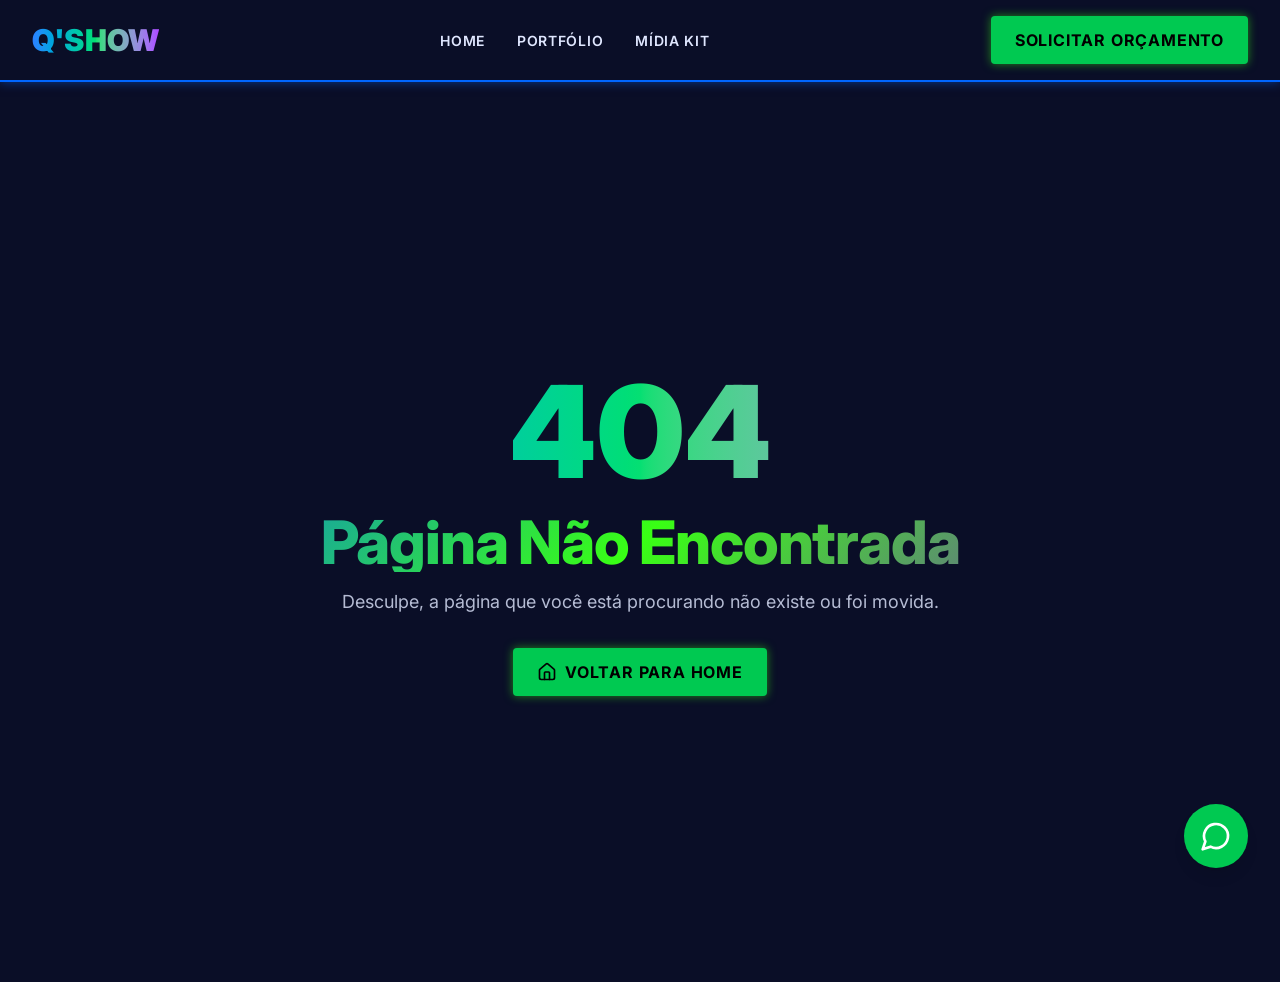
<file: index.html>
<!doctype html>
<html lang="pt-BR">

  <head>
    <meta charset="UTF-8" />
    <meta
      name="viewport"
      content="width=device-width, initial-scale=1.0, maximum-scale=1" />
    <meta name="description" content="Q'SHOW - Portfólio Digital e Mídia Kit. Veiculação de Spots de Áudio, Produção de Música Personalizada e Design Gráfico." />
    <meta name="keywords" content="broadcast, áudio, produção musical, design gráfico, rádio, transmissão ao vivo" />
    <meta name="author" content="Q'SHOW" />
    <title>Q'SHOW - Portfólio Digital & Mídia Kit</title>
    
    <!-- Google Fonts -->
    <link rel="preconnect" href="https://fonts.googleapis.com" />
    <link rel="preconnect" href="https://fonts.gstatic.com" crossorigin />
    <link href="https://fonts.googleapis.com/css2?family=Inter:wght@300;400;500;600;700;800&family=Space+Mono:wght@400;700&display=swap" rel="stylesheet" />
    <script type="module" crossorigin src="/assets/index-Dwnz-Cmw.js"></script>
    <link rel="stylesheet" crossorigin href="/assets/index-2Kj9S4YH.css">
    <script src="/__manus__/debug-collector.js" defer></script>
  </head>

  <body>
    <script id="manus-runtime">window.__MANUS_HOST_DEV__ = false;
(function(){"use strict";var Mr={exports:{}},Kn={};/**
 * @license React
 * react-jsx-runtime.production.js
 *
 * Copyright (c) Meta Platforms, Inc. and affiliates.
 *
 * This source code is licensed under the MIT license found in the
 * LICENSE file in the root directory of this source tree.
 */var $c;function um(){if($c)return Kn;$c=1;var r=Symbol.for("react.transitional.element"),i=Symbol.for("react.fragment");function c(s,d,m){var x=null;if(m!==void 0&&(x=""+m),d.key!==void 0&&(x=""+d.key),"key"in d){m={};for(var R in d)R!=="key"&&(m[R]=d[R])}else m=d;return d=m.ref,{$$typeof:r,type:s,key:x,ref:d!==void 0?d:null,props:m}}return Kn.Fragment=i,Kn.jsx=c,Kn.jsxs=c,Kn}var Fc;function dm(){return Fc||(Fc=1,Mr.exports=um()),Mr.exports}var h=dm(),Ar={exports:{}},Pn={},Rr={exports:{}},Nr={};/**
 * @license React
 * scheduler.production.js
 *
 * Copyright (c) Meta Platforms, Inc. and affiliates.
 *
 * This source code is licensed under the MIT license found in the
 * LICENSE file in the root directory of this source tree.
 */var Ic;function fm(){return Ic||(Ic=1,function(r){function i(A,q){var B=A.length;A.push(q);t:for(;0<B;){var bt=B-1>>>1,p=A[bt];if(0<d(p,q))A[bt]=q,A[B]=p,B=bt;else break t}}function c(A){return A.length===0?null:A[0]}function s(A){if(A.length===0)return null;var q=A[0],B=A.pop();if(B!==q){A[0]=B;t:for(var bt=0,p=A.length,O=p>>>1;bt<O;){var X=2*(bt+1)-1,G=A[X],Z=X+1,st=A[Z];if(0>d(G,B))Z<p&&0>d(st,G)?(A[bt]=st,A[Z]=B,bt=Z):(A[bt]=G,A[X]=B,bt=X);else if(Z<p&&0>d(st,B))A[bt]=st,A[Z]=B,bt=Z;else break t}}return q}function d(A,q){var B=A.sortIndex-q.sortIndex;return B!==0?B:A.id-q.id}if(r.unstable_now=void 0,typeof performance=="object"&&typeof performance.now=="function"){var m=performance;r.unstable_now=function(){return m.now()}}else{var x=Date,R=x.now();r.unstable_now=function(){return x.now()-R}}var C=[],v=[],D=1,j=null,J=3,at=!1,$=!1,nt=!1,ct=!1,ht=typeof setTimeout=="function"?setTimeout:null,St=typeof clearTimeout=="function"?clearTimeout:null,_=typeof setImmediate<"u"?setImmediate:null;function Y(A){for(var q=c(v);q!==null;){if(q.callback===null)s(v);else if(q.startTime<=A)s(v),q.sortIndex=q.expirationTime,i(C,q);else break;q=c(v)}}function H(A){if(nt=!1,Y(A),!$)if(c(C)!==null)$=!0,it||(it=!0,Bt());else{var q=c(v);q!==null&&Mt(H,q.startTime-A)}}var it=!1,rt=-1,V=5,xt=-1;function Be(){return ct?!0:!(r.unstable_now()-xt<V)}function te(){if(ct=!1,it){var A=r.unstable_now();xt=A;var q=!0;try{t:{$=!1,nt&&(nt=!1,St(rt),rt=-1),at=!0;var B=J;try{e:{for(Y(A),j=c(C);j!==null&&!(j.expirationTime>A&&Be());){var bt=j.callback;if(typeof bt=="function"){j.callback=null,J=j.priorityLevel;var p=bt(j.expirationTime<=A);if(A=r.unstable_now(),typeof p=="function"){j.callback=p,Y(A),q=!0;break e}j===c(C)&&s(C),Y(A)}else s(C);j=c(C)}if(j!==null)q=!0;else{var O=c(v);O!==null&&Mt(H,O.startTime-A),q=!1}}break t}finally{j=null,J=B,at=!1}q=void 0}}finally{q?Bt():it=!1}}}var Bt;if(typeof _=="function")Bt=function(){_(te)};else if(typeof MessageChannel<"u"){var me=new MessageChannel,Se=me.port2;me.port1.onmessage=te,Bt=function(){Se.postMessage(null)}}else Bt=function(){ht(te,0)};function Mt(A,q){rt=ht(function(){A(r.unstable_now())},q)}r.unstable_IdlePriority=5,r.unstable_ImmediatePriority=1,r.unstable_LowPriority=4,r.unstable_NormalPriority=3,r.unstable_Profiling=null,r.unstable_UserBlockingPriority=2,r.unstable_cancelCallback=function(A){A.callback=null},r.unstable_forceFrameRate=function(A){0>A||125<A?console.error("forceFrameRate takes a positive int between 0 and 125, forcing frame rates higher than 125 fps is not supported"):V=0<A?Math.floor(1e3/A):5},r.unstable_getCurrentPriorityLevel=function(){return J},r.unstable_next=function(A){switch(J){case 1:case 2:case 3:var q=3;break;default:q=J}var B=J;J=q;try{return A()}finally{J=B}},r.unstable_requestPaint=function(){ct=!0},r.unstable_runWithPriority=function(A,q){switch(A){case 1:case 2:case 3:case 4:case 5:break;default:A=3}var B=J;J=A;try{return q()}finally{J=B}},r.unstable_scheduleCallback=function(A,q,B){var bt=r.unstable_now();switch(typeof B=="object"&&B!==null?(B=B.delay,B=typeof B=="number"&&0<B?bt+B:bt):B=bt,A){case 1:var p=-1;break;case 2:p=250;break;case 5:p=1073741823;break;case 4:p=1e4;break;default:p=5e3}return p=B+p,A={id:D++,callback:q,priorityLevel:A,startTime:B,expirationTime:p,sortIndex:-1},B>bt?(A.sortIndex=B,i(v,A),c(C)===null&&A===c(v)&&(nt?(St(rt),rt=-1):nt=!0,Mt(H,B-bt))):(A.sortIndex=p,i(C,A),$||at||($=!0,it||(it=!0,Bt()))),A},r.unstable_shouldYield=Be,r.unstable_wrapCallback=function(A){var q=J;return function(){var B=J;J=q;try{return A.apply(this,arguments)}finally{J=B}}}}(Nr)),Nr}var tu;function hm(){return tu||(tu=1,Rr.exports=fm()),Rr.exports}var zr={exports:{}},ut={};/**
 * @license React
 * react.production.js
 *
 * Copyright (c) Meta Platforms, Inc. and affiliates.
 *
 * This source code is licensed under the MIT license found in the
 * LICENSE file in the root directory of this source tree.
 */var eu;function mm(){if(eu)return ut;eu=1;var r=Symbol.for("react.transitional.element"),i=Symbol.for("react.portal"),c=Symbol.for("react.fragment"),s=Symbol.for("react.strict_mode"),d=Symbol.for("react.profiler"),m=Symbol.for("react.consumer"),x=Symbol.for("react.context"),R=Symbol.for("react.forward_ref"),C=Symbol.for("react.suspense"),v=Symbol.for("react.memo"),D=Symbol.for("react.lazy"),j=Symbol.iterator;function J(p){return p===null||typeof p!="object"?null:(p=j&&p[j]||p["@@iterator"],typeof p=="function"?p:null)}var at={isMounted:function(){return!1},enqueueForceUpdate:function(){},enqueueReplaceState:function(){},enqueueSetState:function(){}},$=Object.assign,nt={};function ct(p,O,X){this.props=p,this.context=O,this.refs=nt,this.updater=X||at}ct.prototype.isReactComponent={},ct.prototype.setState=function(p,O){if(typeof p!="object"&&typeof p!="function"&&p!=null)throw Error("takes an object of state variables to update or a function which returns an object of state variables.");this.updater.enqueueSetState(this,p,O,"setState")},ct.prototype.forceUpdate=function(p){this.updater.enqueueForceUpdate(this,p,"forceUpdate")};function ht(){}ht.prototype=ct.prototype;function St(p,O,X){this.props=p,this.context=O,this.refs=nt,this.updater=X||at}var _=St.prototype=new ht;_.constructor=St,$(_,ct.prototype),_.isPureReactComponent=!0;var Y=Array.isArray,H={H:null,A:null,T:null,S:null,V:null},it=Object.prototype.hasOwnProperty;function rt(p,O,X,G,Z,st){return X=st.ref,{$$typeof:r,type:p,key:O,ref:X!==void 0?X:null,props:st}}function V(p,O){return rt(p.type,O,void 0,void 0,void 0,p.props)}function xt(p){return typeof p=="object"&&p!==null&&p.$$typeof===r}function Be(p){var O={"=":"=0",":":"=2"};return"$"+p.replace(/[=:]/g,function(X){return O[X]})}var te=/\/+/g;function Bt(p,O){return typeof p=="object"&&p!==null&&p.key!=null?Be(""+p.key):O.toString(36)}function me(){}function Se(p){switch(p.status){case"fulfilled":return p.value;case"rejected":throw p.reason;default:switch(typeof p.status=="string"?p.then(me,me):(p.status="pending",p.then(function(O){p.status==="pending"&&(p.status="fulfilled",p.value=O)},function(O){p.status==="pending"&&(p.status="rejected",p.reason=O)})),p.status){case"fulfilled":return p.value;case"rejected":throw p.reason}}throw p}function Mt(p,O,X,G,Z){var st=typeof p;(st==="undefined"||st==="boolean")&&(p=null);var I=!1;if(p===null)I=!0;else switch(st){case"bigint":case"string":case"number":I=!0;break;case"object":switch(p.$$typeof){case r:case i:I=!0;break;case D:return I=p._init,Mt(I(p._payload),O,X,G,Z)}}if(I)return Z=Z(p),I=G===""?"."+Bt(p,0):G,Y(Z)?(X="",I!=null&&(X=I.replace(te,"$&/")+"/"),Mt(Z,O,X,"",function(Jt){return Jt})):Z!=null&&(xt(Z)&&(Z=V(Z,X+(Z.key==null||p&&p.key===Z.key?"":(""+Z.key).replace(te,"$&/")+"/")+I)),O.push(Z)),1;I=0;var gt=G===""?".":G+":";if(Y(p))for(var Tt=0;Tt<p.length;Tt++)G=p[Tt],st=gt+Bt(G,Tt),I+=Mt(G,O,X,st,Z);else if(Tt=J(p),typeof Tt=="function")for(p=Tt.call(p),Tt=0;!(G=p.next()).done;)G=G.value,st=gt+Bt(G,Tt++),I+=Mt(G,O,X,st,Z);else if(st==="object"){if(typeof p.then=="function")return Mt(Se(p),O,X,G,Z);throw O=String(p),Error("Objects are not valid as a React child (found: "+(O==="[object Object]"?"object with keys {"+Object.keys(p).join(", ")+"}":O)+"). If you meant to render a collection of children, use an array instead.")}return I}function A(p,O,X){if(p==null)return p;var G=[],Z=0;return Mt(p,G,"","",function(st){return O.call(X,st,Z++)}),G}function q(p){if(p._status===-1){var O=p._result;O=O(),O.then(function(X){(p._status===0||p._status===-1)&&(p._status=1,p._result=X)},function(X){(p._status===0||p._status===-1)&&(p._status=2,p._result=X)}),p._status===-1&&(p._status=0,p._result=O)}if(p._status===1)return p._result.default;throw p._result}var B=typeof reportError=="function"?reportError:function(p){if(typeof window=="object"&&typeof window.ErrorEvent=="function"){var O=new window.ErrorEvent("error",{bubbles:!0,cancelable:!0,message:typeof p=="object"&&p!==null&&typeof p.message=="string"?String(p.message):String(p),error:p});if(!window.dispatchEvent(O))return}else if(typeof process=="object"&&typeof process.emit=="function"){process.emit("uncaughtException",p);return}console.error(p)};function bt(){}return ut.Children={map:A,forEach:function(p,O,X){A(p,function(){O.apply(this,arguments)},X)},count:function(p){var O=0;return A(p,function(){O++}),O},toArray:function(p){return A(p,function(O){return O})||[]},only:function(p){if(!xt(p))throw Error("React.Children.only expected to receive a single React element child.");return p}},ut.Component=ct,ut.Fragment=c,ut.Profiler=d,ut.PureComponent=St,ut.StrictMode=s,ut.Suspense=C,ut.__CLIENT_INTERNALS_DO_NOT_USE_OR_WARN_USERS_THEY_CANNOT_UPGRADE=H,ut.__COMPILER_RUNTIME={__proto__:null,c:function(p){return H.H.useMemoCache(p)}},ut.cache=function(p){return function(){return p.apply(null,arguments)}},ut.cloneElement=function(p,O,X){if(p==null)throw Error("The argument must be a React element, but you passed "+p+".");var G=$({},p.props),Z=p.key,st=void 0;if(O!=null)for(I in O.ref!==void 0&&(st=void 0),O.key!==void 0&&(Z=""+O.key),O)!it.call(O,I)||I==="key"||I==="__self"||I==="__source"||I==="ref"&&O.ref===void 0||(G[I]=O[I]);var I=arguments.length-2;if(I===1)G.children=X;else if(1<I){for(var gt=Array(I),Tt=0;Tt<I;Tt++)gt[Tt]=arguments[Tt+2];G.children=gt}return rt(p.type,Z,void 0,void 0,st,G)},ut.createContext=function(p){return p={$$typeof:x,_currentValue:p,_currentValue2:p,_threadCount:0,Provider:null,Consumer:null},p.Provider=p,p.Consumer={$$typeof:m,_context:p},p},ut.createElement=function(p,O,X){var G,Z={},st=null;if(O!=null)for(G in O.key!==void 0&&(st=""+O.key),O)it.call(O,G)&&G!=="key"&&G!=="__self"&&G!=="__source"&&(Z[G]=O[G]);var I=arguments.length-2;if(I===1)Z.children=X;else if(1<I){for(var gt=Array(I),Tt=0;Tt<I;Tt++)gt[Tt]=arguments[Tt+2];Z.children=gt}if(p&&p.defaultProps)for(G in I=p.defaultProps,I)Z[G]===void 0&&(Z[G]=I[G]);return rt(p,st,void 0,void 0,null,Z)},ut.createRef=function(){return{current:null}},ut.forwardRef=function(p){return{$$typeof:R,render:p}},ut.isValidElement=xt,ut.lazy=function(p){return{$$typeof:D,_payload:{_status:-1,_result:p},_init:q}},ut.memo=function(p,O){return{$$typeof:v,type:p,compare:O===void 0?null:O}},ut.startTransition=function(p){var O=H.T,X={};H.T=X;try{var G=p(),Z=H.S;Z!==null&&Z(X,G),typeof G=="object"&&G!==null&&typeof G.then=="function"&&G.then(bt,B)}catch(st){B(st)}finally{H.T=O}},ut.unstable_useCacheRefresh=function(){return H.H.useCacheRefresh()},ut.use=function(p){return H.H.use(p)},ut.useActionState=function(p,O,X){return H.H.useActionState(p,O,X)},ut.useCallback=function(p,O){return H.H.useCallback(p,O)},ut.useContext=function(p){return H.H.useContext(p)},ut.useDebugValue=function(){},ut.useDeferredValue=function(p,O){return H.H.useDeferredValue(p,O)},ut.useEffect=function(p,O,X){var G=H.H;if(typeof X=="function")throw Error("useEffect CRUD overload is not enabled in this build of React.");return G.useEffect(p,O)},ut.useId=function(){return H.H.useId()},ut.useImperativeHandle=function(p,O,X){return H.H.useImperativeHandle(p,O,X)},ut.useInsertionEffect=function(p,O){return H.H.useInsertionEffect(p,O)},ut.useLayoutEffect=function(p,O){return H.H.useLayoutEffect(p,O)},ut.useMemo=function(p,O){return H.H.useMemo(p,O)},ut.useOptimistic=function(p,O){return H.H.useOptimistic(p,O)},ut.useReducer=function(p,O,X){return H.H.useReducer(p,O,X)},ut.useRef=function(p){return H.H.useRef(p)},ut.useState=function(p){return H.H.useState(p)},ut.useSyncExternalStore=function(p,O,X){return H.H.useSyncExternalStore(p,O,X)},ut.useTransition=function(){return H.H.useTransition()},ut.version="19.1.1",ut}var lu;function _r(){return lu||(lu=1,zr.exports=mm()),zr.exports}var kr={exports:{}},he={};/**
 * @license React
 * react-dom.production.js
 *
 * Copyright (c) Meta Platforms, Inc. and affiliates.
 *
 * This source code is licensed under the MIT license found in the
 * LICENSE file in the root directory of this source tree.
 */var au;function gm(){if(au)return he;au=1;var r=_r();function i(C){var v="https://react.dev/errors/"+C;if(1<arguments.length){v+="?args[]="+encodeURIComponent(arguments[1]);for(var D=2;D<arguments.length;D++)v+="&args[]="+encodeURIComponent(arguments[D])}return"Minified React error #"+C+"; visit "+v+" for the full message or use the non-minified dev environment for full errors and additional helpful warnings."}function c(){}var s={d:{f:c,r:function(){throw Error(i(522))},D:c,C:c,L:c,m:c,X:c,S:c,M:c},p:0,findDOMNode:null},d=Symbol.for("react.portal");function m(C,v,D){var j=3<arguments.length&&arguments[3]!==void 0?arguments[3]:null;return{$$typeof:d,key:j==null?null:""+j,children:C,containerInfo:v,implementation:D}}var x=r.__CLIENT_INTERNALS_DO_NOT_USE_OR_WARN_USERS_THEY_CANNOT_UPGRADE;function R(C,v){if(C==="font")return"";if(typeof v=="string")return v==="use-credentials"?v:""}return he.__DOM_INTERNALS_DO_NOT_USE_OR_WARN_USERS_THEY_CANNOT_UPGRADE=s,he.createPortal=function(C,v){var D=2<arguments.length&&arguments[2]!==void 0?arguments[2]:null;if(!v||v.nodeType!==1&&v.nodeType!==9&&v.nodeType!==11)throw Error(i(299));return m(C,v,null,D)},he.flushSync=function(C){var v=x.T,D=s.p;try{if(x.T=null,s.p=2,C)return C()}finally{x.T=v,s.p=D,s.d.f()}},he.preconnect=function(C,v){typeof C=="string"&&(v?(v=v.crossOrigin,v=typeof v=="string"?v==="use-credentials"?v:"":void 0):v=null,s.d.C(C,v))},he.prefetchDNS=function(C){typeof C=="string"&&s.d.D(C)},he.preinit=function(C,v){if(typeof C=="string"&&v&&typeof v.as=="string"){var D=v.as,j=R(D,v.crossOrigin),J=typeof v.integrity=="string"?v.integrity:void 0,at=typeof v.fetchPriority=="string"?v.fetchPriority:void 0;D==="style"?s.d.S(C,typeof v.precedence=="string"?v.precedence:void 0,{crossOrigin:j,integrity:J,fetchPriority:at}):D==="script"&&s.d.X(C,{crossOrigin:j,integrity:J,fetchPriority:at,nonce:typeof v.nonce=="string"?v.nonce:void 0})}},he.preinitModule=function(C,v){if(typeof C=="string")if(typeof v=="object"&&v!==null){if(v.as==null||v.as==="script"){var D=R(v.as,v.crossOrigin);s.d.M(C,{crossOrigin:D,integrity:typeof v.integrity=="string"?v.integrity:void 0,nonce:typeof v.nonce=="string"?v.nonce:void 0})}}else v==null&&s.d.M(C)},he.preload=function(C,v){if(typeof C=="string"&&typeof v=="object"&&v!==null&&typeof v.as=="string"){var D=v.as,j=R(D,v.crossOrigin);s.d.L(C,D,{crossOrigin:j,integrity:typeof v.integrity=="string"?v.integrity:void 0,nonce:typeof v.nonce=="string"?v.nonce:void 0,type:typeof v.type=="string"?v.type:void 0,fetchPriority:typeof v.fetchPriority=="string"?v.fetchPriority:void 0,referrerPolicy:typeof v.referrerPolicy=="string"?v.referrerPolicy:void 0,imageSrcSet:typeof v.imageSrcSet=="string"?v.imageSrcSet:void 0,imageSizes:typeof v.imageSizes=="string"?v.imageSizes:void 0,media:typeof v.media=="string"?v.media:void 0})}},he.preloadModule=function(C,v){if(typeof C=="string")if(v){var D=R(v.as,v.crossOrigin);s.d.m(C,{as:typeof v.as=="string"&&v.as!=="script"?v.as:void 0,crossOrigin:D,integrity:typeof v.integrity=="string"?v.integrity:void 0})}else s.d.m(C)},he.requestFormReset=function(C){s.d.r(C)},he.unstable_batchedUpdates=function(C,v){return C(v)},he.useFormState=function(C,v,D){return x.H.useFormState(C,v,D)},he.useFormStatus=function(){return x.H.useHostTransitionStatus()},he.version="19.1.1",he}var nu;function pm(){if(nu)return kr.exports;nu=1;function r(){if(!(typeof __REACT_DEVTOOLS_GLOBAL_HOOK__>"u"||typeof __REACT_DEVTOOLS_GLOBAL_HOOK__.checkDCE!="function"))try{__REACT_DEVTOOLS_GLOBAL_HOOK__.checkDCE(r)}catch(i){console.error(i)}}return r(),kr.exports=gm(),kr.exports}/**
 * @license React
 * react-dom-client.production.js
 *
 * Copyright (c) Meta Platforms, Inc. and affiliates.
 *
 * This source code is licensed under the MIT license found in the
 * LICENSE file in the root directory of this source tree.
 */var ou;function ym(){if(ou)return Pn;ou=1;var r=hm(),i=_r(),c=pm();function s(t){var e="https://react.dev/errors/"+t;if(1<arguments.length){e+="?args[]="+encodeURIComponent(arguments[1]);for(var l=2;l<arguments.length;l++)e+="&args[]="+encodeURIComponent(arguments[l])}return"Minified React error #"+t+"; visit "+e+" for the full message or use the non-minified dev environment for full errors and additional helpful warnings."}function d(t){return!(!t||t.nodeType!==1&&t.nodeType!==9&&t.nodeType!==11)}function m(t){var e=t,l=t;if(t.alternate)for(;e.return;)e=e.return;else{t=e;do e=t,(e.flags&4098)!==0&&(l=e.return),t=e.return;while(t)}return e.tag===3?l:null}function x(t){if(t.tag===13){var e=t.memoizedState;if(e===null&&(t=t.alternate,t!==null&&(e=t.memoizedState)),e!==null)return e.dehydrated}return null}function R(t){if(m(t)!==t)throw Error(s(188))}function C(t){var e=t.alternate;if(!e){if(e=m(t),e===null)throw Error(s(188));return e!==t?null:t}for(var l=t,a=e;;){var n=l.return;if(n===null)break;var o=n.alternate;if(o===null){if(a=n.return,a!==null){l=a;continue}break}if(n.child===o.child){for(o=n.child;o;){if(o===l)return R(n),t;if(o===a)return R(n),e;o=o.sibling}throw Error(s(188))}if(l.return!==a.return)l=n,a=o;else{for(var u=!1,f=n.child;f;){if(f===l){u=!0,l=n,a=o;break}if(f===a){u=!0,a=n,l=o;break}f=f.sibling}if(!u){for(f=o.child;f;){if(f===l){u=!0,l=o,a=n;break}if(f===a){u=!0,a=o,l=n;break}f=f.sibling}if(!u)throw Error(s(189))}}if(l.alternate!==a)throw Error(s(190))}if(l.tag!==3)throw Error(s(188));return l.stateNode.current===l?t:e}function v(t){var e=t.tag;if(e===5||e===26||e===27||e===6)return t;for(t=t.child;t!==null;){if(e=v(t),e!==null)return e;t=t.sibling}return null}var D=Object.assign,j=Symbol.for("react.element"),J=Symbol.for("react.transitional.element"),at=Symbol.for("react.portal"),$=Symbol.for("react.fragment"),nt=Symbol.for("react.strict_mode"),ct=Symbol.for("react.profiler"),ht=Symbol.for("react.provider"),St=Symbol.for("react.consumer"),_=Symbol.for("react.context"),Y=Symbol.for("react.forward_ref"),H=Symbol.for("react.suspense"),it=Symbol.for("react.suspense_list"),rt=Symbol.for("react.memo"),V=Symbol.for("react.lazy"),xt=Symbol.for("react.activity"),Be=Symbol.for("react.memo_cache_sentinel"),te=Symbol.iterator;function Bt(t){return t===null||typeof t!="object"?null:(t=te&&t[te]||t["@@iterator"],typeof t=="function"?t:null)}var me=Symbol.for("react.client.reference");function Se(t){if(t==null)return null;if(typeof t=="function")return t.$$typeof===me?null:t.displayName||t.name||null;if(typeof t=="string")return t;switch(t){case $:return"Fragment";case ct:return"Profiler";case nt:return"StrictMode";case H:return"Suspense";case it:return"SuspenseList";case xt:return"Activity"}if(typeof t=="object")switch(t.$$typeof){case at:return"Portal";case _:return(t.displayName||"Context")+".Provider";case St:return(t._context.displayName||"Context")+".Consumer";case Y:var e=t.render;return t=t.displayName,t||(t=e.displayName||e.name||"",t=t!==""?"ForwardRef("+t+")":"ForwardRef"),t;case rt:return e=t.displayName||null,e!==null?e:Se(t.type)||"Memo";case V:e=t._payload,t=t._init;try{return Se(t(e))}catch{}}return null}var Mt=Array.isArray,A=i.__CLIENT_INTERNALS_DO_NOT_USE_OR_WARN_USERS_THEY_CANNOT_UPGRADE,q=c.__DOM_INTERNALS_DO_NOT_USE_OR_WARN_USERS_THEY_CANNOT_UPGRADE,B={pending:!1,data:null,method:null,action:null},bt=[],p=-1;function O(t){return{current:t}}function X(t){0>p||(t.current=bt[p],bt[p]=null,p--)}function G(t,e){p++,bt[p]=t.current,t.current=e}var Z=O(null),st=O(null),I=O(null),gt=O(null);function Tt(t,e){switch(G(I,e),G(st,t),G(Z,null),e.nodeType){case 9:case 11:t=(t=e.documentElement)&&(t=t.namespaceURI)?Hh(t):0;break;default:if(t=e.tagName,e=e.namespaceURI)e=Hh(e),t=Uh(e,t);else switch(t){case"svg":t=1;break;case"math":t=2;break;default:t=0}}X(Z),G(Z,t)}function Jt(){X(Z),X(st),X(I)}function Ke(t){t.memoizedState!==null&&G(gt,t);var e=Z.current,l=Uh(e,t.type);e!==l&&(G(st,t),G(Z,l))}function Ce(t){st.current===t&&(X(Z),X(st)),gt.current===t&&(X(gt),Wo._currentValue=B)}var Pe=Object.prototype.hasOwnProperty,yl=r.unstable_scheduleCallback,sn=r.unstable_cancelCallback,Ca=r.unstable_shouldYield,ri=r.unstable_requestPaint,ge=r.unstable_now,si=r.unstable_getCurrentPriorityLevel,Ul=r.unstable_ImmediatePriority,Fn=r.unstable_UserBlockingPriority,nl=r.unstable_NormalPriority,ci=r.unstable_LowPriority,Gl=r.unstable_IdlePriority,ui=r.log,Ea=r.unstable_setDisableYieldValue,ql=null,Wt=null;function Je(t){if(typeof ui=="function"&&Ea(t),Wt&&typeof Wt.setStrictMode=="function")try{Wt.setStrictMode(ql,t)}catch{}}var $t=Math.clz32?Math.clz32:fi,di=Math.log,Ta=Math.LN2;function fi(t){return t>>>=0,t===0?32:31-(di(t)/Ta|0)|0}var L=256,cn=4194304;function vl(t){var e=t&42;if(e!==0)return e;switch(t&-t){case 1:return 1;case 2:return 2;case 4:return 4;case 8:return 8;case 16:return 16;case 32:return 32;case 64:return 64;case 128:return 128;case 256:case 512:case 1024:case 2048:case 4096:case 8192:case 16384:case 32768:case 65536:case 131072:case 262144:case 524288:case 1048576:case 2097152:return t&4194048;case 4194304:case 8388608:case 16777216:case 33554432:return t&62914560;case 67108864:return 67108864;case 134217728:return 134217728;case 268435456:return 268435456;case 536870912:return 536870912;case 1073741824:return 0;default:return t}}function un(t,e,l){var a=t.pendingLanes;if(a===0)return 0;var n=0,o=t.suspendedLanes,u=t.pingedLanes;t=t.warmLanes;var f=a&134217727;return f!==0?(a=f&~o,a!==0?n=vl(a):(u&=f,u!==0?n=vl(u):l||(l=f&~t,l!==0&&(n=vl(l))))):(f=a&~o,f!==0?n=vl(f):u!==0?n=vl(u):l||(l=a&~t,l!==0&&(n=vl(l)))),n===0?0:e!==0&&e!==n&&(e&o)===0&&(o=n&-n,l=e&-e,o>=l||o===32&&(l&4194048)!==0)?e:n}function Dt(t,e){return(t.pendingLanes&~(t.suspendedLanes&~t.pingedLanes)&e)===0}function In(t,e){switch(t){case 1:case 2:case 4:case 8:case 64:return e+250;case 16:case 32:case 128:case 256:case 512:case 1024:case 2048:case 4096:case 8192:case 16384:case 32768:case 65536:case 131072:case 262144:case 524288:case 1048576:case 2097152:return e+5e3;case 4194304:case 8388608:case 16777216:case 33554432:return-1;case 67108864:case 134217728:case 268435456:case 536870912:case 1073741824:return-1;default:return-1}}function to(){var t=L;return L<<=1,(L&4194048)===0&&(L=256),t}function hi(){var t=cn;return cn<<=1,(cn&62914560)===0&&(cn=4194304),t}function eo(t){for(var e=[],l=0;31>l;l++)e.push(t);return e}function Da(t,e){t.pendingLanes|=e,e!==268435456&&(t.suspendedLanes=0,t.pingedLanes=0,t.warmLanes=0)}function Ir(t,e,l,a,n,o){var u=t.pendingLanes;t.pendingLanes=l,t.suspendedLanes=0,t.pingedLanes=0,t.warmLanes=0,t.expiredLanes&=l,t.entangledLanes&=l,t.errorRecoveryDisabledLanes&=l,t.shellSuspendCounter=0;var f=t.entanglements,g=t.expirationTimes,S=t.hiddenUpdates;for(l=u&~l;0<l;){var N=31-$t(l),k=1<<N;f[N]=0,g[N]=-1;var E=S[N];if(E!==null)for(S[N]=null,N=0;N<E.length;N++){var T=E[N];T!==null&&(T.lane&=-536870913)}l&=~k}a!==0&&mi(t,a,0),o!==0&&n===0&&t.tag!==0&&(t.suspendedLanes|=o&~(u&~e))}function mi(t,e,l){t.pendingLanes|=e,t.suspendedLanes&=~e;var a=31-$t(e);t.entangledLanes|=e,t.entanglements[a]=t.entanglements[a]|1073741824|l&4194090}function gi(t,e){var l=t.entangledLanes|=e;for(t=t.entanglements;l;){var a=31-$t(l),n=1<<a;n&e|t[a]&e&&(t[a]|=e),l&=~n}}function lo(t){switch(t){case 2:t=1;break;case 8:t=4;break;case 32:t=16;break;case 256:case 512:case 1024:case 2048:case 4096:case 8192:case 16384:case 32768:case 65536:case 131072:case 262144:case 524288:case 1048576:case 2097152:case 4194304:case 8388608:case 16777216:case 33554432:t=128;break;case 268435456:t=134217728;break;default:t=0}return t}function ao(t){return t&=-t,2<t?8<t?(t&134217727)!==0?32:268435456:8:2}function pi(){var t=q.p;return t!==0?t:(t=window.event,t===void 0?32:nm(t.type))}function ts(t,e){var l=q.p;try{return q.p=t,e()}finally{q.p=l}}var ol=Math.random().toString(36).slice(2),ee="__reactFiber$"+ol,pe="__reactProps$"+ol,Yl="__reactContainer$"+ol,no="__reactEvents$"+ol,es="__reactListeners$"+ol,ls="__reactHandles$"+ol,yi="__reactResources$"+ol,Ma="__reactMarker$"+ol;function oo(t){delete t[ee],delete t[pe],delete t[no],delete t[es],delete t[ls]}function Vl(t){var e=t[ee];if(e)return e;for(var l=t.parentNode;l;){if(e=l[Yl]||l[ee]){if(l=e.alternate,e.child!==null||l!==null&&l.child!==null)for(t=Vh(t);t!==null;){if(l=t[ee])return l;t=Vh(t)}return e}t=l,l=t.parentNode}return null}function Xl(t){if(t=t[ee]||t[Yl]){var e=t.tag;if(e===5||e===6||e===13||e===26||e===27||e===3)return t}return null}function Aa(t){var e=t.tag;if(e===5||e===26||e===27||e===6)return t.stateNode;throw Error(s(33))}function Zl(t){var e=t[yi];return e||(e=t[yi]={hoistableStyles:new Map,hoistableScripts:new Map}),e}function Vt(t){t[Ma]=!0}var vi=new Set,bi={};function bl(t,e){We(t,e),We(t+"Capture",e)}function We(t,e){for(bi[t]=e,t=0;t<e.length;t++)vi.add(e[t])}var as=RegExp("^[:A-Z_a-z\\u00C0-\\u00D6\\u00D8-\\u00F6\\u00F8-\\u02FF\\u0370-\\u037D\\u037F-\\u1FFF\\u200C-\\u200D\\u2070-\\u218F\\u2C00-\\u2FEF\\u3001-\\uD7FF\\uF900-\\uFDCF\\uFDF0-\\uFFFD][:A-Z_a-z\\u00C0-\\u00D6\\u00D8-\\u00F6\\u00F8-\\u02FF\\u0370-\\u037D\\u037F-\\u1FFF\\u200C-\\u200D\\u2070-\\u218F\\u2C00-\\u2FEF\\u3001-\\uD7FF\\uF900-\\uFDCF\\uFDF0-\\uFFFD\\-.0-9\\u00B7\\u0300-\\u036F\\u203F-\\u2040]*$"),xi={},wi={};function Ra(t){return Pe.call(wi,t)?!0:Pe.call(xi,t)?!1:as.test(t)?wi[t]=!0:(xi[t]=!0,!1)}function M(t,e,l){if(Ra(e))if(l===null)t.removeAttribute(e);else{switch(typeof l){case"undefined":case"function":case"symbol":t.removeAttribute(e);return;case"boolean":var a=e.toLowerCase().slice(0,5);if(a!=="data-"&&a!=="aria-"){t.removeAttribute(e);return}}t.setAttribute(e,""+l)}}function tt(t,e,l){if(l===null)t.removeAttribute(e);else{switch(typeof l){case"undefined":case"function":case"symbol":case"boolean":t.removeAttribute(e);return}t.setAttribute(e,""+l)}}function Ot(t,e,l,a){if(a===null)t.removeAttribute(l);else{switch(typeof a){case"undefined":case"function":case"symbol":case"boolean":t.removeAttribute(l);return}t.setAttributeNS(e,l,""+a)}}var le,Ee;function ae(t){if(le===void 0)try{throw Error()}catch(l){var e=l.stack.trim().match(/\n( *(at )?)/);le=e&&e[1]||"",Ee=-1<l.stack.indexOf(`
    at`)?" (<anonymous>)":-1<l.stack.indexOf("@")?"@unknown:0:0":""}return`
`+le+t+Ee}var Le=!1;function He(t,e){if(!t||Le)return"";Le=!0;var l=Error.prepareStackTrace;Error.prepareStackTrace=void 0;try{var a={DetermineComponentFrameRoot:function(){try{if(e){var k=function(){throw Error()};if(Object.defineProperty(k.prototype,"props",{set:function(){throw Error()}}),typeof Reflect=="object"&&Reflect.construct){try{Reflect.construct(k,[])}catch(T){var E=T}Reflect.construct(t,[],k)}else{try{k.call()}catch(T){E=T}t.call(k.prototype)}}else{try{throw Error()}catch(T){E=T}(k=t())&&typeof k.catch=="function"&&k.catch(function(){})}}catch(T){if(T&&E&&typeof T.stack=="string")return[T.stack,E.stack]}return[null,null]}};a.DetermineComponentFrameRoot.displayName="DetermineComponentFrameRoot";var n=Object.getOwnPropertyDescriptor(a.DetermineComponentFrameRoot,"name");n&&n.configurable&&Object.defineProperty(a.DetermineComponentFrameRoot,"name",{value:"DetermineComponentFrameRoot"});var o=a.DetermineComponentFrameRoot(),u=o[0],f=o[1];if(u&&f){var g=u.split(`
`),S=f.split(`
`);for(n=a=0;a<g.length&&!g[a].includes("DetermineComponentFrameRoot");)a++;for(;n<S.length&&!S[n].includes("DetermineComponentFrameRoot");)n++;if(a===g.length||n===S.length)for(a=g.length-1,n=S.length-1;1<=a&&0<=n&&g[a]!==S[n];)n--;for(;1<=a&&0<=n;a--,n--)if(g[a]!==S[n]){if(a!==1||n!==1)do if(a--,n--,0>n||g[a]!==S[n]){var N=`
`+g[a].replace(" at new "," at ");return t.displayName&&N.includes("<anonymous>")&&(N=N.replace("<anonymous>",t.displayName)),N}while(1<=a&&0<=n);break}}}finally{Le=!1,Error.prepareStackTrace=l}return(l=t?t.displayName||t.name:"")?ae(l):""}function Ql(t){switch(t.tag){case 26:case 27:case 5:return ae(t.type);case 16:return ae("Lazy");case 13:return ae("Suspense");case 19:return ae("SuspenseList");case 0:case 15:return He(t.type,!1);case 11:return He(t.type.render,!1);case 1:return He(t.type,!0);case 31:return ae("Activity");default:return""}}function xl(t){try{var e="";do e+=Ql(t),t=t.return;while(t);return e}catch(l){return`
Error generating stack: `+l.message+`
`+l.stack}}function Xt(t){switch(typeof t){case"bigint":case"boolean":case"number":case"string":case"undefined":return t;case"object":return t;default:return""}}function il(t){var e=t.type;return(t=t.nodeName)&&t.toLowerCase()==="input"&&(e==="checkbox"||e==="radio")}function ve(t){var e=il(t)?"checked":"value",l=Object.getOwnPropertyDescriptor(t.constructor.prototype,e),a=""+t[e];if(!t.hasOwnProperty(e)&&typeof l<"u"&&typeof l.get=="function"&&typeof l.set=="function"){var n=l.get,o=l.set;return Object.defineProperty(t,e,{configurable:!0,get:function(){return n.call(this)},set:function(u){a=""+u,o.call(this,u)}}),Object.defineProperty(t,e,{enumerable:l.enumerable}),{getValue:function(){return a},setValue:function(u){a=""+u},stopTracking:function(){t._valueTracker=null,delete t[e]}}}}function re(t){t._valueTracker||(t._valueTracker=ve(t))}function rl(t){if(!t)return!1;var e=t._valueTracker;if(!e)return!0;var l=e.getValue(),a="";return t&&(a=il(t)?t.checked?"true":"false":t.value),t=a,t!==l?(e.setValue(t),!0):!1}function wl(t){if(t=t||(typeof document<"u"?document:void 0),typeof t>"u")return null;try{return t.activeElement||t.body}catch{return t.body}}var dn=/[\n"\\]/g;function se(t){return t.replace(dn,function(e){return"\\"+e.charCodeAt(0).toString(16)+" "})}function Kl(t,e,l,a,n,o,u,f){t.name="",u!=null&&typeof u!="function"&&typeof u!="symbol"&&typeof u!="boolean"?t.type=u:t.removeAttribute("type"),e!=null?u==="number"?(e===0&&t.value===""||t.value!=e)&&(t.value=""+Xt(e)):t.value!==""+Xt(e)&&(t.value=""+Xt(e)):u!=="submit"&&u!=="reset"||t.removeAttribute("value"),e!=null?Pl(t,u,Xt(e)):l!=null?Pl(t,u,Xt(l)):a!=null&&t.removeAttribute("value"),n==null&&o!=null&&(t.defaultChecked=!!o),n!=null&&(t.checked=n&&typeof n!="function"&&typeof n!="symbol"),f!=null&&typeof f!="function"&&typeof f!="symbol"&&typeof f!="boolean"?t.name=""+Xt(f):t.removeAttribute("name")}function Na(t,e,l,a,n,o,u,f){if(o!=null&&typeof o!="function"&&typeof o!="symbol"&&typeof o!="boolean"&&(t.type=o),e!=null||l!=null){if(!(o!=="submit"&&o!=="reset"||e!=null))return;l=l!=null?""+Xt(l):"",e=e!=null?""+Xt(e):l,f||e===t.value||(t.value=e),t.defaultValue=e}a=a??n,a=typeof a!="function"&&typeof a!="symbol"&&!!a,t.checked=f?t.checked:!!a,t.defaultChecked=!!a,u!=null&&typeof u!="function"&&typeof u!="symbol"&&typeof u!="boolean"&&(t.name=u)}function Pl(t,e,l){e==="number"&&wl(t.ownerDocument)===t||t.defaultValue===""+l||(t.defaultValue=""+l)}function $e(t,e,l,a){if(t=t.options,e){e={};for(var n=0;n<l.length;n++)e["$"+l[n]]=!0;for(l=0;l<t.length;l++)n=e.hasOwnProperty("$"+t[l].value),t[l].selected!==n&&(t[l].selected=n),n&&a&&(t[l].defaultSelected=!0)}else{for(l=""+Xt(l),e=null,n=0;n<t.length;n++){if(t[n].value===l){t[n].selected=!0,a&&(t[n].defaultSelected=!0);return}e!==null||t[n].disabled||(e=t[n])}e!==null&&(e.selected=!0)}}function za(t,e,l){if(e!=null&&(e=""+Xt(e),e!==t.value&&(t.value=e),l==null)){t.defaultValue!==e&&(t.defaultValue=e);return}t.defaultValue=l!=null?""+Xt(l):""}function _a(t,e,l,a){if(e==null){if(a!=null){if(l!=null)throw Error(s(92));if(Mt(a)){if(1<a.length)throw Error(s(93));a=a[0]}l=a}l==null&&(l=""),e=l}l=Xt(e),t.defaultValue=l,a=t.textContent,a===l&&a!==""&&a!==null&&(t.value=a)}function Fe(t,e){if(e){var l=t.firstChild;if(l&&l===t.lastChild&&l.nodeType===3){l.nodeValue=e;return}}t.textContent=e}var fn=new Set("animationIterationCount aspectRatio borderImageOutset borderImageSlice borderImageWidth boxFlex boxFlexGroup boxOrdinalGroup columnCount columns flex flexGrow flexPositive flexShrink flexNegative flexOrder gridArea gridRow gridRowEnd gridRowSpan gridRowStart gridColumn gridColumnEnd gridColumnSpan gridColumnStart fontWeight lineClamp lineHeight opacity order orphans scale tabSize widows zIndex zoom fillOpacity floodOpacity stopOpacity strokeDasharray strokeDashoffset strokeMiterlimit strokeOpacity strokeWidth MozAnimationIterationCount MozBoxFlex MozBoxFlexGroup MozLineClamp msAnimationIterationCount msFlex msZoom msFlexGrow msFlexNegative msFlexOrder msFlexPositive msFlexShrink msGridColumn msGridColumnSpan msGridRow msGridRowSpan WebkitAnimationIterationCount WebkitBoxFlex WebKitBoxFlexGroup WebkitBoxOrdinalGroup WebkitColumnCount WebkitColumns WebkitFlex WebkitFlexGrow WebkitFlexPositive WebkitFlexShrink WebkitLineClamp".split(" "));function ka(t,e,l){var a=e.indexOf("--")===0;l==null||typeof l=="boolean"||l===""?a?t.setProperty(e,""):e==="float"?t.cssFloat="":t[e]="":a?t.setProperty(e,l):typeof l!="number"||l===0||fn.has(e)?e==="float"?t.cssFloat=l:t[e]=(""+l).trim():t[e]=l+"px"}function Oa(t,e,l){if(e!=null&&typeof e!="object")throw Error(s(62));if(t=t.style,l!=null){for(var a in l)!l.hasOwnProperty(a)||e!=null&&e.hasOwnProperty(a)||(a.indexOf("--")===0?t.setProperty(a,""):a==="float"?t.cssFloat="":t[a]="");for(var n in e)a=e[n],e.hasOwnProperty(n)&&l[n]!==a&&ka(t,n,a)}else for(var o in e)e.hasOwnProperty(o)&&ka(t,o,e[o])}function ja(t){if(t.indexOf("-")===-1)return!1;switch(t){case"annotation-xml":case"color-profile":case"font-face":case"font-face-src":case"font-face-uri":case"font-face-format":case"font-face-name":case"missing-glyph":return!1;default:return!0}}var Si=new Map([["acceptCharset","accept-charset"],["htmlFor","for"],["httpEquiv","http-equiv"],["crossOrigin","crossorigin"],["accentHeight","accent-height"],["alignmentBaseline","alignment-baseline"],["arabicForm","arabic-form"],["baselineShift","baseline-shift"],["capHeight","cap-height"],["clipPath","clip-path"],["clipRule","clip-rule"],["colorInterpolation","color-interpolation"],["colorInterpolationFilters","color-interpolation-filters"],["colorProfile","color-profile"],["colorRendering","color-rendering"],["dominantBaseline","dominant-baseline"],["enableBackground","enable-background"],["fillOpacity","fill-opacity"],["fillRule","fill-rule"],["floodColor","flood-color"],["floodOpacity","flood-opacity"],["fontFamily","font-family"],["fontSize","font-size"],["fontSizeAdjust","font-size-adjust"],["fontStretch","font-stretch"],["fontStyle","font-style"],["fontVariant","font-variant"],["fontWeight","font-weight"],["glyphName","glyph-name"],["glyphOrientationHorizontal","glyph-orientation-horizontal"],["glyphOrientationVertical","glyph-orientation-vertical"],["horizAdvX","horiz-adv-x"],["horizOriginX","horiz-origin-x"],["imageRendering","image-rendering"],["letterSpacing","letter-spacing"],["lightingColor","lighting-color"],["markerEnd","marker-end"],["markerMid","marker-mid"],["markerStart","marker-start"],["overlinePosition","overline-position"],["overlineThickness","overline-thickness"],["paintOrder","paint-order"],["panose-1","panose-1"],["pointerEvents","pointer-events"],["renderingIntent","rendering-intent"],["shapeRendering","shape-rendering"],["stopColor","stop-color"],["stopOpacity","stop-opacity"],["strikethroughPosition","strikethrough-position"],["strikethroughThickness","strikethrough-thickness"],["strokeDasharray","stroke-dasharray"],["strokeDashoffset","stroke-dashoffset"],["strokeLinecap","stroke-linecap"],["strokeLinejoin","stroke-linejoin"],["strokeMiterlimit","stroke-miterlimit"],["strokeOpacity","stroke-opacity"],["strokeWidth","stroke-width"],["textAnchor","text-anchor"],["textDecoration","text-decoration"],["textRendering","text-rendering"],["transformOrigin","transform-origin"],["underlinePosition","underline-position"],["underlineThickness","underline-thickness"],["unicodeBidi","unicode-bidi"],["unicodeRange","unicode-range"],["unitsPerEm","units-per-em"],["vAlphabetic","v-alphabetic"],["vHanging","v-hanging"],["vIdeographic","v-ideographic"],["vMathematical","v-mathematical"],["vectorEffect","vector-effect"],["vertAdvY","vert-adv-y"],["vertOriginX","vert-origin-x"],["vertOriginY","vert-origin-y"],["wordSpacing","word-spacing"],["writingMode","writing-mode"],["xmlnsXlink","xmlns:xlink"],["xHeight","x-height"]]),Ci=/^[\u0000-\u001F ]*j[\r\n\t]*a[\r\n\t]*v[\r\n\t]*a[\r\n\t]*s[\r\n\t]*c[\r\n\t]*r[\r\n\t]*i[\r\n\t]*p[\r\n\t]*t[\r\n\t]*:/i;function Ba(t){return Ci.test(""+t)?"javascript:throw new Error('React has blocked a javascript: URL as a security precaution.')":t}var hn=null;function mn(t){return t=t.target||t.srcElement||window,t.correspondingUseElement&&(t=t.correspondingUseElement),t.nodeType===3?t.parentNode:t}var Sl=null,Cl=null;function io(t){var e=Xl(t);if(e&&(t=e.stateNode)){var l=t[pe]||null;t:switch(t=e.stateNode,e.type){case"input":if(Kl(t,l.value,l.defaultValue,l.defaultValue,l.checked,l.defaultChecked,l.type,l.name),e=l.name,l.type==="radio"&&e!=null){for(l=t;l.parentNode;)l=l.parentNode;for(l=l.querySelectorAll('input[name="'+se(""+e)+'"][type="radio"]'),e=0;e<l.length;e++){var a=l[e];if(a!==t&&a.form===t.form){var n=a[pe]||null;if(!n)throw Error(s(90));Kl(a,n.value,n.defaultValue,n.defaultValue,n.checked,n.defaultChecked,n.type,n.name)}}for(e=0;e<l.length;e++)a=l[e],a.form===t.form&&rl(a)}break t;case"textarea":za(t,l.value,l.defaultValue);break t;case"select":e=l.value,e!=null&&$e(t,!!l.multiple,e,!1)}}}var gn=!1;function ro(t,e,l){if(gn)return t(e,l);gn=!0;try{var a=t(e);return a}finally{if(gn=!1,(Sl!==null||Cl!==null)&&(ir(),Sl&&(e=Sl,t=Cl,Cl=Sl=null,io(e),t)))for(e=0;e<t.length;e++)io(t[e])}}function Jl(t,e){var l=t.stateNode;if(l===null)return null;var a=l[pe]||null;if(a===null)return null;l=a[e];t:switch(e){case"onClick":case"onClickCapture":case"onDoubleClick":case"onDoubleClickCapture":case"onMouseDown":case"onMouseDownCapture":case"onMouseMove":case"onMouseMoveCapture":case"onMouseUp":case"onMouseUpCapture":case"onMouseEnter":(a=!a.disabled)||(t=t.type,a=!(t==="button"||t==="input"||t==="select"||t==="textarea")),t=!a;break t;default:t=!1}if(t)return null;if(l&&typeof l!="function")throw Error(s(231,e,typeof l));return l}var Ue=!(typeof window>"u"||typeof window.document>"u"||typeof window.document.createElement>"u"),pn=!1;if(Ue)try{var Wl={};Object.defineProperty(Wl,"passive",{get:function(){pn=!0}}),window.addEventListener("test",Wl,Wl),window.removeEventListener("test",Wl,Wl)}catch{pn=!1}var Ie=null,yn=null,La=null;function so(){if(La)return La;var t,e=yn,l=e.length,a,n="value"in Ie?Ie.value:Ie.textContent,o=n.length;for(t=0;t<l&&e[t]===n[t];t++);var u=l-t;for(a=1;a<=u&&e[l-a]===n[o-a];a++);return La=n.slice(t,1<a?1-a:void 0)}function Ha(t){var e=t.keyCode;return"charCode"in t?(t=t.charCode,t===0&&e===13&&(t=13)):t=e,t===10&&(t=13),32<=t||t===13?t:0}function Ua(){return!0}function co(){return!1}function ce(t){function e(l,a,n,o,u){this._reactName=l,this._targetInst=n,this.type=a,this.nativeEvent=o,this.target=u,this.currentTarget=null;for(var f in t)t.hasOwnProperty(f)&&(l=t[f],this[f]=l?l(o):o[f]);return this.isDefaultPrevented=(o.defaultPrevented!=null?o.defaultPrevented:o.returnValue===!1)?Ua:co,this.isPropagationStopped=co,this}return D(e.prototype,{preventDefault:function(){this.defaultPrevented=!0;var l=this.nativeEvent;l&&(l.preventDefault?l.preventDefault():typeof l.returnValue!="unknown"&&(l.returnValue=!1),this.isDefaultPrevented=Ua)},stopPropagation:function(){var l=this.nativeEvent;l&&(l.stopPropagation?l.stopPropagation():typeof l.cancelBubble!="unknown"&&(l.cancelBubble=!0),this.isPropagationStopped=Ua)},persist:function(){},isPersistent:Ua}),e}var sl={eventPhase:0,bubbles:0,cancelable:0,timeStamp:function(t){return t.timeStamp||Date.now()},defaultPrevented:0,isTrusted:0},Ga=ce(sl),$l=D({},sl,{view:0,detail:0}),Ei=ce($l),Ti,uo,fo,Di=D({},$l,{screenX:0,screenY:0,clientX:0,clientY:0,pageX:0,pageY:0,ctrlKey:0,shiftKey:0,altKey:0,metaKey:0,getModifierState:os,button:0,buttons:0,relatedTarget:function(t){return t.relatedTarget===void 0?t.fromElement===t.srcElement?t.toElement:t.fromElement:t.relatedTarget},movementX:function(t){return"movementX"in t?t.movementX:(t!==fo&&(fo&&t.type==="mousemove"?(Ti=t.screenX-fo.screenX,uo=t.screenY-fo.screenY):uo=Ti=0,fo=t),Ti)},movementY:function(t){return"movementY"in t?t.movementY:uo}}),Vu=ce(Di),D0=D({},Di,{dataTransfer:0}),M0=ce(D0),A0=D({},$l,{relatedTarget:0}),ns=ce(A0),R0=D({},sl,{animationName:0,elapsedTime:0,pseudoElement:0}),N0=ce(R0),z0=D({},sl,{clipboardData:function(t){return"clipboardData"in t?t.clipboardData:window.clipboardData}}),_0=ce(z0),k0=D({},sl,{data:0}),Xu=ce(k0),O0={Esc:"Escape",Spacebar:" ",Left:"ArrowLeft",Up:"ArrowUp",Right:"ArrowRight",Down:"ArrowDown",Del:"Delete",Win:"OS",Menu:"ContextMenu",Apps:"ContextMenu",Scroll:"ScrollLock",MozPrintableKey:"Unidentified"},j0={8:"Backspace",9:"Tab",12:"Clear",13:"Enter",16:"Shift",17:"Control",18:"Alt",19:"Pause",20:"CapsLock",27:"Escape",32:" ",33:"PageUp",34:"PageDown",35:"End",36:"Home",37:"ArrowLeft",38:"ArrowUp",39:"ArrowRight",40:"ArrowDown",45:"Insert",46:"Delete",112:"F1",113:"F2",114:"F3",115:"F4",116:"F5",117:"F6",118:"F7",119:"F8",120:"F9",121:"F10",122:"F11",123:"F12",144:"NumLock",145:"ScrollLock",224:"Meta"},B0={Alt:"altKey",Control:"ctrlKey",Meta:"metaKey",Shift:"shiftKey"};function L0(t){var e=this.nativeEvent;return e.getModifierState?e.getModifierState(t):(t=B0[t])?!!e[t]:!1}function os(){return L0}var H0=D({},$l,{key:function(t){if(t.key){var e=O0[t.key]||t.key;if(e!=="Unidentified")return e}return t.type==="keypress"?(t=Ha(t),t===13?"Enter":String.fromCharCode(t)):t.type==="keydown"||t.type==="keyup"?j0[t.keyCode]||"Unidentified":""},code:0,location:0,ctrlKey:0,shiftKey:0,altKey:0,metaKey:0,repeat:0,locale:0,getModifierState:os,charCode:function(t){return t.type==="keypress"?Ha(t):0},keyCode:function(t){return t.type==="keydown"||t.type==="keyup"?t.keyCode:0},which:function(t){return t.type==="keypress"?Ha(t):t.type==="keydown"||t.type==="keyup"?t.keyCode:0}}),U0=ce(H0),G0=D({},Di,{pointerId:0,width:0,height:0,pressure:0,tangentialPressure:0,tiltX:0,tiltY:0,twist:0,pointerType:0,isPrimary:0}),Zu=ce(G0),q0=D({},$l,{touches:0,targetTouches:0,changedTouches:0,altKey:0,metaKey:0,ctrlKey:0,shiftKey:0,getModifierState:os}),Y0=ce(q0),V0=D({},sl,{propertyName:0,elapsedTime:0,pseudoElement:0}),X0=ce(V0),Z0=D({},Di,{deltaX:function(t){return"deltaX"in t?t.deltaX:"wheelDeltaX"in t?-t.wheelDeltaX:0},deltaY:function(t){return"deltaY"in t?t.deltaY:"wheelDeltaY"in t?-t.wheelDeltaY:"wheelDelta"in t?-t.wheelDelta:0},deltaZ:0,deltaMode:0}),Q0=ce(Z0),K0=D({},sl,{newState:0,oldState:0}),P0=ce(K0),J0=[9,13,27,32],is=Ue&&"CompositionEvent"in window,ho=null;Ue&&"documentMode"in document&&(ho=document.documentMode);var W0=Ue&&"TextEvent"in window&&!ho,Qu=Ue&&(!is||ho&&8<ho&&11>=ho),Ku=" ",Pu=!1;function Ju(t,e){switch(t){case"keyup":return J0.indexOf(e.keyCode)!==-1;case"keydown":return e.keyCode!==229;case"keypress":case"mousedown":case"focusout":return!0;default:return!1}}function Wu(t){return t=t.detail,typeof t=="object"&&"data"in t?t.data:null}var vn=!1;function $0(t,e){switch(t){case"compositionend":return Wu(e);case"keypress":return e.which!==32?null:(Pu=!0,Ku);case"textInput":return t=e.data,t===Ku&&Pu?null:t;default:return null}}function F0(t,e){if(vn)return t==="compositionend"||!is&&Ju(t,e)?(t=so(),La=yn=Ie=null,vn=!1,t):null;switch(t){case"paste":return null;case"keypress":if(!(e.ctrlKey||e.altKey||e.metaKey)||e.ctrlKey&&e.altKey){if(e.char&&1<e.char.length)return e.char;if(e.which)return String.fromCharCode(e.which)}return null;case"compositionend":return Qu&&e.locale!=="ko"?null:e.data;default:return null}}var I0={color:!0,date:!0,datetime:!0,"datetime-local":!0,email:!0,month:!0,number:!0,password:!0,range:!0,search:!0,tel:!0,text:!0,time:!0,url:!0,week:!0};function $u(t){var e=t&&t.nodeName&&t.nodeName.toLowerCase();return e==="input"?!!I0[t.type]:e==="textarea"}function Fu(t,e,l,a){Sl?Cl?Cl.push(a):Cl=[a]:Sl=a,e=fr(e,"onChange"),0<e.length&&(l=new Ga("onChange","change",null,l,a),t.push({event:l,listeners:e}))}var mo=null,go=null;function t1(t){kh(t,0)}function Mi(t){var e=Aa(t);if(rl(e))return t}function Iu(t,e){if(t==="change")return e}var td=!1;if(Ue){var rs;if(Ue){var ss="oninput"in document;if(!ss){var ed=document.createElement("div");ed.setAttribute("oninput","return;"),ss=typeof ed.oninput=="function"}rs=ss}else rs=!1;td=rs&&(!document.documentMode||9<document.documentMode)}function ld(){mo&&(mo.detachEvent("onpropertychange",ad),go=mo=null)}function ad(t){if(t.propertyName==="value"&&Mi(go)){var e=[];Fu(e,go,t,mn(t)),ro(t1,e)}}function e1(t,e,l){t==="focusin"?(ld(),mo=e,go=l,mo.attachEvent("onpropertychange",ad)):t==="focusout"&&ld()}function l1(t){if(t==="selectionchange"||t==="keyup"||t==="keydown")return Mi(go)}function a1(t,e){if(t==="click")return Mi(e)}function n1(t,e){if(t==="input"||t==="change")return Mi(e)}function o1(t,e){return t===e&&(t!==0||1/t===1/e)||t!==t&&e!==e}var Re=typeof Object.is=="function"?Object.is:o1;function po(t,e){if(Re(t,e))return!0;if(typeof t!="object"||t===null||typeof e!="object"||e===null)return!1;var l=Object.keys(t),a=Object.keys(e);if(l.length!==a.length)return!1;for(a=0;a<l.length;a++){var n=l[a];if(!Pe.call(e,n)||!Re(t[n],e[n]))return!1}return!0}function nd(t){for(;t&&t.firstChild;)t=t.firstChild;return t}function od(t,e){var l=nd(t);t=0;for(var a;l;){if(l.nodeType===3){if(a=t+l.textContent.length,t<=e&&a>=e)return{node:l,offset:e-t};t=a}t:{for(;l;){if(l.nextSibling){l=l.nextSibling;break t}l=l.parentNode}l=void 0}l=nd(l)}}function id(t,e){return t&&e?t===e?!0:t&&t.nodeType===3?!1:e&&e.nodeType===3?id(t,e.parentNode):"contains"in t?t.contains(e):t.compareDocumentPosition?!!(t.compareDocumentPosition(e)&16):!1:!1}function rd(t){t=t!=null&&t.ownerDocument!=null&&t.ownerDocument.defaultView!=null?t.ownerDocument.defaultView:window;for(var e=wl(t.document);e instanceof t.HTMLIFrameElement;){try{var l=typeof e.contentWindow.location.href=="string"}catch{l=!1}if(l)t=e.contentWindow;else break;e=wl(t.document)}return e}function cs(t){var e=t&&t.nodeName&&t.nodeName.toLowerCase();return e&&(e==="input"&&(t.type==="text"||t.type==="search"||t.type==="tel"||t.type==="url"||t.type==="password")||e==="textarea"||t.contentEditable==="true")}var i1=Ue&&"documentMode"in document&&11>=document.documentMode,bn=null,us=null,yo=null,ds=!1;function sd(t,e,l){var a=l.window===l?l.document:l.nodeType===9?l:l.ownerDocument;ds||bn==null||bn!==wl(a)||(a=bn,"selectionStart"in a&&cs(a)?a={start:a.selectionStart,end:a.selectionEnd}:(a=(a.ownerDocument&&a.ownerDocument.defaultView||window).getSelection(),a={anchorNode:a.anchorNode,anchorOffset:a.anchorOffset,focusNode:a.focusNode,focusOffset:a.focusOffset}),yo&&po(yo,a)||(yo=a,a=fr(us,"onSelect"),0<a.length&&(e=new Ga("onSelect","select",null,e,l),t.push({event:e,listeners:a}),e.target=bn)))}function qa(t,e){var l={};return l[t.toLowerCase()]=e.toLowerCase(),l["Webkit"+t]="webkit"+e,l["Moz"+t]="moz"+e,l}var xn={animationend:qa("Animation","AnimationEnd"),animationiteration:qa("Animation","AnimationIteration"),animationstart:qa("Animation","AnimationStart"),transitionrun:qa("Transition","TransitionRun"),transitionstart:qa("Transition","TransitionStart"),transitioncancel:qa("Transition","TransitionCancel"),transitionend:qa("Transition","TransitionEnd")},fs={},cd={};Ue&&(cd=document.createElement("div").style,"AnimationEvent"in window||(delete xn.animationend.animation,delete xn.animationiteration.animation,delete xn.animationstart.animation),"TransitionEvent"in window||delete xn.transitionend.transition);function Ya(t){if(fs[t])return fs[t];if(!xn[t])return t;var e=xn[t],l;for(l in e)if(e.hasOwnProperty(l)&&l in cd)return fs[t]=e[l];return t}var ud=Ya("animationend"),dd=Ya("animationiteration"),fd=Ya("animationstart"),r1=Ya("transitionrun"),s1=Ya("transitionstart"),c1=Ya("transitioncancel"),hd=Ya("transitionend"),md=new Map,hs="abort auxClick beforeToggle cancel canPlay canPlayThrough click close contextMenu copy cut drag dragEnd dragEnter dragExit dragLeave dragOver dragStart drop durationChange emptied encrypted ended error gotPointerCapture input invalid keyDown keyPress keyUp load loadedData loadedMetadata loadStart lostPointerCapture mouseDown mouseMove mouseOut mouseOver mouseUp paste pause play playing pointerCancel pointerDown pointerMove pointerOut pointerOver pointerUp progress rateChange reset resize seeked seeking stalled submit suspend timeUpdate touchCancel touchEnd touchStart volumeChange scroll toggle touchMove waiting wheel".split(" ");hs.push("scrollEnd");function tl(t,e){md.set(t,e),bl(e,[t])}var gd=new WeakMap;function Ge(t,e){if(typeof t=="object"&&t!==null){var l=gd.get(t);return l!==void 0?l:(e={value:t,source:e,stack:xl(e)},gd.set(t,e),e)}return{value:t,source:e,stack:xl(e)}}var qe=[],wn=0,ms=0;function Ai(){for(var t=wn,e=ms=wn=0;e<t;){var l=qe[e];qe[e++]=null;var a=qe[e];qe[e++]=null;var n=qe[e];qe[e++]=null;var o=qe[e];if(qe[e++]=null,a!==null&&n!==null){var u=a.pending;u===null?n.next=n:(n.next=u.next,u.next=n),a.pending=n}o!==0&&pd(l,n,o)}}function Ri(t,e,l,a){qe[wn++]=t,qe[wn++]=e,qe[wn++]=l,qe[wn++]=a,ms|=a,t.lanes|=a,t=t.alternate,t!==null&&(t.lanes|=a)}function gs(t,e,l,a){return Ri(t,e,l,a),Ni(t)}function Sn(t,e){return Ri(t,null,null,e),Ni(t)}function pd(t,e,l){t.lanes|=l;var a=t.alternate;a!==null&&(a.lanes|=l);for(var n=!1,o=t.return;o!==null;)o.childLanes|=l,a=o.alternate,a!==null&&(a.childLanes|=l),o.tag===22&&(t=o.stateNode,t===null||t._visibility&1||(n=!0)),t=o,o=o.return;return t.tag===3?(o=t.stateNode,n&&e!==null&&(n=31-$t(l),t=o.hiddenUpdates,a=t[n],a===null?t[n]=[e]:a.push(e),e.lane=l|536870912),o):null}function Ni(t){if(50<Yo)throw Yo=0,wc=null,Error(s(185));for(var e=t.return;e!==null;)t=e,e=t.return;return t.tag===3?t.stateNode:null}var Cn={};function u1(t,e,l,a){this.tag=t,this.key=l,this.sibling=this.child=this.return=this.stateNode=this.type=this.elementType=null,this.index=0,this.refCleanup=this.ref=null,this.pendingProps=e,this.dependencies=this.memoizedState=this.updateQueue=this.memoizedProps=null,this.mode=a,this.subtreeFlags=this.flags=0,this.deletions=null,this.childLanes=this.lanes=0,this.alternate=null}function Ne(t,e,l,a){return new u1(t,e,l,a)}function ps(t){return t=t.prototype,!(!t||!t.isReactComponent)}function El(t,e){var l=t.alternate;return l===null?(l=Ne(t.tag,e,t.key,t.mode),l.elementType=t.elementType,l.type=t.type,l.stateNode=t.stateNode,l.alternate=t,t.alternate=l):(l.pendingProps=e,l.type=t.type,l.flags=0,l.subtreeFlags=0,l.deletions=null),l.flags=t.flags&65011712,l.childLanes=t.childLanes,l.lanes=t.lanes,l.child=t.child,l.memoizedProps=t.memoizedProps,l.memoizedState=t.memoizedState,l.updateQueue=t.updateQueue,e=t.dependencies,l.dependencies=e===null?null:{lanes:e.lanes,firstContext:e.firstContext},l.sibling=t.sibling,l.index=t.index,l.ref=t.ref,l.refCleanup=t.refCleanup,l}function yd(t,e){t.flags&=65011714;var l=t.alternate;return l===null?(t.childLanes=0,t.lanes=e,t.child=null,t.subtreeFlags=0,t.memoizedProps=null,t.memoizedState=null,t.updateQueue=null,t.dependencies=null,t.stateNode=null):(t.childLanes=l.childLanes,t.lanes=l.lanes,t.child=l.child,t.subtreeFlags=0,t.deletions=null,t.memoizedProps=l.memoizedProps,t.memoizedState=l.memoizedState,t.updateQueue=l.updateQueue,t.type=l.type,e=l.dependencies,t.dependencies=e===null?null:{lanes:e.lanes,firstContext:e.firstContext}),t}function zi(t,e,l,a,n,o){var u=0;if(a=t,typeof t=="function")ps(t)&&(u=1);else if(typeof t=="string")u=fp(t,l,Z.current)?26:t==="html"||t==="head"||t==="body"?27:5;else t:switch(t){case xt:return t=Ne(31,l,e,n),t.elementType=xt,t.lanes=o,t;case $:return Va(l.children,n,o,e);case nt:u=8,n|=24;break;case ct:return t=Ne(12,l,e,n|2),t.elementType=ct,t.lanes=o,t;case H:return t=Ne(13,l,e,n),t.elementType=H,t.lanes=o,t;case it:return t=Ne(19,l,e,n),t.elementType=it,t.lanes=o,t;default:if(typeof t=="object"&&t!==null)switch(t.$$typeof){case ht:case _:u=10;break t;case St:u=9;break t;case Y:u=11;break t;case rt:u=14;break t;case V:u=16,a=null;break t}u=29,l=Error(s(130,t===null?"null":typeof t,"")),a=null}return e=Ne(u,l,e,n),e.elementType=t,e.type=a,e.lanes=o,e}function Va(t,e,l,a){return t=Ne(7,t,a,e),t.lanes=l,t}function ys(t,e,l){return t=Ne(6,t,null,e),t.lanes=l,t}function vs(t,e,l){return e=Ne(4,t.children!==null?t.children:[],t.key,e),e.lanes=l,e.stateNode={containerInfo:t.containerInfo,pendingChildren:null,implementation:t.implementation},e}var En=[],Tn=0,_i=null,ki=0,Ye=[],Ve=0,Xa=null,Tl=1,Dl="";function Za(t,e){En[Tn++]=ki,En[Tn++]=_i,_i=t,ki=e}function vd(t,e,l){Ye[Ve++]=Tl,Ye[Ve++]=Dl,Ye[Ve++]=Xa,Xa=t;var a=Tl;t=Dl;var n=32-$t(a)-1;a&=~(1<<n),l+=1;var o=32-$t(e)+n;if(30<o){var u=n-n%5;o=(a&(1<<u)-1).toString(32),a>>=u,n-=u,Tl=1<<32-$t(e)+n|l<<n|a,Dl=o+t}else Tl=1<<o|l<<n|a,Dl=t}function bs(t){t.return!==null&&(Za(t,1),vd(t,1,0))}function xs(t){for(;t===_i;)_i=En[--Tn],En[Tn]=null,ki=En[--Tn],En[Tn]=null;for(;t===Xa;)Xa=Ye[--Ve],Ye[Ve]=null,Dl=Ye[--Ve],Ye[Ve]=null,Tl=Ye[--Ve],Ye[Ve]=null}var be=null,Ut=null,Et=!1,Qa=null,cl=!1,ws=Error(s(519));function Ka(t){var e=Error(s(418,""));throw xo(Ge(e,t)),ws}function bd(t){var e=t.stateNode,l=t.type,a=t.memoizedProps;switch(e[ee]=t,e[pe]=a,l){case"dialog":vt("cancel",e),vt("close",e);break;case"iframe":case"object":case"embed":vt("load",e);break;case"video":case"audio":for(l=0;l<Xo.length;l++)vt(Xo[l],e);break;case"source":vt("error",e);break;case"img":case"image":case"link":vt("error",e),vt("load",e);break;case"details":vt("toggle",e);break;case"input":vt("invalid",e),Na(e,a.value,a.defaultValue,a.checked,a.defaultChecked,a.type,a.name,!0),re(e);break;case"select":vt("invalid",e);break;case"textarea":vt("invalid",e),_a(e,a.value,a.defaultValue,a.children),re(e)}l=a.children,typeof l!="string"&&typeof l!="number"&&typeof l!="bigint"||e.textContent===""+l||a.suppressHydrationWarning===!0||Lh(e.textContent,l)?(a.popover!=null&&(vt("beforetoggle",e),vt("toggle",e)),a.onScroll!=null&&vt("scroll",e),a.onScrollEnd!=null&&vt("scrollend",e),a.onClick!=null&&(e.onclick=hr),e=!0):e=!1,e||Ka(t)}function xd(t){for(be=t.return;be;)switch(be.tag){case 5:case 13:cl=!1;return;case 27:case 3:cl=!0;return;default:be=be.return}}function vo(t){if(t!==be)return!1;if(!Et)return xd(t),Et=!0,!1;var e=t.tag,l;if((l=e!==3&&e!==27)&&((l=e===5)&&(l=t.type,l=!(l!=="form"&&l!=="button")||Lc(t.type,t.memoizedProps)),l=!l),l&&Ut&&Ka(t),xd(t),e===13){if(t=t.memoizedState,t=t!==null?t.dehydrated:null,!t)throw Error(s(317));t:{for(t=t.nextSibling,e=0;t;){if(t.nodeType===8)if(l=t.data,l==="/$"){if(e===0){Ut=ll(t.nextSibling);break t}e--}else l!=="$"&&l!=="$!"&&l!=="$?"||e++;t=t.nextSibling}Ut=null}}else e===27?(e=Ut,ha(t.type)?(t=qc,qc=null,Ut=t):Ut=e):Ut=be?ll(t.stateNode.nextSibling):null;return!0}function bo(){Ut=be=null,Et=!1}function wd(){var t=Qa;return t!==null&&(Me===null?Me=t:Me.push.apply(Me,t),Qa=null),t}function xo(t){Qa===null?Qa=[t]:Qa.push(t)}var Ss=O(null),Pa=null,Ml=null;function Fl(t,e,l){G(Ss,e._currentValue),e._currentValue=l}function Al(t){t._currentValue=Ss.current,X(Ss)}function Cs(t,e,l){for(;t!==null;){var a=t.alternate;if((t.childLanes&e)!==e?(t.childLanes|=e,a!==null&&(a.childLanes|=e)):a!==null&&(a.childLanes&e)!==e&&(a.childLanes|=e),t===l)break;t=t.return}}function Es(t,e,l,a){var n=t.child;for(n!==null&&(n.return=t);n!==null;){var o=n.dependencies;if(o!==null){var u=n.child;o=o.firstContext;t:for(;o!==null;){var f=o;o=n;for(var g=0;g<e.length;g++)if(f.context===e[g]){o.lanes|=l,f=o.alternate,f!==null&&(f.lanes|=l),Cs(o.return,l,t),a||(u=null);break t}o=f.next}}else if(n.tag===18){if(u=n.return,u===null)throw Error(s(341));u.lanes|=l,o=u.alternate,o!==null&&(o.lanes|=l),Cs(u,l,t),u=null}else u=n.child;if(u!==null)u.return=n;else for(u=n;u!==null;){if(u===t){u=null;break}if(n=u.sibling,n!==null){n.return=u.return,u=n;break}u=u.return}n=u}}function wo(t,e,l,a){t=null;for(var n=e,o=!1;n!==null;){if(!o){if((n.flags&524288)!==0)o=!0;else if((n.flags&262144)!==0)break}if(n.tag===10){var u=n.alternate;if(u===null)throw Error(s(387));if(u=u.memoizedProps,u!==null){var f=n.type;Re(n.pendingProps.value,u.value)||(t!==null?t.push(f):t=[f])}}else if(n===gt.current){if(u=n.alternate,u===null)throw Error(s(387));u.memoizedState.memoizedState!==n.memoizedState.memoizedState&&(t!==null?t.push(Wo):t=[Wo])}n=n.return}t!==null&&Es(e,t,l,a),e.flags|=262144}function Oi(t){for(t=t.firstContext;t!==null;){if(!Re(t.context._currentValue,t.memoizedValue))return!0;t=t.next}return!1}function Ja(t){Pa=t,Ml=null,t=t.dependencies,t!==null&&(t.firstContext=null)}function ye(t){return Sd(Pa,t)}function ji(t,e){return Pa===null&&Ja(t),Sd(t,e)}function Sd(t,e){var l=e._currentValue;if(e={context:e,memoizedValue:l,next:null},Ml===null){if(t===null)throw Error(s(308));Ml=e,t.dependencies={lanes:0,firstContext:e},t.flags|=524288}else Ml=Ml.next=e;return l}var d1=typeof AbortController<"u"?AbortController:function(){var t=[],e=this.signal={aborted:!1,addEventListener:function(l,a){t.push(a)}};this.abort=function(){e.aborted=!0,t.forEach(function(l){return l()})}},f1=r.unstable_scheduleCallback,h1=r.unstable_NormalPriority,Ft={$$typeof:_,Consumer:null,Provider:null,_currentValue:null,_currentValue2:null,_threadCount:0};function Ts(){return{controller:new d1,data:new Map,refCount:0}}function So(t){t.refCount--,t.refCount===0&&f1(h1,function(){t.controller.abort()})}var Co=null,Ds=0,Dn=0,Mn=null;function m1(t,e){if(Co===null){var l=Co=[];Ds=0,Dn=Ac(),Mn={status:"pending",value:void 0,then:function(a){l.push(a)}}}return Ds++,e.then(Cd,Cd),e}function Cd(){if(--Ds===0&&Co!==null){Mn!==null&&(Mn.status="fulfilled");var t=Co;Co=null,Dn=0,Mn=null;for(var e=0;e<t.length;e++)(0,t[e])()}}function g1(t,e){var l=[],a={status:"pending",value:null,reason:null,then:function(n){l.push(n)}};return t.then(function(){a.status="fulfilled",a.value=e;for(var n=0;n<l.length;n++)(0,l[n])(e)},function(n){for(a.status="rejected",a.reason=n,n=0;n<l.length;n++)(0,l[n])(void 0)}),a}var Ed=A.S;A.S=function(t,e){typeof e=="object"&&e!==null&&typeof e.then=="function"&&m1(t,e),Ed!==null&&Ed(t,e)};var Wa=O(null);function Ms(){var t=Wa.current;return t!==null?t:jt.pooledCache}function Bi(t,e){e===null?G(Wa,Wa.current):G(Wa,e.pool)}function Td(){var t=Ms();return t===null?null:{parent:Ft._currentValue,pool:t}}var Eo=Error(s(460)),Dd=Error(s(474)),Li=Error(s(542)),As={then:function(){}};function Md(t){return t=t.status,t==="fulfilled"||t==="rejected"}function Hi(){}function Ad(t,e,l){switch(l=t[l],l===void 0?t.push(e):l!==e&&(e.then(Hi,Hi),e=l),e.status){case"fulfilled":return e.value;case"rejected":throw t=e.reason,Nd(t),t;default:if(typeof e.status=="string")e.then(Hi,Hi);else{if(t=jt,t!==null&&100<t.shellSuspendCounter)throw Error(s(482));t=e,t.status="pending",t.then(function(a){if(e.status==="pending"){var n=e;n.status="fulfilled",n.value=a}},function(a){if(e.status==="pending"){var n=e;n.status="rejected",n.reason=a}})}switch(e.status){case"fulfilled":return e.value;case"rejected":throw t=e.reason,Nd(t),t}throw To=e,Eo}}var To=null;function Rd(){if(To===null)throw Error(s(459));var t=To;return To=null,t}function Nd(t){if(t===Eo||t===Li)throw Error(s(483))}var Il=!1;function Rs(t){t.updateQueue={baseState:t.memoizedState,firstBaseUpdate:null,lastBaseUpdate:null,shared:{pending:null,lanes:0,hiddenCallbacks:null},callbacks:null}}function Ns(t,e){t=t.updateQueue,e.updateQueue===t&&(e.updateQueue={baseState:t.baseState,firstBaseUpdate:t.firstBaseUpdate,lastBaseUpdate:t.lastBaseUpdate,shared:t.shared,callbacks:null})}function ta(t){return{lane:t,tag:0,payload:null,callback:null,next:null}}function ea(t,e,l){var a=t.updateQueue;if(a===null)return null;if(a=a.shared,(At&2)!==0){var n=a.pending;return n===null?e.next=e:(e.next=n.next,n.next=e),a.pending=e,e=Ni(t),pd(t,null,l),e}return Ri(t,a,e,l),Ni(t)}function Do(t,e,l){if(e=e.updateQueue,e!==null&&(e=e.shared,(l&4194048)!==0)){var a=e.lanes;a&=t.pendingLanes,l|=a,e.lanes=l,gi(t,l)}}function zs(t,e){var l=t.updateQueue,a=t.alternate;if(a!==null&&(a=a.updateQueue,l===a)){var n=null,o=null;if(l=l.firstBaseUpdate,l!==null){do{var u={lane:l.lane,tag:l.tag,payload:l.payload,callback:null,next:null};o===null?n=o=u:o=o.next=u,l=l.next}while(l!==null);o===null?n=o=e:o=o.next=e}else n=o=e;l={baseState:a.baseState,firstBaseUpdate:n,lastBaseUpdate:o,shared:a.shared,callbacks:a.callbacks},t.updateQueue=l;return}t=l.lastBaseUpdate,t===null?l.firstBaseUpdate=e:t.next=e,l.lastBaseUpdate=e}var _s=!1;function Mo(){if(_s){var t=Mn;if(t!==null)throw t}}function Ao(t,e,l,a){_s=!1;var n=t.updateQueue;Il=!1;var o=n.firstBaseUpdate,u=n.lastBaseUpdate,f=n.shared.pending;if(f!==null){n.shared.pending=null;var g=f,S=g.next;g.next=null,u===null?o=S:u.next=S,u=g;var N=t.alternate;N!==null&&(N=N.updateQueue,f=N.lastBaseUpdate,f!==u&&(f===null?N.firstBaseUpdate=S:f.next=S,N.lastBaseUpdate=g))}if(o!==null){var k=n.baseState;u=0,N=S=g=null,f=o;do{var E=f.lane&-536870913,T=E!==f.lane;if(T?(wt&E)===E:(a&E)===E){E!==0&&E===Dn&&(_s=!0),N!==null&&(N=N.next={lane:0,tag:f.tag,payload:f.payload,callback:null,next:null});t:{var lt=t,F=f;E=e;var _t=l;switch(F.tag){case 1:if(lt=F.payload,typeof lt=="function"){k=lt.call(_t,k,E);break t}k=lt;break t;case 3:lt.flags=lt.flags&-65537|128;case 0:if(lt=F.payload,E=typeof lt=="function"?lt.call(_t,k,E):lt,E==null)break t;k=D({},k,E);break t;case 2:Il=!0}}E=f.callback,E!==null&&(t.flags|=64,T&&(t.flags|=8192),T=n.callbacks,T===null?n.callbacks=[E]:T.push(E))}else T={lane:E,tag:f.tag,payload:f.payload,callback:f.callback,next:null},N===null?(S=N=T,g=k):N=N.next=T,u|=E;if(f=f.next,f===null){if(f=n.shared.pending,f===null)break;T=f,f=T.next,T.next=null,n.lastBaseUpdate=T,n.shared.pending=null}}while(!0);N===null&&(g=k),n.baseState=g,n.firstBaseUpdate=S,n.lastBaseUpdate=N,o===null&&(n.shared.lanes=0),ca|=u,t.lanes=u,t.memoizedState=k}}function zd(t,e){if(typeof t!="function")throw Error(s(191,t));t.call(e)}function _d(t,e){var l=t.callbacks;if(l!==null)for(t.callbacks=null,t=0;t<l.length;t++)zd(l[t],e)}var An=O(null),Ui=O(0);function kd(t,e){t=jl,G(Ui,t),G(An,e),jl=t|e.baseLanes}function ks(){G(Ui,jl),G(An,An.current)}function Os(){jl=Ui.current,X(An),X(Ui)}var la=0,mt=null,Nt=null,Zt=null,Gi=!1,Rn=!1,$a=!1,qi=0,Ro=0,Nn=null,p1=0;function qt(){throw Error(s(321))}function js(t,e){if(e===null)return!1;for(var l=0;l<e.length&&l<t.length;l++)if(!Re(t[l],e[l]))return!1;return!0}function Bs(t,e,l,a,n,o){return la=o,mt=e,e.memoizedState=null,e.updateQueue=null,e.lanes=0,A.H=t===null||t.memoizedState===null?yf:vf,$a=!1,o=l(a,n),$a=!1,Rn&&(o=jd(e,l,a,n)),Od(t),o}function Od(t){A.H=Ki;var e=Nt!==null&&Nt.next!==null;if(la=0,Zt=Nt=mt=null,Gi=!1,Ro=0,Nn=null,e)throw Error(s(300));t===null||ne||(t=t.dependencies,t!==null&&Oi(t)&&(ne=!0))}function jd(t,e,l,a){mt=t;var n=0;do{if(Rn&&(Nn=null),Ro=0,Rn=!1,25<=n)throw Error(s(301));if(n+=1,Zt=Nt=null,t.updateQueue!=null){var o=t.updateQueue;o.lastEffect=null,o.events=null,o.stores=null,o.memoCache!=null&&(o.memoCache.index=0)}A.H=C1,o=e(l,a)}while(Rn);return o}function y1(){var t=A.H,e=t.useState()[0];return e=typeof e.then=="function"?No(e):e,t=t.useState()[0],(Nt!==null?Nt.memoizedState:null)!==t&&(mt.flags|=1024),e}function Ls(){var t=qi!==0;return qi=0,t}function Hs(t,e,l){e.updateQueue=t.updateQueue,e.flags&=-2053,t.lanes&=~l}function Us(t){if(Gi){for(t=t.memoizedState;t!==null;){var e=t.queue;e!==null&&(e.pending=null),t=t.next}Gi=!1}la=0,Zt=Nt=mt=null,Rn=!1,Ro=qi=0,Nn=null}function Te(){var t={memoizedState:null,baseState:null,baseQueue:null,queue:null,next:null};return Zt===null?mt.memoizedState=Zt=t:Zt=Zt.next=t,Zt}function Qt(){if(Nt===null){var t=mt.alternate;t=t!==null?t.memoizedState:null}else t=Nt.next;var e=Zt===null?mt.memoizedState:Zt.next;if(e!==null)Zt=e,Nt=t;else{if(t===null)throw mt.alternate===null?Error(s(467)):Error(s(310));Nt=t,t={memoizedState:Nt.memoizedState,baseState:Nt.baseState,baseQueue:Nt.baseQueue,queue:Nt.queue,next:null},Zt===null?mt.memoizedState=Zt=t:Zt=Zt.next=t}return Zt}function Gs(){return{lastEffect:null,events:null,stores:null,memoCache:null}}function No(t){var e=Ro;return Ro+=1,Nn===null&&(Nn=[]),t=Ad(Nn,t,e),e=mt,(Zt===null?e.memoizedState:Zt.next)===null&&(e=e.alternate,A.H=e===null||e.memoizedState===null?yf:vf),t}function Yi(t){if(t!==null&&typeof t=="object"){if(typeof t.then=="function")return No(t);if(t.$$typeof===_)return ye(t)}throw Error(s(438,String(t)))}function qs(t){var e=null,l=mt.updateQueue;if(l!==null&&(e=l.memoCache),e==null){var a=mt.alternate;a!==null&&(a=a.updateQueue,a!==null&&(a=a.memoCache,a!=null&&(e={data:a.data.map(function(n){return n.slice()}),index:0})))}if(e==null&&(e={data:[],index:0}),l===null&&(l=Gs(),mt.updateQueue=l),l.memoCache=e,l=e.data[e.index],l===void 0)for(l=e.data[e.index]=Array(t),a=0;a<t;a++)l[a]=Be;return e.index++,l}function Rl(t,e){return typeof e=="function"?e(t):e}function Vi(t){var e=Qt();return Ys(e,Nt,t)}function Ys(t,e,l){var a=t.queue;if(a===null)throw Error(s(311));a.lastRenderedReducer=l;var n=t.baseQueue,o=a.pending;if(o!==null){if(n!==null){var u=n.next;n.next=o.next,o.next=u}e.baseQueue=n=o,a.pending=null}if(o=t.baseState,n===null)t.memoizedState=o;else{e=n.next;var f=u=null,g=null,S=e,N=!1;do{var k=S.lane&-536870913;if(k!==S.lane?(wt&k)===k:(la&k)===k){var E=S.revertLane;if(E===0)g!==null&&(g=g.next={lane:0,revertLane:0,action:S.action,hasEagerState:S.hasEagerState,eagerState:S.eagerState,next:null}),k===Dn&&(N=!0);else if((la&E)===E){S=S.next,E===Dn&&(N=!0);continue}else k={lane:0,revertLane:S.revertLane,action:S.action,hasEagerState:S.hasEagerState,eagerState:S.eagerState,next:null},g===null?(f=g=k,u=o):g=g.next=k,mt.lanes|=E,ca|=E;k=S.action,$a&&l(o,k),o=S.hasEagerState?S.eagerState:l(o,k)}else E={lane:k,revertLane:S.revertLane,action:S.action,hasEagerState:S.hasEagerState,eagerState:S.eagerState,next:null},g===null?(f=g=E,u=o):g=g.next=E,mt.lanes|=k,ca|=k;S=S.next}while(S!==null&&S!==e);if(g===null?u=o:g.next=f,!Re(o,t.memoizedState)&&(ne=!0,N&&(l=Mn,l!==null)))throw l;t.memoizedState=o,t.baseState=u,t.baseQueue=g,a.lastRenderedState=o}return n===null&&(a.lanes=0),[t.memoizedState,a.dispatch]}function Vs(t){var e=Qt(),l=e.queue;if(l===null)throw Error(s(311));l.lastRenderedReducer=t;var a=l.dispatch,n=l.pending,o=e.memoizedState;if(n!==null){l.pending=null;var u=n=n.next;do o=t(o,u.action),u=u.next;while(u!==n);Re(o,e.memoizedState)||(ne=!0),e.memoizedState=o,e.baseQueue===null&&(e.baseState=o),l.lastRenderedState=o}return[o,a]}function Bd(t,e,l){var a=mt,n=Qt(),o=Et;if(o){if(l===void 0)throw Error(s(407));l=l()}else l=e();var u=!Re((Nt||n).memoizedState,l);u&&(n.memoizedState=l,ne=!0),n=n.queue;var f=Ud.bind(null,a,n,t);if(zo(2048,8,f,[t]),n.getSnapshot!==e||u||Zt!==null&&Zt.memoizedState.tag&1){if(a.flags|=2048,zn(9,Xi(),Hd.bind(null,a,n,l,e),null),jt===null)throw Error(s(349));o||(la&124)!==0||Ld(a,e,l)}return l}function Ld(t,e,l){t.flags|=16384,t={getSnapshot:e,value:l},e=mt.updateQueue,e===null?(e=Gs(),mt.updateQueue=e,e.stores=[t]):(l=e.stores,l===null?e.stores=[t]:l.push(t))}function Hd(t,e,l,a){e.value=l,e.getSnapshot=a,Gd(e)&&qd(t)}function Ud(t,e,l){return l(function(){Gd(e)&&qd(t)})}function Gd(t){var e=t.getSnapshot;t=t.value;try{var l=e();return!Re(t,l)}catch{return!0}}function qd(t){var e=Sn(t,2);e!==null&&je(e,t,2)}function Xs(t){var e=Te();if(typeof t=="function"){var l=t;if(t=l(),$a){Je(!0);try{l()}finally{Je(!1)}}}return e.memoizedState=e.baseState=t,e.queue={pending:null,lanes:0,dispatch:null,lastRenderedReducer:Rl,lastRenderedState:t},e}function Yd(t,e,l,a){return t.baseState=l,Ys(t,Nt,typeof a=="function"?a:Rl)}function v1(t,e,l,a,n){if(Qi(t))throw Error(s(485));if(t=e.action,t!==null){var o={payload:n,action:t,next:null,isTransition:!0,status:"pending",value:null,reason:null,listeners:[],then:function(u){o.listeners.push(u)}};A.T!==null?l(!0):o.isTransition=!1,a(o),l=e.pending,l===null?(o.next=e.pending=o,Vd(e,o)):(o.next=l.next,e.pending=l.next=o)}}function Vd(t,e){var l=e.action,a=e.payload,n=t.state;if(e.isTransition){var o=A.T,u={};A.T=u;try{var f=l(n,a),g=A.S;g!==null&&g(u,f),Xd(t,e,f)}catch(S){Zs(t,e,S)}finally{A.T=o}}else try{o=l(n,a),Xd(t,e,o)}catch(S){Zs(t,e,S)}}function Xd(t,e,l){l!==null&&typeof l=="object"&&typeof l.then=="function"?l.then(function(a){Zd(t,e,a)},function(a){return Zs(t,e,a)}):Zd(t,e,l)}function Zd(t,e,l){e.status="fulfilled",e.value=l,Qd(e),t.state=l,e=t.pending,e!==null&&(l=e.next,l===e?t.pending=null:(l=l.next,e.next=l,Vd(t,l)))}function Zs(t,e,l){var a=t.pending;if(t.pending=null,a!==null){a=a.next;do e.status="rejected",e.reason=l,Qd(e),e=e.next;while(e!==a)}t.action=null}function Qd(t){t=t.listeners;for(var e=0;e<t.length;e++)(0,t[e])()}function Kd(t,e){return e}function Pd(t,e){if(Et){var l=jt.formState;if(l!==null){t:{var a=mt;if(Et){if(Ut){e:{for(var n=Ut,o=cl;n.nodeType!==8;){if(!o){n=null;break e}if(n=ll(n.nextSibling),n===null){n=null;break e}}o=n.data,n=o==="F!"||o==="F"?n:null}if(n){Ut=ll(n.nextSibling),a=n.data==="F!";break t}}Ka(a)}a=!1}a&&(e=l[0])}}return l=Te(),l.memoizedState=l.baseState=e,a={pending:null,lanes:0,dispatch:null,lastRenderedReducer:Kd,lastRenderedState:e},l.queue=a,l=mf.bind(null,mt,a),a.dispatch=l,a=Xs(!1),o=Ws.bind(null,mt,!1,a.queue),a=Te(),n={state:e,dispatch:null,action:t,pending:null},a.queue=n,l=v1.bind(null,mt,n,o,l),n.dispatch=l,a.memoizedState=t,[e,l,!1]}function Jd(t){var e=Qt();return Wd(e,Nt,t)}function Wd(t,e,l){if(e=Ys(t,e,Kd)[0],t=Vi(Rl)[0],typeof e=="object"&&e!==null&&typeof e.then=="function")try{var a=No(e)}catch(u){throw u===Eo?Li:u}else a=e;e=Qt();var n=e.queue,o=n.dispatch;return l!==e.memoizedState&&(mt.flags|=2048,zn(9,Xi(),b1.bind(null,n,l),null)),[a,o,t]}function b1(t,e){t.action=e}function $d(t){var e=Qt(),l=Nt;if(l!==null)return Wd(e,l,t);Qt(),e=e.memoizedState,l=Qt();var a=l.queue.dispatch;return l.memoizedState=t,[e,a,!1]}function zn(t,e,l,a){return t={tag:t,create:l,deps:a,inst:e,next:null},e=mt.updateQueue,e===null&&(e=Gs(),mt.updateQueue=e),l=e.lastEffect,l===null?e.lastEffect=t.next=t:(a=l.next,l.next=t,t.next=a,e.lastEffect=t),t}function Xi(){return{destroy:void 0,resource:void 0}}function Fd(){return Qt().memoizedState}function Zi(t,e,l,a){var n=Te();a=a===void 0?null:a,mt.flags|=t,n.memoizedState=zn(1|e,Xi(),l,a)}function zo(t,e,l,a){var n=Qt();a=a===void 0?null:a;var o=n.memoizedState.inst;Nt!==null&&a!==null&&js(a,Nt.memoizedState.deps)?n.memoizedState=zn(e,o,l,a):(mt.flags|=t,n.memoizedState=zn(1|e,o,l,a))}function Id(t,e){Zi(8390656,8,t,e)}function tf(t,e){zo(2048,8,t,e)}function ef(t,e){return zo(4,2,t,e)}function lf(t,e){return zo(4,4,t,e)}function af(t,e){if(typeof e=="function"){t=t();var l=e(t);return function(){typeof l=="function"?l():e(null)}}if(e!=null)return t=t(),e.current=t,function(){e.current=null}}function nf(t,e,l){l=l!=null?l.concat([t]):null,zo(4,4,af.bind(null,e,t),l)}function Qs(){}function of(t,e){var l=Qt();e=e===void 0?null:e;var a=l.memoizedState;return e!==null&&js(e,a[1])?a[0]:(l.memoizedState=[t,e],t)}function rf(t,e){var l=Qt();e=e===void 0?null:e;var a=l.memoizedState;if(e!==null&&js(e,a[1]))return a[0];if(a=t(),$a){Je(!0);try{t()}finally{Je(!1)}}return l.memoizedState=[a,e],a}function Ks(t,e,l){return l===void 0||(la&1073741824)!==0?t.memoizedState=e:(t.memoizedState=l,t=uh(),mt.lanes|=t,ca|=t,l)}function sf(t,e,l,a){return Re(l,e)?l:An.current!==null?(t=Ks(t,l,a),Re(t,e)||(ne=!0),t):(la&42)===0?(ne=!0,t.memoizedState=l):(t=uh(),mt.lanes|=t,ca|=t,e)}function cf(t,e,l,a,n){var o=q.p;q.p=o!==0&&8>o?o:8;var u=A.T,f={};A.T=f,Ws(t,!1,e,l);try{var g=n(),S=A.S;if(S!==null&&S(f,g),g!==null&&typeof g=="object"&&typeof g.then=="function"){var N=g1(g,a);_o(t,e,N,Oe(t))}else _o(t,e,a,Oe(t))}catch(k){_o(t,e,{then:function(){},status:"rejected",reason:k},Oe())}finally{q.p=o,A.T=u}}function x1(){}function Ps(t,e,l,a){if(t.tag!==5)throw Error(s(476));var n=uf(t).queue;cf(t,n,e,B,l===null?x1:function(){return df(t),l(a)})}function uf(t){var e=t.memoizedState;if(e!==null)return e;e={memoizedState:B,baseState:B,baseQueue:null,queue:{pending:null,lanes:0,dispatch:null,lastRenderedReducer:Rl,lastRenderedState:B},next:null};var l={};return e.next={memoizedState:l,baseState:l,baseQueue:null,queue:{pending:null,lanes:0,dispatch:null,lastRenderedReducer:Rl,lastRenderedState:l},next:null},t.memoizedState=e,t=t.alternate,t!==null&&(t.memoizedState=e),e}function df(t){var e=uf(t).next.queue;_o(t,e,{},Oe())}function Js(){return ye(Wo)}function ff(){return Qt().memoizedState}function hf(){return Qt().memoizedState}function w1(t){for(var e=t.return;e!==null;){switch(e.tag){case 24:case 3:var l=Oe();t=ta(l);var a=ea(e,t,l);a!==null&&(je(a,e,l),Do(a,e,l)),e={cache:Ts()},t.payload=e;return}e=e.return}}function S1(t,e,l){var a=Oe();l={lane:a,revertLane:0,action:l,hasEagerState:!1,eagerState:null,next:null},Qi(t)?gf(e,l):(l=gs(t,e,l,a),l!==null&&(je(l,t,a),pf(l,e,a)))}function mf(t,e,l){var a=Oe();_o(t,e,l,a)}function _o(t,e,l,a){var n={lane:a,revertLane:0,action:l,hasEagerState:!1,eagerState:null,next:null};if(Qi(t))gf(e,n);else{var o=t.alternate;if(t.lanes===0&&(o===null||o.lanes===0)&&(o=e.lastRenderedReducer,o!==null))try{var u=e.lastRenderedState,f=o(u,l);if(n.hasEagerState=!0,n.eagerState=f,Re(f,u))return Ri(t,e,n,0),jt===null&&Ai(),!1}catch{}finally{}if(l=gs(t,e,n,a),l!==null)return je(l,t,a),pf(l,e,a),!0}return!1}function Ws(t,e,l,a){if(a={lane:2,revertLane:Ac(),action:a,hasEagerState:!1,eagerState:null,next:null},Qi(t)){if(e)throw Error(s(479))}else e=gs(t,l,a,2),e!==null&&je(e,t,2)}function Qi(t){var e=t.alternate;return t===mt||e!==null&&e===mt}function gf(t,e){Rn=Gi=!0;var l=t.pending;l===null?e.next=e:(e.next=l.next,l.next=e),t.pending=e}function pf(t,e,l){if((l&4194048)!==0){var a=e.lanes;a&=t.pendingLanes,l|=a,e.lanes=l,gi(t,l)}}var Ki={readContext:ye,use:Yi,useCallback:qt,useContext:qt,useEffect:qt,useImperativeHandle:qt,useLayoutEffect:qt,useInsertionEffect:qt,useMemo:qt,useReducer:qt,useRef:qt,useState:qt,useDebugValue:qt,useDeferredValue:qt,useTransition:qt,useSyncExternalStore:qt,useId:qt,useHostTransitionStatus:qt,useFormState:qt,useActionState:qt,useOptimistic:qt,useMemoCache:qt,useCacheRefresh:qt},yf={readContext:ye,use:Yi,useCallback:function(t,e){return Te().memoizedState=[t,e===void 0?null:e],t},useContext:ye,useEffect:Id,useImperativeHandle:function(t,e,l){l=l!=null?l.concat([t]):null,Zi(4194308,4,af.bind(null,e,t),l)},useLayoutEffect:function(t,e){return Zi(4194308,4,t,e)},useInsertionEffect:function(t,e){Zi(4,2,t,e)},useMemo:function(t,e){var l=Te();e=e===void 0?null:e;var a=t();if($a){Je(!0);try{t()}finally{Je(!1)}}return l.memoizedState=[a,e],a},useReducer:function(t,e,l){var a=Te();if(l!==void 0){var n=l(e);if($a){Je(!0);try{l(e)}finally{Je(!1)}}}else n=e;return a.memoizedState=a.baseState=n,t={pending:null,lanes:0,dispatch:null,lastRenderedReducer:t,lastRenderedState:n},a.queue=t,t=t.dispatch=S1.bind(null,mt,t),[a.memoizedState,t]},useRef:function(t){var e=Te();return t={current:t},e.memoizedState=t},useState:function(t){t=Xs(t);var e=t.queue,l=mf.bind(null,mt,e);return e.dispatch=l,[t.memoizedState,l]},useDebugValue:Qs,useDeferredValue:function(t,e){var l=Te();return Ks(l,t,e)},useTransition:function(){var t=Xs(!1);return t=cf.bind(null,mt,t.queue,!0,!1),Te().memoizedState=t,[!1,t]},useSyncExternalStore:function(t,e,l){var a=mt,n=Te();if(Et){if(l===void 0)throw Error(s(407));l=l()}else{if(l=e(),jt===null)throw Error(s(349));(wt&124)!==0||Ld(a,e,l)}n.memoizedState=l;var o={value:l,getSnapshot:e};return n.queue=o,Id(Ud.bind(null,a,o,t),[t]),a.flags|=2048,zn(9,Xi(),Hd.bind(null,a,o,l,e),null),l},useId:function(){var t=Te(),e=jt.identifierPrefix;if(Et){var l=Dl,a=Tl;l=(a&~(1<<32-$t(a)-1)).toString(32)+l,e="«"+e+"R"+l,l=qi++,0<l&&(e+="H"+l.toString(32)),e+="»"}else l=p1++,e="«"+e+"r"+l.toString(32)+"»";return t.memoizedState=e},useHostTransitionStatus:Js,useFormState:Pd,useActionState:Pd,useOptimistic:function(t){var e=Te();e.memoizedState=e.baseState=t;var l={pending:null,lanes:0,dispatch:null,lastRenderedReducer:null,lastRenderedState:null};return e.queue=l,e=Ws.bind(null,mt,!0,l),l.dispatch=e,[t,e]},useMemoCache:qs,useCacheRefresh:function(){return Te().memoizedState=w1.bind(null,mt)}},vf={readContext:ye,use:Yi,useCallback:of,useContext:ye,useEffect:tf,useImperativeHandle:nf,useInsertionEffect:ef,useLayoutEffect:lf,useMemo:rf,useReducer:Vi,useRef:Fd,useState:function(){return Vi(Rl)},useDebugValue:Qs,useDeferredValue:function(t,e){var l=Qt();return sf(l,Nt.memoizedState,t,e)},useTransition:function(){var t=Vi(Rl)[0],e=Qt().memoizedState;return[typeof t=="boolean"?t:No(t),e]},useSyncExternalStore:Bd,useId:ff,useHostTransitionStatus:Js,useFormState:Jd,useActionState:Jd,useOptimistic:function(t,e){var l=Qt();return Yd(l,Nt,t,e)},useMemoCache:qs,useCacheRefresh:hf},C1={readContext:ye,use:Yi,useCallback:of,useContext:ye,useEffect:tf,useImperativeHandle:nf,useInsertionEffect:ef,useLayoutEffect:lf,useMemo:rf,useReducer:Vs,useRef:Fd,useState:function(){return Vs(Rl)},useDebugValue:Qs,useDeferredValue:function(t,e){var l=Qt();return Nt===null?Ks(l,t,e):sf(l,Nt.memoizedState,t,e)},useTransition:function(){var t=Vs(Rl)[0],e=Qt().memoizedState;return[typeof t=="boolean"?t:No(t),e]},useSyncExternalStore:Bd,useId:ff,useHostTransitionStatus:Js,useFormState:$d,useActionState:$d,useOptimistic:function(t,e){var l=Qt();return Nt!==null?Yd(l,Nt,t,e):(l.baseState=t,[t,l.queue.dispatch])},useMemoCache:qs,useCacheRefresh:hf},_n=null,ko=0;function Pi(t){var e=ko;return ko+=1,_n===null&&(_n=[]),Ad(_n,t,e)}function Oo(t,e){e=e.props.ref,t.ref=e!==void 0?e:null}function Ji(t,e){throw e.$$typeof===j?Error(s(525)):(t=Object.prototype.toString.call(e),Error(s(31,t==="[object Object]"?"object with keys {"+Object.keys(e).join(", ")+"}":t)))}function bf(t){var e=t._init;return e(t._payload)}function xf(t){function e(b,y){if(t){var w=b.deletions;w===null?(b.deletions=[y],b.flags|=16):w.push(y)}}function l(b,y){if(!t)return null;for(;y!==null;)e(b,y),y=y.sibling;return null}function a(b){for(var y=new Map;b!==null;)b.key!==null?y.set(b.key,b):y.set(b.index,b),b=b.sibling;return y}function n(b,y){return b=El(b,y),b.index=0,b.sibling=null,b}function o(b,y,w){return b.index=w,t?(w=b.alternate,w!==null?(w=w.index,w<y?(b.flags|=67108866,y):w):(b.flags|=67108866,y)):(b.flags|=1048576,y)}function u(b){return t&&b.alternate===null&&(b.flags|=67108866),b}function f(b,y,w,z){return y===null||y.tag!==6?(y=ys(w,b.mode,z),y.return=b,y):(y=n(y,w),y.return=b,y)}function g(b,y,w,z){var P=w.type;return P===$?N(b,y,w.props.children,z,w.key):y!==null&&(y.elementType===P||typeof P=="object"&&P!==null&&P.$$typeof===V&&bf(P)===y.type)?(y=n(y,w.props),Oo(y,w),y.return=b,y):(y=zi(w.type,w.key,w.props,null,b.mode,z),Oo(y,w),y.return=b,y)}function S(b,y,w,z){return y===null||y.tag!==4||y.stateNode.containerInfo!==w.containerInfo||y.stateNode.implementation!==w.implementation?(y=vs(w,b.mode,z),y.return=b,y):(y=n(y,w.children||[]),y.return=b,y)}function N(b,y,w,z,P){return y===null||y.tag!==7?(y=Va(w,b.mode,z,P),y.return=b,y):(y=n(y,w),y.return=b,y)}function k(b,y,w){if(typeof y=="string"&&y!==""||typeof y=="number"||typeof y=="bigint")return y=ys(""+y,b.mode,w),y.return=b,y;if(typeof y=="object"&&y!==null){switch(y.$$typeof){case J:return w=zi(y.type,y.key,y.props,null,b.mode,w),Oo(w,y),w.return=b,w;case at:return y=vs(y,b.mode,w),y.return=b,y;case V:var z=y._init;return y=z(y._payload),k(b,y,w)}if(Mt(y)||Bt(y))return y=Va(y,b.mode,w,null),y.return=b,y;if(typeof y.then=="function")return k(b,Pi(y),w);if(y.$$typeof===_)return k(b,ji(b,y),w);Ji(b,y)}return null}function E(b,y,w,z){var P=y!==null?y.key:null;if(typeof w=="string"&&w!==""||typeof w=="number"||typeof w=="bigint")return P!==null?null:f(b,y,""+w,z);if(typeof w=="object"&&w!==null){switch(w.$$typeof){case J:return w.key===P?g(b,y,w,z):null;case at:return w.key===P?S(b,y,w,z):null;case V:return P=w._init,w=P(w._payload),E(b,y,w,z)}if(Mt(w)||Bt(w))return P!==null?null:N(b,y,w,z,null);if(typeof w.then=="function")return E(b,y,Pi(w),z);if(w.$$typeof===_)return E(b,y,ji(b,w),z);Ji(b,w)}return null}function T(b,y,w,z,P){if(typeof z=="string"&&z!==""||typeof z=="number"||typeof z=="bigint")return b=b.get(w)||null,f(y,b,""+z,P);if(typeof z=="object"&&z!==null){switch(z.$$typeof){case J:return b=b.get(z.key===null?w:z.key)||null,g(y,b,z,P);case at:return b=b.get(z.key===null?w:z.key)||null,S(y,b,z,P);case V:var pt=z._init;return z=pt(z._payload),T(b,y,w,z,P)}if(Mt(z)||Bt(z))return b=b.get(w)||null,N(y,b,z,P,null);if(typeof z.then=="function")return T(b,y,w,Pi(z),P);if(z.$$typeof===_)return T(b,y,w,ji(y,z),P);Ji(y,z)}return null}function lt(b,y,w,z){for(var P=null,pt=null,W=y,et=y=0,ie=null;W!==null&&et<w.length;et++){W.index>et?(ie=W,W=null):ie=W.sibling;var Ct=E(b,W,w[et],z);if(Ct===null){W===null&&(W=ie);break}t&&W&&Ct.alternate===null&&e(b,W),y=o(Ct,y,et),pt===null?P=Ct:pt.sibling=Ct,pt=Ct,W=ie}if(et===w.length)return l(b,W),Et&&Za(b,et),P;if(W===null){for(;et<w.length;et++)W=k(b,w[et],z),W!==null&&(y=o(W,y,et),pt===null?P=W:pt.sibling=W,pt=W);return Et&&Za(b,et),P}for(W=a(W);et<w.length;et++)ie=T(W,b,et,w[et],z),ie!==null&&(t&&ie.alternate!==null&&W.delete(ie.key===null?et:ie.key),y=o(ie,y,et),pt===null?P=ie:pt.sibling=ie,pt=ie);return t&&W.forEach(function(va){return e(b,va)}),Et&&Za(b,et),P}function F(b,y,w,z){if(w==null)throw Error(s(151));for(var P=null,pt=null,W=y,et=y=0,ie=null,Ct=w.next();W!==null&&!Ct.done;et++,Ct=w.next()){W.index>et?(ie=W,W=null):ie=W.sibling;var va=E(b,W,Ct.value,z);if(va===null){W===null&&(W=ie);break}t&&W&&va.alternate===null&&e(b,W),y=o(va,y,et),pt===null?P=va:pt.sibling=va,pt=va,W=ie}if(Ct.done)return l(b,W),Et&&Za(b,et),P;if(W===null){for(;!Ct.done;et++,Ct=w.next())Ct=k(b,Ct.value,z),Ct!==null&&(y=o(Ct,y,et),pt===null?P=Ct:pt.sibling=Ct,pt=Ct);return Et&&Za(b,et),P}for(W=a(W);!Ct.done;et++,Ct=w.next())Ct=T(W,b,et,Ct.value,z),Ct!==null&&(t&&Ct.alternate!==null&&W.delete(Ct.key===null?et:Ct.key),y=o(Ct,y,et),pt===null?P=Ct:pt.sibling=Ct,pt=Ct);return t&&W.forEach(function(Ep){return e(b,Ep)}),Et&&Za(b,et),P}function _t(b,y,w,z){if(typeof w=="object"&&w!==null&&w.type===$&&w.key===null&&(w=w.props.children),typeof w=="object"&&w!==null){switch(w.$$typeof){case J:t:{for(var P=w.key;y!==null;){if(y.key===P){if(P=w.type,P===$){if(y.tag===7){l(b,y.sibling),z=n(y,w.props.children),z.return=b,b=z;break t}}else if(y.elementType===P||typeof P=="object"&&P!==null&&P.$$typeof===V&&bf(P)===y.type){l(b,y.sibling),z=n(y,w.props),Oo(z,w),z.return=b,b=z;break t}l(b,y);break}else e(b,y);y=y.sibling}w.type===$?(z=Va(w.props.children,b.mode,z,w.key),z.return=b,b=z):(z=zi(w.type,w.key,w.props,null,b.mode,z),Oo(z,w),z.return=b,b=z)}return u(b);case at:t:{for(P=w.key;y!==null;){if(y.key===P)if(y.tag===4&&y.stateNode.containerInfo===w.containerInfo&&y.stateNode.implementation===w.implementation){l(b,y.sibling),z=n(y,w.children||[]),z.return=b,b=z;break t}else{l(b,y);break}else e(b,y);y=y.sibling}z=vs(w,b.mode,z),z.return=b,b=z}return u(b);case V:return P=w._init,w=P(w._payload),_t(b,y,w,z)}if(Mt(w))return lt(b,y,w,z);if(Bt(w)){if(P=Bt(w),typeof P!="function")throw Error(s(150));return w=P.call(w),F(b,y,w,z)}if(typeof w.then=="function")return _t(b,y,Pi(w),z);if(w.$$typeof===_)return _t(b,y,ji(b,w),z);Ji(b,w)}return typeof w=="string"&&w!==""||typeof w=="number"||typeof w=="bigint"?(w=""+w,y!==null&&y.tag===6?(l(b,y.sibling),z=n(y,w),z.return=b,b=z):(l(b,y),z=ys(w,b.mode,z),z.return=b,b=z),u(b)):l(b,y)}return function(b,y,w,z){try{ko=0;var P=_t(b,y,w,z);return _n=null,P}catch(W){if(W===Eo||W===Li)throw W;var pt=Ne(29,W,null,b.mode);return pt.lanes=z,pt.return=b,pt}finally{}}}var kn=xf(!0),wf=xf(!1),Xe=O(null),ul=null;function aa(t){var e=t.alternate;G(It,It.current&1),G(Xe,t),ul===null&&(e===null||An.current!==null||e.memoizedState!==null)&&(ul=t)}function Sf(t){if(t.tag===22){if(G(It,It.current),G(Xe,t),ul===null){var e=t.alternate;e!==null&&e.memoizedState!==null&&(ul=t)}}else na()}function na(){G(It,It.current),G(Xe,Xe.current)}function Nl(t){X(Xe),ul===t&&(ul=null),X(It)}var It=O(0);function Wi(t){for(var e=t;e!==null;){if(e.tag===13){var l=e.memoizedState;if(l!==null&&(l=l.dehydrated,l===null||l.data==="$?"||Gc(l)))return e}else if(e.tag===19&&e.memoizedProps.revealOrder!==void 0){if((e.flags&128)!==0)return e}else if(e.child!==null){e.child.return=e,e=e.child;continue}if(e===t)break;for(;e.sibling===null;){if(e.return===null||e.return===t)return null;e=e.return}e.sibling.return=e.return,e=e.sibling}return null}function $s(t,e,l,a){e=t.memoizedState,l=l(a,e),l=l==null?e:D({},e,l),t.memoizedState=l,t.lanes===0&&(t.updateQueue.baseState=l)}var Fs={enqueueSetState:function(t,e,l){t=t._reactInternals;var a=Oe(),n=ta(a);n.payload=e,l!=null&&(n.callback=l),e=ea(t,n,a),e!==null&&(je(e,t,a),Do(e,t,a))},enqueueReplaceState:function(t,e,l){t=t._reactInternals;var a=Oe(),n=ta(a);n.tag=1,n.payload=e,l!=null&&(n.callback=l),e=ea(t,n,a),e!==null&&(je(e,t,a),Do(e,t,a))},enqueueForceUpdate:function(t,e){t=t._reactInternals;var l=Oe(),a=ta(l);a.tag=2,e!=null&&(a.callback=e),e=ea(t,a,l),e!==null&&(je(e,t,l),Do(e,t,l))}};function Cf(t,e,l,a,n,o,u){return t=t.stateNode,typeof t.shouldComponentUpdate=="function"?t.shouldComponentUpdate(a,o,u):e.prototype&&e.prototype.isPureReactComponent?!po(l,a)||!po(n,o):!0}function Ef(t,e,l,a){t=e.state,typeof e.componentWillReceiveProps=="function"&&e.componentWillReceiveProps(l,a),typeof e.UNSAFE_componentWillReceiveProps=="function"&&e.UNSAFE_componentWillReceiveProps(l,a),e.state!==t&&Fs.enqueueReplaceState(e,e.state,null)}function Fa(t,e){var l=e;if("ref"in e){l={};for(var a in e)a!=="ref"&&(l[a]=e[a])}if(t=t.defaultProps){l===e&&(l=D({},l));for(var n in t)l[n]===void 0&&(l[n]=t[n])}return l}var $i=typeof reportError=="function"?reportError:function(t){if(typeof window=="object"&&typeof window.ErrorEvent=="function"){var e=new window.ErrorEvent("error",{bubbles:!0,cancelable:!0,message:typeof t=="object"&&t!==null&&typeof t.message=="string"?String(t.message):String(t),error:t});if(!window.dispatchEvent(e))return}else if(typeof process=="object"&&typeof process.emit=="function"){process.emit("uncaughtException",t);return}console.error(t)};function Tf(t){$i(t)}function Df(t){console.error(t)}function Mf(t){$i(t)}function Fi(t,e){try{var l=t.onUncaughtError;l(e.value,{componentStack:e.stack})}catch(a){setTimeout(function(){throw a})}}function Af(t,e,l){try{var a=t.onCaughtError;a(l.value,{componentStack:l.stack,errorBoundary:e.tag===1?e.stateNode:null})}catch(n){setTimeout(function(){throw n})}}function Is(t,e,l){return l=ta(l),l.tag=3,l.payload={element:null},l.callback=function(){Fi(t,e)},l}function Rf(t){return t=ta(t),t.tag=3,t}function Nf(t,e,l,a){var n=l.type.getDerivedStateFromError;if(typeof n=="function"){var o=a.value;t.payload=function(){return n(o)},t.callback=function(){Af(e,l,a)}}var u=l.stateNode;u!==null&&typeof u.componentDidCatch=="function"&&(t.callback=function(){Af(e,l,a),typeof n!="function"&&(ua===null?ua=new Set([this]):ua.add(this));var f=a.stack;this.componentDidCatch(a.value,{componentStack:f!==null?f:""})})}function E1(t,e,l,a,n){if(l.flags|=32768,a!==null&&typeof a=="object"&&typeof a.then=="function"){if(e=l.alternate,e!==null&&wo(e,l,n,!0),l=Xe.current,l!==null){switch(l.tag){case 13:return ul===null?Cc():l.alternate===null&&Gt===0&&(Gt=3),l.flags&=-257,l.flags|=65536,l.lanes=n,a===As?l.flags|=16384:(e=l.updateQueue,e===null?l.updateQueue=new Set([a]):e.add(a),Tc(t,a,n)),!1;case 22:return l.flags|=65536,a===As?l.flags|=16384:(e=l.updateQueue,e===null?(e={transitions:null,markerInstances:null,retryQueue:new Set([a])},l.updateQueue=e):(l=e.retryQueue,l===null?e.retryQueue=new Set([a]):l.add(a)),Tc(t,a,n)),!1}throw Error(s(435,l.tag))}return Tc(t,a,n),Cc(),!1}if(Et)return e=Xe.current,e!==null?((e.flags&65536)===0&&(e.flags|=256),e.flags|=65536,e.lanes=n,a!==ws&&(t=Error(s(422),{cause:a}),xo(Ge(t,l)))):(a!==ws&&(e=Error(s(423),{cause:a}),xo(Ge(e,l))),t=t.current.alternate,t.flags|=65536,n&=-n,t.lanes|=n,a=Ge(a,l),n=Is(t.stateNode,a,n),zs(t,n),Gt!==4&&(Gt=2)),!1;var o=Error(s(520),{cause:a});if(o=Ge(o,l),qo===null?qo=[o]:qo.push(o),Gt!==4&&(Gt=2),e===null)return!0;a=Ge(a,l),l=e;do{switch(l.tag){case 3:return l.flags|=65536,t=n&-n,l.lanes|=t,t=Is(l.stateNode,a,t),zs(l,t),!1;case 1:if(e=l.type,o=l.stateNode,(l.flags&128)===0&&(typeof e.getDerivedStateFromError=="function"||o!==null&&typeof o.componentDidCatch=="function"&&(ua===null||!ua.has(o))))return l.flags|=65536,n&=-n,l.lanes|=n,n=Rf(n),Nf(n,t,l,a),zs(l,n),!1}l=l.return}while(l!==null);return!1}var zf=Error(s(461)),ne=!1;function ue(t,e,l,a){e.child=t===null?wf(e,null,l,a):kn(e,t.child,l,a)}function _f(t,e,l,a,n){l=l.render;var o=e.ref;if("ref"in a){var u={};for(var f in a)f!=="ref"&&(u[f]=a[f])}else u=a;return Ja(e),a=Bs(t,e,l,u,o,n),f=Ls(),t!==null&&!ne?(Hs(t,e,n),zl(t,e,n)):(Et&&f&&bs(e),e.flags|=1,ue(t,e,a,n),e.child)}function kf(t,e,l,a,n){if(t===null){var o=l.type;return typeof o=="function"&&!ps(o)&&o.defaultProps===void 0&&l.compare===null?(e.tag=15,e.type=o,Of(t,e,o,a,n)):(t=zi(l.type,null,a,e,e.mode,n),t.ref=e.ref,t.return=e,e.child=t)}if(o=t.child,!rc(t,n)){var u=o.memoizedProps;if(l=l.compare,l=l!==null?l:po,l(u,a)&&t.ref===e.ref)return zl(t,e,n)}return e.flags|=1,t=El(o,a),t.ref=e.ref,t.return=e,e.child=t}function Of(t,e,l,a,n){if(t!==null){var o=t.memoizedProps;if(po(o,a)&&t.ref===e.ref)if(ne=!1,e.pendingProps=a=o,rc(t,n))(t.flags&131072)!==0&&(ne=!0);else return e.lanes=t.lanes,zl(t,e,n)}return tc(t,e,l,a,n)}function jf(t,e,l){var a=e.pendingProps,n=a.children,o=t!==null?t.memoizedState:null;if(a.mode==="hidden"){if((e.flags&128)!==0){if(a=o!==null?o.baseLanes|l:l,t!==null){for(n=e.child=t.child,o=0;n!==null;)o=o|n.lanes|n.childLanes,n=n.sibling;e.childLanes=o&~a}else e.childLanes=0,e.child=null;return Bf(t,e,a,l)}if((l&536870912)!==0)e.memoizedState={baseLanes:0,cachePool:null},t!==null&&Bi(e,o!==null?o.cachePool:null),o!==null?kd(e,o):ks(),Sf(e);else return e.lanes=e.childLanes=536870912,Bf(t,e,o!==null?o.baseLanes|l:l,l)}else o!==null?(Bi(e,o.cachePool),kd(e,o),na(),e.memoizedState=null):(t!==null&&Bi(e,null),ks(),na());return ue(t,e,n,l),e.child}function Bf(t,e,l,a){var n=Ms();return n=n===null?null:{parent:Ft._currentValue,pool:n},e.memoizedState={baseLanes:l,cachePool:n},t!==null&&Bi(e,null),ks(),Sf(e),t!==null&&wo(t,e,a,!0),null}function Ii(t,e){var l=e.ref;if(l===null)t!==null&&t.ref!==null&&(e.flags|=4194816);else{if(typeof l!="function"&&typeof l!="object")throw Error(s(284));(t===null||t.ref!==l)&&(e.flags|=4194816)}}function tc(t,e,l,a,n){return Ja(e),l=Bs(t,e,l,a,void 0,n),a=Ls(),t!==null&&!ne?(Hs(t,e,n),zl(t,e,n)):(Et&&a&&bs(e),e.flags|=1,ue(t,e,l,n),e.child)}function Lf(t,e,l,a,n,o){return Ja(e),e.updateQueue=null,l=jd(e,a,l,n),Od(t),a=Ls(),t!==null&&!ne?(Hs(t,e,o),zl(t,e,o)):(Et&&a&&bs(e),e.flags|=1,ue(t,e,l,o),e.child)}function Hf(t,e,l,a,n){if(Ja(e),e.stateNode===null){var o=Cn,u=l.contextType;typeof u=="object"&&u!==null&&(o=ye(u)),o=new l(a,o),e.memoizedState=o.state!==null&&o.state!==void 0?o.state:null,o.updater=Fs,e.stateNode=o,o._reactInternals=e,o=e.stateNode,o.props=a,o.state=e.memoizedState,o.refs={},Rs(e),u=l.contextType,o.context=typeof u=="object"&&u!==null?ye(u):Cn,o.state=e.memoizedState,u=l.getDerivedStateFromProps,typeof u=="function"&&($s(e,l,u,a),o.state=e.memoizedState),typeof l.getDerivedStateFromProps=="function"||typeof o.getSnapshotBeforeUpdate=="function"||typeof o.UNSAFE_componentWillMount!="function"&&typeof o.componentWillMount!="function"||(u=o.state,typeof o.componentWillMount=="function"&&o.componentWillMount(),typeof o.UNSAFE_componentWillMount=="function"&&o.UNSAFE_componentWillMount(),u!==o.state&&Fs.enqueueReplaceState(o,o.state,null),Ao(e,a,o,n),Mo(),o.state=e.memoizedState),typeof o.componentDidMount=="function"&&(e.flags|=4194308),a=!0}else if(t===null){o=e.stateNode;var f=e.memoizedProps,g=Fa(l,f);o.props=g;var S=o.context,N=l.contextType;u=Cn,typeof N=="object"&&N!==null&&(u=ye(N));var k=l.getDerivedStateFromProps;N=typeof k=="function"||typeof o.getSnapshotBeforeUpdate=="function",f=e.pendingProps!==f,N||typeof o.UNSAFE_componentWillReceiveProps!="function"&&typeof o.componentWillReceiveProps!="function"||(f||S!==u)&&Ef(e,o,a,u),Il=!1;var E=e.memoizedState;o.state=E,Ao(e,a,o,n),Mo(),S=e.memoizedState,f||E!==S||Il?(typeof k=="function"&&($s(e,l,k,a),S=e.memoizedState),(g=Il||Cf(e,l,g,a,E,S,u))?(N||typeof o.UNSAFE_componentWillMount!="function"&&typeof o.componentWillMount!="function"||(typeof o.componentWillMount=="function"&&o.componentWillMount(),typeof o.UNSAFE_componentWillMount=="function"&&o.UNSAFE_componentWillMount()),typeof o.componentDidMount=="function"&&(e.flags|=4194308)):(typeof o.componentDidMount=="function"&&(e.flags|=4194308),e.memoizedProps=a,e.memoizedState=S),o.props=a,o.state=S,o.context=u,a=g):(typeof o.componentDidMount=="function"&&(e.flags|=4194308),a=!1)}else{o=e.stateNode,Ns(t,e),u=e.memoizedProps,N=Fa(l,u),o.props=N,k=e.pendingProps,E=o.context,S=l.contextType,g=Cn,typeof S=="object"&&S!==null&&(g=ye(S)),f=l.getDerivedStateFromProps,(S=typeof f=="function"||typeof o.getSnapshotBeforeUpdate=="function")||typeof o.UNSAFE_componentWillReceiveProps!="function"&&typeof o.componentWillReceiveProps!="function"||(u!==k||E!==g)&&Ef(e,o,a,g),Il=!1,E=e.memoizedState,o.state=E,Ao(e,a,o,n),Mo();var T=e.memoizedState;u!==k||E!==T||Il||t!==null&&t.dependencies!==null&&Oi(t.dependencies)?(typeof f=="function"&&($s(e,l,f,a),T=e.memoizedState),(N=Il||Cf(e,l,N,a,E,T,g)||t!==null&&t.dependencies!==null&&Oi(t.dependencies))?(S||typeof o.UNSAFE_componentWillUpdate!="function"&&typeof o.componentWillUpdate!="function"||(typeof o.componentWillUpdate=="function"&&o.componentWillUpdate(a,T,g),typeof o.UNSAFE_componentWillUpdate=="function"&&o.UNSAFE_componentWillUpdate(a,T,g)),typeof o.componentDidUpdate=="function"&&(e.flags|=4),typeof o.getSnapshotBeforeUpdate=="function"&&(e.flags|=1024)):(typeof o.componentDidUpdate!="function"||u===t.memoizedProps&&E===t.memoizedState||(e.flags|=4),typeof o.getSnapshotBeforeUpdate!="function"||u===t.memoizedProps&&E===t.memoizedState||(e.flags|=1024),e.memoizedProps=a,e.memoizedState=T),o.props=a,o.state=T,o.context=g,a=N):(typeof o.componentDidUpdate!="function"||u===t.memoizedProps&&E===t.memoizedState||(e.flags|=4),typeof o.getSnapshotBeforeUpdate!="function"||u===t.memoizedProps&&E===t.memoizedState||(e.flags|=1024),a=!1)}return o=a,Ii(t,e),a=(e.flags&128)!==0,o||a?(o=e.stateNode,l=a&&typeof l.getDerivedStateFromError!="function"?null:o.render(),e.flags|=1,t!==null&&a?(e.child=kn(e,t.child,null,n),e.child=kn(e,null,l,n)):ue(t,e,l,n),e.memoizedState=o.state,t=e.child):t=zl(t,e,n),t}function Uf(t,e,l,a){return bo(),e.flags|=256,ue(t,e,l,a),e.child}var ec={dehydrated:null,treeContext:null,retryLane:0,hydrationErrors:null};function lc(t){return{baseLanes:t,cachePool:Td()}}function ac(t,e,l){return t=t!==null?t.childLanes&~l:0,e&&(t|=Ze),t}function Gf(t,e,l){var a=e.pendingProps,n=!1,o=(e.flags&128)!==0,u;if((u=o)||(u=t!==null&&t.memoizedState===null?!1:(It.current&2)!==0),u&&(n=!0,e.flags&=-129),u=(e.flags&32)!==0,e.flags&=-33,t===null){if(Et){if(n?aa(e):na(),Et){var f=Ut,g;if(g=f){t:{for(g=f,f=cl;g.nodeType!==8;){if(!f){f=null;break t}if(g=ll(g.nextSibling),g===null){f=null;break t}}f=g}f!==null?(e.memoizedState={dehydrated:f,treeContext:Xa!==null?{id:Tl,overflow:Dl}:null,retryLane:536870912,hydrationErrors:null},g=Ne(18,null,null,0),g.stateNode=f,g.return=e,e.child=g,be=e,Ut=null,g=!0):g=!1}g||Ka(e)}if(f=e.memoizedState,f!==null&&(f=f.dehydrated,f!==null))return Gc(f)?e.lanes=32:e.lanes=536870912,null;Nl(e)}return f=a.children,a=a.fallback,n?(na(),n=e.mode,f=tr({mode:"hidden",children:f},n),a=Va(a,n,l,null),f.return=e,a.return=e,f.sibling=a,e.child=f,n=e.child,n.memoizedState=lc(l),n.childLanes=ac(t,u,l),e.memoizedState=ec,a):(aa(e),nc(e,f))}if(g=t.memoizedState,g!==null&&(f=g.dehydrated,f!==null)){if(o)e.flags&256?(aa(e),e.flags&=-257,e=oc(t,e,l)):e.memoizedState!==null?(na(),e.child=t.child,e.flags|=128,e=null):(na(),n=a.fallback,f=e.mode,a=tr({mode:"visible",children:a.children},f),n=Va(n,f,l,null),n.flags|=2,a.return=e,n.return=e,a.sibling=n,e.child=a,kn(e,t.child,null,l),a=e.child,a.memoizedState=lc(l),a.childLanes=ac(t,u,l),e.memoizedState=ec,e=n);else if(aa(e),Gc(f)){if(u=f.nextSibling&&f.nextSibling.dataset,u)var S=u.dgst;u=S,a=Error(s(419)),a.stack="",a.digest=u,xo({value:a,source:null,stack:null}),e=oc(t,e,l)}else if(ne||wo(t,e,l,!1),u=(l&t.childLanes)!==0,ne||u){if(u=jt,u!==null&&(a=l&-l,a=(a&42)!==0?1:lo(a),a=(a&(u.suspendedLanes|l))!==0?0:a,a!==0&&a!==g.retryLane))throw g.retryLane=a,Sn(t,a),je(u,t,a),zf;f.data==="$?"||Cc(),e=oc(t,e,l)}else f.data==="$?"?(e.flags|=192,e.child=t.child,e=null):(t=g.treeContext,Ut=ll(f.nextSibling),be=e,Et=!0,Qa=null,cl=!1,t!==null&&(Ye[Ve++]=Tl,Ye[Ve++]=Dl,Ye[Ve++]=Xa,Tl=t.id,Dl=t.overflow,Xa=e),e=nc(e,a.children),e.flags|=4096);return e}return n?(na(),n=a.fallback,f=e.mode,g=t.child,S=g.sibling,a=El(g,{mode:"hidden",children:a.children}),a.subtreeFlags=g.subtreeFlags&65011712,S!==null?n=El(S,n):(n=Va(n,f,l,null),n.flags|=2),n.return=e,a.return=e,a.sibling=n,e.child=a,a=n,n=e.child,f=t.child.memoizedState,f===null?f=lc(l):(g=f.cachePool,g!==null?(S=Ft._currentValue,g=g.parent!==S?{parent:S,pool:S}:g):g=Td(),f={baseLanes:f.baseLanes|l,cachePool:g}),n.memoizedState=f,n.childLanes=ac(t,u,l),e.memoizedState=ec,a):(aa(e),l=t.child,t=l.sibling,l=El(l,{mode:"visible",children:a.children}),l.return=e,l.sibling=null,t!==null&&(u=e.deletions,u===null?(e.deletions=[t],e.flags|=16):u.push(t)),e.child=l,e.memoizedState=null,l)}function nc(t,e){return e=tr({mode:"visible",children:e},t.mode),e.return=t,t.child=e}function tr(t,e){return t=Ne(22,t,null,e),t.lanes=0,t.stateNode={_visibility:1,_pendingMarkers:null,_retryCache:null,_transitions:null},t}function oc(t,e,l){return kn(e,t.child,null,l),t=nc(e,e.pendingProps.children),t.flags|=2,e.memoizedState=null,t}function qf(t,e,l){t.lanes|=e;var a=t.alternate;a!==null&&(a.lanes|=e),Cs(t.return,e,l)}function ic(t,e,l,a,n){var o=t.memoizedState;o===null?t.memoizedState={isBackwards:e,rendering:null,renderingStartTime:0,last:a,tail:l,tailMode:n}:(o.isBackwards=e,o.rendering=null,o.renderingStartTime=0,o.last=a,o.tail=l,o.tailMode=n)}function Yf(t,e,l){var a=e.pendingProps,n=a.revealOrder,o=a.tail;if(ue(t,e,a.children,l),a=It.current,(a&2)!==0)a=a&1|2,e.flags|=128;else{if(t!==null&&(t.flags&128)!==0)t:for(t=e.child;t!==null;){if(t.tag===13)t.memoizedState!==null&&qf(t,l,e);else if(t.tag===19)qf(t,l,e);else if(t.child!==null){t.child.return=t,t=t.child;continue}if(t===e)break t;for(;t.sibling===null;){if(t.return===null||t.return===e)break t;t=t.return}t.sibling.return=t.return,t=t.sibling}a&=1}switch(G(It,a),n){case"forwards":for(l=e.child,n=null;l!==null;)t=l.alternate,t!==null&&Wi(t)===null&&(n=l),l=l.sibling;l=n,l===null?(n=e.child,e.child=null):(n=l.sibling,l.sibling=null),ic(e,!1,n,l,o);break;case"backwards":for(l=null,n=e.child,e.child=null;n!==null;){if(t=n.alternate,t!==null&&Wi(t)===null){e.child=n;break}t=n.sibling,n.sibling=l,l=n,n=t}ic(e,!0,l,null,o);break;case"together":ic(e,!1,null,null,void 0);break;default:e.memoizedState=null}return e.child}function zl(t,e,l){if(t!==null&&(e.dependencies=t.dependencies),ca|=e.lanes,(l&e.childLanes)===0)if(t!==null){if(wo(t,e,l,!1),(l&e.childLanes)===0)return null}else return null;if(t!==null&&e.child!==t.child)throw Error(s(153));if(e.child!==null){for(t=e.child,l=El(t,t.pendingProps),e.child=l,l.return=e;t.sibling!==null;)t=t.sibling,l=l.sibling=El(t,t.pendingProps),l.return=e;l.sibling=null}return e.child}function rc(t,e){return(t.lanes&e)!==0?!0:(t=t.dependencies,!!(t!==null&&Oi(t)))}function T1(t,e,l){switch(e.tag){case 3:Tt(e,e.stateNode.containerInfo),Fl(e,Ft,t.memoizedState.cache),bo();break;case 27:case 5:Ke(e);break;case 4:Tt(e,e.stateNode.containerInfo);break;case 10:Fl(e,e.type,e.memoizedProps.value);break;case 13:var a=e.memoizedState;if(a!==null)return a.dehydrated!==null?(aa(e),e.flags|=128,null):(l&e.child.childLanes)!==0?Gf(t,e,l):(aa(e),t=zl(t,e,l),t!==null?t.sibling:null);aa(e);break;case 19:var n=(t.flags&128)!==0;if(a=(l&e.childLanes)!==0,a||(wo(t,e,l,!1),a=(l&e.childLanes)!==0),n){if(a)return Yf(t,e,l);e.flags|=128}if(n=e.memoizedState,n!==null&&(n.rendering=null,n.tail=null,n.lastEffect=null),G(It,It.current),a)break;return null;case 22:case 23:return e.lanes=0,jf(t,e,l);case 24:Fl(e,Ft,t.memoizedState.cache)}return zl(t,e,l)}function Vf(t,e,l){if(t!==null)if(t.memoizedProps!==e.pendingProps)ne=!0;else{if(!rc(t,l)&&(e.flags&128)===0)return ne=!1,T1(t,e,l);ne=(t.flags&131072)!==0}else ne=!1,Et&&(e.flags&1048576)!==0&&vd(e,ki,e.index);switch(e.lanes=0,e.tag){case 16:t:{t=e.pendingProps;var a=e.elementType,n=a._init;if(a=n(a._payload),e.type=a,typeof a=="function")ps(a)?(t=Fa(a,t),e.tag=1,e=Hf(null,e,a,t,l)):(e.tag=0,e=tc(null,e,a,t,l));else{if(a!=null){if(n=a.$$typeof,n===Y){e.tag=11,e=_f(null,e,a,t,l);break t}else if(n===rt){e.tag=14,e=kf(null,e,a,t,l);break t}}throw e=Se(a)||a,Error(s(306,e,""))}}return e;case 0:return tc(t,e,e.type,e.pendingProps,l);case 1:return a=e.type,n=Fa(a,e.pendingProps),Hf(t,e,a,n,l);case 3:t:{if(Tt(e,e.stateNode.containerInfo),t===null)throw Error(s(387));a=e.pendingProps;var o=e.memoizedState;n=o.element,Ns(t,e),Ao(e,a,null,l);var u=e.memoizedState;if(a=u.cache,Fl(e,Ft,a),a!==o.cache&&Es(e,[Ft],l,!0),Mo(),a=u.element,o.isDehydrated)if(o={element:a,isDehydrated:!1,cache:u.cache},e.updateQueue.baseState=o,e.memoizedState=o,e.flags&256){e=Uf(t,e,a,l);break t}else if(a!==n){n=Ge(Error(s(424)),e),xo(n),e=Uf(t,e,a,l);break t}else{switch(t=e.stateNode.containerInfo,t.nodeType){case 9:t=t.body;break;default:t=t.nodeName==="HTML"?t.ownerDocument.body:t}for(Ut=ll(t.firstChild),be=e,Et=!0,Qa=null,cl=!0,l=wf(e,null,a,l),e.child=l;l;)l.flags=l.flags&-3|4096,l=l.sibling}else{if(bo(),a===n){e=zl(t,e,l);break t}ue(t,e,a,l)}e=e.child}return e;case 26:return Ii(t,e),t===null?(l=Kh(e.type,null,e.pendingProps,null))?e.memoizedState=l:Et||(l=e.type,t=e.pendingProps,a=mr(I.current).createElement(l),a[ee]=e,a[pe]=t,fe(a,l,t),Vt(a),e.stateNode=a):e.memoizedState=Kh(e.type,t.memoizedProps,e.pendingProps,t.memoizedState),null;case 27:return Ke(e),t===null&&Et&&(a=e.stateNode=Xh(e.type,e.pendingProps,I.current),be=e,cl=!0,n=Ut,ha(e.type)?(qc=n,Ut=ll(a.firstChild)):Ut=n),ue(t,e,e.pendingProps.children,l),Ii(t,e),t===null&&(e.flags|=4194304),e.child;case 5:return t===null&&Et&&((n=a=Ut)&&(a=I1(a,e.type,e.pendingProps,cl),a!==null?(e.stateNode=a,be=e,Ut=ll(a.firstChild),cl=!1,n=!0):n=!1),n||Ka(e)),Ke(e),n=e.type,o=e.pendingProps,u=t!==null?t.memoizedProps:null,a=o.children,Lc(n,o)?a=null:u!==null&&Lc(n,u)&&(e.flags|=32),e.memoizedState!==null&&(n=Bs(t,e,y1,null,null,l),Wo._currentValue=n),Ii(t,e),ue(t,e,a,l),e.child;case 6:return t===null&&Et&&((t=l=Ut)&&(l=tp(l,e.pendingProps,cl),l!==null?(e.stateNode=l,be=e,Ut=null,t=!0):t=!1),t||Ka(e)),null;case 13:return Gf(t,e,l);case 4:return Tt(e,e.stateNode.containerInfo),a=e.pendingProps,t===null?e.child=kn(e,null,a,l):ue(t,e,a,l),e.child;case 11:return _f(t,e,e.type,e.pendingProps,l);case 7:return ue(t,e,e.pendingProps,l),e.child;case 8:return ue(t,e,e.pendingProps.children,l),e.child;case 12:return ue(t,e,e.pendingProps.children,l),e.child;case 10:return a=e.pendingProps,Fl(e,e.type,a.value),ue(t,e,a.children,l),e.child;case 9:return n=e.type._context,a=e.pendingProps.children,Ja(e),n=ye(n),a=a(n),e.flags|=1,ue(t,e,a,l),e.child;case 14:return kf(t,e,e.type,e.pendingProps,l);case 15:return Of(t,e,e.type,e.pendingProps,l);case 19:return Yf(t,e,l);case 31:return a=e.pendingProps,l=e.mode,a={mode:a.mode,children:a.children},t===null?(l=tr(a,l),l.ref=e.ref,e.child=l,l.return=e,e=l):(l=El(t.child,a),l.ref=e.ref,e.child=l,l.return=e,e=l),e;case 22:return jf(t,e,l);case 24:return Ja(e),a=ye(Ft),t===null?(n=Ms(),n===null&&(n=jt,o=Ts(),n.pooledCache=o,o.refCount++,o!==null&&(n.pooledCacheLanes|=l),n=o),e.memoizedState={parent:a,cache:n},Rs(e),Fl(e,Ft,n)):((t.lanes&l)!==0&&(Ns(t,e),Ao(e,null,null,l),Mo()),n=t.memoizedState,o=e.memoizedState,n.parent!==a?(n={parent:a,cache:a},e.memoizedState=n,e.lanes===0&&(e.memoizedState=e.updateQueue.baseState=n),Fl(e,Ft,a)):(a=o.cache,Fl(e,Ft,a),a!==n.cache&&Es(e,[Ft],l,!0))),ue(t,e,e.pendingProps.children,l),e.child;case 29:throw e.pendingProps}throw Error(s(156,e.tag))}function _l(t){t.flags|=4}function Xf(t,e){if(e.type!=="stylesheet"||(e.state.loading&4)!==0)t.flags&=-16777217;else if(t.flags|=16777216,!Fh(e)){if(e=Xe.current,e!==null&&((wt&4194048)===wt?ul!==null:(wt&62914560)!==wt&&(wt&536870912)===0||e!==ul))throw To=As,Dd;t.flags|=8192}}function er(t,e){e!==null&&(t.flags|=4),t.flags&16384&&(e=t.tag!==22?hi():536870912,t.lanes|=e,Ln|=e)}function jo(t,e){if(!Et)switch(t.tailMode){case"hidden":e=t.tail;for(var l=null;e!==null;)e.alternate!==null&&(l=e),e=e.sibling;l===null?t.tail=null:l.sibling=null;break;case"collapsed":l=t.tail;for(var a=null;l!==null;)l.alternate!==null&&(a=l),l=l.sibling;a===null?e||t.tail===null?t.tail=null:t.tail.sibling=null:a.sibling=null}}function Ht(t){var e=t.alternate!==null&&t.alternate.child===t.child,l=0,a=0;if(e)for(var n=t.child;n!==null;)l|=n.lanes|n.childLanes,a|=n.subtreeFlags&65011712,a|=n.flags&65011712,n.return=t,n=n.sibling;else for(n=t.child;n!==null;)l|=n.lanes|n.childLanes,a|=n.subtreeFlags,a|=n.flags,n.return=t,n=n.sibling;return t.subtreeFlags|=a,t.childLanes=l,e}function D1(t,e,l){var a=e.pendingProps;switch(xs(e),e.tag){case 31:case 16:case 15:case 0:case 11:case 7:case 8:case 12:case 9:case 14:return Ht(e),null;case 1:return Ht(e),null;case 3:return l=e.stateNode,a=null,t!==null&&(a=t.memoizedState.cache),e.memoizedState.cache!==a&&(e.flags|=2048),Al(Ft),Jt(),l.pendingContext&&(l.context=l.pendingContext,l.pendingContext=null),(t===null||t.child===null)&&(vo(e)?_l(e):t===null||t.memoizedState.isDehydrated&&(e.flags&256)===0||(e.flags|=1024,wd())),Ht(e),null;case 26:return l=e.memoizedState,t===null?(_l(e),l!==null?(Ht(e),Xf(e,l)):(Ht(e),e.flags&=-16777217)):l?l!==t.memoizedState?(_l(e),Ht(e),Xf(e,l)):(Ht(e),e.flags&=-16777217):(t.memoizedProps!==a&&_l(e),Ht(e),e.flags&=-16777217),null;case 27:Ce(e),l=I.current;var n=e.type;if(t!==null&&e.stateNode!=null)t.memoizedProps!==a&&_l(e);else{if(!a){if(e.stateNode===null)throw Error(s(166));return Ht(e),null}t=Z.current,vo(e)?bd(e):(t=Xh(n,a,l),e.stateNode=t,_l(e))}return Ht(e),null;case 5:if(Ce(e),l=e.type,t!==null&&e.stateNode!=null)t.memoizedProps!==a&&_l(e);else{if(!a){if(e.stateNode===null)throw Error(s(166));return Ht(e),null}if(t=Z.current,vo(e))bd(e);else{switch(n=mr(I.current),t){case 1:t=n.createElementNS("http://www.w3.org/2000/svg",l);break;case 2:t=n.createElementNS("http://www.w3.org/1998/Math/MathML",l);break;default:switch(l){case"svg":t=n.createElementNS("http://www.w3.org/2000/svg",l);break;case"math":t=n.createElementNS("http://www.w3.org/1998/Math/MathML",l);break;case"script":t=n.createElement("div"),t.innerHTML="<script><\/script>",t=t.removeChild(t.firstChild);break;case"select":t=typeof a.is=="string"?n.createElement("select",{is:a.is}):n.createElement("select"),a.multiple?t.multiple=!0:a.size&&(t.size=a.size);break;default:t=typeof a.is=="string"?n.createElement(l,{is:a.is}):n.createElement(l)}}t[ee]=e,t[pe]=a;t:for(n=e.child;n!==null;){if(n.tag===5||n.tag===6)t.appendChild(n.stateNode);else if(n.tag!==4&&n.tag!==27&&n.child!==null){n.child.return=n,n=n.child;continue}if(n===e)break t;for(;n.sibling===null;){if(n.return===null||n.return===e)break t;n=n.return}n.sibling.return=n.return,n=n.sibling}e.stateNode=t;t:switch(fe(t,l,a),l){case"button":case"input":case"select":case"textarea":t=!!a.autoFocus;break t;case"img":t=!0;break t;default:t=!1}t&&_l(e)}}return Ht(e),e.flags&=-16777217,null;case 6:if(t&&e.stateNode!=null)t.memoizedProps!==a&&_l(e);else{if(typeof a!="string"&&e.stateNode===null)throw Error(s(166));if(t=I.current,vo(e)){if(t=e.stateNode,l=e.memoizedProps,a=null,n=be,n!==null)switch(n.tag){case 27:case 5:a=n.memoizedProps}t[ee]=e,t=!!(t.nodeValue===l||a!==null&&a.suppressHydrationWarning===!0||Lh(t.nodeValue,l)),t||Ka(e)}else t=mr(t).createTextNode(a),t[ee]=e,e.stateNode=t}return Ht(e),null;case 13:if(a=e.memoizedState,t===null||t.memoizedState!==null&&t.memoizedState.dehydrated!==null){if(n=vo(e),a!==null&&a.dehydrated!==null){if(t===null){if(!n)throw Error(s(318));if(n=e.memoizedState,n=n!==null?n.dehydrated:null,!n)throw Error(s(317));n[ee]=e}else bo(),(e.flags&128)===0&&(e.memoizedState=null),e.flags|=4;Ht(e),n=!1}else n=wd(),t!==null&&t.memoizedState!==null&&(t.memoizedState.hydrationErrors=n),n=!0;if(!n)return e.flags&256?(Nl(e),e):(Nl(e),null)}if(Nl(e),(e.flags&128)!==0)return e.lanes=l,e;if(l=a!==null,t=t!==null&&t.memoizedState!==null,l){a=e.child,n=null,a.alternate!==null&&a.alternate.memoizedState!==null&&a.alternate.memoizedState.cachePool!==null&&(n=a.alternate.memoizedState.cachePool.pool);var o=null;a.memoizedState!==null&&a.memoizedState.cachePool!==null&&(o=a.memoizedState.cachePool.pool),o!==n&&(a.flags|=2048)}return l!==t&&l&&(e.child.flags|=8192),er(e,e.updateQueue),Ht(e),null;case 4:return Jt(),t===null&&_c(e.stateNode.containerInfo),Ht(e),null;case 10:return Al(e.type),Ht(e),null;case 19:if(X(It),n=e.memoizedState,n===null)return Ht(e),null;if(a=(e.flags&128)!==0,o=n.rendering,o===null)if(a)jo(n,!1);else{if(Gt!==0||t!==null&&(t.flags&128)!==0)for(t=e.child;t!==null;){if(o=Wi(t),o!==null){for(e.flags|=128,jo(n,!1),t=o.updateQueue,e.updateQueue=t,er(e,t),e.subtreeFlags=0,t=l,l=e.child;l!==null;)yd(l,t),l=l.sibling;return G(It,It.current&1|2),e.child}t=t.sibling}n.tail!==null&&ge()>nr&&(e.flags|=128,a=!0,jo(n,!1),e.lanes=4194304)}else{if(!a)if(t=Wi(o),t!==null){if(e.flags|=128,a=!0,t=t.updateQueue,e.updateQueue=t,er(e,t),jo(n,!0),n.tail===null&&n.tailMode==="hidden"&&!o.alternate&&!Et)return Ht(e),null}else 2*ge()-n.renderingStartTime>nr&&l!==536870912&&(e.flags|=128,a=!0,jo(n,!1),e.lanes=4194304);n.isBackwards?(o.sibling=e.child,e.child=o):(t=n.last,t!==null?t.sibling=o:e.child=o,n.last=o)}return n.tail!==null?(e=n.tail,n.rendering=e,n.tail=e.sibling,n.renderingStartTime=ge(),e.sibling=null,t=It.current,G(It,a?t&1|2:t&1),e):(Ht(e),null);case 22:case 23:return Nl(e),Os(),a=e.memoizedState!==null,t!==null?t.memoizedState!==null!==a&&(e.flags|=8192):a&&(e.flags|=8192),a?(l&536870912)!==0&&(e.flags&128)===0&&(Ht(e),e.subtreeFlags&6&&(e.flags|=8192)):Ht(e),l=e.updateQueue,l!==null&&er(e,l.retryQueue),l=null,t!==null&&t.memoizedState!==null&&t.memoizedState.cachePool!==null&&(l=t.memoizedState.cachePool.pool),a=null,e.memoizedState!==null&&e.memoizedState.cachePool!==null&&(a=e.memoizedState.cachePool.pool),a!==l&&(e.flags|=2048),t!==null&&X(Wa),null;case 24:return l=null,t!==null&&(l=t.memoizedState.cache),e.memoizedState.cache!==l&&(e.flags|=2048),Al(Ft),Ht(e),null;case 25:return null;case 30:return null}throw Error(s(156,e.tag))}function M1(t,e){switch(xs(e),e.tag){case 1:return t=e.flags,t&65536?(e.flags=t&-65537|128,e):null;case 3:return Al(Ft),Jt(),t=e.flags,(t&65536)!==0&&(t&128)===0?(e.flags=t&-65537|128,e):null;case 26:case 27:case 5:return Ce(e),null;case 13:if(Nl(e),t=e.memoizedState,t!==null&&t.dehydrated!==null){if(e.alternate===null)throw Error(s(340));bo()}return t=e.flags,t&65536?(e.flags=t&-65537|128,e):null;case 19:return X(It),null;case 4:return Jt(),null;case 10:return Al(e.type),null;case 22:case 23:return Nl(e),Os(),t!==null&&X(Wa),t=e.flags,t&65536?(e.flags=t&-65537|128,e):null;case 24:return Al(Ft),null;case 25:return null;default:return null}}function Zf(t,e){switch(xs(e),e.tag){case 3:Al(Ft),Jt();break;case 26:case 27:case 5:Ce(e);break;case 4:Jt();break;case 13:Nl(e);break;case 19:X(It);break;case 10:Al(e.type);break;case 22:case 23:Nl(e),Os(),t!==null&&X(Wa);break;case 24:Al(Ft)}}function Bo(t,e){try{var l=e.updateQueue,a=l!==null?l.lastEffect:null;if(a!==null){var n=a.next;l=n;do{if((l.tag&t)===t){a=void 0;var o=l.create,u=l.inst;a=o(),u.destroy=a}l=l.next}while(l!==n)}}catch(f){kt(e,e.return,f)}}function oa(t,e,l){try{var a=e.updateQueue,n=a!==null?a.lastEffect:null;if(n!==null){var o=n.next;a=o;do{if((a.tag&t)===t){var u=a.inst,f=u.destroy;if(f!==void 0){u.destroy=void 0,n=e;var g=l,S=f;try{S()}catch(N){kt(n,g,N)}}}a=a.next}while(a!==o)}}catch(N){kt(e,e.return,N)}}function Qf(t){var e=t.updateQueue;if(e!==null){var l=t.stateNode;try{_d(e,l)}catch(a){kt(t,t.return,a)}}}function Kf(t,e,l){l.props=Fa(t.type,t.memoizedProps),l.state=t.memoizedState;try{l.componentWillUnmount()}catch(a){kt(t,e,a)}}function Lo(t,e){try{var l=t.ref;if(l!==null){switch(t.tag){case 26:case 27:case 5:var a=t.stateNode;break;case 30:a=t.stateNode;break;default:a=t.stateNode}typeof l=="function"?t.refCleanup=l(a):l.current=a}}catch(n){kt(t,e,n)}}function dl(t,e){var l=t.ref,a=t.refCleanup;if(l!==null)if(typeof a=="function")try{a()}catch(n){kt(t,e,n)}finally{t.refCleanup=null,t=t.alternate,t!=null&&(t.refCleanup=null)}else if(typeof l=="function")try{l(null)}catch(n){kt(t,e,n)}else l.current=null}function Pf(t){var e=t.type,l=t.memoizedProps,a=t.stateNode;try{t:switch(e){case"button":case"input":case"select":case"textarea":l.autoFocus&&a.focus();break t;case"img":l.src?a.src=l.src:l.srcSet&&(a.srcset=l.srcSet)}}catch(n){kt(t,t.return,n)}}function sc(t,e,l){try{var a=t.stateNode;P1(a,t.type,l,e),a[pe]=e}catch(n){kt(t,t.return,n)}}function Jf(t){return t.tag===5||t.tag===3||t.tag===26||t.tag===27&&ha(t.type)||t.tag===4}function cc(t){t:for(;;){for(;t.sibling===null;){if(t.return===null||Jf(t.return))return null;t=t.return}for(t.sibling.return=t.return,t=t.sibling;t.tag!==5&&t.tag!==6&&t.tag!==18;){if(t.tag===27&&ha(t.type)||t.flags&2||t.child===null||t.tag===4)continue t;t.child.return=t,t=t.child}if(!(t.flags&2))return t.stateNode}}function uc(t,e,l){var a=t.tag;if(a===5||a===6)t=t.stateNode,e?(l.nodeType===9?l.body:l.nodeName==="HTML"?l.ownerDocument.body:l).insertBefore(t,e):(e=l.nodeType===9?l.body:l.nodeName==="HTML"?l.ownerDocument.body:l,e.appendChild(t),l=l._reactRootContainer,l!=null||e.onclick!==null||(e.onclick=hr));else if(a!==4&&(a===27&&ha(t.type)&&(l=t.stateNode,e=null),t=t.child,t!==null))for(uc(t,e,l),t=t.sibling;t!==null;)uc(t,e,l),t=t.sibling}function lr(t,e,l){var a=t.tag;if(a===5||a===6)t=t.stateNode,e?l.insertBefore(t,e):l.appendChild(t);else if(a!==4&&(a===27&&ha(t.type)&&(l=t.stateNode),t=t.child,t!==null))for(lr(t,e,l),t=t.sibling;t!==null;)lr(t,e,l),t=t.sibling}function Wf(t){var e=t.stateNode,l=t.memoizedProps;try{for(var a=t.type,n=e.attributes;n.length;)e.removeAttributeNode(n[0]);fe(e,a,l),e[ee]=t,e[pe]=l}catch(o){kt(t,t.return,o)}}var kl=!1,Yt=!1,dc=!1,$f=typeof WeakSet=="function"?WeakSet:Set,oe=null;function A1(t,e){if(t=t.containerInfo,jc=xr,t=rd(t),cs(t)){if("selectionStart"in t)var l={start:t.selectionStart,end:t.selectionEnd};else t:{l=(l=t.ownerDocument)&&l.defaultView||window;var a=l.getSelection&&l.getSelection();if(a&&a.rangeCount!==0){l=a.anchorNode;var n=a.anchorOffset,o=a.focusNode;a=a.focusOffset;try{l.nodeType,o.nodeType}catch{l=null;break t}var u=0,f=-1,g=-1,S=0,N=0,k=t,E=null;e:for(;;){for(var T;k!==l||n!==0&&k.nodeType!==3||(f=u+n),k!==o||a!==0&&k.nodeType!==3||(g=u+a),k.nodeType===3&&(u+=k.nodeValue.length),(T=k.firstChild)!==null;)E=k,k=T;for(;;){if(k===t)break e;if(E===l&&++S===n&&(f=u),E===o&&++N===a&&(g=u),(T=k.nextSibling)!==null)break;k=E,E=k.parentNode}k=T}l=f===-1||g===-1?null:{start:f,end:g}}else l=null}l=l||{start:0,end:0}}else l=null;for(Bc={focusedElem:t,selectionRange:l},xr=!1,oe=e;oe!==null;)if(e=oe,t=e.child,(e.subtreeFlags&1024)!==0&&t!==null)t.return=e,oe=t;else for(;oe!==null;){switch(e=oe,o=e.alternate,t=e.flags,e.tag){case 0:break;case 11:case 15:break;case 1:if((t&1024)!==0&&o!==null){t=void 0,l=e,n=o.memoizedProps,o=o.memoizedState,a=l.stateNode;try{var lt=Fa(l.type,n,l.elementType===l.type);t=a.getSnapshotBeforeUpdate(lt,o),a.__reactInternalSnapshotBeforeUpdate=t}catch(F){kt(l,l.return,F)}}break;case 3:if((t&1024)!==0){if(t=e.stateNode.containerInfo,l=t.nodeType,l===9)Uc(t);else if(l===1)switch(t.nodeName){case"HEAD":case"HTML":case"BODY":Uc(t);break;default:t.textContent=""}}break;case 5:case 26:case 27:case 6:case 4:case 17:break;default:if((t&1024)!==0)throw Error(s(163))}if(t=e.sibling,t!==null){t.return=e.return,oe=t;break}oe=e.return}}function Ff(t,e,l){var a=l.flags;switch(l.tag){case 0:case 11:case 15:ia(t,l),a&4&&Bo(5,l);break;case 1:if(ia(t,l),a&4)if(t=l.stateNode,e===null)try{t.componentDidMount()}catch(u){kt(l,l.return,u)}else{var n=Fa(l.type,e.memoizedProps);e=e.memoizedState;try{t.componentDidUpdate(n,e,t.__reactInternalSnapshotBeforeUpdate)}catch(u){kt(l,l.return,u)}}a&64&&Qf(l),a&512&&Lo(l,l.return);break;case 3:if(ia(t,l),a&64&&(t=l.updateQueue,t!==null)){if(e=null,l.child!==null)switch(l.child.tag){case 27:case 5:e=l.child.stateNode;break;case 1:e=l.child.stateNode}try{_d(t,e)}catch(u){kt(l,l.return,u)}}break;case 27:e===null&&a&4&&Wf(l);case 26:case 5:ia(t,l),e===null&&a&4&&Pf(l),a&512&&Lo(l,l.return);break;case 12:ia(t,l);break;case 13:ia(t,l),a&4&&eh(t,l),a&64&&(t=l.memoizedState,t!==null&&(t=t.dehydrated,t!==null&&(l=L1.bind(null,l),ep(t,l))));break;case 22:if(a=l.memoizedState!==null||kl,!a){e=e!==null&&e.memoizedState!==null||Yt,n=kl;var o=Yt;kl=a,(Yt=e)&&!o?ra(t,l,(l.subtreeFlags&8772)!==0):ia(t,l),kl=n,Yt=o}break;case 30:break;default:ia(t,l)}}function If(t){var e=t.alternate;e!==null&&(t.alternate=null,If(e)),t.child=null,t.deletions=null,t.sibling=null,t.tag===5&&(e=t.stateNode,e!==null&&oo(e)),t.stateNode=null,t.return=null,t.dependencies=null,t.memoizedProps=null,t.memoizedState=null,t.pendingProps=null,t.stateNode=null,t.updateQueue=null}var Lt=null,De=!1;function Ol(t,e,l){for(l=l.child;l!==null;)th(t,e,l),l=l.sibling}function th(t,e,l){if(Wt&&typeof Wt.onCommitFiberUnmount=="function")try{Wt.onCommitFiberUnmount(ql,l)}catch{}switch(l.tag){case 26:Yt||dl(l,e),Ol(t,e,l),l.memoizedState?l.memoizedState.count--:l.stateNode&&(l=l.stateNode,l.parentNode.removeChild(l));break;case 27:Yt||dl(l,e);var a=Lt,n=De;ha(l.type)&&(Lt=l.stateNode,De=!1),Ol(t,e,l),Qo(l.stateNode),Lt=a,De=n;break;case 5:Yt||dl(l,e);case 6:if(a=Lt,n=De,Lt=null,Ol(t,e,l),Lt=a,De=n,Lt!==null)if(De)try{(Lt.nodeType===9?Lt.body:Lt.nodeName==="HTML"?Lt.ownerDocument.body:Lt).removeChild(l.stateNode)}catch(o){kt(l,e,o)}else try{Lt.removeChild(l.stateNode)}catch(o){kt(l,e,o)}break;case 18:Lt!==null&&(De?(t=Lt,Yh(t.nodeType===9?t.body:t.nodeName==="HTML"?t.ownerDocument.body:t,l.stateNode),ti(t)):Yh(Lt,l.stateNode));break;case 4:a=Lt,n=De,Lt=l.stateNode.containerInfo,De=!0,Ol(t,e,l),Lt=a,De=n;break;case 0:case 11:case 14:case 15:Yt||oa(2,l,e),Yt||oa(4,l,e),Ol(t,e,l);break;case 1:Yt||(dl(l,e),a=l.stateNode,typeof a.componentWillUnmount=="function"&&Kf(l,e,a)),Ol(t,e,l);break;case 21:Ol(t,e,l);break;case 22:Yt=(a=Yt)||l.memoizedState!==null,Ol(t,e,l),Yt=a;break;default:Ol(t,e,l)}}function eh(t,e){if(e.memoizedState===null&&(t=e.alternate,t!==null&&(t=t.memoizedState,t!==null&&(t=t.dehydrated,t!==null))))try{ti(t)}catch(l){kt(e,e.return,l)}}function R1(t){switch(t.tag){case 13:case 19:var e=t.stateNode;return e===null&&(e=t.stateNode=new $f),e;case 22:return t=t.stateNode,e=t._retryCache,e===null&&(e=t._retryCache=new $f),e;default:throw Error(s(435,t.tag))}}function fc(t,e){var l=R1(t);e.forEach(function(a){var n=H1.bind(null,t,a);l.has(a)||(l.add(a),a.then(n,n))})}function ze(t,e){var l=e.deletions;if(l!==null)for(var a=0;a<l.length;a++){var n=l[a],o=t,u=e,f=u;t:for(;f!==null;){switch(f.tag){case 27:if(ha(f.type)){Lt=f.stateNode,De=!1;break t}break;case 5:Lt=f.stateNode,De=!1;break t;case 3:case 4:Lt=f.stateNode.containerInfo,De=!0;break t}f=f.return}if(Lt===null)throw Error(s(160));th(o,u,n),Lt=null,De=!1,o=n.alternate,o!==null&&(o.return=null),n.return=null}if(e.subtreeFlags&13878)for(e=e.child;e!==null;)lh(e,t),e=e.sibling}var el=null;function lh(t,e){var l=t.alternate,a=t.flags;switch(t.tag){case 0:case 11:case 14:case 15:ze(e,t),_e(t),a&4&&(oa(3,t,t.return),Bo(3,t),oa(5,t,t.return));break;case 1:ze(e,t),_e(t),a&512&&(Yt||l===null||dl(l,l.return)),a&64&&kl&&(t=t.updateQueue,t!==null&&(a=t.callbacks,a!==null&&(l=t.shared.hiddenCallbacks,t.shared.hiddenCallbacks=l===null?a:l.concat(a))));break;case 26:var n=el;if(ze(e,t),_e(t),a&512&&(Yt||l===null||dl(l,l.return)),a&4){var o=l!==null?l.memoizedState:null;if(a=t.memoizedState,l===null)if(a===null)if(t.stateNode===null){t:{a=t.type,l=t.memoizedProps,n=n.ownerDocument||n;e:switch(a){case"title":o=n.getElementsByTagName("title")[0],(!o||o[Ma]||o[ee]||o.namespaceURI==="http://www.w3.org/2000/svg"||o.hasAttribute("itemprop"))&&(o=n.createElement(a),n.head.insertBefore(o,n.querySelector("head > title"))),fe(o,a,l),o[ee]=t,Vt(o),a=o;break t;case"link":var u=Wh("link","href",n).get(a+(l.href||""));if(u){for(var f=0;f<u.length;f++)if(o=u[f],o.getAttribute("href")===(l.href==null||l.href===""?null:l.href)&&o.getAttribute("rel")===(l.rel==null?null:l.rel)&&o.getAttribute("title")===(l.title==null?null:l.title)&&o.getAttribute("crossorigin")===(l.crossOrigin==null?null:l.crossOrigin)){u.splice(f,1);break e}}o=n.createElement(a),fe(o,a,l),n.head.appendChild(o);break;case"meta":if(u=Wh("meta","content",n).get(a+(l.content||""))){for(f=0;f<u.length;f++)if(o=u[f],o.getAttribute("content")===(l.content==null?null:""+l.content)&&o.getAttribute("name")===(l.name==null?null:l.name)&&o.getAttribute("property")===(l.property==null?null:l.property)&&o.getAttribute("http-equiv")===(l.httpEquiv==null?null:l.httpEquiv)&&o.getAttribute("charset")===(l.charSet==null?null:l.charSet)){u.splice(f,1);break e}}o=n.createElement(a),fe(o,a,l),n.head.appendChild(o);break;default:throw Error(s(468,a))}o[ee]=t,Vt(o),a=o}t.stateNode=a}else $h(n,t.type,t.stateNode);else t.stateNode=Jh(n,a,t.memoizedProps);else o!==a?(o===null?l.stateNode!==null&&(l=l.stateNode,l.parentNode.removeChild(l)):o.count--,a===null?$h(n,t.type,t.stateNode):Jh(n,a,t.memoizedProps)):a===null&&t.stateNode!==null&&sc(t,t.memoizedProps,l.memoizedProps)}break;case 27:ze(e,t),_e(t),a&512&&(Yt||l===null||dl(l,l.return)),l!==null&&a&4&&sc(t,t.memoizedProps,l.memoizedProps);break;case 5:if(ze(e,t),_e(t),a&512&&(Yt||l===null||dl(l,l.return)),t.flags&32){n=t.stateNode;try{Fe(n,"")}catch(T){kt(t,t.return,T)}}a&4&&t.stateNode!=null&&(n=t.memoizedProps,sc(t,n,l!==null?l.memoizedProps:n)),a&1024&&(dc=!0);break;case 6:if(ze(e,t),_e(t),a&4){if(t.stateNode===null)throw Error(s(162));a=t.memoizedProps,l=t.stateNode;try{l.nodeValue=a}catch(T){kt(t,t.return,T)}}break;case 3:if(yr=null,n=el,el=gr(e.containerInfo),ze(e,t),el=n,_e(t),a&4&&l!==null&&l.memoizedState.isDehydrated)try{ti(e.containerInfo)}catch(T){kt(t,t.return,T)}dc&&(dc=!1,ah(t));break;case 4:a=el,el=gr(t.stateNode.containerInfo),ze(e,t),_e(t),el=a;break;case 12:ze(e,t),_e(t);break;case 13:ze(e,t),_e(t),t.child.flags&8192&&t.memoizedState!==null!=(l!==null&&l.memoizedState!==null)&&(vc=ge()),a&4&&(a=t.updateQueue,a!==null&&(t.updateQueue=null,fc(t,a)));break;case 22:n=t.memoizedState!==null;var g=l!==null&&l.memoizedState!==null,S=kl,N=Yt;if(kl=S||n,Yt=N||g,ze(e,t),Yt=N,kl=S,_e(t),a&8192)t:for(e=t.stateNode,e._visibility=n?e._visibility&-2:e._visibility|1,n&&(l===null||g||kl||Yt||Ia(t)),l=null,e=t;;){if(e.tag===5||e.tag===26){if(l===null){g=l=e;try{if(o=g.stateNode,n)u=o.style,typeof u.setProperty=="function"?u.setProperty("display","none","important"):u.display="none";else{f=g.stateNode;var k=g.memoizedProps.style,E=k!=null&&k.hasOwnProperty("display")?k.display:null;f.style.display=E==null||typeof E=="boolean"?"":(""+E).trim()}}catch(T){kt(g,g.return,T)}}}else if(e.tag===6){if(l===null){g=e;try{g.stateNode.nodeValue=n?"":g.memoizedProps}catch(T){kt(g,g.return,T)}}}else if((e.tag!==22&&e.tag!==23||e.memoizedState===null||e===t)&&e.child!==null){e.child.return=e,e=e.child;continue}if(e===t)break t;for(;e.sibling===null;){if(e.return===null||e.return===t)break t;l===e&&(l=null),e=e.return}l===e&&(l=null),e.sibling.return=e.return,e=e.sibling}a&4&&(a=t.updateQueue,a!==null&&(l=a.retryQueue,l!==null&&(a.retryQueue=null,fc(t,l))));break;case 19:ze(e,t),_e(t),a&4&&(a=t.updateQueue,a!==null&&(t.updateQueue=null,fc(t,a)));break;case 30:break;case 21:break;default:ze(e,t),_e(t)}}function _e(t){var e=t.flags;if(e&2){try{for(var l,a=t.return;a!==null;){if(Jf(a)){l=a;break}a=a.return}if(l==null)throw Error(s(160));switch(l.tag){case 27:var n=l.stateNode,o=cc(t);lr(t,o,n);break;case 5:var u=l.stateNode;l.flags&32&&(Fe(u,""),l.flags&=-33);var f=cc(t);lr(t,f,u);break;case 3:case 4:var g=l.stateNode.containerInfo,S=cc(t);uc(t,S,g);break;default:throw Error(s(161))}}catch(N){kt(t,t.return,N)}t.flags&=-3}e&4096&&(t.flags&=-4097)}function ah(t){if(t.subtreeFlags&1024)for(t=t.child;t!==null;){var e=t;ah(e),e.tag===5&&e.flags&1024&&e.stateNode.reset(),t=t.sibling}}function ia(t,e){if(e.subtreeFlags&8772)for(e=e.child;e!==null;)Ff(t,e.alternate,e),e=e.sibling}function Ia(t){for(t=t.child;t!==null;){var e=t;switch(e.tag){case 0:case 11:case 14:case 15:oa(4,e,e.return),Ia(e);break;case 1:dl(e,e.return);var l=e.stateNode;typeof l.componentWillUnmount=="function"&&Kf(e,e.return,l),Ia(e);break;case 27:Qo(e.stateNode);case 26:case 5:dl(e,e.return),Ia(e);break;case 22:e.memoizedState===null&&Ia(e);break;case 30:Ia(e);break;default:Ia(e)}t=t.sibling}}function ra(t,e,l){for(l=l&&(e.subtreeFlags&8772)!==0,e=e.child;e!==null;){var a=e.alternate,n=t,o=e,u=o.flags;switch(o.tag){case 0:case 11:case 15:ra(n,o,l),Bo(4,o);break;case 1:if(ra(n,o,l),a=o,n=a.stateNode,typeof n.componentDidMount=="function")try{n.componentDidMount()}catch(S){kt(a,a.return,S)}if(a=o,n=a.updateQueue,n!==null){var f=a.stateNode;try{var g=n.shared.hiddenCallbacks;if(g!==null)for(n.shared.hiddenCallbacks=null,n=0;n<g.length;n++)zd(g[n],f)}catch(S){kt(a,a.return,S)}}l&&u&64&&Qf(o),Lo(o,o.return);break;case 27:Wf(o);case 26:case 5:ra(n,o,l),l&&a===null&&u&4&&Pf(o),Lo(o,o.return);break;case 12:ra(n,o,l);break;case 13:ra(n,o,l),l&&u&4&&eh(n,o);break;case 22:o.memoizedState===null&&ra(n,o,l),Lo(o,o.return);break;case 30:break;default:ra(n,o,l)}e=e.sibling}}function hc(t,e){var l=null;t!==null&&t.memoizedState!==null&&t.memoizedState.cachePool!==null&&(l=t.memoizedState.cachePool.pool),t=null,e.memoizedState!==null&&e.memoizedState.cachePool!==null&&(t=e.memoizedState.cachePool.pool),t!==l&&(t!=null&&t.refCount++,l!=null&&So(l))}function mc(t,e){t=null,e.alternate!==null&&(t=e.alternate.memoizedState.cache),e=e.memoizedState.cache,e!==t&&(e.refCount++,t!=null&&So(t))}function fl(t,e,l,a){if(e.subtreeFlags&10256)for(e=e.child;e!==null;)nh(t,e,l,a),e=e.sibling}function nh(t,e,l,a){var n=e.flags;switch(e.tag){case 0:case 11:case 15:fl(t,e,l,a),n&2048&&Bo(9,e);break;case 1:fl(t,e,l,a);break;case 3:fl(t,e,l,a),n&2048&&(t=null,e.alternate!==null&&(t=e.alternate.memoizedState.cache),e=e.memoizedState.cache,e!==t&&(e.refCount++,t!=null&&So(t)));break;case 12:if(n&2048){fl(t,e,l,a),t=e.stateNode;try{var o=e.memoizedProps,u=o.id,f=o.onPostCommit;typeof f=="function"&&f(u,e.alternate===null?"mount":"update",t.passiveEffectDuration,-0)}catch(g){kt(e,e.return,g)}}else fl(t,e,l,a);break;case 13:fl(t,e,l,a);break;case 23:break;case 22:o=e.stateNode,u=e.alternate,e.memoizedState!==null?o._visibility&2?fl(t,e,l,a):Ho(t,e):o._visibility&2?fl(t,e,l,a):(o._visibility|=2,On(t,e,l,a,(e.subtreeFlags&10256)!==0)),n&2048&&hc(u,e);break;case 24:fl(t,e,l,a),n&2048&&mc(e.alternate,e);break;default:fl(t,e,l,a)}}function On(t,e,l,a,n){for(n=n&&(e.subtreeFlags&10256)!==0,e=e.child;e!==null;){var o=t,u=e,f=l,g=a,S=u.flags;switch(u.tag){case 0:case 11:case 15:On(o,u,f,g,n),Bo(8,u);break;case 23:break;case 22:var N=u.stateNode;u.memoizedState!==null?N._visibility&2?On(o,u,f,g,n):Ho(o,u):(N._visibility|=2,On(o,u,f,g,n)),n&&S&2048&&hc(u.alternate,u);break;case 24:On(o,u,f,g,n),n&&S&2048&&mc(u.alternate,u);break;default:On(o,u,f,g,n)}e=e.sibling}}function Ho(t,e){if(e.subtreeFlags&10256)for(e=e.child;e!==null;){var l=t,a=e,n=a.flags;switch(a.tag){case 22:Ho(l,a),n&2048&&hc(a.alternate,a);break;case 24:Ho(l,a),n&2048&&mc(a.alternate,a);break;default:Ho(l,a)}e=e.sibling}}var Uo=8192;function jn(t){if(t.subtreeFlags&Uo)for(t=t.child;t!==null;)oh(t),t=t.sibling}function oh(t){switch(t.tag){case 26:jn(t),t.flags&Uo&&t.memoizedState!==null&&mp(el,t.memoizedState,t.memoizedProps);break;case 5:jn(t);break;case 3:case 4:var e=el;el=gr(t.stateNode.containerInfo),jn(t),el=e;break;case 22:t.memoizedState===null&&(e=t.alternate,e!==null&&e.memoizedState!==null?(e=Uo,Uo=16777216,jn(t),Uo=e):jn(t));break;default:jn(t)}}function ih(t){var e=t.alternate;if(e!==null&&(t=e.child,t!==null)){e.child=null;do e=t.sibling,t.sibling=null,t=e;while(t!==null)}}function Go(t){var e=t.deletions;if((t.flags&16)!==0){if(e!==null)for(var l=0;l<e.length;l++){var a=e[l];oe=a,sh(a,t)}ih(t)}if(t.subtreeFlags&10256)for(t=t.child;t!==null;)rh(t),t=t.sibling}function rh(t){switch(t.tag){case 0:case 11:case 15:Go(t),t.flags&2048&&oa(9,t,t.return);break;case 3:Go(t);break;case 12:Go(t);break;case 22:var e=t.stateNode;t.memoizedState!==null&&e._visibility&2&&(t.return===null||t.return.tag!==13)?(e._visibility&=-3,ar(t)):Go(t);break;default:Go(t)}}function ar(t){var e=t.deletions;if((t.flags&16)!==0){if(e!==null)for(var l=0;l<e.length;l++){var a=e[l];oe=a,sh(a,t)}ih(t)}for(t=t.child;t!==null;){switch(e=t,e.tag){case 0:case 11:case 15:oa(8,e,e.return),ar(e);break;case 22:l=e.stateNode,l._visibility&2&&(l._visibility&=-3,ar(e));break;default:ar(e)}t=t.sibling}}function sh(t,e){for(;oe!==null;){var l=oe;switch(l.tag){case 0:case 11:case 15:oa(8,l,e);break;case 23:case 22:if(l.memoizedState!==null&&l.memoizedState.cachePool!==null){var a=l.memoizedState.cachePool.pool;a!=null&&a.refCount++}break;case 24:So(l.memoizedState.cache)}if(a=l.child,a!==null)a.return=l,oe=a;else t:for(l=t;oe!==null;){a=oe;var n=a.sibling,o=a.return;if(If(a),a===l){oe=null;break t}if(n!==null){n.return=o,oe=n;break t}oe=o}}}var N1={getCacheForType:function(t){var e=ye(Ft),l=e.data.get(t);return l===void 0&&(l=t(),e.data.set(t,l)),l}},z1=typeof WeakMap=="function"?WeakMap:Map,At=0,jt=null,yt=null,wt=0,Rt=0,ke=null,sa=!1,Bn=!1,gc=!1,jl=0,Gt=0,ca=0,tn=0,pc=0,Ze=0,Ln=0,qo=null,Me=null,yc=!1,vc=0,nr=1/0,or=null,ua=null,de=0,da=null,Hn=null,Un=0,bc=0,xc=null,ch=null,Yo=0,wc=null;function Oe(){if((At&2)!==0&&wt!==0)return wt&-wt;if(A.T!==null){var t=Dn;return t!==0?t:Ac()}return pi()}function uh(){Ze===0&&(Ze=(wt&536870912)===0||Et?to():536870912);var t=Xe.current;return t!==null&&(t.flags|=32),Ze}function je(t,e,l){(t===jt&&(Rt===2||Rt===9)||t.cancelPendingCommit!==null)&&(Gn(t,0),fa(t,wt,Ze,!1)),Da(t,l),((At&2)===0||t!==jt)&&(t===jt&&((At&2)===0&&(tn|=l),Gt===4&&fa(t,wt,Ze,!1)),hl(t))}function dh(t,e,l){if((At&6)!==0)throw Error(s(327));var a=!l&&(e&124)===0&&(e&t.expiredLanes)===0||Dt(t,e),n=a?O1(t,e):Ec(t,e,!0),o=a;do{if(n===0){Bn&&!a&&fa(t,e,0,!1);break}else{if(l=t.current.alternate,o&&!_1(l)){n=Ec(t,e,!1),o=!1;continue}if(n===2){if(o=e,t.errorRecoveryDisabledLanes&o)var u=0;else u=t.pendingLanes&-536870913,u=u!==0?u:u&536870912?536870912:0;if(u!==0){e=u;t:{var f=t;n=qo;var g=f.current.memoizedState.isDehydrated;if(g&&(Gn(f,u).flags|=256),u=Ec(f,u,!1),u!==2){if(gc&&!g){f.errorRecoveryDisabledLanes|=o,tn|=o,n=4;break t}o=Me,Me=n,o!==null&&(Me===null?Me=o:Me.push.apply(Me,o))}n=u}if(o=!1,n!==2)continue}}if(n===1){Gn(t,0),fa(t,e,0,!0);break}t:{switch(a=t,o=n,o){case 0:case 1:throw Error(s(345));case 4:if((e&4194048)!==e)break;case 6:fa(a,e,Ze,!sa);break t;case 2:Me=null;break;case 3:case 5:break;default:throw Error(s(329))}if((e&62914560)===e&&(n=vc+300-ge(),10<n)){if(fa(a,e,Ze,!sa),un(a,0,!0)!==0)break t;a.timeoutHandle=Gh(fh.bind(null,a,l,Me,or,yc,e,Ze,tn,Ln,sa,o,2,-0,0),n);break t}fh(a,l,Me,or,yc,e,Ze,tn,Ln,sa,o,0,-0,0)}}break}while(!0);hl(t)}function fh(t,e,l,a,n,o,u,f,g,S,N,k,E,T){if(t.timeoutHandle=-1,k=e.subtreeFlags,(k&8192||(k&16785408)===16785408)&&(Jo={stylesheets:null,count:0,unsuspend:hp},oh(e),k=gp(),k!==null)){t.cancelPendingCommit=k(bh.bind(null,t,e,o,l,a,n,u,f,g,N,1,E,T)),fa(t,o,u,!S);return}bh(t,e,o,l,a,n,u,f,g)}function _1(t){for(var e=t;;){var l=e.tag;if((l===0||l===11||l===15)&&e.flags&16384&&(l=e.updateQueue,l!==null&&(l=l.stores,l!==null)))for(var a=0;a<l.length;a++){var n=l[a],o=n.getSnapshot;n=n.value;try{if(!Re(o(),n))return!1}catch{return!1}}if(l=e.child,e.subtreeFlags&16384&&l!==null)l.return=e,e=l;else{if(e===t)break;for(;e.sibling===null;){if(e.return===null||e.return===t)return!0;e=e.return}e.sibling.return=e.return,e=e.sibling}}return!0}function fa(t,e,l,a){e&=~pc,e&=~tn,t.suspendedLanes|=e,t.pingedLanes&=~e,a&&(t.warmLanes|=e),a=t.expirationTimes;for(var n=e;0<n;){var o=31-$t(n),u=1<<o;a[o]=-1,n&=~u}l!==0&&mi(t,l,e)}function ir(){return(At&6)===0?(Vo(0),!1):!0}function Sc(){if(yt!==null){if(Rt===0)var t=yt.return;else t=yt,Ml=Pa=null,Us(t),_n=null,ko=0,t=yt;for(;t!==null;)Zf(t.alternate,t),t=t.return;yt=null}}function Gn(t,e){var l=t.timeoutHandle;l!==-1&&(t.timeoutHandle=-1,W1(l)),l=t.cancelPendingCommit,l!==null&&(t.cancelPendingCommit=null,l()),Sc(),jt=t,yt=l=El(t.current,null),wt=e,Rt=0,ke=null,sa=!1,Bn=Dt(t,e),gc=!1,Ln=Ze=pc=tn=ca=Gt=0,Me=qo=null,yc=!1,(e&8)!==0&&(e|=e&32);var a=t.entangledLanes;if(a!==0)for(t=t.entanglements,a&=e;0<a;){var n=31-$t(a),o=1<<n;e|=t[n],a&=~o}return jl=e,Ai(),l}function hh(t,e){mt=null,A.H=Ki,e===Eo||e===Li?(e=Rd(),Rt=3):e===Dd?(e=Rd(),Rt=4):Rt=e===zf?8:e!==null&&typeof e=="object"&&typeof e.then=="function"?6:1,ke=e,yt===null&&(Gt=1,Fi(t,Ge(e,t.current)))}function mh(){var t=A.H;return A.H=Ki,t===null?Ki:t}function gh(){var t=A.A;return A.A=N1,t}function Cc(){Gt=4,sa||(wt&4194048)!==wt&&Xe.current!==null||(Bn=!0),(ca&134217727)===0&&(tn&134217727)===0||jt===null||fa(jt,wt,Ze,!1)}function Ec(t,e,l){var a=At;At|=2;var n=mh(),o=gh();(jt!==t||wt!==e)&&(or=null,Gn(t,e)),e=!1;var u=Gt;t:do try{if(Rt!==0&&yt!==null){var f=yt,g=ke;switch(Rt){case 8:Sc(),u=6;break t;case 3:case 2:case 9:case 6:Xe.current===null&&(e=!0);var S=Rt;if(Rt=0,ke=null,qn(t,f,g,S),l&&Bn){u=0;break t}break;default:S=Rt,Rt=0,ke=null,qn(t,f,g,S)}}k1(),u=Gt;break}catch(N){hh(t,N)}while(!0);return e&&t.shellSuspendCounter++,Ml=Pa=null,At=a,A.H=n,A.A=o,yt===null&&(jt=null,wt=0,Ai()),u}function k1(){for(;yt!==null;)ph(yt)}function O1(t,e){var l=At;At|=2;var a=mh(),n=gh();jt!==t||wt!==e?(or=null,nr=ge()+500,Gn(t,e)):Bn=Dt(t,e);t:do try{if(Rt!==0&&yt!==null){e=yt;var o=ke;e:switch(Rt){case 1:Rt=0,ke=null,qn(t,e,o,1);break;case 2:case 9:if(Md(o)){Rt=0,ke=null,yh(e);break}e=function(){Rt!==2&&Rt!==9||jt!==t||(Rt=7),hl(t)},o.then(e,e);break t;case 3:Rt=7;break t;case 4:Rt=5;break t;case 7:Md(o)?(Rt=0,ke=null,yh(e)):(Rt=0,ke=null,qn(t,e,o,7));break;case 5:var u=null;switch(yt.tag){case 26:u=yt.memoizedState;case 5:case 27:var f=yt;if(!u||Fh(u)){Rt=0,ke=null;var g=f.sibling;if(g!==null)yt=g;else{var S=f.return;S!==null?(yt=S,rr(S)):yt=null}break e}}Rt=0,ke=null,qn(t,e,o,5);break;case 6:Rt=0,ke=null,qn(t,e,o,6);break;case 8:Sc(),Gt=6;break t;default:throw Error(s(462))}}j1();break}catch(N){hh(t,N)}while(!0);return Ml=Pa=null,A.H=a,A.A=n,At=l,yt!==null?0:(jt=null,wt=0,Ai(),Gt)}function j1(){for(;yt!==null&&!Ca();)ph(yt)}function ph(t){var e=Vf(t.alternate,t,jl);t.memoizedProps=t.pendingProps,e===null?rr(t):yt=e}function yh(t){var e=t,l=e.alternate;switch(e.tag){case 15:case 0:e=Lf(l,e,e.pendingProps,e.type,void 0,wt);break;case 11:e=Lf(l,e,e.pendingProps,e.type.render,e.ref,wt);break;case 5:Us(e);default:Zf(l,e),e=yt=yd(e,jl),e=Vf(l,e,jl)}t.memoizedProps=t.pendingProps,e===null?rr(t):yt=e}function qn(t,e,l,a){Ml=Pa=null,Us(e),_n=null,ko=0;var n=e.return;try{if(E1(t,n,e,l,wt)){Gt=1,Fi(t,Ge(l,t.current)),yt=null;return}}catch(o){if(n!==null)throw yt=n,o;Gt=1,Fi(t,Ge(l,t.current)),yt=null;return}e.flags&32768?(Et||a===1?t=!0:Bn||(wt&536870912)!==0?t=!1:(sa=t=!0,(a===2||a===9||a===3||a===6)&&(a=Xe.current,a!==null&&a.tag===13&&(a.flags|=16384))),vh(e,t)):rr(e)}function rr(t){var e=t;do{if((e.flags&32768)!==0){vh(e,sa);return}t=e.return;var l=D1(e.alternate,e,jl);if(l!==null){yt=l;return}if(e=e.sibling,e!==null){yt=e;return}yt=e=t}while(e!==null);Gt===0&&(Gt=5)}function vh(t,e){do{var l=M1(t.alternate,t);if(l!==null){l.flags&=32767,yt=l;return}if(l=t.return,l!==null&&(l.flags|=32768,l.subtreeFlags=0,l.deletions=null),!e&&(t=t.sibling,t!==null)){yt=t;return}yt=t=l}while(t!==null);Gt=6,yt=null}function bh(t,e,l,a,n,o,u,f,g){t.cancelPendingCommit=null;do sr();while(de!==0);if((At&6)!==0)throw Error(s(327));if(e!==null){if(e===t.current)throw Error(s(177));if(o=e.lanes|e.childLanes,o|=ms,Ir(t,l,o,u,f,g),t===jt&&(yt=jt=null,wt=0),Hn=e,da=t,Un=l,bc=o,xc=n,ch=a,(e.subtreeFlags&10256)!==0||(e.flags&10256)!==0?(t.callbackNode=null,t.callbackPriority=0,U1(nl,function(){return Eh(),null})):(t.callbackNode=null,t.callbackPriority=0),a=(e.flags&13878)!==0,(e.subtreeFlags&13878)!==0||a){a=A.T,A.T=null,n=q.p,q.p=2,u=At,At|=4;try{A1(t,e,l)}finally{At=u,q.p=n,A.T=a}}de=1,xh(),wh(),Sh()}}function xh(){if(de===1){de=0;var t=da,e=Hn,l=(e.flags&13878)!==0;if((e.subtreeFlags&13878)!==0||l){l=A.T,A.T=null;var a=q.p;q.p=2;var n=At;At|=4;try{lh(e,t);var o=Bc,u=rd(t.containerInfo),f=o.focusedElem,g=o.selectionRange;if(u!==f&&f&&f.ownerDocument&&id(f.ownerDocument.documentElement,f)){if(g!==null&&cs(f)){var S=g.start,N=g.end;if(N===void 0&&(N=S),"selectionStart"in f)f.selectionStart=S,f.selectionEnd=Math.min(N,f.value.length);else{var k=f.ownerDocument||document,E=k&&k.defaultView||window;if(E.getSelection){var T=E.getSelection(),lt=f.textContent.length,F=Math.min(g.start,lt),_t=g.end===void 0?F:Math.min(g.end,lt);!T.extend&&F>_t&&(u=_t,_t=F,F=u);var b=od(f,F),y=od(f,_t);if(b&&y&&(T.rangeCount!==1||T.anchorNode!==b.node||T.anchorOffset!==b.offset||T.focusNode!==y.node||T.focusOffset!==y.offset)){var w=k.createRange();w.setStart(b.node,b.offset),T.removeAllRanges(),F>_t?(T.addRange(w),T.extend(y.node,y.offset)):(w.setEnd(y.node,y.offset),T.addRange(w))}}}}for(k=[],T=f;T=T.parentNode;)T.nodeType===1&&k.push({element:T,left:T.scrollLeft,top:T.scrollTop});for(typeof f.focus=="function"&&f.focus(),f=0;f<k.length;f++){var z=k[f];z.element.scrollLeft=z.left,z.element.scrollTop=z.top}}xr=!!jc,Bc=jc=null}finally{At=n,q.p=a,A.T=l}}t.current=e,de=2}}function wh(){if(de===2){de=0;var t=da,e=Hn,l=(e.flags&8772)!==0;if((e.subtreeFlags&8772)!==0||l){l=A.T,A.T=null;var a=q.p;q.p=2;var n=At;At|=4;try{Ff(t,e.alternate,e)}finally{At=n,q.p=a,A.T=l}}de=3}}function Sh(){if(de===4||de===3){de=0,ri();var t=da,e=Hn,l=Un,a=ch;(e.subtreeFlags&10256)!==0||(e.flags&10256)!==0?de=5:(de=0,Hn=da=null,Ch(t,t.pendingLanes));var n=t.pendingLanes;if(n===0&&(ua=null),ao(l),e=e.stateNode,Wt&&typeof Wt.onCommitFiberRoot=="function")try{Wt.onCommitFiberRoot(ql,e,void 0,(e.current.flags&128)===128)}catch{}if(a!==null){e=A.T,n=q.p,q.p=2,A.T=null;try{for(var o=t.onRecoverableError,u=0;u<a.length;u++){var f=a[u];o(f.value,{componentStack:f.stack})}}finally{A.T=e,q.p=n}}(Un&3)!==0&&sr(),hl(t),n=t.pendingLanes,(l&4194090)!==0&&(n&42)!==0?t===wc?Yo++:(Yo=0,wc=t):Yo=0,Vo(0)}}function Ch(t,e){(t.pooledCacheLanes&=e)===0&&(e=t.pooledCache,e!=null&&(t.pooledCache=null,So(e)))}function sr(t){return xh(),wh(),Sh(),Eh()}function Eh(){if(de!==5)return!1;var t=da,e=bc;bc=0;var l=ao(Un),a=A.T,n=q.p;try{q.p=32>l?32:l,A.T=null,l=xc,xc=null;var o=da,u=Un;if(de=0,Hn=da=null,Un=0,(At&6)!==0)throw Error(s(331));var f=At;if(At|=4,rh(o.current),nh(o,o.current,u,l),At=f,Vo(0,!1),Wt&&typeof Wt.onPostCommitFiberRoot=="function")try{Wt.onPostCommitFiberRoot(ql,o)}catch{}return!0}finally{q.p=n,A.T=a,Ch(t,e)}}function Th(t,e,l){e=Ge(l,e),e=Is(t.stateNode,e,2),t=ea(t,e,2),t!==null&&(Da(t,2),hl(t))}function kt(t,e,l){if(t.tag===3)Th(t,t,l);else for(;e!==null;){if(e.tag===3){Th(e,t,l);break}else if(e.tag===1){var a=e.stateNode;if(typeof e.type.getDerivedStateFromError=="function"||typeof a.componentDidCatch=="function"&&(ua===null||!ua.has(a))){t=Ge(l,t),l=Rf(2),a=ea(e,l,2),a!==null&&(Nf(l,a,e,t),Da(a,2),hl(a));break}}e=e.return}}function Tc(t,e,l){var a=t.pingCache;if(a===null){a=t.pingCache=new z1;var n=new Set;a.set(e,n)}else n=a.get(e),n===void 0&&(n=new Set,a.set(e,n));n.has(l)||(gc=!0,n.add(l),t=B1.bind(null,t,e,l),e.then(t,t))}function B1(t,e,l){var a=t.pingCache;a!==null&&a.delete(e),t.pingedLanes|=t.suspendedLanes&l,t.warmLanes&=~l,jt===t&&(wt&l)===l&&(Gt===4||Gt===3&&(wt&62914560)===wt&&300>ge()-vc?(At&2)===0&&Gn(t,0):pc|=l,Ln===wt&&(Ln=0)),hl(t)}function Dh(t,e){e===0&&(e=hi()),t=Sn(t,e),t!==null&&(Da(t,e),hl(t))}function L1(t){var e=t.memoizedState,l=0;e!==null&&(l=e.retryLane),Dh(t,l)}function H1(t,e){var l=0;switch(t.tag){case 13:var a=t.stateNode,n=t.memoizedState;n!==null&&(l=n.retryLane);break;case 19:a=t.stateNode;break;case 22:a=t.stateNode._retryCache;break;default:throw Error(s(314))}a!==null&&a.delete(e),Dh(t,l)}function U1(t,e){return yl(t,e)}var cr=null,Yn=null,Dc=!1,ur=!1,Mc=!1,en=0;function hl(t){t!==Yn&&t.next===null&&(Yn===null?cr=Yn=t:Yn=Yn.next=t),ur=!0,Dc||(Dc=!0,q1())}function Vo(t,e){if(!Mc&&ur){Mc=!0;do for(var l=!1,a=cr;a!==null;){if(t!==0){var n=a.pendingLanes;if(n===0)var o=0;else{var u=a.suspendedLanes,f=a.pingedLanes;o=(1<<31-$t(42|t)+1)-1,o&=n&~(u&~f),o=o&201326741?o&201326741|1:o?o|2:0}o!==0&&(l=!0,Nh(a,o))}else o=wt,o=un(a,a===jt?o:0,a.cancelPendingCommit!==null||a.timeoutHandle!==-1),(o&3)===0||Dt(a,o)||(l=!0,Nh(a,o));a=a.next}while(l);Mc=!1}}function G1(){Mh()}function Mh(){ur=Dc=!1;var t=0;en!==0&&(J1()&&(t=en),en=0);for(var e=ge(),l=null,a=cr;a!==null;){var n=a.next,o=Ah(a,e);o===0?(a.next=null,l===null?cr=n:l.next=n,n===null&&(Yn=l)):(l=a,(t!==0||(o&3)!==0)&&(ur=!0)),a=n}Vo(t)}function Ah(t,e){for(var l=t.suspendedLanes,a=t.pingedLanes,n=t.expirationTimes,o=t.pendingLanes&-62914561;0<o;){var u=31-$t(o),f=1<<u,g=n[u];g===-1?((f&l)===0||(f&a)!==0)&&(n[u]=In(f,e)):g<=e&&(t.expiredLanes|=f),o&=~f}if(e=jt,l=wt,l=un(t,t===e?l:0,t.cancelPendingCommit!==null||t.timeoutHandle!==-1),a=t.callbackNode,l===0||t===e&&(Rt===2||Rt===9)||t.cancelPendingCommit!==null)return a!==null&&a!==null&&sn(a),t.callbackNode=null,t.callbackPriority=0;if((l&3)===0||Dt(t,l)){if(e=l&-l,e===t.callbackPriority)return e;switch(a!==null&&sn(a),ao(l)){case 2:case 8:l=Fn;break;case 32:l=nl;break;case 268435456:l=Gl;break;default:l=nl}return a=Rh.bind(null,t),l=yl(l,a),t.callbackPriority=e,t.callbackNode=l,e}return a!==null&&a!==null&&sn(a),t.callbackPriority=2,t.callbackNode=null,2}function Rh(t,e){if(de!==0&&de!==5)return t.callbackNode=null,t.callbackPriority=0,null;var l=t.callbackNode;if(sr()&&t.callbackNode!==l)return null;var a=wt;return a=un(t,t===jt?a:0,t.cancelPendingCommit!==null||t.timeoutHandle!==-1),a===0?null:(dh(t,a,e),Ah(t,ge()),t.callbackNode!=null&&t.callbackNode===l?Rh.bind(null,t):null)}function Nh(t,e){if(sr())return null;dh(t,e,!0)}function q1(){$1(function(){(At&6)!==0?yl(Ul,G1):Mh()})}function Ac(){return en===0&&(en=to()),en}function zh(t){return t==null||typeof t=="symbol"||typeof t=="boolean"?null:typeof t=="function"?t:Ba(""+t)}function _h(t,e){var l=e.ownerDocument.createElement("input");return l.name=e.name,l.value=e.value,t.id&&l.setAttribute("form",t.id),e.parentNode.insertBefore(l,e),t=new FormData(t),l.parentNode.removeChild(l),t}function Y1(t,e,l,a,n){if(e==="submit"&&l&&l.stateNode===n){var o=zh((n[pe]||null).action),u=a.submitter;u&&(e=(e=u[pe]||null)?zh(e.formAction):u.getAttribute("formAction"),e!==null&&(o=e,u=null));var f=new Ga("action","action",null,a,n);t.push({event:f,listeners:[{instance:null,listener:function(){if(a.defaultPrevented){if(en!==0){var g=u?_h(n,u):new FormData(n);Ps(l,{pending:!0,data:g,method:n.method,action:o},null,g)}}else typeof o=="function"&&(f.preventDefault(),g=u?_h(n,u):new FormData(n),Ps(l,{pending:!0,data:g,method:n.method,action:o},o,g))},currentTarget:n}]})}}for(var Rc=0;Rc<hs.length;Rc++){var Nc=hs[Rc],V1=Nc.toLowerCase(),X1=Nc[0].toUpperCase()+Nc.slice(1);tl(V1,"on"+X1)}tl(ud,"onAnimationEnd"),tl(dd,"onAnimationIteration"),tl(fd,"onAnimationStart"),tl("dblclick","onDoubleClick"),tl("focusin","onFocus"),tl("focusout","onBlur"),tl(r1,"onTransitionRun"),tl(s1,"onTransitionStart"),tl(c1,"onTransitionCancel"),tl(hd,"onTransitionEnd"),We("onMouseEnter",["mouseout","mouseover"]),We("onMouseLeave",["mouseout","mouseover"]),We("onPointerEnter",["pointerout","pointerover"]),We("onPointerLeave",["pointerout","pointerover"]),bl("onChange","change click focusin focusout input keydown keyup selectionchange".split(" ")),bl("onSelect","focusout contextmenu dragend focusin keydown keyup mousedown mouseup selectionchange".split(" ")),bl("onBeforeInput",["compositionend","keypress","textInput","paste"]),bl("onCompositionEnd","compositionend focusout keydown keypress keyup mousedown".split(" ")),bl("onCompositionStart","compositionstart focusout keydown keypress keyup mousedown".split(" ")),bl("onCompositionUpdate","compositionupdate focusout keydown keypress keyup mousedown".split(" "));var Xo="abort canplay canplaythrough durationchange emptied encrypted ended error loadeddata loadedmetadata loadstart pause play playing progress ratechange resize seeked seeking stalled suspend timeupdate volumechange waiting".split(" "),Z1=new Set("beforetoggle cancel close invalid load scroll scrollend toggle".split(" ").concat(Xo));function kh(t,e){e=(e&4)!==0;for(var l=0;l<t.length;l++){var a=t[l],n=a.event;a=a.listeners;t:{var o=void 0;if(e)for(var u=a.length-1;0<=u;u--){var f=a[u],g=f.instance,S=f.currentTarget;if(f=f.listener,g!==o&&n.isPropagationStopped())break t;o=f,n.currentTarget=S;try{o(n)}catch(N){$i(N)}n.currentTarget=null,o=g}else for(u=0;u<a.length;u++){if(f=a[u],g=f.instance,S=f.currentTarget,f=f.listener,g!==o&&n.isPropagationStopped())break t;o=f,n.currentTarget=S;try{o(n)}catch(N){$i(N)}n.currentTarget=null,o=g}}}}function vt(t,e){var l=e[no];l===void 0&&(l=e[no]=new Set);var a=t+"__bubble";l.has(a)||(Oh(e,t,2,!1),l.add(a))}function zc(t,e,l){var a=0;e&&(a|=4),Oh(l,t,a,e)}var dr="_reactListening"+Math.random().toString(36).slice(2);function _c(t){if(!t[dr]){t[dr]=!0,vi.forEach(function(l){l!=="selectionchange"&&(Z1.has(l)||zc(l,!1,t),zc(l,!0,t))});var e=t.nodeType===9?t:t.ownerDocument;e===null||e[dr]||(e[dr]=!0,zc("selectionchange",!1,e))}}function Oh(t,e,l,a){switch(nm(e)){case 2:var n=vp;break;case 8:n=bp;break;default:n=Qc}l=n.bind(null,e,l,t),n=void 0,!pn||e!=="touchstart"&&e!=="touchmove"&&e!=="wheel"||(n=!0),a?n!==void 0?t.addEventListener(e,l,{capture:!0,passive:n}):t.addEventListener(e,l,!0):n!==void 0?t.addEventListener(e,l,{passive:n}):t.addEventListener(e,l,!1)}function kc(t,e,l,a,n){var o=a;if((e&1)===0&&(e&2)===0&&a!==null)t:for(;;){if(a===null)return;var u=a.tag;if(u===3||u===4){var f=a.stateNode.containerInfo;if(f===n)break;if(u===4)for(u=a.return;u!==null;){var g=u.tag;if((g===3||g===4)&&u.stateNode.containerInfo===n)return;u=u.return}for(;f!==null;){if(u=Vl(f),u===null)return;if(g=u.tag,g===5||g===6||g===26||g===27){a=o=u;continue t}f=f.parentNode}}a=a.return}ro(function(){var S=o,N=mn(l),k=[];t:{var E=md.get(t);if(E!==void 0){var T=Ga,lt=t;switch(t){case"keypress":if(Ha(l)===0)break t;case"keydown":case"keyup":T=U0;break;case"focusin":lt="focus",T=ns;break;case"focusout":lt="blur",T=ns;break;case"beforeblur":case"afterblur":T=ns;break;case"click":if(l.button===2)break t;case"auxclick":case"dblclick":case"mousedown":case"mousemove":case"mouseup":case"mouseout":case"mouseover":case"contextmenu":T=Vu;break;case"drag":case"dragend":case"dragenter":case"dragexit":case"dragleave":case"dragover":case"dragstart":case"drop":T=M0;break;case"touchcancel":case"touchend":case"touchmove":case"touchstart":T=Y0;break;case ud:case dd:case fd:T=N0;break;case hd:T=X0;break;case"scroll":case"scrollend":T=Ei;break;case"wheel":T=Q0;break;case"copy":case"cut":case"paste":T=_0;break;case"gotpointercapture":case"lostpointercapture":case"pointercancel":case"pointerdown":case"pointermove":case"pointerout":case"pointerover":case"pointerup":T=Zu;break;case"toggle":case"beforetoggle":T=P0}var F=(e&4)!==0,_t=!F&&(t==="scroll"||t==="scrollend"),b=F?E!==null?E+"Capture":null:E;F=[];for(var y=S,w;y!==null;){var z=y;if(w=z.stateNode,z=z.tag,z!==5&&z!==26&&z!==27||w===null||b===null||(z=Jl(y,b),z!=null&&F.push(Zo(y,z,w))),_t)break;y=y.return}0<F.length&&(E=new T(E,lt,null,l,N),k.push({event:E,listeners:F}))}}if((e&7)===0){t:{if(E=t==="mouseover"||t==="pointerover",T=t==="mouseout"||t==="pointerout",E&&l!==hn&&(lt=l.relatedTarget||l.fromElement)&&(Vl(lt)||lt[Yl]))break t;if((T||E)&&(E=N.window===N?N:(E=N.ownerDocument)?E.defaultView||E.parentWindow:window,T?(lt=l.relatedTarget||l.toElement,T=S,lt=lt?Vl(lt):null,lt!==null&&(_t=m(lt),F=lt.tag,lt!==_t||F!==5&&F!==27&&F!==6)&&(lt=null)):(T=null,lt=S),T!==lt)){if(F=Vu,z="onMouseLeave",b="onMouseEnter",y="mouse",(t==="pointerout"||t==="pointerover")&&(F=Zu,z="onPointerLeave",b="onPointerEnter",y="pointer"),_t=T==null?E:Aa(T),w=lt==null?E:Aa(lt),E=new F(z,y+"leave",T,l,N),E.target=_t,E.relatedTarget=w,z=null,Vl(N)===S&&(F=new F(b,y+"enter",lt,l,N),F.target=w,F.relatedTarget=_t,z=F),_t=z,T&&lt)e:{for(F=T,b=lt,y=0,w=F;w;w=Vn(w))y++;for(w=0,z=b;z;z=Vn(z))w++;for(;0<y-w;)F=Vn(F),y--;for(;0<w-y;)b=Vn(b),w--;for(;y--;){if(F===b||b!==null&&F===b.alternate)break e;F=Vn(F),b=Vn(b)}F=null}else F=null;T!==null&&jh(k,E,T,F,!1),lt!==null&&_t!==null&&jh(k,_t,lt,F,!0)}}t:{if(E=S?Aa(S):window,T=E.nodeName&&E.nodeName.toLowerCase(),T==="select"||T==="input"&&E.type==="file")var P=Iu;else if($u(E))if(td)P=n1;else{P=l1;var pt=e1}else T=E.nodeName,!T||T.toLowerCase()!=="input"||E.type!=="checkbox"&&E.type!=="radio"?S&&ja(S.elementType)&&(P=Iu):P=a1;if(P&&(P=P(t,S))){Fu(k,P,l,N);break t}pt&&pt(t,E,S),t==="focusout"&&S&&E.type==="number"&&S.memoizedProps.value!=null&&Pl(E,"number",E.value)}switch(pt=S?Aa(S):window,t){case"focusin":($u(pt)||pt.contentEditable==="true")&&(bn=pt,us=S,yo=null);break;case"focusout":yo=us=bn=null;break;case"mousedown":ds=!0;break;case"contextmenu":case"mouseup":case"dragend":ds=!1,sd(k,l,N);break;case"selectionchange":if(i1)break;case"keydown":case"keyup":sd(k,l,N)}var W;if(is)t:{switch(t){case"compositionstart":var et="onCompositionStart";break t;case"compositionend":et="onCompositionEnd";break t;case"compositionupdate":et="onCompositionUpdate";break t}et=void 0}else vn?Ju(t,l)&&(et="onCompositionEnd"):t==="keydown"&&l.keyCode===229&&(et="onCompositionStart");et&&(Qu&&l.locale!=="ko"&&(vn||et!=="onCompositionStart"?et==="onCompositionEnd"&&vn&&(W=so()):(Ie=N,yn="value"in Ie?Ie.value:Ie.textContent,vn=!0)),pt=fr(S,et),0<pt.length&&(et=new Xu(et,t,null,l,N),k.push({event:et,listeners:pt}),W?et.data=W:(W=Wu(l),W!==null&&(et.data=W)))),(W=W0?$0(t,l):F0(t,l))&&(et=fr(S,"onBeforeInput"),0<et.length&&(pt=new Xu("onBeforeInput","beforeinput",null,l,N),k.push({event:pt,listeners:et}),pt.data=W)),Y1(k,t,S,l,N)}kh(k,e)})}function Zo(t,e,l){return{instance:t,listener:e,currentTarget:l}}function fr(t,e){for(var l=e+"Capture",a=[];t!==null;){var n=t,o=n.stateNode;if(n=n.tag,n!==5&&n!==26&&n!==27||o===null||(n=Jl(t,l),n!=null&&a.unshift(Zo(t,n,o)),n=Jl(t,e),n!=null&&a.push(Zo(t,n,o))),t.tag===3)return a;t=t.return}return[]}function Vn(t){if(t===null)return null;do t=t.return;while(t&&t.tag!==5&&t.tag!==27);return t||null}function jh(t,e,l,a,n){for(var o=e._reactName,u=[];l!==null&&l!==a;){var f=l,g=f.alternate,S=f.stateNode;if(f=f.tag,g!==null&&g===a)break;f!==5&&f!==26&&f!==27||S===null||(g=S,n?(S=Jl(l,o),S!=null&&u.unshift(Zo(l,S,g))):n||(S=Jl(l,o),S!=null&&u.push(Zo(l,S,g)))),l=l.return}u.length!==0&&t.push({event:e,listeners:u})}var Q1=/\r\n?/g,K1=/\u0000|\uFFFD/g;function Bh(t){return(typeof t=="string"?t:""+t).replace(Q1,`
`).replace(K1,"")}function Lh(t,e){return e=Bh(e),Bh(t)===e}function hr(){}function zt(t,e,l,a,n,o){switch(l){case"children":typeof a=="string"?e==="body"||e==="textarea"&&a===""||Fe(t,a):(typeof a=="number"||typeof a=="bigint")&&e!=="body"&&Fe(t,""+a);break;case"className":tt(t,"class",a);break;case"tabIndex":tt(t,"tabindex",a);break;case"dir":case"role":case"viewBox":case"width":case"height":tt(t,l,a);break;case"style":Oa(t,a,o);break;case"data":if(e!=="object"){tt(t,"data",a);break}case"src":case"href":if(a===""&&(e!=="a"||l!=="href")){t.removeAttribute(l);break}if(a==null||typeof a=="function"||typeof a=="symbol"||typeof a=="boolean"){t.removeAttribute(l);break}a=Ba(""+a),t.setAttribute(l,a);break;case"action":case"formAction":if(typeof a=="function"){t.setAttribute(l,"javascript:throw new Error('A React form was unexpectedly submitted. If you called form.submit() manually, consider using form.requestSubmit() instead. If you\\'re trying to use event.stopPropagation() in a submit event handler, consider also calling event.preventDefault().')");break}else typeof o=="function"&&(l==="formAction"?(e!=="input"&&zt(t,e,"name",n.name,n,null),zt(t,e,"formEncType",n.formEncType,n,null),zt(t,e,"formMethod",n.formMethod,n,null),zt(t,e,"formTarget",n.formTarget,n,null)):(zt(t,e,"encType",n.encType,n,null),zt(t,e,"method",n.method,n,null),zt(t,e,"target",n.target,n,null)));if(a==null||typeof a=="symbol"||typeof a=="boolean"){t.removeAttribute(l);break}a=Ba(""+a),t.setAttribute(l,a);break;case"onClick":a!=null&&(t.onclick=hr);break;case"onScroll":a!=null&&vt("scroll",t);break;case"onScrollEnd":a!=null&&vt("scrollend",t);break;case"dangerouslySetInnerHTML":if(a!=null){if(typeof a!="object"||!("__html"in a))throw Error(s(61));if(l=a.__html,l!=null){if(n.children!=null)throw Error(s(60));t.innerHTML=l}}break;case"multiple":t.multiple=a&&typeof a!="function"&&typeof a!="symbol";break;case"muted":t.muted=a&&typeof a!="function"&&typeof a!="symbol";break;case"suppressContentEditableWarning":case"suppressHydrationWarning":case"defaultValue":case"defaultChecked":case"innerHTML":case"ref":break;case"autoFocus":break;case"xlinkHref":if(a==null||typeof a=="function"||typeof a=="boolean"||typeof a=="symbol"){t.removeAttribute("xlink:href");break}l=Ba(""+a),t.setAttributeNS("http://www.w3.org/1999/xlink","xlink:href",l);break;case"contentEditable":case"spellCheck":case"draggable":case"value":case"autoReverse":case"externalResourcesRequired":case"focusable":case"preserveAlpha":a!=null&&typeof a!="function"&&typeof a!="symbol"?t.setAttribute(l,""+a):t.removeAttribute(l);break;case"inert":case"allowFullScreen":case"async":case"autoPlay":case"controls":case"default":case"defer":case"disabled":case"disablePictureInPicture":case"disableRemotePlayback":case"formNoValidate":case"hidden":case"loop":case"noModule":case"noValidate":case"open":case"playsInline":case"readOnly":case"required":case"reversed":case"scoped":case"seamless":case"itemScope":a&&typeof a!="function"&&typeof a!="symbol"?t.setAttribute(l,""):t.removeAttribute(l);break;case"capture":case"download":a===!0?t.setAttribute(l,""):a!==!1&&a!=null&&typeof a!="function"&&typeof a!="symbol"?t.setAttribute(l,a):t.removeAttribute(l);break;case"cols":case"rows":case"size":case"span":a!=null&&typeof a!="function"&&typeof a!="symbol"&&!isNaN(a)&&1<=a?t.setAttribute(l,a):t.removeAttribute(l);break;case"rowSpan":case"start":a==null||typeof a=="function"||typeof a=="symbol"||isNaN(a)?t.removeAttribute(l):t.setAttribute(l,a);break;case"popover":vt("beforetoggle",t),vt("toggle",t),M(t,"popover",a);break;case"xlinkActuate":Ot(t,"http://www.w3.org/1999/xlink","xlink:actuate",a);break;case"xlinkArcrole":Ot(t,"http://www.w3.org/1999/xlink","xlink:arcrole",a);break;case"xlinkRole":Ot(t,"http://www.w3.org/1999/xlink","xlink:role",a);break;case"xlinkShow":Ot(t,"http://www.w3.org/1999/xlink","xlink:show",a);break;case"xlinkTitle":Ot(t,"http://www.w3.org/1999/xlink","xlink:title",a);break;case"xlinkType":Ot(t,"http://www.w3.org/1999/xlink","xlink:type",a);break;case"xmlBase":Ot(t,"http://www.w3.org/XML/1998/namespace","xml:base",a);break;case"xmlLang":Ot(t,"http://www.w3.org/XML/1998/namespace","xml:lang",a);break;case"xmlSpace":Ot(t,"http://www.w3.org/XML/1998/namespace","xml:space",a);break;case"is":M(t,"is",a);break;case"innerText":case"textContent":break;default:(!(2<l.length)||l[0]!=="o"&&l[0]!=="O"||l[1]!=="n"&&l[1]!=="N")&&(l=Si.get(l)||l,M(t,l,a))}}function Oc(t,e,l,a,n,o){switch(l){case"style":Oa(t,a,o);break;case"dangerouslySetInnerHTML":if(a!=null){if(typeof a!="object"||!("__html"in a))throw Error(s(61));if(l=a.__html,l!=null){if(n.children!=null)throw Error(s(60));t.innerHTML=l}}break;case"children":typeof a=="string"?Fe(t,a):(typeof a=="number"||typeof a=="bigint")&&Fe(t,""+a);break;case"onScroll":a!=null&&vt("scroll",t);break;case"onScrollEnd":a!=null&&vt("scrollend",t);break;case"onClick":a!=null&&(t.onclick=hr);break;case"suppressContentEditableWarning":case"suppressHydrationWarning":case"innerHTML":case"ref":break;case"innerText":case"textContent":break;default:if(!bi.hasOwnProperty(l))t:{if(l[0]==="o"&&l[1]==="n"&&(n=l.endsWith("Capture"),e=l.slice(2,n?l.length-7:void 0),o=t[pe]||null,o=o!=null?o[l]:null,typeof o=="function"&&t.removeEventListener(e,o,n),typeof a=="function")){typeof o!="function"&&o!==null&&(l in t?t[l]=null:t.hasAttribute(l)&&t.removeAttribute(l)),t.addEventListener(e,a,n);break t}l in t?t[l]=a:a===!0?t.setAttribute(l,""):M(t,l,a)}}}function fe(t,e,l){switch(e){case"div":case"span":case"svg":case"path":case"a":case"g":case"p":case"li":break;case"img":vt("error",t),vt("load",t);var a=!1,n=!1,o;for(o in l)if(l.hasOwnProperty(o)){var u=l[o];if(u!=null)switch(o){case"src":a=!0;break;case"srcSet":n=!0;break;case"children":case"dangerouslySetInnerHTML":throw Error(s(137,e));default:zt(t,e,o,u,l,null)}}n&&zt(t,e,"srcSet",l.srcSet,l,null),a&&zt(t,e,"src",l.src,l,null);return;case"input":vt("invalid",t);var f=o=u=n=null,g=null,S=null;for(a in l)if(l.hasOwnProperty(a)){var N=l[a];if(N!=null)switch(a){case"name":n=N;break;case"type":u=N;break;case"checked":g=N;break;case"defaultChecked":S=N;break;case"value":o=N;break;case"defaultValue":f=N;break;case"children":case"dangerouslySetInnerHTML":if(N!=null)throw Error(s(137,e));break;default:zt(t,e,a,N,l,null)}}Na(t,o,f,g,S,u,n,!1),re(t);return;case"select":vt("invalid",t),a=u=o=null;for(n in l)if(l.hasOwnProperty(n)&&(f=l[n],f!=null))switch(n){case"value":o=f;break;case"defaultValue":u=f;break;case"multiple":a=f;default:zt(t,e,n,f,l,null)}e=o,l=u,t.multiple=!!a,e!=null?$e(t,!!a,e,!1):l!=null&&$e(t,!!a,l,!0);return;case"textarea":vt("invalid",t),o=n=a=null;for(u in l)if(l.hasOwnProperty(u)&&(f=l[u],f!=null))switch(u){case"value":a=f;break;case"defaultValue":n=f;break;case"children":o=f;break;case"dangerouslySetInnerHTML":if(f!=null)throw Error(s(91));break;default:zt(t,e,u,f,l,null)}_a(t,a,n,o),re(t);return;case"option":for(g in l)if(l.hasOwnProperty(g)&&(a=l[g],a!=null))switch(g){case"selected":t.selected=a&&typeof a!="function"&&typeof a!="symbol";break;default:zt(t,e,g,a,l,null)}return;case"dialog":vt("beforetoggle",t),vt("toggle",t),vt("cancel",t),vt("close",t);break;case"iframe":case"object":vt("load",t);break;case"video":case"audio":for(a=0;a<Xo.length;a++)vt(Xo[a],t);break;case"image":vt("error",t),vt("load",t);break;case"details":vt("toggle",t);break;case"embed":case"source":case"link":vt("error",t),vt("load",t);case"area":case"base":case"br":case"col":case"hr":case"keygen":case"meta":case"param":case"track":case"wbr":case"menuitem":for(S in l)if(l.hasOwnProperty(S)&&(a=l[S],a!=null))switch(S){case"children":case"dangerouslySetInnerHTML":throw Error(s(137,e));default:zt(t,e,S,a,l,null)}return;default:if(ja(e)){for(N in l)l.hasOwnProperty(N)&&(a=l[N],a!==void 0&&Oc(t,e,N,a,l,void 0));return}}for(f in l)l.hasOwnProperty(f)&&(a=l[f],a!=null&&zt(t,e,f,a,l,null))}function P1(t,e,l,a){switch(e){case"div":case"span":case"svg":case"path":case"a":case"g":case"p":case"li":break;case"input":var n=null,o=null,u=null,f=null,g=null,S=null,N=null;for(T in l){var k=l[T];if(l.hasOwnProperty(T)&&k!=null)switch(T){case"checked":break;case"value":break;case"defaultValue":g=k;default:a.hasOwnProperty(T)||zt(t,e,T,null,a,k)}}for(var E in a){var T=a[E];if(k=l[E],a.hasOwnProperty(E)&&(T!=null||k!=null))switch(E){case"type":o=T;break;case"name":n=T;break;case"checked":S=T;break;case"defaultChecked":N=T;break;case"value":u=T;break;case"defaultValue":f=T;break;case"children":case"dangerouslySetInnerHTML":if(T!=null)throw Error(s(137,e));break;default:T!==k&&zt(t,e,E,T,a,k)}}Kl(t,u,f,g,S,N,o,n);return;case"select":T=u=f=E=null;for(o in l)if(g=l[o],l.hasOwnProperty(o)&&g!=null)switch(o){case"value":break;case"multiple":T=g;default:a.hasOwnProperty(o)||zt(t,e,o,null,a,g)}for(n in a)if(o=a[n],g=l[n],a.hasOwnProperty(n)&&(o!=null||g!=null))switch(n){case"value":E=o;break;case"defaultValue":f=o;break;case"multiple":u=o;default:o!==g&&zt(t,e,n,o,a,g)}e=f,l=u,a=T,E!=null?$e(t,!!l,E,!1):!!a!=!!l&&(e!=null?$e(t,!!l,e,!0):$e(t,!!l,l?[]:"",!1));return;case"textarea":T=E=null;for(f in l)if(n=l[f],l.hasOwnProperty(f)&&n!=null&&!a.hasOwnProperty(f))switch(f){case"value":break;case"children":break;default:zt(t,e,f,null,a,n)}for(u in a)if(n=a[u],o=l[u],a.hasOwnProperty(u)&&(n!=null||o!=null))switch(u){case"value":E=n;break;case"defaultValue":T=n;break;case"children":break;case"dangerouslySetInnerHTML":if(n!=null)throw Error(s(91));break;default:n!==o&&zt(t,e,u,n,a,o)}za(t,E,T);return;case"option":for(var lt in l)if(E=l[lt],l.hasOwnProperty(lt)&&E!=null&&!a.hasOwnProperty(lt))switch(lt){case"selected":t.selected=!1;break;default:zt(t,e,lt,null,a,E)}for(g in a)if(E=a[g],T=l[g],a.hasOwnProperty(g)&&E!==T&&(E!=null||T!=null))switch(g){case"selected":t.selected=E&&typeof E!="function"&&typeof E!="symbol";break;default:zt(t,e,g,E,a,T)}return;case"img":case"link":case"area":case"base":case"br":case"col":case"embed":case"hr":case"keygen":case"meta":case"param":case"source":case"track":case"wbr":case"menuitem":for(var F in l)E=l[F],l.hasOwnProperty(F)&&E!=null&&!a.hasOwnProperty(F)&&zt(t,e,F,null,a,E);for(S in a)if(E=a[S],T=l[S],a.hasOwnProperty(S)&&E!==T&&(E!=null||T!=null))switch(S){case"children":case"dangerouslySetInnerHTML":if(E!=null)throw Error(s(137,e));break;default:zt(t,e,S,E,a,T)}return;default:if(ja(e)){for(var _t in l)E=l[_t],l.hasOwnProperty(_t)&&E!==void 0&&!a.hasOwnProperty(_t)&&Oc(t,e,_t,void 0,a,E);for(N in a)E=a[N],T=l[N],!a.hasOwnProperty(N)||E===T||E===void 0&&T===void 0||Oc(t,e,N,E,a,T);return}}for(var b in l)E=l[b],l.hasOwnProperty(b)&&E!=null&&!a.hasOwnProperty(b)&&zt(t,e,b,null,a,E);for(k in a)E=a[k],T=l[k],!a.hasOwnProperty(k)||E===T||E==null&&T==null||zt(t,e,k,E,a,T)}var jc=null,Bc=null;function mr(t){return t.nodeType===9?t:t.ownerDocument}function Hh(t){switch(t){case"http://www.w3.org/2000/svg":return 1;case"http://www.w3.org/1998/Math/MathML":return 2;default:return 0}}function Uh(t,e){if(t===0)switch(e){case"svg":return 1;case"math":return 2;default:return 0}return t===1&&e==="foreignObject"?0:t}function Lc(t,e){return t==="textarea"||t==="noscript"||typeof e.children=="string"||typeof e.children=="number"||typeof e.children=="bigint"||typeof e.dangerouslySetInnerHTML=="object"&&e.dangerouslySetInnerHTML!==null&&e.dangerouslySetInnerHTML.__html!=null}var Hc=null;function J1(){var t=window.event;return t&&t.type==="popstate"?t===Hc?!1:(Hc=t,!0):(Hc=null,!1)}var Gh=typeof setTimeout=="function"?setTimeout:void 0,W1=typeof clearTimeout=="function"?clearTimeout:void 0,qh=typeof Promise=="function"?Promise:void 0,$1=typeof queueMicrotask=="function"?queueMicrotask:typeof qh<"u"?function(t){return qh.resolve(null).then(t).catch(F1)}:Gh;function F1(t){setTimeout(function(){throw t})}function ha(t){return t==="head"}function Yh(t,e){var l=e,a=0,n=0;do{var o=l.nextSibling;if(t.removeChild(l),o&&o.nodeType===8)if(l=o.data,l==="/$"){if(0<a&&8>a){l=a;var u=t.ownerDocument;if(l&1&&Qo(u.documentElement),l&2&&Qo(u.body),l&4)for(l=u.head,Qo(l),u=l.firstChild;u;){var f=u.nextSibling,g=u.nodeName;u[Ma]||g==="SCRIPT"||g==="STYLE"||g==="LINK"&&u.rel.toLowerCase()==="stylesheet"||l.removeChild(u),u=f}}if(n===0){t.removeChild(o),ti(e);return}n--}else l==="$"||l==="$?"||l==="$!"?n++:a=l.charCodeAt(0)-48;else a=0;l=o}while(l);ti(e)}function Uc(t){var e=t.firstChild;for(e&&e.nodeType===10&&(e=e.nextSibling);e;){var l=e;switch(e=e.nextSibling,l.nodeName){case"HTML":case"HEAD":case"BODY":Uc(l),oo(l);continue;case"SCRIPT":case"STYLE":continue;case"LINK":if(l.rel.toLowerCase()==="stylesheet")continue}t.removeChild(l)}}function I1(t,e,l,a){for(;t.nodeType===1;){var n=l;if(t.nodeName.toLowerCase()!==e.toLowerCase()){if(!a&&(t.nodeName!=="INPUT"||t.type!=="hidden"))break}else if(a){if(!t[Ma])switch(e){case"meta":if(!t.hasAttribute("itemprop"))break;return t;case"link":if(o=t.getAttribute("rel"),o==="stylesheet"&&t.hasAttribute("data-precedence"))break;if(o!==n.rel||t.getAttribute("href")!==(n.href==null||n.href===""?null:n.href)||t.getAttribute("crossorigin")!==(n.crossOrigin==null?null:n.crossOrigin)||t.getAttribute("title")!==(n.title==null?null:n.title))break;return t;case"style":if(t.hasAttribute("data-precedence"))break;return t;case"script":if(o=t.getAttribute("src"),(o!==(n.src==null?null:n.src)||t.getAttribute("type")!==(n.type==null?null:n.type)||t.getAttribute("crossorigin")!==(n.crossOrigin==null?null:n.crossOrigin))&&o&&t.hasAttribute("async")&&!t.hasAttribute("itemprop"))break;return t;default:return t}}else if(e==="input"&&t.type==="hidden"){var o=n.name==null?null:""+n.name;if(n.type==="hidden"&&t.getAttribute("name")===o)return t}else return t;if(t=ll(t.nextSibling),t===null)break}return null}function tp(t,e,l){if(e==="")return null;for(;t.nodeType!==3;)if((t.nodeType!==1||t.nodeName!=="INPUT"||t.type!=="hidden")&&!l||(t=ll(t.nextSibling),t===null))return null;return t}function Gc(t){return t.data==="$!"||t.data==="$?"&&t.ownerDocument.readyState==="complete"}function ep(t,e){var l=t.ownerDocument;if(t.data!=="$?"||l.readyState==="complete")e();else{var a=function(){e(),l.removeEventListener("DOMContentLoaded",a)};l.addEventListener("DOMContentLoaded",a),t._reactRetry=a}}function ll(t){for(;t!=null;t=t.nextSibling){var e=t.nodeType;if(e===1||e===3)break;if(e===8){if(e=t.data,e==="$"||e==="$!"||e==="$?"||e==="F!"||e==="F")break;if(e==="/$")return null}}return t}var qc=null;function Vh(t){t=t.previousSibling;for(var e=0;t;){if(t.nodeType===8){var l=t.data;if(l==="$"||l==="$!"||l==="$?"){if(e===0)return t;e--}else l==="/$"&&e++}t=t.previousSibling}return null}function Xh(t,e,l){switch(e=mr(l),t){case"html":if(t=e.documentElement,!t)throw Error(s(452));return t;case"head":if(t=e.head,!t)throw Error(s(453));return t;case"body":if(t=e.body,!t)throw Error(s(454));return t;default:throw Error(s(451))}}function Qo(t){for(var e=t.attributes;e.length;)t.removeAttributeNode(e[0]);oo(t)}var Qe=new Map,Zh=new Set;function gr(t){return typeof t.getRootNode=="function"?t.getRootNode():t.nodeType===9?t:t.ownerDocument}var Bl=q.d;q.d={f:lp,r:ap,D:np,C:op,L:ip,m:rp,X:cp,S:sp,M:up};function lp(){var t=Bl.f(),e=ir();return t||e}function ap(t){var e=Xl(t);e!==null&&e.tag===5&&e.type==="form"?df(e):Bl.r(t)}var Xn=typeof document>"u"?null:document;function Qh(t,e,l){var a=Xn;if(a&&typeof e=="string"&&e){var n=se(e);n='link[rel="'+t+'"][href="'+n+'"]',typeof l=="string"&&(n+='[crossorigin="'+l+'"]'),Zh.has(n)||(Zh.add(n),t={rel:t,crossOrigin:l,href:e},a.querySelector(n)===null&&(e=a.createElement("link"),fe(e,"link",t),Vt(e),a.head.appendChild(e)))}}function np(t){Bl.D(t),Qh("dns-prefetch",t,null)}function op(t,e){Bl.C(t,e),Qh("preconnect",t,e)}function ip(t,e,l){Bl.L(t,e,l);var a=Xn;if(a&&t&&e){var n='link[rel="preload"][as="'+se(e)+'"]';e==="image"&&l&&l.imageSrcSet?(n+='[imagesrcset="'+se(l.imageSrcSet)+'"]',typeof l.imageSizes=="string"&&(n+='[imagesizes="'+se(l.imageSizes)+'"]')):n+='[href="'+se(t)+'"]';var o=n;switch(e){case"style":o=Zn(t);break;case"script":o=Qn(t)}Qe.has(o)||(t=D({rel:"preload",href:e==="image"&&l&&l.imageSrcSet?void 0:t,as:e},l),Qe.set(o,t),a.querySelector(n)!==null||e==="style"&&a.querySelector(Ko(o))||e==="script"&&a.querySelector(Po(o))||(e=a.createElement("link"),fe(e,"link",t),Vt(e),a.head.appendChild(e)))}}function rp(t,e){Bl.m(t,e);var l=Xn;if(l&&t){var a=e&&typeof e.as=="string"?e.as:"script",n='link[rel="modulepreload"][as="'+se(a)+'"][href="'+se(t)+'"]',o=n;switch(a){case"audioworklet":case"paintworklet":case"serviceworker":case"sharedworker":case"worker":case"script":o=Qn(t)}if(!Qe.has(o)&&(t=D({rel:"modulepreload",href:t},e),Qe.set(o,t),l.querySelector(n)===null)){switch(a){case"audioworklet":case"paintworklet":case"serviceworker":case"sharedworker":case"worker":case"script":if(l.querySelector(Po(o)))return}a=l.createElement("link"),fe(a,"link",t),Vt(a),l.head.appendChild(a)}}}function sp(t,e,l){Bl.S(t,e,l);var a=Xn;if(a&&t){var n=Zl(a).hoistableStyles,o=Zn(t);e=e||"default";var u=n.get(o);if(!u){var f={loading:0,preload:null};if(u=a.querySelector(Ko(o)))f.loading=5;else{t=D({rel:"stylesheet",href:t,"data-precedence":e},l),(l=Qe.get(o))&&Yc(t,l);var g=u=a.createElement("link");Vt(g),fe(g,"link",t),g._p=new Promise(function(S,N){g.onload=S,g.onerror=N}),g.addEventListener("load",function(){f.loading|=1}),g.addEventListener("error",function(){f.loading|=2}),f.loading|=4,pr(u,e,a)}u={type:"stylesheet",instance:u,count:1,state:f},n.set(o,u)}}}function cp(t,e){Bl.X(t,e);var l=Xn;if(l&&t){var a=Zl(l).hoistableScripts,n=Qn(t),o=a.get(n);o||(o=l.querySelector(Po(n)),o||(t=D({src:t,async:!0},e),(e=Qe.get(n))&&Vc(t,e),o=l.createElement("script"),Vt(o),fe(o,"link",t),l.head.appendChild(o)),o={type:"script",instance:o,count:1,state:null},a.set(n,o))}}function up(t,e){Bl.M(t,e);var l=Xn;if(l&&t){var a=Zl(l).hoistableScripts,n=Qn(t),o=a.get(n);o||(o=l.querySelector(Po(n)),o||(t=D({src:t,async:!0,type:"module"},e),(e=Qe.get(n))&&Vc(t,e),o=l.createElement("script"),Vt(o),fe(o,"link",t),l.head.appendChild(o)),o={type:"script",instance:o,count:1,state:null},a.set(n,o))}}function Kh(t,e,l,a){var n=(n=I.current)?gr(n):null;if(!n)throw Error(s(446));switch(t){case"meta":case"title":return null;case"style":return typeof l.precedence=="string"&&typeof l.href=="string"?(e=Zn(l.href),l=Zl(n).hoistableStyles,a=l.get(e),a||(a={type:"style",instance:null,count:0,state:null},l.set(e,a)),a):{type:"void",instance:null,count:0,state:null};case"link":if(l.rel==="stylesheet"&&typeof l.href=="string"&&typeof l.precedence=="string"){t=Zn(l.href);var o=Zl(n).hoistableStyles,u=o.get(t);if(u||(n=n.ownerDocument||n,u={type:"stylesheet",instance:null,count:0,state:{loading:0,preload:null}},o.set(t,u),(o=n.querySelector(Ko(t)))&&!o._p&&(u.instance=o,u.state.loading=5),Qe.has(t)||(l={rel:"preload",as:"style",href:l.href,crossOrigin:l.crossOrigin,integrity:l.integrity,media:l.media,hrefLang:l.hrefLang,referrerPolicy:l.referrerPolicy},Qe.set(t,l),o||dp(n,t,l,u.state))),e&&a===null)throw Error(s(528,""));return u}if(e&&a!==null)throw Error(s(529,""));return null;case"script":return e=l.async,l=l.src,typeof l=="string"&&e&&typeof e!="function"&&typeof e!="symbol"?(e=Qn(l),l=Zl(n).hoistableScripts,a=l.get(e),a||(a={type:"script",instance:null,count:0,state:null},l.set(e,a)),a):{type:"void",instance:null,count:0,state:null};default:throw Error(s(444,t))}}function Zn(t){return'href="'+se(t)+'"'}function Ko(t){return'link[rel="stylesheet"]['+t+"]"}function Ph(t){return D({},t,{"data-precedence":t.precedence,precedence:null})}function dp(t,e,l,a){t.querySelector('link[rel="preload"][as="style"]['+e+"]")?a.loading=1:(e=t.createElement("link"),a.preload=e,e.addEventListener("load",function(){return a.loading|=1}),e.addEventListener("error",function(){return a.loading|=2}),fe(e,"link",l),Vt(e),t.head.appendChild(e))}function Qn(t){return'[src="'+se(t)+'"]'}function Po(t){return"script[async]"+t}function Jh(t,e,l){if(e.count++,e.instance===null)switch(e.type){case"style":var a=t.querySelector('style[data-href~="'+se(l.href)+'"]');if(a)return e.instance=a,Vt(a),a;var n=D({},l,{"data-href":l.href,"data-precedence":l.precedence,href:null,precedence:null});return a=(t.ownerDocument||t).createElement("style"),Vt(a),fe(a,"style",n),pr(a,l.precedence,t),e.instance=a;case"stylesheet":n=Zn(l.href);var o=t.querySelector(Ko(n));if(o)return e.state.loading|=4,e.instance=o,Vt(o),o;a=Ph(l),(n=Qe.get(n))&&Yc(a,n),o=(t.ownerDocument||t).createElement("link"),Vt(o);var u=o;return u._p=new Promise(function(f,g){u.onload=f,u.onerror=g}),fe(o,"link",a),e.state.loading|=4,pr(o,l.precedence,t),e.instance=o;case"script":return o=Qn(l.src),(n=t.querySelector(Po(o)))?(e.instance=n,Vt(n),n):(a=l,(n=Qe.get(o))&&(a=D({},l),Vc(a,n)),t=t.ownerDocument||t,n=t.createElement("script"),Vt(n),fe(n,"link",a),t.head.appendChild(n),e.instance=n);case"void":return null;default:throw Error(s(443,e.type))}else e.type==="stylesheet"&&(e.state.loading&4)===0&&(a=e.instance,e.state.loading|=4,pr(a,l.precedence,t));return e.instance}function pr(t,e,l){for(var a=l.querySelectorAll('link[rel="stylesheet"][data-precedence],style[data-precedence]'),n=a.length?a[a.length-1]:null,o=n,u=0;u<a.length;u++){var f=a[u];if(f.dataset.precedence===e)o=f;else if(o!==n)break}o?o.parentNode.insertBefore(t,o.nextSibling):(e=l.nodeType===9?l.head:l,e.insertBefore(t,e.firstChild))}function Yc(t,e){t.crossOrigin==null&&(t.crossOrigin=e.crossOrigin),t.referrerPolicy==null&&(t.referrerPolicy=e.referrerPolicy),t.title==null&&(t.title=e.title)}function Vc(t,e){t.crossOrigin==null&&(t.crossOrigin=e.crossOrigin),t.referrerPolicy==null&&(t.referrerPolicy=e.referrerPolicy),t.integrity==null&&(t.integrity=e.integrity)}var yr=null;function Wh(t,e,l){if(yr===null){var a=new Map,n=yr=new Map;n.set(l,a)}else n=yr,a=n.get(l),a||(a=new Map,n.set(l,a));if(a.has(t))return a;for(a.set(t,null),l=l.getElementsByTagName(t),n=0;n<l.length;n++){var o=l[n];if(!(o[Ma]||o[ee]||t==="link"&&o.getAttribute("rel")==="stylesheet")&&o.namespaceURI!=="http://www.w3.org/2000/svg"){var u=o.getAttribute(e)||"";u=t+u;var f=a.get(u);f?f.push(o):a.set(u,[o])}}return a}function $h(t,e,l){t=t.ownerDocument||t,t.head.insertBefore(l,e==="title"?t.querySelector("head > title"):null)}function fp(t,e,l){if(l===1||e.itemProp!=null)return!1;switch(t){case"meta":case"title":return!0;case"style":if(typeof e.precedence!="string"||typeof e.href!="string"||e.href==="")break;return!0;case"link":if(typeof e.rel!="string"||typeof e.href!="string"||e.href===""||e.onLoad||e.onError)break;switch(e.rel){case"stylesheet":return t=e.disabled,typeof e.precedence=="string"&&t==null;default:return!0}case"script":if(e.async&&typeof e.async!="function"&&typeof e.async!="symbol"&&!e.onLoad&&!e.onError&&e.src&&typeof e.src=="string")return!0}return!1}function Fh(t){return!(t.type==="stylesheet"&&(t.state.loading&3)===0)}var Jo=null;function hp(){}function mp(t,e,l){if(Jo===null)throw Error(s(475));var a=Jo;if(e.type==="stylesheet"&&(typeof l.media!="string"||matchMedia(l.media).matches!==!1)&&(e.state.loading&4)===0){if(e.instance===null){var n=Zn(l.href),o=t.querySelector(Ko(n));if(o){t=o._p,t!==null&&typeof t=="object"&&typeof t.then=="function"&&(a.count++,a=vr.bind(a),t.then(a,a)),e.state.loading|=4,e.instance=o,Vt(o);return}o=t.ownerDocument||t,l=Ph(l),(n=Qe.get(n))&&Yc(l,n),o=o.createElement("link"),Vt(o);var u=o;u._p=new Promise(function(f,g){u.onload=f,u.onerror=g}),fe(o,"link",l),e.instance=o}a.stylesheets===null&&(a.stylesheets=new Map),a.stylesheets.set(e,t),(t=e.state.preload)&&(e.state.loading&3)===0&&(a.count++,e=vr.bind(a),t.addEventListener("load",e),t.addEventListener("error",e))}}function gp(){if(Jo===null)throw Error(s(475));var t=Jo;return t.stylesheets&&t.count===0&&Xc(t,t.stylesheets),0<t.count?function(e){var l=setTimeout(function(){if(t.stylesheets&&Xc(t,t.stylesheets),t.unsuspend){var a=t.unsuspend;t.unsuspend=null,a()}},6e4);return t.unsuspend=e,function(){t.unsuspend=null,clearTimeout(l)}}:null}function vr(){if(this.count--,this.count===0){if(this.stylesheets)Xc(this,this.stylesheets);else if(this.unsuspend){var t=this.unsuspend;this.unsuspend=null,t()}}}var br=null;function Xc(t,e){t.stylesheets=null,t.unsuspend!==null&&(t.count++,br=new Map,e.forEach(pp,t),br=null,vr.call(t))}function pp(t,e){if(!(e.state.loading&4)){var l=br.get(t);if(l)var a=l.get(null);else{l=new Map,br.set(t,l);for(var n=t.querySelectorAll("link[data-precedence],style[data-precedence]"),o=0;o<n.length;o++){var u=n[o];(u.nodeName==="LINK"||u.getAttribute("media")!=="not all")&&(l.set(u.dataset.precedence,u),a=u)}a&&l.set(null,a)}n=e.instance,u=n.getAttribute("data-precedence"),o=l.get(u)||a,o===a&&l.set(null,n),l.set(u,n),this.count++,a=vr.bind(this),n.addEventListener("load",a),n.addEventListener("error",a),o?o.parentNode.insertBefore(n,o.nextSibling):(t=t.nodeType===9?t.head:t,t.insertBefore(n,t.firstChild)),e.state.loading|=4}}var Wo={$$typeof:_,Provider:null,Consumer:null,_currentValue:B,_currentValue2:B,_threadCount:0};function yp(t,e,l,a,n,o,u,f){this.tag=1,this.containerInfo=t,this.pingCache=this.current=this.pendingChildren=null,this.timeoutHandle=-1,this.callbackNode=this.next=this.pendingContext=this.context=this.cancelPendingCommit=null,this.callbackPriority=0,this.expirationTimes=eo(-1),this.entangledLanes=this.shellSuspendCounter=this.errorRecoveryDisabledLanes=this.expiredLanes=this.warmLanes=this.pingedLanes=this.suspendedLanes=this.pendingLanes=0,this.entanglements=eo(0),this.hiddenUpdates=eo(null),this.identifierPrefix=a,this.onUncaughtError=n,this.onCaughtError=o,this.onRecoverableError=u,this.pooledCache=null,this.pooledCacheLanes=0,this.formState=f,this.incompleteTransitions=new Map}function Ih(t,e,l,a,n,o,u,f,g,S,N,k){return t=new yp(t,e,l,u,f,g,S,k),e=1,o===!0&&(e|=24),o=Ne(3,null,null,e),t.current=o,o.stateNode=t,e=Ts(),e.refCount++,t.pooledCache=e,e.refCount++,o.memoizedState={element:a,isDehydrated:l,cache:e},Rs(o),t}function tm(t){return t?(t=Cn,t):Cn}function em(t,e,l,a,n,o){n=tm(n),a.context===null?a.context=n:a.pendingContext=n,a=ta(e),a.payload={element:l},o=o===void 0?null:o,o!==null&&(a.callback=o),l=ea(t,a,e),l!==null&&(je(l,t,e),Do(l,t,e))}function lm(t,e){if(t=t.memoizedState,t!==null&&t.dehydrated!==null){var l=t.retryLane;t.retryLane=l!==0&&l<e?l:e}}function Zc(t,e){lm(t,e),(t=t.alternate)&&lm(t,e)}function am(t){if(t.tag===13){var e=Sn(t,67108864);e!==null&&je(e,t,67108864),Zc(t,67108864)}}var xr=!0;function vp(t,e,l,a){var n=A.T;A.T=null;var o=q.p;try{q.p=2,Qc(t,e,l,a)}finally{q.p=o,A.T=n}}function bp(t,e,l,a){var n=A.T;A.T=null;var o=q.p;try{q.p=8,Qc(t,e,l,a)}finally{q.p=o,A.T=n}}function Qc(t,e,l,a){if(xr){var n=Kc(a);if(n===null)kc(t,e,a,wr,l),om(t,a);else if(wp(n,t,e,l,a))a.stopPropagation();else if(om(t,a),e&4&&-1<xp.indexOf(t)){for(;n!==null;){var o=Xl(n);if(o!==null)switch(o.tag){case 3:if(o=o.stateNode,o.current.memoizedState.isDehydrated){var u=vl(o.pendingLanes);if(u!==0){var f=o;for(f.pendingLanes|=2,f.entangledLanes|=2;u;){var g=1<<31-$t(u);f.entanglements[1]|=g,u&=~g}hl(o),(At&6)===0&&(nr=ge()+500,Vo(0))}}break;case 13:f=Sn(o,2),f!==null&&je(f,o,2),ir(),Zc(o,2)}if(o=Kc(a),o===null&&kc(t,e,a,wr,l),o===n)break;n=o}n!==null&&a.stopPropagation()}else kc(t,e,a,null,l)}}function Kc(t){return t=mn(t),Pc(t)}var wr=null;function Pc(t){if(wr=null,t=Vl(t),t!==null){var e=m(t);if(e===null)t=null;else{var l=e.tag;if(l===13){if(t=x(e),t!==null)return t;t=null}else if(l===3){if(e.stateNode.current.memoizedState.isDehydrated)return e.tag===3?e.stateNode.containerInfo:null;t=null}else e!==t&&(t=null)}}return wr=t,null}function nm(t){switch(t){case"beforetoggle":case"cancel":case"click":case"close":case"contextmenu":case"copy":case"cut":case"auxclick":case"dblclick":case"dragend":case"dragstart":case"drop":case"focusin":case"focusout":case"input":case"invalid":case"keydown":case"keypress":case"keyup":case"mousedown":case"mouseup":case"paste":case"pause":case"play":case"pointercancel":case"pointerdown":case"pointerup":case"ratechange":case"reset":case"resize":case"seeked":case"submit":case"toggle":case"touchcancel":case"touchend":case"touchstart":case"volumechange":case"change":case"selectionchange":case"textInput":case"compositionstart":case"compositionend":case"compositionupdate":case"beforeblur":case"afterblur":case"beforeinput":case"blur":case"fullscreenchange":case"focus":case"hashchange":case"popstate":case"select":case"selectstart":return 2;case"drag":case"dragenter":case"dragexit":case"dragleave":case"dragover":case"mousemove":case"mouseout":case"mouseover":case"pointermove":case"pointerout":case"pointerover":case"scroll":case"touchmove":case"wheel":case"mouseenter":case"mouseleave":case"pointerenter":case"pointerleave":return 8;case"message":switch(si()){case Ul:return 2;case Fn:return 8;case nl:case ci:return 32;case Gl:return 268435456;default:return 32}default:return 32}}var Jc=!1,ma=null,ga=null,pa=null,$o=new Map,Fo=new Map,ya=[],xp="mousedown mouseup touchcancel touchend touchstart auxclick dblclick pointercancel pointerdown pointerup dragend dragstart drop compositionend compositionstart keydown keypress keyup input textInput copy cut paste click change contextmenu reset".split(" ");function om(t,e){switch(t){case"focusin":case"focusout":ma=null;break;case"dragenter":case"dragleave":ga=null;break;case"mouseover":case"mouseout":pa=null;break;case"pointerover":case"pointerout":$o.delete(e.pointerId);break;case"gotpointercapture":case"lostpointercapture":Fo.delete(e.pointerId)}}function Io(t,e,l,a,n,o){return t===null||t.nativeEvent!==o?(t={blockedOn:e,domEventName:l,eventSystemFlags:a,nativeEvent:o,targetContainers:[n]},e!==null&&(e=Xl(e),e!==null&&am(e)),t):(t.eventSystemFlags|=a,e=t.targetContainers,n!==null&&e.indexOf(n)===-1&&e.push(n),t)}function wp(t,e,l,a,n){switch(e){case"focusin":return ma=Io(ma,t,e,l,a,n),!0;case"dragenter":return ga=Io(ga,t,e,l,a,n),!0;case"mouseover":return pa=Io(pa,t,e,l,a,n),!0;case"pointerover":var o=n.pointerId;return $o.set(o,Io($o.get(o)||null,t,e,l,a,n)),!0;case"gotpointercapture":return o=n.pointerId,Fo.set(o,Io(Fo.get(o)||null,t,e,l,a,n)),!0}return!1}function im(t){var e=Vl(t.target);if(e!==null){var l=m(e);if(l!==null){if(e=l.tag,e===13){if(e=x(l),e!==null){t.blockedOn=e,ts(t.priority,function(){if(l.tag===13){var a=Oe();a=lo(a);var n=Sn(l,a);n!==null&&je(n,l,a),Zc(l,a)}});return}}else if(e===3&&l.stateNode.current.memoizedState.isDehydrated){t.blockedOn=l.tag===3?l.stateNode.containerInfo:null;return}}}t.blockedOn=null}function Sr(t){if(t.blockedOn!==null)return!1;for(var e=t.targetContainers;0<e.length;){var l=Kc(t.nativeEvent);if(l===null){l=t.nativeEvent;var a=new l.constructor(l.type,l);hn=a,l.target.dispatchEvent(a),hn=null}else return e=Xl(l),e!==null&&am(e),t.blockedOn=l,!1;e.shift()}return!0}function rm(t,e,l){Sr(t)&&l.delete(e)}function Sp(){Jc=!1,ma!==null&&Sr(ma)&&(ma=null),ga!==null&&Sr(ga)&&(ga=null),pa!==null&&Sr(pa)&&(pa=null),$o.forEach(rm),Fo.forEach(rm)}function Cr(t,e){t.blockedOn===e&&(t.blockedOn=null,Jc||(Jc=!0,r.unstable_scheduleCallback(r.unstable_NormalPriority,Sp)))}var Er=null;function sm(t){Er!==t&&(Er=t,r.unstable_scheduleCallback(r.unstable_NormalPriority,function(){Er===t&&(Er=null);for(var e=0;e<t.length;e+=3){var l=t[e],a=t[e+1],n=t[e+2];if(typeof a!="function"){if(Pc(a||l)===null)continue;break}var o=Xl(l);o!==null&&(t.splice(e,3),e-=3,Ps(o,{pending:!0,data:n,method:l.method,action:a},a,n))}}))}function ti(t){function e(g){return Cr(g,t)}ma!==null&&Cr(ma,t),ga!==null&&Cr(ga,t),pa!==null&&Cr(pa,t),$o.forEach(e),Fo.forEach(e);for(var l=0;l<ya.length;l++){var a=ya[l];a.blockedOn===t&&(a.blockedOn=null)}for(;0<ya.length&&(l=ya[0],l.blockedOn===null);)im(l),l.blockedOn===null&&ya.shift();if(l=(t.ownerDocument||t).$$reactFormReplay,l!=null)for(a=0;a<l.length;a+=3){var n=l[a],o=l[a+1],u=n[pe]||null;if(typeof o=="function")u||sm(l);else if(u){var f=null;if(o&&o.hasAttribute("formAction")){if(n=o,u=o[pe]||null)f=u.formAction;else if(Pc(n)!==null)continue}else f=u.action;typeof f=="function"?l[a+1]=f:(l.splice(a,3),a-=3),sm(l)}}}function Wc(t){this._internalRoot=t}Tr.prototype.render=Wc.prototype.render=function(t){var e=this._internalRoot;if(e===null)throw Error(s(409));var l=e.current,a=Oe();em(l,a,t,e,null,null)},Tr.prototype.unmount=Wc.prototype.unmount=function(){var t=this._internalRoot;if(t!==null){this._internalRoot=null;var e=t.containerInfo;em(t.current,2,null,t,null,null),ir(),e[Yl]=null}};function Tr(t){this._internalRoot=t}Tr.prototype.unstable_scheduleHydration=function(t){if(t){var e=pi();t={blockedOn:null,target:t,priority:e};for(var l=0;l<ya.length&&e!==0&&e<ya[l].priority;l++);ya.splice(l,0,t),l===0&&im(t)}};var cm=i.version;if(cm!=="19.1.1")throw Error(s(527,cm,"19.1.1"));q.findDOMNode=function(t){var e=t._reactInternals;if(e===void 0)throw typeof t.render=="function"?Error(s(188)):(t=Object.keys(t).join(","),Error(s(268,t)));return t=C(e),t=t!==null?v(t):null,t=t===null?null:t.stateNode,t};var Cp={bundleType:0,version:"19.1.1",rendererPackageName:"react-dom",currentDispatcherRef:A,reconcilerVersion:"19.1.1"};if(typeof __REACT_DEVTOOLS_GLOBAL_HOOK__<"u"){var Dr=__REACT_DEVTOOLS_GLOBAL_HOOK__;if(!Dr.isDisabled&&Dr.supportsFiber)try{ql=Dr.inject(Cp),Wt=Dr}catch{}}return Pn.createRoot=function(t,e){if(!d(t))throw Error(s(299));var l=!1,a="",n=Tf,o=Df,u=Mf,f=null;return e!=null&&(e.unstable_strictMode===!0&&(l=!0),e.identifierPrefix!==void 0&&(a=e.identifierPrefix),e.onUncaughtError!==void 0&&(n=e.onUncaughtError),e.onCaughtError!==void 0&&(o=e.onCaughtError),e.onRecoverableError!==void 0&&(u=e.onRecoverableError),e.unstable_transitionCallbacks!==void 0&&(f=e.unstable_transitionCallbacks)),e=Ih(t,1,!1,null,null,l,a,n,o,u,f,null),t[Yl]=e.current,_c(t),new Wc(e)},Pn.hydrateRoot=function(t,e,l){if(!d(t))throw Error(s(299));var a=!1,n="",o=Tf,u=Df,f=Mf,g=null,S=null;return l!=null&&(l.unstable_strictMode===!0&&(a=!0),l.identifierPrefix!==void 0&&(n=l.identifierPrefix),l.onUncaughtError!==void 0&&(o=l.onUncaughtError),l.onCaughtError!==void 0&&(u=l.onCaughtError),l.onRecoverableError!==void 0&&(f=l.onRecoverableError),l.unstable_transitionCallbacks!==void 0&&(g=l.unstable_transitionCallbacks),l.formState!==void 0&&(S=l.formState)),e=Ih(t,1,!0,e,l??null,a,n,o,u,f,g,S),e.context=tm(null),l=e.current,a=Oe(),a=lo(a),n=ta(a),n.callback=null,ea(l,n,a),l=a,e.current.lanes=l,Da(e,l),hl(e),t[Yl]=e.current,_c(t),new Tr(e)},Pn.version="19.1.1",Pn}var iu;function vm(){if(iu)return Ar.exports;iu=1;function r(){if(!(typeof __REACT_DEVTOOLS_GLOBAL_HOOK__>"u"||typeof __REACT_DEVTOOLS_GLOBAL_HOOK__.checkDCE!="function"))try{__REACT_DEVTOOLS_GLOBAL_HOOK__.checkDCE(r)}catch(i){console.error(i)}}return r(),Ar.exports=ym(),Ar.exports}var Or=vm();const jr={root:"manus-previewer-root",contentRoot:"manus-previewer-content-root"};class bm{dialogRoot=null;setDialogRoot(i){this.dialogRoot=i}createOpener=(i,c)=>{const{singleton:s,closeWhenNextTrigger:d,closeBeforeDialog:m}=c||{};let x=[];const R=v=>{const D="single";if(s){const $=x.find(nt=>nt.id===D);if($)if(m)$.onDisposed();else return d&&$.onDisposed(),null}const j=document.createElement("div"),J=Or.createRoot(j);this.dialogRoot&&this.dialogRoot.append(j);const at=()=>{J.unmount(),j.remove(),x=x.filter($=>$.id!==D),v.onDisposed?.()};return x.push({id:D,onDisposed:at}),J.render(h.jsx(i,{"data-loc":"src/helpers/dialogController.tsx:69",...v,onDisposed:at})),{dispose:at}};return v=>R({...v})}}const ei=new bm;var U=_r();function xm({size:r=18}){return h.jsx("svg",{"data-loc":"src/icons/PreviewIcon.tsx:3",width:r,height:r,viewBox:"0 0 18 16",fill:"none",xmlns:"http://www.w3.org/2000/svg",children:h.jsx("path",{"data-loc":"src/icons/PreviewIcon.tsx:10",d:"M15.75 2.75C15.75 2.33579 15.4142 2 15 2H3C2.58579 2 2.25 2.33579 2.25 2.75V10.25C2.25 10.6642 2.58579 11 3 11H15C15.4142 11 15.75 10.6642 15.75 10.25V2.75ZM8.25 7.85205L10.4517 6.49927L8.25 5.14795V7.85205ZM12.1223 6.5C12.1223 6.7243 12.0648 6.9451 11.9553 7.14087C11.8459 7.33651 11.6878 7.50104 11.4968 7.61841L8.74878 9.30591C8.54978 9.42791 8.32151 9.4947 8.08813 9.49927C7.85482 9.50383 7.62448 9.44634 7.4209 9.33228C7.21728 9.21816 7.04736 9.05178 6.92944 8.85034C6.81156 8.64892 6.74981 8.41942 6.75 8.18604V4.81104C6.75045 4.57796 6.81277 4.34911 6.93091 4.14819C7.04908 3.94724 7.21885 3.78142 7.42236 3.66772C7.62582 3.55406 7.85587 3.49678 8.08887 3.50146L8.17603 3.50586C8.34959 3.52093 8.51836 3.57062 8.67261 3.65161L8.74878 3.69482L11.4968 5.38159C11.6878 5.49896 11.8459 5.6635 11.9553 5.85913C12.0648 6.0549 12.1223 6.2757 12.1223 6.5ZM17.25 10.25C17.25 11.4926 16.2426 12.5 15 12.5H9.75V14H12C12.4142 14 12.75 14.3358 12.75 14.75C12.75 15.1642 12.4142 15.5 12 15.5H6C5.58579 15.5 5.25 15.1642 5.25 14.75C5.25 14.3358 5.58579 14 6 14H8.25V12.5H3C1.75736 12.5 0.75 11.4926 0.75 10.25V2.75C0.75 1.50736 1.75736 0.5 3 0.5H15C16.2426 0.5 17.25 1.50736 17.25 2.75V10.25Z",fill:"#34322D"})})}function ru(r){var i,c,s="";if(typeof r=="string"||typeof r=="number")s+=r;else if(typeof r=="object")if(Array.isArray(r)){var d=r.length;for(i=0;i<d;i++)r[i]&&(c=ru(r[i]))&&(s&&(s+=" "),s+=c)}else for(c in r)r[c]&&(s&&(s+=" "),s+=c);return s}function wm(){for(var r,i,c=0,s="",d=arguments.length;c<d;c++)(r=arguments[c])&&(i=ru(r))&&(s&&(s+=" "),s+=i);return s}const Br="-",Sm=r=>{const i=Em(r),{conflictingClassGroups:c,conflictingClassGroupModifiers:s}=r;return{getClassGroupId:x=>{const R=x.split(Br);return R[0]===""&&R.length!==1&&R.shift(),su(R,i)||Cm(x)},getConflictingClassGroupIds:(x,R)=>{const C=c[x]||[];return R&&s[x]?[...C,...s[x]]:C}}},su=(r,i)=>{if(r.length===0)return i.classGroupId;const c=r[0],s=i.nextPart.get(c),d=s?su(r.slice(1),s):void 0;if(d)return d;if(i.validators.length===0)return;const m=r.join(Br);return i.validators.find(({validator:x})=>x(m))?.classGroupId},cu=/^\[(.+)\]$/,Cm=r=>{if(cu.test(r)){const i=cu.exec(r)[1],c=i?.substring(0,i.indexOf(":"));if(c)return"arbitrary.."+c}},Em=r=>{const{theme:i,classGroups:c}=r,s={nextPart:new Map,validators:[]};for(const d in c)Lr(c[d],s,d,i);return s},Lr=(r,i,c,s)=>{r.forEach(d=>{if(typeof d=="string"){const m=d===""?i:uu(i,d);m.classGroupId=c;return}if(typeof d=="function"){if(Tm(d)){Lr(d(s),i,c,s);return}i.validators.push({validator:d,classGroupId:c});return}Object.entries(d).forEach(([m,x])=>{Lr(x,uu(i,m),c,s)})})},uu=(r,i)=>{let c=r;return i.split(Br).forEach(s=>{c.nextPart.has(s)||c.nextPart.set(s,{nextPart:new Map,validators:[]}),c=c.nextPart.get(s)}),c},Tm=r=>r.isThemeGetter,Dm=r=>{if(r<1)return{get:()=>{},set:()=>{}};let i=0,c=new Map,s=new Map;const d=(m,x)=>{c.set(m,x),i++,i>r&&(i=0,s=c,c=new Map)};return{get(m){let x=c.get(m);if(x!==void 0)return x;if((x=s.get(m))!==void 0)return d(m,x),x},set(m,x){c.has(m)?c.set(m,x):d(m,x)}}},Hr="!",Ur=":",Mm=Ur.length,Am=r=>{const{prefix:i,experimentalParseClassName:c}=r;let s=d=>{const m=[];let x=0,R=0,C=0,v;for(let $=0;$<d.length;$++){let nt=d[$];if(x===0&&R===0){if(nt===Ur){m.push(d.slice(C,$)),C=$+Mm;continue}if(nt==="/"){v=$;continue}}nt==="["?x++:nt==="]"?x--:nt==="("?R++:nt===")"&&R--}const D=m.length===0?d:d.substring(C),j=Rm(D),J=j!==D,at=v&&v>C?v-C:void 0;return{modifiers:m,hasImportantModifier:J,baseClassName:j,maybePostfixModifierPosition:at}};if(i){const d=i+Ur,m=s;s=x=>x.startsWith(d)?m(x.substring(d.length)):{isExternal:!0,modifiers:[],hasImportantModifier:!1,baseClassName:x,maybePostfixModifierPosition:void 0}}if(c){const d=s;s=m=>c({className:m,parseClassName:d})}return s},Rm=r=>r.endsWith(Hr)?r.substring(0,r.length-1):r.startsWith(Hr)?r.substring(1):r,Nm=r=>{const i=Object.fromEntries(r.orderSensitiveModifiers.map(s=>[s,!0]));return s=>{if(s.length<=1)return s;const d=[];let m=[];return s.forEach(x=>{x[0]==="["||i[x]?(d.push(...m.sort(),x),m=[]):m.push(x)}),d.push(...m.sort()),d}},zm=r=>({cache:Dm(r.cacheSize),parseClassName:Am(r),sortModifiers:Nm(r),...Sm(r)}),_m=/\s+/,km=(r,i)=>{const{parseClassName:c,getClassGroupId:s,getConflictingClassGroupIds:d,sortModifiers:m}=i,x=[],R=r.trim().split(_m);let C="";for(let v=R.length-1;v>=0;v-=1){const D=R[v],{isExternal:j,modifiers:J,hasImportantModifier:at,baseClassName:$,maybePostfixModifierPosition:nt}=c(D);if(j){C=D+(C.length>0?" "+C:C);continue}let ct=!!nt,ht=s(ct?$.substring(0,nt):$);if(!ht){if(!ct){C=D+(C.length>0?" "+C:C);continue}if(ht=s($),!ht){C=D+(C.length>0?" "+C:C);continue}ct=!1}const St=m(J).join(":"),_=at?St+Hr:St,Y=_+ht;if(x.includes(Y))continue;x.push(Y);const H=d(ht,ct);for(let it=0;it<H.length;++it){const rt=H[it];x.push(_+rt)}C=D+(C.length>0?" "+C:C)}return C};function Om(){let r=0,i,c,s="";for(;r<arguments.length;)(i=arguments[r++])&&(c=du(i))&&(s&&(s+=" "),s+=c);return s}const du=r=>{if(typeof r=="string")return r;let i,c="";for(let s=0;s<r.length;s++)r[s]&&(i=du(r[s]))&&(c&&(c+=" "),c+=i);return c};function jm(r,...i){let c,s,d,m=x;function x(C){const v=i.reduce((D,j)=>j(D),r());return c=zm(v),s=c.cache.get,d=c.cache.set,m=R,R(C)}function R(C){const v=s(C);if(v)return v;const D=km(C,c);return d(C,D),D}return function(){return m(Om.apply(null,arguments))}}const Kt=r=>{const i=c=>c[r]||[];return i.isThemeGetter=!0,i},fu=/^\[(?:(\w[\w-]*):)?(.+)\]$/i,hu=/^\((?:(\w[\w-]*):)?(.+)\)$/i,Bm=/^\d+\/\d+$/,Lm=/^(\d+(\.\d+)?)?(xs|sm|md|lg|xl)$/,Hm=/\d+(%|px|r?em|[sdl]?v([hwib]|min|max)|pt|pc|in|cm|mm|cap|ch|ex|r?lh|cq(w|h|i|b|min|max))|\b(calc|min|max|clamp)\(.+\)|^0$/,Um=/^(rgba?|hsla?|hwb|(ok)?(lab|lch)|color-mix)\(.+\)$/,Gm=/^(inset_)?-?((\d+)?\.?(\d+)[a-z]+|0)_-?((\d+)?\.?(\d+)[a-z]+|0)/,qm=/^(url|image|image-set|cross-fade|element|(repeating-)?(linear|radial|conic)-gradient)\(.+\)$/,ln=r=>Bm.test(r),dt=r=>!!r&&!Number.isNaN(Number(r)),Ll=r=>!!r&&Number.isInteger(Number(r)),Gr=r=>r.endsWith("%")&&dt(r.slice(0,-1)),ml=r=>Lm.test(r),Ym=()=>!0,Vm=r=>Hm.test(r)&&!Um.test(r),mu=()=>!1,Xm=r=>Gm.test(r),Zm=r=>qm.test(r),Qm=r=>!Q(r)&&!K(r),Km=r=>an(r,bu,mu),Q=r=>fu.test(r),ba=r=>an(r,xu,Vm),qr=r=>an(r,Fm,dt),gu=r=>an(r,yu,mu),Pm=r=>an(r,vu,Zm),li=r=>an(r,wu,Xm),K=r=>hu.test(r),Jn=r=>nn(r,xu),Jm=r=>nn(r,Im),pu=r=>nn(r,yu),Wm=r=>nn(r,bu),$m=r=>nn(r,vu),ai=r=>nn(r,wu,!0),an=(r,i,c)=>{const s=fu.exec(r);return s?s[1]?i(s[1]):c(s[2]):!1},nn=(r,i,c=!1)=>{const s=hu.exec(r);return s?s[1]?i(s[1]):c:!1},yu=r=>r==="position"||r==="percentage",vu=r=>r==="image"||r==="url",bu=r=>r==="length"||r==="size"||r==="bg-size",xu=r=>r==="length",Fm=r=>r==="number",Im=r=>r==="family-name",wu=r=>r==="shadow",tg=jm(()=>{const r=Kt("color"),i=Kt("font"),c=Kt("text"),s=Kt("font-weight"),d=Kt("tracking"),m=Kt("leading"),x=Kt("breakpoint"),R=Kt("container"),C=Kt("spacing"),v=Kt("radius"),D=Kt("shadow"),j=Kt("inset-shadow"),J=Kt("text-shadow"),at=Kt("drop-shadow"),$=Kt("blur"),nt=Kt("perspective"),ct=Kt("aspect"),ht=Kt("ease"),St=Kt("animate"),_=()=>["auto","avoid","all","avoid-page","page","left","right","column"],Y=()=>["center","top","bottom","left","right","top-left","left-top","top-right","right-top","bottom-right","right-bottom","bottom-left","left-bottom"],H=()=>[...Y(),K,Q],it=()=>["auto","hidden","clip","visible","scroll"],rt=()=>["auto","contain","none"],V=()=>[K,Q,C],xt=()=>[ln,"full","auto",...V()],Be=()=>[Ll,"none","subgrid",K,Q],te=()=>["auto",{span:["full",Ll,K,Q]},Ll,K,Q],Bt=()=>[Ll,"auto",K,Q],me=()=>["auto","min","max","fr",K,Q],Se=()=>["start","end","center","between","around","evenly","stretch","baseline","center-safe","end-safe"],Mt=()=>["start","end","center","stretch","center-safe","end-safe"],A=()=>["auto",...V()],q=()=>[ln,"auto","full","dvw","dvh","lvw","lvh","svw","svh","min","max","fit",...V()],B=()=>[r,K,Q],bt=()=>[...Y(),pu,gu,{position:[K,Q]}],p=()=>["no-repeat",{repeat:["","x","y","space","round"]}],O=()=>["auto","cover","contain",Wm,Km,{size:[K,Q]}],X=()=>[Gr,Jn,ba],G=()=>["","none","full",v,K,Q],Z=()=>["",dt,Jn,ba],st=()=>["solid","dashed","dotted","double"],I=()=>["normal","multiply","screen","overlay","darken","lighten","color-dodge","color-burn","hard-light","soft-light","difference","exclusion","hue","saturation","color","luminosity"],gt=()=>[dt,Gr,pu,gu],Tt=()=>["","none",$,K,Q],Jt=()=>["none",dt,K,Q],Ke=()=>["none",dt,K,Q],Ce=()=>[dt,K,Q],Pe=()=>[ln,"full",...V()];return{cacheSize:500,theme:{animate:["spin","ping","pulse","bounce"],aspect:["video"],blur:[ml],breakpoint:[ml],color:[Ym],container:[ml],"drop-shadow":[ml],ease:["in","out","in-out"],font:[Qm],"font-weight":["thin","extralight","light","normal","medium","semibold","bold","extrabold","black"],"inset-shadow":[ml],leading:["none","tight","snug","normal","relaxed","loose"],perspective:["dramatic","near","normal","midrange","distant","none"],radius:[ml],shadow:[ml],spacing:["px",dt],text:[ml],"text-shadow":[ml],tracking:["tighter","tight","normal","wide","wider","widest"]},classGroups:{aspect:[{aspect:["auto","square",ln,Q,K,ct]}],container:["container"],columns:[{columns:[dt,Q,K,R]}],"break-after":[{"break-after":_()}],"break-before":[{"break-before":_()}],"break-inside":[{"break-inside":["auto","avoid","avoid-page","avoid-column"]}],"box-decoration":[{"box-decoration":["slice","clone"]}],box:[{box:["border","content"]}],display:["block","inline-block","inline","flex","inline-flex","table","inline-table","table-caption","table-cell","table-column","table-column-group","table-footer-group","table-header-group","table-row-group","table-row","flow-root","grid","inline-grid","contents","list-item","hidden"],sr:["sr-only","not-sr-only"],float:[{float:["right","left","none","start","end"]}],clear:[{clear:["left","right","both","none","start","end"]}],isolation:["isolate","isolation-auto"],"object-fit":[{object:["contain","cover","fill","none","scale-down"]}],"object-position":[{object:H()}],overflow:[{overflow:it()}],"overflow-x":[{"overflow-x":it()}],"overflow-y":[{"overflow-y":it()}],overscroll:[{overscroll:rt()}],"overscroll-x":[{"overscroll-x":rt()}],"overscroll-y":[{"overscroll-y":rt()}],position:["static","fixed","absolute","relative","sticky"],inset:[{inset:xt()}],"inset-x":[{"inset-x":xt()}],"inset-y":[{"inset-y":xt()}],start:[{start:xt()}],end:[{end:xt()}],top:[{top:xt()}],right:[{right:xt()}],bottom:[{bottom:xt()}],left:[{left:xt()}],visibility:["visible","invisible","collapse"],z:[{z:[Ll,"auto",K,Q]}],basis:[{basis:[ln,"full","auto",R,...V()]}],"flex-direction":[{flex:["row","row-reverse","col","col-reverse"]}],"flex-wrap":[{flex:["nowrap","wrap","wrap-reverse"]}],flex:[{flex:[dt,ln,"auto","initial","none",Q]}],grow:[{grow:["",dt,K,Q]}],shrink:[{shrink:["",dt,K,Q]}],order:[{order:[Ll,"first","last","none",K,Q]}],"grid-cols":[{"grid-cols":Be()}],"col-start-end":[{col:te()}],"col-start":[{"col-start":Bt()}],"col-end":[{"col-end":Bt()}],"grid-rows":[{"grid-rows":Be()}],"row-start-end":[{row:te()}],"row-start":[{"row-start":Bt()}],"row-end":[{"row-end":Bt()}],"grid-flow":[{"grid-flow":["row","col","dense","row-dense","col-dense"]}],"auto-cols":[{"auto-cols":me()}],"auto-rows":[{"auto-rows":me()}],gap:[{gap:V()}],"gap-x":[{"gap-x":V()}],"gap-y":[{"gap-y":V()}],"justify-content":[{justify:[...Se(),"normal"]}],"justify-items":[{"justify-items":[...Mt(),"normal"]}],"justify-self":[{"justify-self":["auto",...Mt()]}],"align-content":[{content:["normal",...Se()]}],"align-items":[{items:[...Mt(),{baseline:["","last"]}]}],"align-self":[{self:["auto",...Mt(),{baseline:["","last"]}]}],"place-content":[{"place-content":Se()}],"place-items":[{"place-items":[...Mt(),"baseline"]}],"place-self":[{"place-self":["auto",...Mt()]}],p:[{p:V()}],px:[{px:V()}],py:[{py:V()}],ps:[{ps:V()}],pe:[{pe:V()}],pt:[{pt:V()}],pr:[{pr:V()}],pb:[{pb:V()}],pl:[{pl:V()}],m:[{m:A()}],mx:[{mx:A()}],my:[{my:A()}],ms:[{ms:A()}],me:[{me:A()}],mt:[{mt:A()}],mr:[{mr:A()}],mb:[{mb:A()}],ml:[{ml:A()}],"space-x":[{"space-x":V()}],"space-x-reverse":["space-x-reverse"],"space-y":[{"space-y":V()}],"space-y-reverse":["space-y-reverse"],size:[{size:q()}],w:[{w:[R,"screen",...q()]}],"min-w":[{"min-w":[R,"screen","none",...q()]}],"max-w":[{"max-w":[R,"screen","none","prose",{screen:[x]},...q()]}],h:[{h:["screen","lh",...q()]}],"min-h":[{"min-h":["screen","lh","none",...q()]}],"max-h":[{"max-h":["screen","lh",...q()]}],"font-size":[{text:["base",c,Jn,ba]}],"font-smoothing":["antialiased","subpixel-antialiased"],"font-style":["italic","not-italic"],"font-weight":[{font:[s,K,qr]}],"font-stretch":[{"font-stretch":["ultra-condensed","extra-condensed","condensed","semi-condensed","normal","semi-expanded","expanded","extra-expanded","ultra-expanded",Gr,Q]}],"font-family":[{font:[Jm,Q,i]}],"fvn-normal":["normal-nums"],"fvn-ordinal":["ordinal"],"fvn-slashed-zero":["slashed-zero"],"fvn-figure":["lining-nums","oldstyle-nums"],"fvn-spacing":["proportional-nums","tabular-nums"],"fvn-fraction":["diagonal-fractions","stacked-fractions"],tracking:[{tracking:[d,K,Q]}],"line-clamp":[{"line-clamp":[dt,"none",K,qr]}],leading:[{leading:[m,...V()]}],"list-image":[{"list-image":["none",K,Q]}],"list-style-position":[{list:["inside","outside"]}],"list-style-type":[{list:["disc","decimal","none",K,Q]}],"text-alignment":[{text:["left","center","right","justify","start","end"]}],"placeholder-color":[{placeholder:B()}],"text-color":[{text:B()}],"text-decoration":["underline","overline","line-through","no-underline"],"text-decoration-style":[{decoration:[...st(),"wavy"]}],"text-decoration-thickness":[{decoration:[dt,"from-font","auto",K,ba]}],"text-decoration-color":[{decoration:B()}],"underline-offset":[{"underline-offset":[dt,"auto",K,Q]}],"text-transform":["uppercase","lowercase","capitalize","normal-case"],"text-overflow":["truncate","text-ellipsis","text-clip"],"text-wrap":[{text:["wrap","nowrap","balance","pretty"]}],indent:[{indent:V()}],"vertical-align":[{align:["baseline","top","middle","bottom","text-top","text-bottom","sub","super",K,Q]}],whitespace:[{whitespace:["normal","nowrap","pre","pre-line","pre-wrap","break-spaces"]}],break:[{break:["normal","words","all","keep"]}],wrap:[{wrap:["break-word","anywhere","normal"]}],hyphens:[{hyphens:["none","manual","auto"]}],content:[{content:["none",K,Q]}],"bg-attachment":[{bg:["fixed","local","scroll"]}],"bg-clip":[{"bg-clip":["border","padding","content","text"]}],"bg-origin":[{"bg-origin":["border","padding","content"]}],"bg-position":[{bg:bt()}],"bg-repeat":[{bg:p()}],"bg-size":[{bg:O()}],"bg-image":[{bg:["none",{linear:[{to:["t","tr","r","br","b","bl","l","tl"]},Ll,K,Q],radial:["",K,Q],conic:[Ll,K,Q]},$m,Pm]}],"bg-color":[{bg:B()}],"gradient-from-pos":[{from:X()}],"gradient-via-pos":[{via:X()}],"gradient-to-pos":[{to:X()}],"gradient-from":[{from:B()}],"gradient-via":[{via:B()}],"gradient-to":[{to:B()}],rounded:[{rounded:G()}],"rounded-s":[{"rounded-s":G()}],"rounded-e":[{"rounded-e":G()}],"rounded-t":[{"rounded-t":G()}],"rounded-r":[{"rounded-r":G()}],"rounded-b":[{"rounded-b":G()}],"rounded-l":[{"rounded-l":G()}],"rounded-ss":[{"rounded-ss":G()}],"rounded-se":[{"rounded-se":G()}],"rounded-ee":[{"rounded-ee":G()}],"rounded-es":[{"rounded-es":G()}],"rounded-tl":[{"rounded-tl":G()}],"rounded-tr":[{"rounded-tr":G()}],"rounded-br":[{"rounded-br":G()}],"rounded-bl":[{"rounded-bl":G()}],"border-w":[{border:Z()}],"border-w-x":[{"border-x":Z()}],"border-w-y":[{"border-y":Z()}],"border-w-s":[{"border-s":Z()}],"border-w-e":[{"border-e":Z()}],"border-w-t":[{"border-t":Z()}],"border-w-r":[{"border-r":Z()}],"border-w-b":[{"border-b":Z()}],"border-w-l":[{"border-l":Z()}],"divide-x":[{"divide-x":Z()}],"divide-x-reverse":["divide-x-reverse"],"divide-y":[{"divide-y":Z()}],"divide-y-reverse":["divide-y-reverse"],"border-style":[{border:[...st(),"hidden","none"]}],"divide-style":[{divide:[...st(),"hidden","none"]}],"border-color":[{border:B()}],"border-color-x":[{"border-x":B()}],"border-color-y":[{"border-y":B()}],"border-color-s":[{"border-s":B()}],"border-color-e":[{"border-e":B()}],"border-color-t":[{"border-t":B()}],"border-color-r":[{"border-r":B()}],"border-color-b":[{"border-b":B()}],"border-color-l":[{"border-l":B()}],"divide-color":[{divide:B()}],"outline-style":[{outline:[...st(),"none","hidden"]}],"outline-offset":[{"outline-offset":[dt,K,Q]}],"outline-w":[{outline:["",dt,Jn,ba]}],"outline-color":[{outline:B()}],shadow:[{shadow:["","none",D,ai,li]}],"shadow-color":[{shadow:B()}],"inset-shadow":[{"inset-shadow":["none",j,ai,li]}],"inset-shadow-color":[{"inset-shadow":B()}],"ring-w":[{ring:Z()}],"ring-w-inset":["ring-inset"],"ring-color":[{ring:B()}],"ring-offset-w":[{"ring-offset":[dt,ba]}],"ring-offset-color":[{"ring-offset":B()}],"inset-ring-w":[{"inset-ring":Z()}],"inset-ring-color":[{"inset-ring":B()}],"text-shadow":[{"text-shadow":["none",J,ai,li]}],"text-shadow-color":[{"text-shadow":B()}],opacity:[{opacity:[dt,K,Q]}],"mix-blend":[{"mix-blend":[...I(),"plus-darker","plus-lighter"]}],"bg-blend":[{"bg-blend":I()}],"mask-clip":[{"mask-clip":["border","padding","content","fill","stroke","view"]},"mask-no-clip"],"mask-composite":[{mask:["add","subtract","intersect","exclude"]}],"mask-image-linear-pos":[{"mask-linear":[dt]}],"mask-image-linear-from-pos":[{"mask-linear-from":gt()}],"mask-image-linear-to-pos":[{"mask-linear-to":gt()}],"mask-image-linear-from-color":[{"mask-linear-from":B()}],"mask-image-linear-to-color":[{"mask-linear-to":B()}],"mask-image-t-from-pos":[{"mask-t-from":gt()}],"mask-image-t-to-pos":[{"mask-t-to":gt()}],"mask-image-t-from-color":[{"mask-t-from":B()}],"mask-image-t-to-color":[{"mask-t-to":B()}],"mask-image-r-from-pos":[{"mask-r-from":gt()}],"mask-image-r-to-pos":[{"mask-r-to":gt()}],"mask-image-r-from-color":[{"mask-r-from":B()}],"mask-image-r-to-color":[{"mask-r-to":B()}],"mask-image-b-from-pos":[{"mask-b-from":gt()}],"mask-image-b-to-pos":[{"mask-b-to":gt()}],"mask-image-b-from-color":[{"mask-b-from":B()}],"mask-image-b-to-color":[{"mask-b-to":B()}],"mask-image-l-from-pos":[{"mask-l-from":gt()}],"mask-image-l-to-pos":[{"mask-l-to":gt()}],"mask-image-l-from-color":[{"mask-l-from":B()}],"mask-image-l-to-color":[{"mask-l-to":B()}],"mask-image-x-from-pos":[{"mask-x-from":gt()}],"mask-image-x-to-pos":[{"mask-x-to":gt()}],"mask-image-x-from-color":[{"mask-x-from":B()}],"mask-image-x-to-color":[{"mask-x-to":B()}],"mask-image-y-from-pos":[{"mask-y-from":gt()}],"mask-image-y-to-pos":[{"mask-y-to":gt()}],"mask-image-y-from-color":[{"mask-y-from":B()}],"mask-image-y-to-color":[{"mask-y-to":B()}],"mask-image-radial":[{"mask-radial":[K,Q]}],"mask-image-radial-from-pos":[{"mask-radial-from":gt()}],"mask-image-radial-to-pos":[{"mask-radial-to":gt()}],"mask-image-radial-from-color":[{"mask-radial-from":B()}],"mask-image-radial-to-color":[{"mask-radial-to":B()}],"mask-image-radial-shape":[{"mask-radial":["circle","ellipse"]}],"mask-image-radial-size":[{"mask-radial":[{closest:["side","corner"],farthest:["side","corner"]}]}],"mask-image-radial-pos":[{"mask-radial-at":Y()}],"mask-image-conic-pos":[{"mask-conic":[dt]}],"mask-image-conic-from-pos":[{"mask-conic-from":gt()}],"mask-image-conic-to-pos":[{"mask-conic-to":gt()}],"mask-image-conic-from-color":[{"mask-conic-from":B()}],"mask-image-conic-to-color":[{"mask-conic-to":B()}],"mask-mode":[{mask:["alpha","luminance","match"]}],"mask-origin":[{"mask-origin":["border","padding","content","fill","stroke","view"]}],"mask-position":[{mask:bt()}],"mask-repeat":[{mask:p()}],"mask-size":[{mask:O()}],"mask-type":[{"mask-type":["alpha","luminance"]}],"mask-image":[{mask:["none",K,Q]}],filter:[{filter:["","none",K,Q]}],blur:[{blur:Tt()}],brightness:[{brightness:[dt,K,Q]}],contrast:[{contrast:[dt,K,Q]}],"drop-shadow":[{"drop-shadow":["","none",at,ai,li]}],"drop-shadow-color":[{"drop-shadow":B()}],grayscale:[{grayscale:["",dt,K,Q]}],"hue-rotate":[{"hue-rotate":[dt,K,Q]}],invert:[{invert:["",dt,K,Q]}],saturate:[{saturate:[dt,K,Q]}],sepia:[{sepia:["",dt,K,Q]}],"backdrop-filter":[{"backdrop-filter":["","none",K,Q]}],"backdrop-blur":[{"backdrop-blur":Tt()}],"backdrop-brightness":[{"backdrop-brightness":[dt,K,Q]}],"backdrop-contrast":[{"backdrop-contrast":[dt,K,Q]}],"backdrop-grayscale":[{"backdrop-grayscale":["",dt,K,Q]}],"backdrop-hue-rotate":[{"backdrop-hue-rotate":[dt,K,Q]}],"backdrop-invert":[{"backdrop-invert":["",dt,K,Q]}],"backdrop-opacity":[{"backdrop-opacity":[dt,K,Q]}],"backdrop-saturate":[{"backdrop-saturate":[dt,K,Q]}],"backdrop-sepia":[{"backdrop-sepia":["",dt,K,Q]}],"border-collapse":[{border:["collapse","separate"]}],"border-spacing":[{"border-spacing":V()}],"border-spacing-x":[{"border-spacing-x":V()}],"border-spacing-y":[{"border-spacing-y":V()}],"table-layout":[{table:["auto","fixed"]}],caption:[{caption:["top","bottom"]}],transition:[{transition:["","all","colors","opacity","shadow","transform","none",K,Q]}],"transition-behavior":[{transition:["normal","discrete"]}],duration:[{duration:[dt,"initial",K,Q]}],ease:[{ease:["linear","initial",ht,K,Q]}],delay:[{delay:[dt,K,Q]}],animate:[{animate:["none",St,K,Q]}],backface:[{backface:["hidden","visible"]}],perspective:[{perspective:[nt,K,Q]}],"perspective-origin":[{"perspective-origin":H()}],rotate:[{rotate:Jt()}],"rotate-x":[{"rotate-x":Jt()}],"rotate-y":[{"rotate-y":Jt()}],"rotate-z":[{"rotate-z":Jt()}],scale:[{scale:Ke()}],"scale-x":[{"scale-x":Ke()}],"scale-y":[{"scale-y":Ke()}],"scale-z":[{"scale-z":Ke()}],"scale-3d":["scale-3d"],skew:[{skew:Ce()}],"skew-x":[{"skew-x":Ce()}],"skew-y":[{"skew-y":Ce()}],transform:[{transform:[K,Q,"","none","gpu","cpu"]}],"transform-origin":[{origin:H()}],"transform-style":[{transform:["3d","flat"]}],translate:[{translate:Pe()}],"translate-x":[{"translate-x":Pe()}],"translate-y":[{"translate-y":Pe()}],"translate-z":[{"translate-z":Pe()}],"translate-none":["translate-none"],accent:[{accent:B()}],appearance:[{appearance:["none","auto"]}],"caret-color":[{caret:B()}],"color-scheme":[{scheme:["normal","dark","light","light-dark","only-dark","only-light"]}],cursor:[{cursor:["auto","default","pointer","wait","text","move","help","not-allowed","none","context-menu","progress","cell","crosshair","vertical-text","alias","copy","no-drop","grab","grabbing","all-scroll","col-resize","row-resize","n-resize","e-resize","s-resize","w-resize","ne-resize","nw-resize","se-resize","sw-resize","ew-resize","ns-resize","nesw-resize","nwse-resize","zoom-in","zoom-out",K,Q]}],"field-sizing":[{"field-sizing":["fixed","content"]}],"pointer-events":[{"pointer-events":["auto","none"]}],resize:[{resize:["none","","y","x"]}],"scroll-behavior":[{scroll:["auto","smooth"]}],"scroll-m":[{"scroll-m":V()}],"scroll-mx":[{"scroll-mx":V()}],"scroll-my":[{"scroll-my":V()}],"scroll-ms":[{"scroll-ms":V()}],"scroll-me":[{"scroll-me":V()}],"scroll-mt":[{"scroll-mt":V()}],"scroll-mr":[{"scroll-mr":V()}],"scroll-mb":[{"scroll-mb":V()}],"scroll-ml":[{"scroll-ml":V()}],"scroll-p":[{"scroll-p":V()}],"scroll-px":[{"scroll-px":V()}],"scroll-py":[{"scroll-py":V()}],"scroll-ps":[{"scroll-ps":V()}],"scroll-pe":[{"scroll-pe":V()}],"scroll-pt":[{"scroll-pt":V()}],"scroll-pr":[{"scroll-pr":V()}],"scroll-pb":[{"scroll-pb":V()}],"scroll-pl":[{"scroll-pl":V()}],"snap-align":[{snap:["start","end","center","align-none"]}],"snap-stop":[{snap:["normal","always"]}],"snap-type":[{snap:["none","x","y","both"]}],"snap-strictness":[{snap:["mandatory","proximity"]}],touch:[{touch:["auto","none","manipulation"]}],"touch-x":[{"touch-pan":["x","left","right"]}],"touch-y":[{"touch-pan":["y","up","down"]}],"touch-pz":["touch-pinch-zoom"],select:[{select:["none","text","all","auto"]}],"will-change":[{"will-change":["auto","scroll","contents","transform",K,Q]}],fill:[{fill:["none",...B()]}],"stroke-w":[{stroke:[dt,Jn,ba,qr]}],stroke:[{stroke:["none",...B()]}],"forced-color-adjust":[{"forced-color-adjust":["auto","none"]}]},conflictingClassGroups:{overflow:["overflow-x","overflow-y"],overscroll:["overscroll-x","overscroll-y"],inset:["inset-x","inset-y","start","end","top","right","bottom","left"],"inset-x":["right","left"],"inset-y":["top","bottom"],flex:["basis","grow","shrink"],gap:["gap-x","gap-y"],p:["px","py","ps","pe","pt","pr","pb","pl"],px:["pr","pl"],py:["pt","pb"],m:["mx","my","ms","me","mt","mr","mb","ml"],mx:["mr","ml"],my:["mt","mb"],size:["w","h"],"font-size":["leading"],"fvn-normal":["fvn-ordinal","fvn-slashed-zero","fvn-figure","fvn-spacing","fvn-fraction"],"fvn-ordinal":["fvn-normal"],"fvn-slashed-zero":["fvn-normal"],"fvn-figure":["fvn-normal"],"fvn-spacing":["fvn-normal"],"fvn-fraction":["fvn-normal"],"line-clamp":["display","overflow"],rounded:["rounded-s","rounded-e","rounded-t","rounded-r","rounded-b","rounded-l","rounded-ss","rounded-se","rounded-ee","rounded-es","rounded-tl","rounded-tr","rounded-br","rounded-bl"],"rounded-s":["rounded-ss","rounded-es"],"rounded-e":["rounded-se","rounded-ee"],"rounded-t":["rounded-tl","rounded-tr"],"rounded-r":["rounded-tr","rounded-br"],"rounded-b":["rounded-br","rounded-bl"],"rounded-l":["rounded-tl","rounded-bl"],"border-spacing":["border-spacing-x","border-spacing-y"],"border-w":["border-w-x","border-w-y","border-w-s","border-w-e","border-w-t","border-w-r","border-w-b","border-w-l"],"border-w-x":["border-w-r","border-w-l"],"border-w-y":["border-w-t","border-w-b"],"border-color":["border-color-x","border-color-y","border-color-s","border-color-e","border-color-t","border-color-r","border-color-b","border-color-l"],"border-color-x":["border-color-r","border-color-l"],"border-color-y":["border-color-t","border-color-b"],translate:["translate-x","translate-y","translate-none"],"translate-none":["translate","translate-x","translate-y","translate-z"],"scroll-m":["scroll-mx","scroll-my","scroll-ms","scroll-me","scroll-mt","scroll-mr","scroll-mb","scroll-ml"],"scroll-mx":["scroll-mr","scroll-ml"],"scroll-my":["scroll-mt","scroll-mb"],"scroll-p":["scroll-px","scroll-py","scroll-ps","scroll-pe","scroll-pt","scroll-pr","scroll-pb","scroll-pl"],"scroll-px":["scroll-pr","scroll-pl"],"scroll-py":["scroll-pt","scroll-pb"],touch:["touch-x","touch-y","touch-pz"],"touch-x":["touch"],"touch-y":["touch"],"touch-pz":["touch"]},conflictingClassGroupModifiers:{"font-size":["leading"]},orderSensitiveModifiers:["*","**","after","backdrop","before","details-content","file","first-letter","first-line","marker","placeholder","selection"]}});class eg{cn(...i){return tg(wm(i))}createReadySource(){let i=!1,c=[];return{get ready(){return i},markReady:()=>{i||(i=!0,c.forEach(({resolve:s})=>s()),c=[])},waitReady:async()=>i?!0:new Promise((d,m)=>{c.push({resolve:d,reject:m})}),onReady(s){this.waitReady().then(s)},clear:()=>{i=!1,c.forEach(({reject:s})=>s()),c=[]},clearWithoutPromise:()=>{i=!1}}}onDOMReady(i){document.readyState==="loading"?document.addEventListener("DOMContentLoaded",i):i()}}const Ae=new eg;class lg{readySource=Ae.createReadySource();iframeElement=null;currentEndpoint=null;messageQueue=[];inited=!1;sendMessage(i){if(i.to!==this.currentEndpoint){if(i.to==="content"){if(!this.iframeElement?.contentWindow)return;this.iframeElement.contentWindow.postMessage(this.packMessage(i),"*")}i.to==="container"&&window.parent.postMessage(this.packMessage(i),"*")}}listenMessage(i){const c=s=>{this.sendMessage({type:"getMessage",to:"container",payload:{messageType:i.type}}),i.callback(s)};return this.messageQueue.push({type:i.type,callback:c}),()=>{this.messageQueue=this.messageQueue.filter(s=>s.callback!==c)}}updateIframeElement(i){this.iframeElement=i}init(i){this.inited||(this.inited=!0,this.currentEndpoint=i.currentEndpoint,window.addEventListener("message",c=>{const s=c.data;s.type==="SpacePreviewerChannel"&&this.messageQueue.forEach(d=>{d.type===s.payload.type&&s.payload.to===this.currentEndpoint&&d.callback(s.payload.payload)})}))}packMessage(i){return{type:"SpacePreviewerChannel",payload:{...i,from:this.currentEndpoint}}}}const Pt=new lg;function ag(){const r=()=>{const i=window.location.href;Pt.sendMessage({type:"reportNotfound",to:"container",payload:{url:i}})};return h.jsxs("button",{"data-loc":"src/modules/NotFoundButton/NotFoundButton.tsx:16",id:"not-found-fix-button",onClick:r,style:{display:"flex",alignItems:"center",justifyContent:"center",width:"100%",gap:"8px",background:"#1a1a19",color:"#fff",fontWeight:"500",fontSize:"14px",height:"36px",borderRadius:"10px",padding:"10px 12px"},children:[h.jsxs("svg",{"data-loc":"src/modules/NotFoundButton/NotFoundButton.tsx:34",xmlns:"http://www.w3.org/2000/svg",width:"24",height:"24",viewBox:"0 0 24 24",fill:"none",stroke:"currentColor",strokeWidth:"2",strokeLinecap:"round",strokeLinejoin:"round",className:"w-4 h-4",children:[h.jsx("path",{"data-loc":"src/modules/NotFoundButton/NotFoundButton.tsx:46",d:"M12 2v4"}),h.jsx("path",{"data-loc":"src/modules/NotFoundButton/NotFoundButton.tsx:47",d:"m16.2 7.8 2.9-2.9"}),h.jsx("path",{"data-loc":"src/modules/NotFoundButton/NotFoundButton.tsx:48",d:"M18 12h4"}),h.jsx("path",{"data-loc":"src/modules/NotFoundButton/NotFoundButton.tsx:49",d:"m16.2 16.2 2.9 2.9"}),h.jsx("path",{"data-loc":"src/modules/NotFoundButton/NotFoundButton.tsx:50",d:"M12 18v4"}),h.jsx("path",{"data-loc":"src/modules/NotFoundButton/NotFoundButton.tsx:51",d:"m4.9 19.1 2.9-2.9"}),h.jsx("path",{"data-loc":"src/modules/NotFoundButton/NotFoundButton.tsx:52",d:"M2 12h4"}),h.jsx("path",{"data-loc":"src/modules/NotFoundButton/NotFoundButton.tsx:53",d:"m4.9 4.9 2.9 2.9"})]}),"Fix URL"]})}class ng{initialHref=!1;lastHref="";originalPushState;originalReplaceState;init(){this.initialHref||(this.initialHref=!0,window.addEventListener("popstate",()=>{this.notifyContainer()}),window.addEventListener("hashchange",()=>{this.notifyContainer()}),window.addEventListener("unload",()=>{Pt.sendMessage({type:"onUnload",to:"container",payload:{url:window.location.href}})}),this.originalPushState=window.history.pushState.bind(window.history),this.originalReplaceState=window.history.replaceState.bind(window.history),window.history.pushState=(...i)=>{this.originalPushState(...i),this.notifyContainer()},window.history.replaceState=(...i)=>{this.originalReplaceState(...i),this.notifyContainer()},Pt.listenMessage({type:"refresh",callback:i=>{const{path:c}=i;c?window.location.href=c:window.location.reload()}}),this.checkContentRoutesInited().then(()=>{this.notifyContainer()}))}checkContentRoutesInited(i=5e3){return new Promise(c=>{const s=Date.now(),d=setInterval(()=>{window.__WOUTER_ROUTES__?(clearInterval(d),c(!0)):Date.now()-s>=i&&(clearInterval(d),c(!1))},20)})}notifyContainer(){const i=window.location.href;if(this.lastHref===i)return;this.lastHref=i;const c=window.__WOUTER_ROUTES__||[],s=Array.isArray(c)?c:[];Pt.sendMessage({type:"urlChange",to:"container",payload:{href:i,allSupportedUrls:s}}),Pt.readySource.waitReady().then(()=>{this.checkIsNotfoundButtonGroup()})}checkIsNotfoundButtonGroup(){const i=document.getElementById("not-found-button-group");if(i){const c="not-found-button-container";if(document.getElementById(c))return;const s=document.createElement("div");s.id=c,i.appendChild(s),Or.createRoot(s).render(U.createElement(ag))}}}const Su=new ng;function og(){const r=window.__MANUS_HOST_DEV__??!1,i=window.location.hostname==="localhost"||window.location.hostname==="127.0.0.1",[c,s]=U.useState(!1),[d,m]=U.useState(!1);return U.useEffect(()=>{Pt.readySource.waitReady().then(()=>{s(!1)}),Su.checkContentRoutesInited().then(()=>{setTimeout(()=>{Pt.readySource.ready||s(!0)},1200)})},[]),!r||!c||i||d?null:h.jsxs("div",{"data-loc":"src/modules/Alert/PreviewerModeAlert.tsx:49",className:"fixed bottom-0 left-0 right-0 z-[999999] w-full py-2 px-2 pr-4 flex items-center gap-2 bg-[#fdf4e0]",children:[h.jsxs("div",{"data-loc":"src/modules/Alert/PreviewerModeAlert.tsx:50",className:"flex items-center justify-center gap-2 pointer-events-none flex-1",children:[h.jsxs("div",{"data-loc":"src/modules/Alert/PreviewerModeAlert.tsx:51",className:"px-2 py-1 bg-[rgba(239,162,1,0.12)] rounded-full items-center gap-2 hidden md:flex",children:[h.jsx("div",{"data-loc":"src/modules/Alert/PreviewerModeAlert.tsx:52",className:"w-[18px] h-[18px] text-[var(--icon-primary,#34322D)]",children:h.jsx(xm,{"data-loc":"src/modules/Alert/PreviewerModeAlert.tsx:53",size:18})}),h.jsx("span",{"data-loc":"src/modules/Alert/PreviewerModeAlert.tsx:55",className:"text-sm font-medium leading-5 text-[var(--text-primary,#34322D)]",children:"Preview mode"})]}),h.jsx("span",{"data-loc":"src/modules/Alert/PreviewerModeAlert.tsx:59",className:"text-sm font-normal leading-5 text-[var(--text-primary,#34322D)]",children:"This page is not live and cannot be shared directly. Please publish to get a public link."})]}),h.jsx("button",{"data-loc":"src/modules/Alert/PreviewerModeAlert.tsx:64",className:"w-4 h-4 flex-shrink-0 cursor-pointer",onClick:()=>{m(!0)},children:h.jsx("svg",{"data-loc":"src/modules/Alert/PreviewerModeAlert.tsx:70",width:"16",height:"16",viewBox:"0 0 16 16",fill:"none",xmlns:"http://www.w3.org/2000/svg",children:h.jsx("path",{"data-loc":"src/modules/Alert/PreviewerModeAlert.tsx:77",d:"M12 4L4 12M4 4L12 12",stroke:"var(--icon-tertiary, #858481)",strokeWidth:"1.5",strokeLinecap:"round"})})})]})}class Cu{emitter;event;handler;destroyed=!1;listenBy;constructor(i,c,s,d){this.event=i,this.handler=c,this.emitter=s,this.listenBy=d}unregister(){this.emitter.off(this.event,this),this._destroy()}_destroy(){return this.destroyed?!1:(this.handler=null,this.emitter=null,this.destroyed=!0,!0)}}class ig{_events={};on(i,c){if(!c)throw new TypeError("invalid handler! --EventEmitter");this._events[i]||(this._events[i]=[]);const s=new Cu(i,c,this,null);return this._events[i]?.push(s),s}listenBy(i,c,s){if(!s)throw new TypeError("invalid handler! --EventEmitter");this._events[c]||(this._events[c]=[]);const d=new Cu(c,s,this,i);return this._events[c]?.push(d),d}once(i,c){const s=this.on(i,d=>{c(d),s.unregister()});return s}emit(i,c=null){if(!this._events[i])return!1;for(const s of this._events[i])s.destroyed||s.handler.call(this,c);return!0}off(i,c){if(!this._events[i])return!1;if(c){for(let s=this._events[i],d=0;d<s.length;d++){const m=s[d];if(m===c)return this._events[i]=this._events[i]?.filter(x=>x!==m),this._events[i]?.length===0&&delete this._events[i],!0}return console.error(c,this),console.error(`Cannot find listener of ${i} --EventEmitter`),!1}for(let s=this._events[i],d=0;d<s.length;d++){const m=s[d];this._events[i][d]=null,m?._destroy()}return delete this._events[i],!0}stopListenBy(i){for(const c in this._events)this._events[c]=this._events[c]?.filter(s=>s.listenBy===i?(s._destroy(),!1):!0)}removeAllListeners(){for(const i in this._events){const c=this._events[i];if(c){for(let s=c,d=0;d<s.length;d++)c[d]=null;this._events[i]=null}}}}const rg="useandom-26T198340PX75pxJACKVERYMINDBUSHWOLF_GQZbfghjklqvwyzrict";let sg=r=>crypto.getRandomValues(new Uint8Array(r)),cg=(r,i,c)=>{let s=(2<<Math.log2(r.length-1))-1,d=-~(1.6*s*i/r.length);return(m=i)=>{let x="";for(;;){let R=c(d),C=d|0;for(;C--;)if(x+=r[R[C]&s]||"",x.length>=m)return x}}},ug=(r,i=21)=>cg(r,i|0,sg);function Eu(){const r=rg.replace(/[-_]/g,"");return ug(r,22)()}class dg{readySource=Ae.createReadySource();eventEmitter=new ig;init(){const i=console.error;console.error=(...c)=>{const s=this.parseConsoleError(...c),d=this.checkShouldIgnoreError(s);if(s&&!d){const R=new Error().stack?.split(`
`)?.slice(2).join(`
`);s.callStack=s.callStack||R,this.readySource.waitReady().then(()=>{this.eventEmitter.emit("caughtError",s)})}i(...c)},window.addEventListener("error",c=>{const s=this.parseWindowError(c),d=this.checkShouldIgnoreError(s);s&&!d&&this.readySource.waitReady().then(()=>{this.eventEmitter.emit("caughtError",s)})})}formatConsoleArgs(...i){const c={message:"",callStack:""};if(i.length===0)return c;const s=i[0];if(typeof s=="string"){let d=1;const m=/%[sdj%]/g;for(c.message=s.replace(m,x=>{if(x==="%%")return"%";if(d>=i.length)return x;const R=i[d++];switch(x){case"%s":return String(R);case"%d":return String(Number(R));case"%j":try{return JSON.stringify(R)}catch{return"[Circular]"}default:return x}});d<i.length;d++){const x=i[d];x instanceof Error?(c.callStack=c.callStack||x.stack||"",c.message+=" "+x.message):c.message+=" "+String(x)}}else for(const d of i)d instanceof Error?(c.callStack=c.callStack||d.stack||"",c.message+=(c.message?" ":"")+d.message):c.message+=(c.message?" ":"")+String(d);return c}parseConsoleError(...i){const{message:c,callStack:s}=this.formatConsoleArgs(...i);return{id:Eu(),from:"console",message:c.trim()||"Unknown error",callStack:s,time:new Date().toISOString(),timeZone:Intl.DateTimeFormat().resolvedOptions().timeZone}}parseWindowError(i){return{id:Eu(),from:"window",message:i.message||"Unknown error",callStack:i.error?.stack||`at ${i.filename}:${i.lineno}:${i.colno}`,time:new Date().toISOString(),timeZone:Intl.DateTimeFormat().resolvedOptions().timeZone}}checkShouldIgnoreError(i){return!!(!i||i.message.includes("This will cause a hydration error.")||i.message.includes("validateDOMNesting"))}}function ot(r){const i=U.useRef(r);i.current=r;const c=U.useRef(null);return c.current||(c.current=function(...s){return i.current.apply(this,s)}),c.current}function Tu(r){return r.split(`
`).filter(c=>c.trim()).map(c=>{const s=c.match(/at\s+(?:(.+?)\s+\()?(.+?):(\d+):(\d+)\)?$/);if(s){const[,d,m,x,R]=s;return{raw:c,functionName:d?.trim(),fileName:m?.trim(),lineNumber:parseInt(x,10),columnNumber:parseInt(R,10)}}return{raw:c}})}function fg(r){const i=r.split(`
`),c=i[0]||r,s=[];for(let d=1;d<i.length;d++){const m=i[d].trim();if(m.startsWith("at "))s.push(m);else if(s.length>0)break}return s.length>0?{mainMessage:c,stackFrames:Tu(s.join(`
`))}:{mainMessage:r,stackFrames:[]}}function hg(r){if(!r)return"";try{return new URL(r).pathname.split("/").pop()||r}catch{return r.split("/").pop()||r}}function mg({frames:r}){return h.jsx("div",{"data-loc":"src/modules/ErrorCatcher/StackView.tsx:10",className:"px-4 pt-0 pb-3 space-y-1.5 text-sm",children:r.map((i,c)=>h.jsx("div",{"data-loc":"src/modules/ErrorCatcher/StackView.tsx:12",className:"font-mono",children:i.fileName||i.functionName?h.jsxs(h.Fragment,{children:[h.jsx("div",{"data-loc":"src/modules/ErrorCatcher/StackView.tsx:15",className:"text-gray-800",children:i.functionName||"(anonymous)"}),i.fileName&&h.jsxs("div",{"data-loc":"src/modules/ErrorCatcher/StackView.tsx:19",className:"text-gray-600",children:["@"," ",h.jsxs("a",{"data-loc":"src/modules/ErrorCatcher/StackView.tsx:21",href:i.fileName,target:"_blank",rel:"noopener noreferrer",className:"text-blue-600 hover:underline",children:[hg(i.fileName),i.lineNumber&&h.jsxs(h.Fragment,{children:[":",i.lineNumber,i.columnNumber&&`:${i.columnNumber}`]})]})]})]}):h.jsx("div",{"data-loc":"src/modules/ErrorCatcher/StackView.tsx:39",className:"text-gray-600",children:i.raw})},c))})}function gg(){const[r,i]=U.useState(!1),[c,s]=U.useState([]),[d,m]=U.useState(0),[x,R]=U.useState(!1),[C,v]=U.useState("message"),D=c[d]||c[0],j=U.useMemo(()=>D?.message?fg(D.message):{mainMessage:"",stackFrames:[]},[D?.message]),J=U.useMemo(()=>{const _=[...j.stackFrames];if(D?.callStack){const Y=Tu(D.callStack);Y.length>0&&_.length!==Y.length?_.push(...Y):_.length===0&&_.push(...Y)}return _},[j.stackFrames,D?.callStack]),at=ot(()=>{s([]),m(0),R(!1)}),$=ot(()=>{R(!0)}),nt=ot(()=>{R(!1),v("message")}),ct=ot(()=>{m(_=>_===c.length-1?0:_+1)}),ht=ot(()=>{m(_=>_===0?c.length-1:_-1)}),St=ot(_=>{Pt.sendMessage({payload:{errorItems:_?[_]:c,url:window.location.href,userInfo:localStorage.getItem("manus-runtime-user-info")||void 0},to:"container",type:"reportError"}),at()});return U.useEffect(()=>{const _=Yr.eventEmitter.on("caughtError",Y=>{s(H=>[Y,...H])});return Pt.readySource.waitReady().then(()=>{i(!0)}),Yr.readySource.markReady(),()=>{_.unregister()}},[]),!D||!r?null:x?h.jsx("div",{"data-loc":"src/modules/ErrorCatcher/ErrorToast.tsx:118",className:"fixed inset-0 z-[999999] flex items-center justify-center bg-black/50",onClick:nt,children:h.jsxs("div",{"data-loc":"src/modules/ErrorCatcher/ErrorToast.tsx:122",className:"bg-white rounded-xl max-w-[600px] w-[90%] max-h-[80vh] flex flex-col shadow-[0_4px_24px_rgba(0,0,0,0.15)]",onClick:_=>_.stopPropagation(),children:[h.jsxs("div",{"data-loc":"src/modules/ErrorCatcher/ErrorToast.tsx:127",className:"flex items-start justify-between p-6 pb-4 shrink-0",children:[h.jsx("h3",{"data-loc":"src/modules/ErrorCatcher/ErrorToast.tsx:128",className:"m-0 text-lg font-semibold text-black",children:D.from==="console"?"Console Error":"Uncaught Error"}),h.jsx("button",{"data-loc":"src/modules/ErrorCatcher/ErrorToast.tsx:133",onClick:nt,className:"bg-transparent border-none text-2xl cursor-pointer p-0 text-gray-400 leading-none hover:text-gray-600",children:"×"})]}),h.jsx("div",{"data-loc":"src/modules/ErrorCatcher/ErrorToast.tsx:142",className:"overflow-y-auto flex-1 min-h-0",children:h.jsx("div",{"data-loc":"src/modules/ErrorCatcher/ErrorToast.tsx:143",className:"px-4 py-0",children:h.jsxs("div",{"data-loc":"src/modules/ErrorCatcher/ErrorToast.tsx:145",className:"rounded-lg overflow-hidden bg-red-50",children:[h.jsxs("div",{"data-loc":"src/modules/ErrorCatcher/ErrorToast.tsx:147",className:"flex items-start gap-2 px-4 py-3 cursor-pointer hover:bg-red-100 transition-colors",onClick:()=>v(C==="message"?"stack":"message"),children:[h.jsx("span",{"data-loc":"src/modules/ErrorCatcher/ErrorToast.tsx:153",className:"text-red-600 text-sm shrink-0 mt-0.5",children:C==="message"?"▼":"▶"}),h.jsx("p",{"data-loc":"src/modules/ErrorCatcher/ErrorToast.tsx:156",className:"text-red-800 text-sm leading-relaxed font-medium break-words whitespace-pre-wrap m-0 flex-1",children:j.mainMessage})]}),C==="stack"&&J.length>0&&h.jsx(mg,{"data-loc":"src/modules/ErrorCatcher/ErrorToast.tsx:163",frames:J})]})})}),h.jsx("div",{"data-loc":"src/modules/ErrorCatcher/ErrorToast.tsx:170",className:Ae.cn("flex flex-col xs:flex-row items-stretch xs:items-center justify-between gap-3 p-4 xs:p-6 xs:pt-4 shrink-0"),children:c.length>1?h.jsxs(h.Fragment,{children:[h.jsxs("div",{"data-loc":"src/modules/ErrorCatcher/ErrorToast.tsx:177",className:"flex items-center gap-3",children:[h.jsx("button",{"data-loc":"src/modules/ErrorCatcher/ErrorToast.tsx:178",onClick:ht,className:"bg-gray-100 border-none rounded-lg w-8 h-8 flex items-center justify-center cursor-pointer text-gray-600 text-lg hover:bg-gray-200",children:"‹"}),h.jsx("button",{"data-loc":"src/modules/ErrorCatcher/ErrorToast.tsx:184",onClick:ct,className:"bg-gray-100 border-none rounded-lg w-8 h-8 flex items-center justify-center cursor-pointer text-gray-600 text-lg hover:bg-gray-200",children:"›"}),h.jsxs("span",{"data-loc":"src/modules/ErrorCatcher/ErrorToast.tsx:190",className:"text-sm text-gray-600 whitespace-nowrap",children:[d+1," of ",c.length," errors"]})]}),h.jsxs("div",{"data-loc":"src/modules/ErrorCatcher/ErrorToast.tsx:194",className:"flex gap-2",children:[h.jsx("button",{"data-loc":"src/modules/ErrorCatcher/ErrorToast.tsx:195",onClick:()=>{St(D)},className:"bg-white text-gray-700 rounded-lg px-4 xs:px-5 py-2 border border-gray-300 cursor-pointer text-sm font-medium hover:bg-gray-50 flex-1 xs:flex-none",children:"Fix it"}),h.jsx("button",{"data-loc":"src/modules/ErrorCatcher/ErrorToast.tsx:203",onClick:()=>{St()},className:"bg-black text-white rounded-lg px-4 xs:px-5 py-2 border-none cursor-pointer text-sm font-medium hover:bg-gray-800 flex-1 xs:flex-none",children:"Fix All"})]})]}):h.jsxs(h.Fragment,{children:[h.jsx("div",{"data-loc":"src/modules/ErrorCatcher/ErrorToast.tsx:215",className:"hidden xs:block"}),h.jsx("button",{"data-loc":"src/modules/ErrorCatcher/ErrorToast.tsx:216",onClick:()=>{St(D)},className:"bg-black text-white rounded-lg px-4 xs:px-5 py-2 border-none cursor-pointer text-sm font-medium hover:bg-gray-800 w-full xs:w-auto",children:"Fix it"})]})})]})}):h.jsxs("div",{"data-loc":"src/modules/ErrorCatcher/ErrorToast.tsx:234",className:"fixed bottom-8 left-8 z-[999999] bg-red-500 text-white rounded-3xl px-5 py-3 flex items-center gap-3 shadow-[0_4px_12px_rgba(0,0,0,0.15)] cursor-pointer text-base font-medium",onClick:$,children:[h.jsx("span",{"data-loc":"src/modules/ErrorCatcher/ErrorToast.tsx:238",className:"text-xl font-bold",children:"ⓘ"}),h.jsxs("span",{"data-loc":"src/modules/ErrorCatcher/ErrorToast.tsx:239",children:[c.length," error",c.length>1?"s":""]}),h.jsx("button",{"data-loc":"src/modules/ErrorCatcher/ErrorToast.tsx:242",onClick:_=>{_.stopPropagation(),at()},className:"bg-transparent border-none text-white text-xl cursor-pointer p-0 leading-none hover:opacity-80",children:"×"})]})}const Yr=new dg;function pg(){return h.jsxs("div",{"data-loc":"src/ContentRoot.tsx:8",id:jr.contentRoot,className:"z-[999999] relative",ref:r=>{r&&ei.setDialogRoot(r)},children:[h.jsx(og,{"data-loc":"src/ContentRoot.tsx:17"}),h.jsx(gg,{"data-loc":"src/ContentRoot.tsx:18"})]})}class yg{init(){Pt.listenMessage({type:"setCookie",callback:i=>{document.cookie=i.cookie}})}}const vg=new yg,bg=2147483646,Du="data-manus-selector-canvas",al="data-manus-selector-input",Mu=2.5,xg=[8,4],wg="#0081f2",Sg="rgba(0, 0, 0, 0)",Au="rgba(0, 122, 255, 0.08)",Cg=2;function Ru(){return Math.min(window.devicePixelRatio||1,Cg)}function ni(r,i){const c=r.match(/^([0-9.]+)/);if(!c||!c[1])return 0;const s=Number.parseFloat(c[1]),d=Math.min(i.width,i.height)/2;return r.includes("%")?Math.min(s/100*Math.min(i.width,i.height),d):/rem|em/.test(r)?Math.min(s*16,d):Math.min(s,d)}class Eg{hoverTarget=null;activeTarget=null;canvas=null;context=null;host=null;currentDpr=1;frameRequested=!1;resizeScheduled=!1;exclusionRects=new Map;handleResize=()=>{this.resizeScheduled||(this.resizeScheduled=!0,setTimeout(()=>{this.resizeScheduled=!1,!(!this.canvas||!this.context)&&(this.updateCanvasDimensions(),this.scheduleRender())}))};handleScroll=()=>{this.scheduleRender()};mount(){if(this.canvas)return;const i=document.createElement("div");i.setAttribute(Du,"true");const c=i.attachShadow({mode:"open"});c.innerHTML=`<canvas style="position:fixed;top:0;left:0;z-index:${bg};pointer-events:none" aria-hidden="true"></canvas>`;const s=c.querySelector("canvas");if(!s)return;const d=s.getContext("2d");d&&(this.host=i,this.canvas=s,this.context=d,document.documentElement.appendChild(i),this.updateCanvasDimensions(),window.addEventListener("resize",this.handleResize,{passive:!0}),window.addEventListener("scroll",this.handleScroll,{passive:!0}),this.scheduleRender())}unmount(){window.removeEventListener("resize",this.handleResize),window.removeEventListener("scroll",this.handleScroll),this.clear(),this.host&&this.host.remove(),this.canvas=null,this.context=null,this.host=null}setHoverTarget(i){this.hoverTarget!==i&&(this.hoverTarget=i,this.scheduleRender())}setActiveTarget(i){this.activeTarget!==i&&(this.activeTarget=i,this.scheduleRender())}addExclusionRect(i,c){this.exclusionRects.set(i,c),this.scheduleRender()}removeExclusionRect(i){this.exclusionRects.delete(i),this.scheduleRender()}clear(){this.hoverTarget=null,this.activeTarget=null,this.scheduleRender()}scheduleRender(){!this.canvas||!this.context||this.frameRequested||(this.frameRequested=!0,requestAnimationFrame(()=>{this.frameRequested=!1,this.render()}))}updateCanvasDimensions(){if(!this.canvas||!this.context)return;const i=Ru(),{innerWidth:c,innerHeight:s}=window;this.canvas.style.width=`${c}px`,this.canvas.style.height=`${s}px`,this.canvas.width=c*i,this.canvas.height=s*i,typeof this.context.resetTransform=="function"?this.context.resetTransform():this.context.setTransform(1,0,0,1,0,0),this.context.scale(i,i),this.currentDpr=i}render(){if(!this.canvas||!this.context)return;const i=Ru();Math.abs(i-this.currentDpr)>.01&&this.updateCanvasDimensions();const c=this.context,s=this.canvas;c.clearRect(0,0,s.width,s.height),c.setLineDash([]);const d=this.getDrawableElement(this.activeTarget),m=this.getDrawableElement(this.hoverTarget);if(!(!d&&!m)){if(c.save(),this.exclusionRects.size>0){c.beginPath(),c.rect(0,0,s.width,s.height);for(const x of this.exclusionRects.values())c.rect(x.left,x.top,x.width,x.height);c.clip("evenodd")}d&&Nu(s,c,d,{fillColor:Sg}),m&&m!==d&&Nu(s,c,m,{lineDash:xg}),c.restore()}}getDrawableElement(i){if(!i)return null;const c=i.getBoundingClientRect();return c.width<=0||c.height<=0?null:i}}function Nu(r,i,c,s={lineWidth:Mu,fillColor:Au}){const d=s.rect??c.getBoundingClientRect();if(d.width<=0||d.height<=0)return;s.lineDash?i.setLineDash(s.lineDash):i.setLineDash([]);const m=window.getComputedStyle(c),{borderTopLeftRadius:x,borderTopRightRadius:R,borderBottomLeftRadius:C,borderBottomRightRadius:v}=m,D={top:{left:ni(x,d),right:ni(R,d)},bottom:{left:ni(C,d),right:ni(v,d)}};i.lineWidth=s.lineWidth??Mu,i.strokeStyle=wg,i.lineCap="round",i.lineJoin="round",i.beginPath(),D.top.left>0||D.top.right>0||D.bottom.right>0||D.bottom.left>0?(i.moveTo(d.left+D.top.left,d.top),i.lineTo(d.left+d.width-D.top.right,d.top),i.arcTo(d.left+d.width,d.top,d.left+d.width,d.top+D.top.right,D.top.right),i.lineTo(d.left+d.width,d.top+d.height-D.bottom.right),i.arcTo(d.left+d.width,d.top+d.height,d.left+d.width-D.bottom.right,d.top+d.height,D.bottom.right),i.lineTo(d.left+D.bottom.left,d.top+d.height),i.arcTo(d.left,d.top+d.height,d.left,d.top+d.height-D.bottom.left,D.bottom.left),i.lineTo(d.left,d.top+D.top.left),i.arcTo(d.left,d.top,d.left+D.top.left,d.top,D.top.left)):i.rect(d.left,d.top,d.width,d.height),i.fillStyle=s.fillColor??Au,i.fill(),i.shadowColor="rgba(0, 122, 255, 0.3)",i.shadowBlur=4,i.shadowOffsetX=0,i.shadowOffsetY=0,i.stroke(),i.shadowColor="transparent",i.shadowBlur=0,Tg(r,i,c,d)}function Tg(r,i,c,s){const d=c.tagName.toLowerCase(),m=8,x=4,R=10,C=8;i.font=`600 ${R}px -apple-system, BlinkMacSystemFont, "Segoe UI", Roboto, sans-serif`;const D=i.measureText(d).width,j={x:s.left,y:0,width:D+m*2,height:R+x*2+2};j.y=s.top-j.height-C,j.y<0&&(j.y=s.top+s.height+C),j.y>s.top+document.body.clientHeight-C&&(j.y=C),j.x<C?j.x=C:j.x+j.width>r.width-C&&(j.x=r.width-j.width-C),i.setLineDash([]),i.fillStyle="#0081f2",i.beginPath(),i.roundRect(j.x,j.y,j.width,j.height,6),i.fill(),i.shadowColor="transparent",i.shadowBlur=0,i.shadowOffsetX=0,i.shadowOffsetY=0,i.strokeStyle="rgba(0, 81, 213, 0.3)",i.lineWidth=1,i.stroke(),i.shadowColor="rgba(0, 0, 0, 0.25)",i.shadowBlur=2,i.shadowOffsetX=0,i.shadowOffsetY=1,i.fillStyle="#fff",i.textAlign="center",i.textBaseline="middle",i.fillText(d,j.x+j.width/2,j.y+j.height/2),i.shadowColor="transparent",i.shadowBlur=0,i.shadowOffsetX=0,i.shadowOffsetY=0}function Dg(r={}){const{onKeyDown:i,onCompositionStart:c,onCompositionEnd:s}=r,d=U.useRef(!1),m=U.useRef(null),x=U.useRef(null),R=ot(j=>{m.current&&(clearTimeout(m.current),m.current=null),x.current&&(clearTimeout(x.current),x.current=null),d.current=!0,c?.(j)}),C=ot(j=>{m.current=setTimeout(()=>{x.current=setTimeout(()=>{d.current=!1})}),s?.(j)}),v=ot(j=>{if(d.current&&(j.key==="Escape"||j.key==="Enter"&&!j.shiftKey)){j.stopPropagation();return}i?.(j)}),D=ot(()=>d.current);return{onCompositionStart:R,onCompositionEnd:C,onKeyDown:v,isComposing:D}}const Mg=new Set(["role","name","aria-label","rel","href"]);function Ag(r,i){let c=Mg.has(r);c||=r.startsWith("data-")&&Wn(r);let s=Wn(i)&&i.length<100;return s||=i.startsWith("#")&&Wn(i.slice(1)),c&&s}function Rg(r){return Wn(r)}function Ng(r){return Wn(r)}function zg(r){return!0}function Vr(r,i){if(r.nodeType!==Node.ELEMENT_NODE)throw new Error("Can't generate CSS selector for non-element node type.");if(r.tagName.toLowerCase()==="html")return"html";const c={root:document.body,idName:Rg,className:Ng,tagName:zg,attr:Ag,timeoutMs:1e3,seedMinLength:3,optimizedMinLength:2,maxNumberOfPathChecks:1/0},s=new Date,d={...c,...i},m=Bg(d.root,c);let x,R=0;for(const v of _g(r,d,m)){if(new Date().getTime()-s.getTime()>d.timeoutMs||R>=d.maxNumberOfPathChecks){const j=Og(r,m);if(!j)throw new Error(`Timeout: Can't find a unique selector after ${d.timeoutMs}ms`);return $n(j)}if(R++,Qr(v,m)){x=v;break}}if(!x)throw new Error("Selector was not found.");const C=[...Ou(x,r,d,m,s)];return C.sort(Xr),C.length>0?$n(C[0]):$n(x)}function*_g(r,i,c){const s=[];let d=[],m=r,x=0;for(;m&&m!==c;){const R=kg(m,i);for(const C of R)C.level=x;if(s.push(R),m=m.parentElement,x++,d.push(...ku(s)),x>=i.seedMinLength){d.sort(Xr);for(const C of d)yield C;d=[]}}d.sort(Xr);for(const R of d)yield R}function Wn(r){if(/^[a-z\-]{3,}$/i.test(r)){const i=r.split(/-|[A-Z]/);for(const c of i)if(c.length<=2||/[^aeiou]{4,}/i.test(c))return!1;return!0}return!1}function kg(r,i){const c=[],s=r.getAttribute("id");s&&i.idName(s)&&c.push({name:"#"+CSS.escape(s),penalty:0});for(let x=0;x<r.classList.length;x++){const R=r.classList[x];i.className(R)&&c.push({name:"."+CSS.escape(R),penalty:1})}for(let x=0;x<r.attributes.length;x++){const R=r.attributes[x];i.attr(R.name,R.value)&&c.push({name:`[${CSS.escape(R.name)}="${CSS.escape(R.value)}"]`,penalty:2})}const d=r.tagName.toLowerCase();if(i.tagName(d)){c.push({name:d,penalty:5});const x=Zr(r,d);x!==void 0&&c.push({name:_u(d,x),penalty:10})}const m=Zr(r);return m!==void 0&&c.push({name:jg(d,m),penalty:50}),c}function $n(r){let i=r[0],c=i.name;for(let s=1;s<r.length;s++){const d=r[s].level||0;i.level===d-1?c=`${r[s].name} > ${c}`:c=`${r[s].name} ${c}`,i=r[s]}return c}function zu(r){return r.map(i=>i.penalty).reduce((i,c)=>i+c,0)}function Xr(r,i){return zu(r)-zu(i)}function Zr(r,i){const c=r.parentNode;if(!c)return;let s=c.firstChild;if(!s)return;let d=0;for(;s&&(s.nodeType===Node.ELEMENT_NODE&&(i===void 0||s.tagName.toLowerCase()===i)&&d++,s!==r);)s=s.nextSibling;return d}function Og(r,i){let c=0,s=r;const d=[];for(;s&&s!==i;){const m=s.tagName.toLowerCase(),x=Zr(s,m);if(x===void 0)return;d.push({name:_u(m,x),penalty:NaN,level:c}),s=s.parentElement,c++}if(Qr(d,i))return d}function jg(r,i){return r==="html"?"html":`${r}:nth-child(${i})`}function _u(r,i){return r==="html"?"html":`${r}:nth-of-type(${i})`}function*ku(r,i=[]){if(r.length>0)for(let c of r[0])yield*ku(r.slice(1,r.length),i.concat(c));else yield i}function Bg(r,i){return r.nodeType===Node.DOCUMENT_NODE?r:r===i.root?r.ownerDocument:r}function Qr(r,i){const c=$n(r);switch(i.querySelectorAll(c).length){case 0:throw new Error(`Can't select any node with this selector: ${c}`);case 1:return!0;default:return!1}}function*Ou(r,i,c,s,d){if(r.length>2&&r.length>c.optimizedMinLength)for(let m=1;m<r.length-1;m++){if(new Date().getTime()-d.getTime()>c.timeoutMs)return;const R=[...r];R.splice(m,1),Qr(R,s)&&s.querySelector($n(R))===i&&(yield R,yield*Ou(R,i,c,s,d))}}const Lg="#0c8ce9",Hl="data-manus-element-id",Hg=["app","root"],Ug=["P","H1","H2","H3","H4","H5","H6","A","LI","TD","TH","EM","SPAN","LABEL","SMALL","STRONG","BUTTON"];function Kr(r){return r instanceof HTMLElement||r instanceof SVGSVGElement}function Gg(r){if(!r)return!1;const i=r.getBoundingClientRect(),c=window.getComputedStyle(r);return i.width===0||i.height===0||c.opacity==="0"||c.display==="none"||c.visibility==="hidden"||r instanceof HTMLElement&&r.offsetParent===null}function qg(r){if(!r)return!1;const i=r.getBoundingClientRect();return i.top>=0&&i.left>=0&&i.bottom<=window.innerHeight&&i.right<=window.innerWidth}function Yg(r){if(!r)return!0;const i=r.getBoundingClientRect();return i.bottom<0||i.top>window.innerHeight||i.right<0||i.left>window.innerWidth}function xa(r){if(r.nodeType===Node.TEXT_NODE)return!0;if(r.nodeType===Node.ELEMENT_NODE&&r instanceof HTMLElement){const i=getComputedStyle(r);if(r.childNodes.length){for(const c of Array.from(r.childNodes))if(c.nodeType===Node.TEXT_NODE&&c.textContent?.trim())return!0}return Ug.includes(r.tagName)||["inline","inline-block"].includes(i.display)}return!1}function Vg(){return[1e7,-1e3,-4e3,-8e3,-1e11].join("").replace(/[018]/g,r=>(parseInt(r)^crypto.getRandomValues(new Uint8Array(1))[0]&15>>parseInt(r)/4).toString(16))}function Pr(r){return r?r.getAttribute(Hl)??"":""}function Jr(r){if(!r)return"";const i=Pr(r);if(i)return i;const c=Vg();return r.setAttribute(Hl,c),c}function Xg(r){const i=document.querySelector(`[${Hl}="${r.id}"]`);if(i)return i;try{const c=document.querySelector(r.selector);if(c)return c.setAttribute(Hl,r.id),c}catch(c){console.warn("Invalid selector in getElementByIdOrSelector:",r.selector,c)}return null}function ju(r,i){if(!(!r||!xa(r))&&r instanceof HTMLElement)if(i){if(r.isContentEditable)return;r.contentEditable="plaintext-only",r.style.setProperty("cursor","text","important"),r.style.setProperty("text-wrap","wrap","important"),r.style.setProperty("caret-color",Lg,"important"),r.focus()}else r.removeAttribute("contenteditable"),r.style.removeProperty("cursor"),r.style.removeProperty("text-wrap"),r.style.removeProperty("caret-color"),r.blur()}function gl(r,i){const c=r[i];return c?typeof c=="object"&&"baseVal"in c?c.baseVal||"":typeof c=="string"?c:i==="className"?r.getAttribute("class")||"":r.getAttribute(i)||"":""}function oi(r){r&&(r._srcOriginal=r._srcOriginal??gl(r,"src"),r._hrefOriginal=r._hrefOriginal??gl(r,"href"),r._innerHTMLOriginal=r._innerHTMLOriginal??r.innerHTML,r._textContentOriginal=r._textContentOriginal??r.textContent??"",r._classNameOriginal=r._classNameOriginal??gl(r,"className"),r._manusImportantProperties||(r._manusImportantProperties=new Set))}function Wr(r){if(r){if(["IMG","VIDEO"].includes(r.tagName)&&gl(r,"src")!==r._srcOriginal){const i=r._srcOriginal??"";r instanceof SVGElement?r.setAttribute("src",i):r.src=i}if(xa(r)&&r.textContent!==r._textContentOriginal&&(r.innerHTML=r._innerHTMLOriginal||""),"href"in r&&gl(r,"href")!==r._hrefOriginal){const i=r._hrefOriginal??"";r instanceof SVGElement?r.setAttribute("href",i):r.href=i}if(gl(r,"className")!==r._classNameOriginal){const i=r._classNameOriginal??"";r instanceof SVGElement?r.setAttribute("class",i):r instanceof HTMLElement&&(r.className=i)}if(r._manusImportantProperties?.size){for(const i of r._manusImportantProperties)r.style.removeProperty(i);r._manusImportantProperties.clear()}}}function Zg(r){const i=getComputedStyle(r);return{color:i.color,backgroundColor:i.backgroundColor,width:i.width,height:i.height,display:i.display,objectFit:i.objectFit,fontSize:i.fontSize,fontStyle:i.fontStyle,fontWeight:i.fontWeight,fontFamily:i.fontFamily,textAlign:i.textAlign,textDecoration:i.textDecoration,borderRadius:i.borderRadius,borderWidth:i.borderWidth,borderStyle:i.borderStyle,borderColor:i.borderColor,opacity:i.opacity,marginLeft:i.marginLeft,marginRight:i.marginRight,marginTop:i.marginTop,marginBottom:i.marginBottom,paddingLeft:i.paddingLeft,paddingRight:i.paddingRight,paddingTop:i.paddingTop,paddingBottom:i.paddingBottom}}function Qg(r,i,c){if(!r)return;const s=i.split(/(?=[A-Z])/).join("-").toLowerCase();c?(r.style.setProperty(s,c,"important"),i==="height"&&r.style.setProperty("min-height","auto","important"),r._manusImportantProperties||(r._manusImportantProperties=new Set),r._manusImportantProperties.add(s),i==="height"&&r._manusImportantProperties.add("min-height")):(r.style.removeProperty(s),r._manusImportantProperties?.delete(s),i==="height"&&(r.style.removeProperty("min-height"),r._manusImportantProperties?.delete("min-height")))}function $r(r){if(!r)throw new Error("Target element is required");return oi(r),Jr(r),{id:Pr(r),selector:Vr(r,{seedMinLength:3,optimizedMinLength:2}),tagName:r.tagName.toLowerCase(),isText:xa(r),isImage:r.tagName==="IMG",isVideo:r.tagName==="VIDEO",isCanvas:r.tagName==="CANVAS",isLink:r.tagName==="A",style:Zg(r),src:gl(r,"src"),href:gl(r,"href"),innerHTML:r.innerHTML,textContent:r.textContent||"",className:gl(r,"className"),comment:r._comment||"",window:{innerWidth:window.innerWidth,innerHeight:window.innerHeight},jsxLoc:r.getAttribute("data-loc")||void 0}}function Kg(r){r&&(qg(r)||r.scrollIntoView({behavior:"smooth",block:"center"}))}function Bu(r){const i=r.getBoundingClientRect();return{x:i.left+i.width/2,y:i.top+i.height/2}}function Pg(r,i,c){switch(c){case"up":return i.y<r.y-0;case"down":return i.y>r.y+0;case"left":return i.x<r.x-0;case"right":return i.x>r.x+0}}function Lu(r,i){return r.contains(i)&&r!==i}function Hu(r){let i=0,c=r.parentElement;for(;c;)i++,c=c.parentElement;return i}function Jg(r,i,c,s,d){const m=s.x-i.x,x=s.y-i.y,R=Math.sqrt(m*m+x*x);let C=0;switch(d){case"up":case"down":C=Math.abs(m);break;case"left":case"right":C=Math.abs(x);break}let v=0;Lu(c,r)&&(v+=1e4),Lu(r,c)&&(v+=5e3);const D=Math.abs(Hu(c)-Hu(r));return v+=D*100,R+C*1.5+v}function Wg(r,i){const c=document.querySelectorAll("*"),s=[];for(const d of Array.from(c))!(d instanceof HTMLElement)&&!(d instanceof SVGSVGElement)||r&&d===r||Kr(d)&&(Gg(d)||i&&d instanceof HTMLElement&&i(d)||["SCRIPT","STYLE"].includes(d.tagName)||s.push(d));return s}function $g(r,i,c){const s=Bu(r),d=Wg(r,c);let m=null,x=1/0;for(const R of d){const C=Bu(R);if(!Pg(s,C,i))continue;const v=Jg(r,s,R,C,i);v<x&&(x=v,m=R)}return m}function Fg(r){if(!r)return!1;const i=r.tagName;if(["HTML","BODY","HEAD"].includes(i))return!1;if(r instanceof HTMLElement){const c=r.id;if(Hg.includes(c))return!1}return!0}function Ig(r){if(!r.parentElement)return null;const i=r.parentElement,c=Jr(i),s=Vr(i,{seedMinLength:3,optimizedMinLength:2});let d=null,m=null;const x=r.nextElementSibling;return x&&(d=Jr(x),m=Vr(x,{seedMinLength:3,optimizedMinLength:2})),{parentId:c,parentSelector:s,nextSiblingId:d,nextSiblingSelector:m,outerHTML:r.outerHTML,comment:r._comment}}function Uu(r){let i=document.querySelector(`[${Hl}="${r.parentId}"]`);if(!i)try{i=document.querySelector(r.parentSelector),i&&i.setAttribute(Hl,r.parentId)}catch(m){return console.warn("Failed to find parent element for restoration:",m),null}if(!i)return console.warn("Parent element not found for restoration"),null;const c=document.createElement("div");c.innerHTML=r.outerHTML;const s=c.firstElementChild;if(!s)return console.warn("Failed to parse outerHTML for restoration"),null;let d=null;if(r.nextSiblingId&&(d=document.querySelector(`[${Hl}="${r.nextSiblingId}"]`),!d&&r.nextSiblingSelector))try{d=document.querySelector(r.nextSiblingSelector),d&&d.setAttribute(Hl,r.nextSiblingId)}catch(m){console.warn("Failed to find next sibling for restoration:",m)}return d&&d.parentElement===i?i.insertBefore(s,d):i.appendChild(s),r.comment&&(s._comment=r.comment),s}const ft=r=>{const i=Number.parseInt(r);return Number.isNaN(i)?0:i},pl=r=>{if(!r||r==="transparent")return"transparent";const i=r.match(/rgba?\((\d+),\s*(\d+),\s*(\d+)/);if(i){const c=Number.parseInt(i[1]).toString(16).padStart(2,"0"),s=Number.parseInt(i[2]).toString(16).padStart(2,"0"),d=Number.parseInt(i[3]).toString(16).padStart(2,"0");return`#${c}${s}${d}`}return r};function wa({label:r,children:i,isOpen:c,onToggle:s}){return h.jsxs("div",{"data-loc":"src/modules/DomSelector/ControlPanel/CollapsibleGroup.tsx:18",style:{borderBottom:"1px solid var(--border-main)"},className:"last:border-b-0",children:[h.jsxs("button",{"data-loc":"src/modules/DomSelector/ControlPanel/CollapsibleGroup.tsx:24",onClick:s,className:"w-full flex items-center justify-between py-2.5 px-3 hover:bg-[var(--fill-tsp-white-light)] active:opacity-80 transition-all",children:[h.jsx("span",{"data-loc":"src/modules/DomSelector/ControlPanel/CollapsibleGroup.tsx:28",className:"text-sm text-[var(--text-primary)]",children:r}),h.jsx("svg",{"data-loc":"src/modules/DomSelector/ControlPanel/CollapsibleGroup.tsx:29",width:"14",height:"14",viewBox:"0 0 24 24",fill:"none",stroke:"currentColor",strokeWidth:"2.5",strokeLinecap:"round",strokeLinejoin:"round",className:Ae.cn("text-[var(--icon-tertiary)] transition-transform duration-200",c?"rotate-180":""),children:h.jsx("polyline",{"data-loc":"src/modules/DomSelector/ControlPanel/CollapsibleGroup.tsx:43",points:"6 9 12 15 18 9"})})]}),h.jsx("div",{"data-loc":"src/modules/DomSelector/ControlPanel/CollapsibleGroup.tsx:46",className:"grid transition-all duration-200 ease-in-out overflow-hidden",style:{gridTemplateRows:c?"1fr":"0fr",opacity:c?1:0},children:h.jsx("div",{"data-loc":"src/modules/DomSelector/ControlPanel/CollapsibleGroup.tsx:53",className:"min-h-0",children:h.jsx("div",{"data-loc":"src/modules/DomSelector/ControlPanel/CollapsibleGroup.tsx:54",className:"px-3 pb-3 pt-0 space-y-2.5",children:i})})})]})}const t0={background:"var(--fill-tsp-white-main)",MozAppearance:"textfield"},e0="w-full text-sm px-2.5 py-1.5 rounded-[10px] border border-transparent text-[var(--text-primary)] placeholder:text-[var(--text-disable)] outline-none focus:ring-inset focus:ring-[1px] focus:ring-[var(--border-dark)] transition-all cursor-ew-resize [&::-webkit-inner-spin-button]:appearance-none [&::-webkit-outer-spin-button]:appearance-none";function xe({value:r,onChange:i,placeholder:c="",min:s,step:d=1,className:m=e0,style:x=t0,leftLabel:R}){const[C,v]=U.useState(!1),[D,j]=U.useState(!1),J=U.useRef(0),at=U.useRef(0),$=U.useRef(null),nt=U.useRef(i),ct=U.useRef(d),ht=U.useRef(s);U.useEffect(()=>{nt.current=i,ct.current=d,ht.current=s},[i,d,s]);const St=Y=>{if(document.activeElement===$.current)return;j(!0),J.current=Y.clientX;const H=parseFloat(r)||0;at.current=H};U.useEffect(()=>{if(!D&&!C)return;const Y=it=>{if(!C&&D){Math.abs(it.clientX-J.current)>3&&(v(!0),j(!1),document.body.style.cursor="ew-resize",document.body.style.userSelect="none",$.current?.blur());return}if(C){const rt=it.clientX-J.current,V=Math.round(rt/2)*ct.current;let xt=at.current+V;ht.current!==void 0&&xt<ht.current&&(xt=ht.current),nt.current(String(xt))}},H=()=>{v(!1),j(!1),document.body.style.cursor="",document.body.style.userSelect=""};return document.addEventListener("mousemove",Y),document.addEventListener("mouseup",H),()=>{document.removeEventListener("mousemove",Y),document.removeEventListener("mouseup",H)}},[C,D]);const _=h.jsx("input",{"data-loc":"src/modules/DomSelector/ControlPanel/DraggableInput.tsx:116",ref:$,type:"number",min:s,step:d,value:r,onChange:Y=>i(Y.target.value),onMouseDown:St,placeholder:c,style:x,className:R?`${m} pl-7`:m});return R?h.jsxs("div",{"data-loc":"src/modules/DomSelector/ControlPanel/DraggableInput.tsx:132",className:"relative",children:[h.jsx("span",{"data-loc":"src/modules/DomSelector/ControlPanel/DraggableInput.tsx:133",className:"absolute left-2.5 top-1/2 -translate-y-1/2 text-sm text-[var(--text-tertiary)] pointer-events-none",children:R}),_]}):_}function l0(r){const[i,c]=U.useState("padding"),s=d=>{c(m=>m===d?null:d)};return h.jsxs("div",{"data-loc":"src/modules/DomSelector/ControlPanel/LayoutPanel.tsx:39",style:{borderTop:"1px solid var(--border-main)"},children:[h.jsx(wa,{"data-loc":"src/modules/DomSelector/ControlPanel/LayoutPanel.tsx:44",label:"Padding",isOpen:i==="padding",onToggle:()=>s("padding"),children:h.jsxs("div",{"data-loc":"src/modules/DomSelector/ControlPanel/LayoutPanel.tsx:49",className:"grid grid-cols-2 gap-x-2 gap-y-3",children:[h.jsx(xe,{"data-loc":"src/modules/DomSelector/ControlPanel/LayoutPanel.tsx:50",min:0,step:1,value:r.paddingTop,onChange:r.onPaddingTopChange,placeholder:"0",leftLabel:"T"}),h.jsx(xe,{"data-loc":"src/modules/DomSelector/ControlPanel/LayoutPanel.tsx:58",min:0,step:1,value:r.paddingRight,onChange:r.onPaddingRightChange,placeholder:"0",leftLabel:"R"}),h.jsx(xe,{"data-loc":"src/modules/DomSelector/ControlPanel/LayoutPanel.tsx:66",min:0,step:1,value:r.paddingBottom,onChange:r.onPaddingBottomChange,placeholder:"0",leftLabel:"B"}),h.jsx(xe,{"data-loc":"src/modules/DomSelector/ControlPanel/LayoutPanel.tsx:74",min:0,step:1,value:r.paddingLeft,onChange:r.onPaddingLeftChange,placeholder:"0",leftLabel:"L"})]})}),h.jsx(wa,{"data-loc":"src/modules/DomSelector/ControlPanel/LayoutPanel.tsx:85",label:"Margin",isOpen:i==="margin",onToggle:()=>s("margin"),children:h.jsxs("div",{"data-loc":"src/modules/DomSelector/ControlPanel/LayoutPanel.tsx:90",className:"grid grid-cols-2 gap-x-2 gap-y-3",children:[h.jsx(xe,{"data-loc":"src/modules/DomSelector/ControlPanel/LayoutPanel.tsx:91",step:1,value:r.marginTop,onChange:r.onMarginTopChange,placeholder:"0",leftLabel:"T"}),h.jsx(xe,{"data-loc":"src/modules/DomSelector/ControlPanel/LayoutPanel.tsx:98",step:1,value:r.marginRight,onChange:r.onMarginRightChange,placeholder:"0",leftLabel:"R"}),h.jsx(xe,{"data-loc":"src/modules/DomSelector/ControlPanel/LayoutPanel.tsx:105",step:1,value:r.marginBottom,onChange:r.onMarginBottomChange,placeholder:"0",leftLabel:"B"}),h.jsx(xe,{"data-loc":"src/modules/DomSelector/ControlPanel/LayoutPanel.tsx:112",step:1,value:r.marginLeft,onChange:r.onMarginLeftChange,placeholder:"0",leftLabel:"L"})]})}),h.jsx(wa,{"data-loc":"src/modules/DomSelector/ControlPanel/LayoutPanel.tsx:122",label:"Dimensions",isOpen:i==="dimensions",onToggle:()=>s("dimensions"),children:h.jsxs("div",{"data-loc":"src/modules/DomSelector/ControlPanel/LayoutPanel.tsx:127",className:"grid grid-cols-2 gap-x-2 gap-y-3",children:[h.jsx(xe,{"data-loc":"src/modules/DomSelector/ControlPanel/LayoutPanel.tsx:128",min:0,step:1,value:r.width,onChange:r.onWidthChange,placeholder:"0",leftLabel:"W"}),h.jsx(xe,{"data-loc":"src/modules/DomSelector/ControlPanel/LayoutPanel.tsx:136",min:0,step:1,value:r.height,onChange:r.onHeightChange,placeholder:"0",leftLabel:"H"})]})})]})}function Fr({value:r,onChange:i}){const c=U.useRef(null),s=m=>!m||m==="transparent"?"#ffffff":m.startsWith("#")||m.startsWith("#")?m:"#ffffff",d=()=>{c.current?.click()};return h.jsxs("div",{"data-loc":"src/modules/DomSelector/ControlPanel/ColorInput.tsx:25",className:"relative flex items-center",children:[h.jsx("input",{"data-loc":"src/modules/DomSelector/ControlPanel/ColorInput.tsx:26",type:"text",value:r,onChange:m=>i(m.target.value),onClick:d,placeholder:"#000000",className:"w-full text-sm px-2.5 py-1.5 pl-10 rounded-[10px] border border-transparent bg-[var(--fill-tsp-white-main)] text-[var(--text-primary)] placeholder:text-[var(--text-disable)] outline-none focus:ring-inset focus:ring-[1px] focus:ring-[var(--border-dark)] transition-all cursor-pointer"}),h.jsx("div",{"data-loc":"src/modules/DomSelector/ControlPanel/ColorInput.tsx:34",className:"absolute left-2.5 pointer-events-none",children:h.jsx("div",{"data-loc":"src/modules/DomSelector/ControlPanel/ColorInput.tsx:35",className:"w-5 h-5 rounded border border-black/20 overflow-hidden shadow-sm",style:{backgroundColor:r,boxShadow:"inset 0 1px 2px rgba(0,0,0,0.1)"},children:h.jsx("input",{"data-loc":"src/modules/DomSelector/ControlPanel/ColorInput.tsx:42",ref:c,type:"color",value:s(r),onChange:m=>i(m.target.value),className:"w-[150%] h-[150%] cursor-pointer border-0 -m-[25%] opacity-0 pointer-events-auto",title:"Pick a color"})})})]})}const a0={background:"var(--fill-tsp-white-main)"},n0="w-full text-sm px-2.5 py-1.5 rounded-[10px] border border-transparent text-[var(--text-primary)] placeholder:text-[var(--text-disable)] outline-none focus:ring-inset focus:ring-[1px] focus:ring-[var(--border-dark)] transition-all",on="w-full text-sm px-2.5 py-1.5 rounded-[10px] border border-transparent text-[var(--text-primary)] outline-none focus:ring-inset focus:ring-[1px] focus:ring-[var(--border-dark)] transition-all cursor-pointer appearance-none",rn={background:"var(--fill-tsp-white-main)",backgroundImage:`url("data:image/svg+xml,%3Csvg xmlns='http://www.w3.org/2000/svg' fill='none' viewBox='0 0 20 20'%3E%3Cpath stroke='%236b7280' stroke-linecap='round' stroke-linejoin='round' stroke-width='1.5' d='M6 8l4 4 4-4'/%3E%3C/svg%3E")`,backgroundPosition:"right 0.5rem center",backgroundSize:"16px 16px",backgroundRepeat:"no-repeat",paddingRight:"2rem"};function o0(r){const[i,c]=U.useState("colors"),s=d=>{c(m=>m===d?null:d)};return h.jsxs("div",{"data-loc":"src/modules/DomSelector/ControlPanel/StylesPanel.tsx:70",style:{borderTop:"1px solid var(--border-main)"},children:[h.jsx(wa,{"data-loc":"src/modules/DomSelector/ControlPanel/StylesPanel.tsx:75",label:"Colors",isOpen:i==="colors",onToggle:()=>s("colors"),children:h.jsxs("div",{"data-loc":"src/modules/DomSelector/ControlPanel/StylesPanel.tsx:80",className:"grid grid-cols-2 gap-x-2 gap-y-3",children:[r.result.isText&&h.jsxs("div",{"data-loc":"src/modules/DomSelector/ControlPanel/StylesPanel.tsx:82",children:[h.jsx("label",{"data-loc":"src/modules/DomSelector/ControlPanel/StylesPanel.tsx:83",className:"text-xs text-[var(--text-tertiary)] mb-1.5 block",children:"Text color"}),h.jsx(Fr,{"data-loc":"src/modules/DomSelector/ControlPanel/StylesPanel.tsx:86",value:r.color,onChange:r.onColorChange})]}),h.jsxs("div",{"data-loc":"src/modules/DomSelector/ControlPanel/StylesPanel.tsx:89",children:[h.jsx("label",{"data-loc":"src/modules/DomSelector/ControlPanel/StylesPanel.tsx:90",className:"text-xs text-[var(--text-tertiary)] mb-1.5 block",children:"Background"}),h.jsx(Fr,{"data-loc":"src/modules/DomSelector/ControlPanel/StylesPanel.tsx:93",value:r.backgroundColor,onChange:r.onBackgroundColorChange})]})]})}),r.result.isText&&h.jsxs(wa,{"data-loc":"src/modules/DomSelector/ControlPanel/StylesPanel.tsx:102",label:"Typography",isOpen:i==="typography",onToggle:()=>s("typography"),children:[h.jsxs("div",{"data-loc":"src/modules/DomSelector/ControlPanel/StylesPanel.tsx:107",className:"grid grid-cols-2 gap-x-2 gap-y-3",children:[h.jsxs("div",{"data-loc":"src/modules/DomSelector/ControlPanel/StylesPanel.tsx:108",children:[h.jsx("label",{"data-loc":"src/modules/DomSelector/ControlPanel/StylesPanel.tsx:109",className:"text-xs text-[var(--text-tertiary)] mb-1.5 block",children:"Font size"}),h.jsx(xe,{"data-loc":"src/modules/DomSelector/ControlPanel/StylesPanel.tsx:112",min:0,step:1,value:r.fontSize,onChange:r.onFontSizeChange,placeholder:"px"})]}),h.jsxs("div",{"data-loc":"src/modules/DomSelector/ControlPanel/StylesPanel.tsx:120",children:[h.jsx("label",{"data-loc":"src/modules/DomSelector/ControlPanel/StylesPanel.tsx:121",className:"text-xs text-[var(--text-tertiary)] mb-1.5 block",children:"Font weight"}),h.jsxs("select",{"data-loc":"src/modules/DomSelector/ControlPanel/StylesPanel.tsx:124",value:r.fontWeight,onChange:d=>r.onFontWeightChange(d.target.value),style:rn,className:on,children:[h.jsx("option",{"data-loc":"src/modules/DomSelector/ControlPanel/StylesPanel.tsx:130",value:"",children:"Default"}),h.jsx("option",{"data-loc":"src/modules/DomSelector/ControlPanel/StylesPanel.tsx:131",value:"100",children:"Thin (100)"}),h.jsx("option",{"data-loc":"src/modules/DomSelector/ControlPanel/StylesPanel.tsx:132",value:"200",children:"Extra Light (200)"}),h.jsx("option",{"data-loc":"src/modules/DomSelector/ControlPanel/StylesPanel.tsx:133",value:"300",children:"Light (300)"}),h.jsx("option",{"data-loc":"src/modules/DomSelector/ControlPanel/StylesPanel.tsx:134",value:"400",children:"Normal (400)"}),h.jsx("option",{"data-loc":"src/modules/DomSelector/ControlPanel/StylesPanel.tsx:135",value:"500",children:"Medium (500)"}),h.jsx("option",{"data-loc":"src/modules/DomSelector/ControlPanel/StylesPanel.tsx:136",value:"600",children:"Semi Bold (600)"}),h.jsx("option",{"data-loc":"src/modules/DomSelector/ControlPanel/StylesPanel.tsx:137",value:"700",children:"Bold (700)"}),h.jsx("option",{"data-loc":"src/modules/DomSelector/ControlPanel/StylesPanel.tsx:138",value:"800",children:"Extra Bold (800)"}),h.jsx("option",{"data-loc":"src/modules/DomSelector/ControlPanel/StylesPanel.tsx:139",value:"900",children:"Black (900)"})]})]})]}),h.jsxs("div",{"data-loc":"src/modules/DomSelector/ControlPanel/StylesPanel.tsx:143",children:[h.jsx("label",{"data-loc":"src/modules/DomSelector/ControlPanel/StylesPanel.tsx:144",className:"text-xs text-[var(--text-tertiary)] mb-1.5 block",children:"Font family"}),h.jsx("input",{"data-loc":"src/modules/DomSelector/ControlPanel/StylesPanel.tsx:147",type:"text",value:r.fontFamily,onChange:d=>r.onFontFamilyChange(d.target.value),placeholder:"e.g., Arial, sans-serif",style:a0,className:n0})]}),h.jsxs("div",{"data-loc":"src/modules/DomSelector/ControlPanel/StylesPanel.tsx:156",className:"grid grid-cols-2 gap-x-2 gap-y-3",children:[h.jsxs("div",{"data-loc":"src/modules/DomSelector/ControlPanel/StylesPanel.tsx:157",children:[h.jsx("label",{"data-loc":"src/modules/DomSelector/ControlPanel/StylesPanel.tsx:158",className:"text-xs text-[var(--text-tertiary)] mb-1.5 block",children:"Text align"}),h.jsxs("select",{"data-loc":"src/modules/DomSelector/ControlPanel/StylesPanel.tsx:161",value:r.textAlign,onChange:d=>r.onTextAlignChange(d.target.value),style:rn,className:on,children:[h.jsx("option",{"data-loc":"src/modules/DomSelector/ControlPanel/StylesPanel.tsx:167",value:"",children:"Default"}),h.jsx("option",{"data-loc":"src/modules/DomSelector/ControlPanel/StylesPanel.tsx:168",value:"left",children:"Left"}),h.jsx("option",{"data-loc":"src/modules/DomSelector/ControlPanel/StylesPanel.tsx:169",value:"center",children:"Center"}),h.jsx("option",{"data-loc":"src/modules/DomSelector/ControlPanel/StylesPanel.tsx:170",value:"right",children:"Right"}),h.jsx("option",{"data-loc":"src/modules/DomSelector/ControlPanel/StylesPanel.tsx:171",value:"justify",children:"Justify"})]})]}),h.jsxs("div",{"data-loc":"src/modules/DomSelector/ControlPanel/StylesPanel.tsx:174",children:[h.jsx("label",{"data-loc":"src/modules/DomSelector/ControlPanel/StylesPanel.tsx:175",className:"text-xs text-[var(--text-tertiary)] mb-1.5 block",children:"Text decoration"}),h.jsxs("select",{"data-loc":"src/modules/DomSelector/ControlPanel/StylesPanel.tsx:178",value:r.textDecoration,onChange:d=>r.onTextDecorationChange(d.target.value),style:rn,className:on,children:[h.jsx("option",{"data-loc":"src/modules/DomSelector/ControlPanel/StylesPanel.tsx:184",value:"",children:"Default"}),h.jsx("option",{"data-loc":"src/modules/DomSelector/ControlPanel/StylesPanel.tsx:185",value:"none",children:"None"}),h.jsx("option",{"data-loc":"src/modules/DomSelector/ControlPanel/StylesPanel.tsx:186",value:"underline",children:"Underline"}),h.jsx("option",{"data-loc":"src/modules/DomSelector/ControlPanel/StylesPanel.tsx:187",value:"overline",children:"Overline"}),h.jsx("option",{"data-loc":"src/modules/DomSelector/ControlPanel/StylesPanel.tsx:188",value:"line-through",children:"Line Through"})]})]})]})]}),h.jsx(wa,{"data-loc":"src/modules/DomSelector/ControlPanel/StylesPanel.tsx:195",label:"Border",isOpen:i==="border",onToggle:()=>s("border"),children:h.jsxs("div",{"data-loc":"src/modules/DomSelector/ControlPanel/StylesPanel.tsx:200",className:"grid grid-cols-2 gap-x-2 gap-y-3",children:[h.jsxs("div",{"data-loc":"src/modules/DomSelector/ControlPanel/StylesPanel.tsx:201",children:[h.jsx("label",{"data-loc":"src/modules/DomSelector/ControlPanel/StylesPanel.tsx:202",className:"text-xs text-[var(--text-tertiary)] mb-1.5 block",children:"Border color"}),h.jsx(Fr,{"data-loc":"src/modules/DomSelector/ControlPanel/StylesPanel.tsx:205",value:r.borderColor,onChange:r.onBorderColorChange})]}),h.jsxs("div",{"data-loc":"src/modules/DomSelector/ControlPanel/StylesPanel.tsx:210",children:[h.jsx("label",{"data-loc":"src/modules/DomSelector/ControlPanel/StylesPanel.tsx:211",className:"text-xs text-[var(--text-tertiary)] mb-1.5 block",children:"Radius"}),h.jsx(xe,{"data-loc":"src/modules/DomSelector/ControlPanel/StylesPanel.tsx:214",min:0,step:1,value:r.borderRadius,onChange:r.onBorderRadiusChange,placeholder:"px"})]}),h.jsxs("div",{"data-loc":"src/modules/DomSelector/ControlPanel/StylesPanel.tsx:222",children:[h.jsx("label",{"data-loc":"src/modules/DomSelector/ControlPanel/StylesPanel.tsx:223",className:"text-xs text-[var(--text-tertiary)] mb-1.5 block",children:"Border style"}),h.jsxs("select",{"data-loc":"src/modules/DomSelector/ControlPanel/StylesPanel.tsx:226",value:r.borderStyle,onChange:d=>r.onBorderStyleChange(d.target.value),style:rn,className:on,children:[h.jsx("option",{"data-loc":"src/modules/DomSelector/ControlPanel/StylesPanel.tsx:232",value:"",children:"Default"}),h.jsx("option",{"data-loc":"src/modules/DomSelector/ControlPanel/StylesPanel.tsx:233",value:"none",children:"None"}),h.jsx("option",{"data-loc":"src/modules/DomSelector/ControlPanel/StylesPanel.tsx:234",value:"solid",children:"Solid"}),h.jsx("option",{"data-loc":"src/modules/DomSelector/ControlPanel/StylesPanel.tsx:235",value:"dashed",children:"Dashed"}),h.jsx("option",{"data-loc":"src/modules/DomSelector/ControlPanel/StylesPanel.tsx:236",value:"dotted",children:"Dotted"}),h.jsx("option",{"data-loc":"src/modules/DomSelector/ControlPanel/StylesPanel.tsx:237",value:"double",children:"Double"}),h.jsx("option",{"data-loc":"src/modules/DomSelector/ControlPanel/StylesPanel.tsx:238",value:"groove",children:"Groove"}),h.jsx("option",{"data-loc":"src/modules/DomSelector/ControlPanel/StylesPanel.tsx:239",value:"ridge",children:"Ridge"}),h.jsx("option",{"data-loc":"src/modules/DomSelector/ControlPanel/StylesPanel.tsx:240",value:"inset",children:"Inset"}),h.jsx("option",{"data-loc":"src/modules/DomSelector/ControlPanel/StylesPanel.tsx:241",value:"outset",children:"Outset"})]})]}),h.jsxs("div",{"data-loc":"src/modules/DomSelector/ControlPanel/StylesPanel.tsx:244",children:[h.jsx("label",{"data-loc":"src/modules/DomSelector/ControlPanel/StylesPanel.tsx:245",className:"text-xs text-[var(--text-tertiary)] mb-1.5 block",children:"Border weight"}),h.jsx(xe,{"data-loc":"src/modules/DomSelector/ControlPanel/StylesPanel.tsx:248",min:0,step:1,value:r.borderWidth,onChange:r.onBorderWidthChange,placeholder:"px"})]})]})}),h.jsx(wa,{"data-loc":"src/modules/DomSelector/ControlPanel/StylesPanel.tsx:259",label:"Display",isOpen:i==="display",onToggle:()=>s("display"),children:h.jsxs("div",{"data-loc":"src/modules/DomSelector/ControlPanel/StylesPanel.tsx:264",className:"grid grid-cols-2 gap-x-2 gap-y-3",children:[h.jsxs("div",{"data-loc":"src/modules/DomSelector/ControlPanel/StylesPanel.tsx:265",children:[h.jsx("label",{"data-loc":"src/modules/DomSelector/ControlPanel/StylesPanel.tsx:266",className:"text-xs text-[var(--text-tertiary)] mb-1.5 block",children:"Behavior"}),h.jsxs("select",{"data-loc":"src/modules/DomSelector/ControlPanel/StylesPanel.tsx:269",value:r.display,onChange:d=>r.onDisplayChange(d.target.value),style:rn,className:on,children:[h.jsx("option",{"data-loc":"src/modules/DomSelector/ControlPanel/StylesPanel.tsx:275",value:"",children:"Default"}),h.jsx("option",{"data-loc":"src/modules/DomSelector/ControlPanel/StylesPanel.tsx:276",value:"block",children:"Block"}),h.jsx("option",{"data-loc":"src/modules/DomSelector/ControlPanel/StylesPanel.tsx:277",value:"inline",children:"Inline"}),h.jsx("option",{"data-loc":"src/modules/DomSelector/ControlPanel/StylesPanel.tsx:278",value:"inline-block",children:"Inline Block"}),h.jsx("option",{"data-loc":"src/modules/DomSelector/ControlPanel/StylesPanel.tsx:279",value:"flex",children:"Flex"}),h.jsx("option",{"data-loc":"src/modules/DomSelector/ControlPanel/StylesPanel.tsx:280",value:"inline-flex",children:"Inline Flex"}),h.jsx("option",{"data-loc":"src/modules/DomSelector/ControlPanel/StylesPanel.tsx:281",value:"grid",children:"Grid"}),h.jsx("option",{"data-loc":"src/modules/DomSelector/ControlPanel/StylesPanel.tsx:282",value:"inline-grid",children:"Inline Grid"}),h.jsx("option",{"data-loc":"src/modules/DomSelector/ControlPanel/StylesPanel.tsx:283",value:"none",children:"None (Hidden)"})]})]}),h.jsxs("div",{"data-loc":"src/modules/DomSelector/ControlPanel/StylesPanel.tsx:286",children:[h.jsx("label",{"data-loc":"src/modules/DomSelector/ControlPanel/StylesPanel.tsx:287",className:"text-xs text-[var(--text-tertiary)] mb-1.5 block",children:"Opacity"}),h.jsx(xe,{"data-loc":"src/modules/DomSelector/ControlPanel/StylesPanel.tsx:290",min:0,step:.1,value:r.opacity,onChange:r.onOpacityChange,placeholder:"0-1"})]}),(r.result.isImage||r.result.isVideo)&&h.jsxs("div",{"data-loc":"src/modules/DomSelector/ControlPanel/StylesPanel.tsx:299",children:[h.jsx("label",{"data-loc":"src/modules/DomSelector/ControlPanel/StylesPanel.tsx:300",className:"text-xs text-[var(--text-tertiary)] mb-1.5 block",children:"Object fit"}),h.jsxs("select",{"data-loc":"src/modules/DomSelector/ControlPanel/StylesPanel.tsx:303",value:r.objectFit,onChange:d=>r.onObjectFitChange(d.target.value),style:rn,className:on,children:[h.jsx("option",{"data-loc":"src/modules/DomSelector/ControlPanel/StylesPanel.tsx:309",value:"",children:"Default"}),h.jsx("option",{"data-loc":"src/modules/DomSelector/ControlPanel/StylesPanel.tsx:310",value:"contain",children:"Contain"}),h.jsx("option",{"data-loc":"src/modules/DomSelector/ControlPanel/StylesPanel.tsx:311",value:"cover",children:"Cover"}),h.jsx("option",{"data-loc":"src/modules/DomSelector/ControlPanel/StylesPanel.tsx:312",value:"fill",children:"Fill"}),h.jsx("option",{"data-loc":"src/modules/DomSelector/ControlPanel/StylesPanel.tsx:313",value:"none",children:"None"}),h.jsx("option",{"data-loc":"src/modules/DomSelector/ControlPanel/StylesPanel.tsx:314",value:"scale-down",children:"Scale Down"})]})]})]})})]})}const ii=8,we=16,Sa=320,Gu=600;function i0(r){const i=U.useRef(null),c=U.useRef(null),s=U.useRef(null),d=U.useRef(!1),[m,x]=U.useState(0),[R,C]=U.useState(0),[v,D]=U.useState(!1),[j,J]=U.useState("styles"),[at,$]=U.useState(""),[nt,ct]=U.useState(""),[ht,St]=U.useState(""),[_,Y]=U.useState(""),[H,it]=U.useState(""),[rt,V]=U.useState(""),[xt,Be]=U.useState(""),[te,Bt]=U.useState(""),[me,Se]=U.useState(""),[Mt,A]=U.useState(""),[q,B]=U.useState(""),[bt,p]=U.useState(""),[O,X]=U.useState(""),[G,Z]=U.useState(""),[st,I]=U.useState(""),[gt,Tt]=U.useState(""),[Jt,Ke]=U.useState(""),[Ce,Pe]=U.useState(""),[yl,sn]=U.useState(""),[Ca,ri]=U.useState(""),[ge,si]=U.useState(""),[Ul,Fn]=U.useState(""),[nl,ci]=U.useState(""),[Gl,ui]=U.useState(""),[Ea,ql]=U.useState(""),[Wt,Je]=U.useState(""),[$t,di]=U.useState(""),[Ta,fi]=U.useState(""),L=U.useMemo(()=>$r(r.targetElement),[r.targetElement]),cn=ot(M=>{const tt=r.targetElement;tt&&(tt.textContent!==null&&(tt.textContent=M),r.highlighter.scheduleRender())}),vl=ot(M=>{const tt=r.targetElement;tt&&("src"in tt&&(tt instanceof SVGElement?tt.setAttribute("src",M):typeof tt.src=="string"&&(tt.src=M)),r.highlighter.scheduleRender())}),un=ot(M=>{const tt=r.targetElement;tt&&("href"in tt&&(tt instanceof SVGElement?tt.setAttribute("href",M):typeof tt.href=="string"&&(tt.href=M)),r.highlighter.scheduleRender())}),Dt=ot((M,tt)=>{const Ot=r.targetElement;if(!Ot)return;const le=M.split(/(?=[A-Z])/).join("-").toLowerCase();tt?Ot.style.setProperty(le,tt,"important"):Ot.style.removeProperty(le),r.highlighter.scheduleRender()}),In=ot(()=>{d.current=!0,Wr(r.targetElement),r.onDisposed()}),to=ot(()=>{r.onDisposed()}),hi=ot(async()=>{const M=at.trim(),tt=L.comment,Ot=nt!==L.textContent,le=ht!==L.src,Ee=_!==L.href,ae=M!==tt,Le=pl(L.style.color),He=pl(L.style.backgroundColor),Ql=ft(L.style.fontSize).toString(),xl=ft(L.style.borderRadius).toString(),Xt=ft(L.style.paddingTop).toString(),il=ft(L.style.paddingRight).toString(),ve=ft(L.style.paddingBottom).toString(),re=ft(L.style.paddingLeft).toString(),rl=ft(L.style.marginTop).toString(),wl=ft(L.style.marginRight).toString(),dn=ft(L.style.marginBottom).toString(),se=ft(L.style.marginLeft).toString(),Kl=ft(L.style.width).toString(),Na=ft(L.style.height).toString(),Pl=L.style.fontWeight,$e=L.style.fontFamily,za=L.style.textAlign,_a=L.style.textDecoration,Fe=L.style.display,fn=L.style.opacity,ka=L.style.objectFit,Oa=ft(L.style.borderWidth).toString(),ja=L.style.borderStyle,Si=pl(L.style.borderColor),Ci=H!==Le,Ba=rt!==He,hn=xt!==Ql,mn=te!==xl,Sl=me!==Xt,Cl=Mt!==il,io=q!==ve,gn=bt!==re,ro=O!==rl,Jl=G!==wl,Ue=st!==dn,pn=gt!==se,Wl=Jt!==Kl,Ie=Ce!==Na,yn=yl!==Pl,La=Ca!==$e,so=ge!==za,Ha=Ul!==_a,Ua=nl!==Fe,co=Gl!==fn,ce=Ea!==ka,sl=Wt!==Oa,Ga=$t!==ja,$l=Ta!==Si,Ei=Ci||Ba||hn||mn||Sl||Cl||io||gn||ro||Jl||Ue||pn||Wl||Ie||yn||La||so||Ha||Ua||co||ce||sl||Ga||$l;if(!(Ot||le||Ee||Ei||ae))return;const uo={textContent:Ot?{original:L.textContent,modified:nt}:void 0,src:le?{original:L.src,modified:ht}:void 0,href:Ee?{original:L.href,modified:_}:void 0,comment:ae?{original:tt,modified:M}:void 0,style:Ei?{...Ci&&{color:{original:Le,modified:H}},...Ba&&{backgroundColor:{original:He,modified:rt}},...hn&&{fontSize:{original:`${Ql}px`,modified:`${xt}px`}},...mn&&{borderRadius:{original:`${xl}px`,modified:`${te}px`}},...Sl&&{paddingTop:{original:`${Xt}px`,modified:`${me}px`}},...Cl&&{paddingRight:{original:`${il}px`,modified:`${Mt}px`}},...io&&{paddingBottom:{original:`${ve}px`,modified:`${q}px`}},...gn&&{paddingLeft:{original:`${re}px`,modified:`${bt}px`}},...ro&&{marginTop:{original:`${rl}px`,modified:`${O}px`}},...Jl&&{marginRight:{original:`${wl}px`,modified:`${G}px`}},...Ue&&{marginBottom:{original:`${dn}px`,modified:`${st}px`}},...pn&&{marginLeft:{original:`${se}px`,modified:`${gt}px`}},...Wl&&{width:{original:`${Kl}px`,modified:`${Jt}px`}},...Ie&&{height:{original:`${Na}px`,modified:`${Ce}px`}},...yn&&{fontWeight:{original:Pl,modified:yl}},...La&&{fontFamily:{original:$e,modified:Ca}},...so&&{textAlign:{original:za,modified:ge}},...Ha&&{textDecoration:{original:_a,modified:Ul}},...Ua&&{display:{original:Fe,modified:nl}},...co&&{opacity:{original:fn,modified:Gl}},...ce&&{objectFit:{original:ka,modified:Ea}},...sl&&{borderWidth:{original:`${Oa}px`,modified:`${Wt}px`}},...Ga&&{borderStyle:{original:ja,modified:$t}},...$l&&{borderColor:{original:Si,modified:Ta}}}:void 0};M?r.targetElement._comment=M:r.targetElement._comment&&delete r.targetElement._comment,r.onSaveChanges({element:L,changes:uo,screenshot:null})}),eo=ot(M=>{ct(M),cn(M)}),Da=ot(M=>{St(M),vl(M)}),Ir=ot(M=>{Y(M),un(M)}),mi=ot(M=>{it(M),Dt("color",M)}),gi=ot(M=>{V(M),Dt("backgroundColor",M)}),lo=ot(M=>{Be(M),Dt("fontSize",M?`${M}px`:"")}),ao=ot(M=>{Bt(M),Dt("borderRadius",M?`${M}px`:"")}),pi=ot(M=>{Se(M),Dt("paddingTop",M?`${M}px`:"")}),ts=ot(M=>{B(M),Dt("paddingBottom",M?`${M}px`:"")}),ol=ot(M=>{A(M),Dt("paddingRight",M?`${M}px`:"")}),ee=ot(M=>{p(M),Dt("paddingLeft",M?`${M}px`:"")}),pe=ot(M=>{X(M),Dt("marginTop",M?`${M}px`:"")}),Yl=ot(M=>{Z(M),Dt("marginRight",M?`${M}px`:"")}),no=ot(M=>{I(M),Dt("marginBottom",M?`${M}px`:"")}),es=ot(M=>{Tt(M),Dt("marginLeft",M?`${M}px`:"")}),ls=ot(M=>{Ke(M),Dt("width",M?`${M}px`:"")}),yi=ot(M=>{Pe(M),Dt("height",M?`${M}px`:"")}),Ma=ot(M=>{sn(M),Dt("fontWeight",M)}),oo=ot(M=>{ri(M),Dt("fontFamily",M)}),Vl=ot(M=>{si(M),Dt("textAlign",M)}),Xl=ot(M=>{Fn(M),Dt("textDecoration",M)}),Aa=ot(M=>{ci(M),Dt("display",M)}),Zl=ot(M=>{ui(M),Dt("opacity",M)}),Vt=ot(M=>{ql(M),Dt("objectFit",M)}),vi=ot(M=>{Je(M),Dt("borderWidth",M?`${M}px`:"")}),bi=ot(M=>{di(M),Dt("borderStyle",M)}),bl=ot(M=>{fi(M),Dt("borderColor",M)}),We=U.useMemo(()=>{const M=nt!==L.textContent,tt=ht!==L.src,Ot=_!==L.href,le=at.trim()!==L.comment,Ee=pl(L.style.color),ae=pl(L.style.backgroundColor),Le=ft(L.style.fontSize).toString(),He=ft(L.style.borderRadius).toString(),Ql=ft(L.style.paddingTop).toString(),xl=ft(L.style.paddingRight).toString(),Xt=ft(L.style.paddingBottom).toString(),il=ft(L.style.paddingLeft).toString(),ve=ft(L.style.marginTop).toString(),re=ft(L.style.marginRight).toString(),rl=ft(L.style.marginBottom).toString(),wl=ft(L.style.marginLeft).toString(),dn=ft(L.style.width).toString(),se=ft(L.style.height).toString(),Kl=L.style.fontWeight,Na=L.style.fontFamily,Pl=L.style.textAlign,$e=L.style.textDecoration,za=L.style.display,_a=L.style.opacity,Fe=L.style.objectFit,fn=ft(L.style.borderWidth).toString(),ka=L.style.borderStyle,Oa=pl(L.style.borderColor);return M||tt||Ot||le||(H!==Ee||rt!==ae||xt!==Le||te!==He||me!==Ql||Mt!==xl||q!==Xt||bt!==il||O!==ve||G!==re||st!==rl||gt!==wl||Jt!==dn||Ce!==se||yl!==Kl||Ca!==Na||ge!==Pl||Ul!==$e||nl!==za||Gl!==_a||Ea!==Fe||Wt!==fn||$t!==ka||Ta!==Oa)},[L,nt,ht,_,H,rt,xt,te,me,Mt,q,bt,O,G,st,gt,Jt,Ce,yl,Ca,ge,Ul,nl,Gl,Ea,Wt,$t,Ta,r.targetElement,at]),{onCompositionEnd:as,onCompositionStart:xi,onKeyDown:wi}=Dg({onKeyDown:M=>{M.key==="Escape"?In():M.key==="Enter"&&!M.shiftKey&&(M.preventDefault(),to())}}),Ra=ot((M=!1)=>{if(!i.current)return;const tt=r.targetElement.getBoundingClientRect(),Ot=window.innerWidth,le=window.innerHeight,Ee=i.current.offsetHeight||0,ae=Ee>0?Ee:Gu;let Le=m,He=R;if(!M){const xl=(re,rl)=>re>=we&&re+Sa<=Ot-we&&rl>=we&&rl+ae<=le-we,Xt=()=>{const re=tt.top+tt.height/2-ae/2;return Math.max(we,Math.min(re,le-we-ae))},il=[{left:tt.right+ii,top:Xt(),name:"right"},{left:tt.left-Sa-ii,top:Xt(),name:"left"},{left:Math.max(we,Math.min(tt.left,Ot-we-Sa)),top:tt.bottom+ii,name:"below"},{left:Math.max(we,Math.min(tt.left,Ot-we-Sa)),top:tt.top-ae-ii,name:"above"}];let ve=il.find(re=>xl(re.left,re.top));ve||(ve=il[0],ve.left=Math.max(we,Math.min(ve.left,Ot-we-Sa)),ve.top=Math.max(we,Math.min(ve.top,le-we-ae))),Le=ve.left,He=ve.top,x(Le),C(He),D(!0)}const Ql=new DOMRect(Le,He,Sa,ae);r.highlighter.addExclusionRect("control-panel",Ql)});return U.useEffect(()=>{if(!i.current||!v)return;const M=new ResizeObserver(()=>{i.current&&Ra(!0)});return M.observe(i.current),()=>{M.disconnect()}},[v,Ra]),U.useEffect(()=>{s.current&&(s.current.style.height="auto",s.current.style.height=`${Math.min(s.current.scrollHeight,200)}px`)},[nt]),U.useEffect(()=>{$(L.comment),ct(r.targetElement.textContent||""),St(r.targetElement.src||""),Y(r.targetElement.href||""),it(pl(L.style.color)),V(pl(L.style.backgroundColor)),Be(ft(L.style.fontSize).toString()),Bt(ft(L.style.borderRadius).toString()),Se(ft(L.style.paddingTop).toString()),A(ft(L.style.paddingRight).toString()),B(ft(L.style.paddingBottom).toString()),p(ft(L.style.paddingLeft).toString()),X(ft(L.style.marginTop).toString()),Z(ft(L.style.marginRight).toString()),I(ft(L.style.marginBottom).toString()),Tt(ft(L.style.marginLeft).toString()),Ke(ft(L.style.width).toString()),Pe(ft(L.style.height).toString()),sn(L.style.fontWeight),ri(L.style.fontFamily),si(L.style.textAlign),Fn(L.style.textDecoration),ci(L.style.display),ui(L.style.opacity),ql(L.style.objectFit),Je(ft(L.style.borderWidth).toString()),di(L.style.borderStyle),fi(pl(L.style.borderColor));const M=()=>{const Ee=r.targetElement.textContent||"";ct(Ee)},tt=()=>{Ra()},Ot=Ee=>{Ee.key==="Escape"&&In()},le=()=>{Ra()};return Ra(),c.current?.focus(),L.isText&&r.targetElement.addEventListener("input",M),window.addEventListener("resize",tt),window.addEventListener("scroll",le,{passive:!0}),document.addEventListener("keydown",Ot),()=>{L.isText&&r.targetElement.removeEventListener("input",M),window.removeEventListener("resize",tt),window.removeEventListener("scroll",le),document.removeEventListener("keydown",Ot),r.highlighter.removeExclusionRect("control-panel"),d.current||hi()}},[]),h.jsx("div",{"data-loc":"src/modules/DomSelector/ControlPanel/ControlPanel.tsx:1005",className:"fixed left-0 right-0 top-0 bottom-0 pointer-events-none",style:{zIndex:2147483645},children:h.jsxs("div",{"data-loc":"src/modules/DomSelector/ControlPanel/ControlPanel.tsx:1009",[al]:"true",onMouseDown:M=>M.stopPropagation(),ref:i,className:"absolute pointer-events-auto rounded-[20px] border border-[var(--border-main)] overflow-hidden bg-[var(--background-menu-gray)] shadow-[0px_8px_32px_0px_var(--shadow-S)] flex flex-col",style:{left:m,top:R,width:`${Sa}px`,maxHeight:`${Gu}px`,opacity:v?1:0,transform:v?"scale(1)":"scale(0.95)",transition:"opacity 0.2s, transform 0.2s"},children:[h.jsxs("div",{"data-loc":"src/modules/DomSelector/ControlPanel/ControlPanel.tsx:1025",className:"flex flex-col flex-shrink-0",children:[h.jsxs("div",{"data-loc":"src/modules/DomSelector/ControlPanel/ControlPanel.tsx:1027",className:"flex items-end mx-2 pt-2.5 pb-1.5 pl-1 gap-1.5 border-b border-main",children:[h.jsx("textarea",{"data-loc":"src/modules/DomSelector/ControlPanel/ControlPanel.tsx:1028",ref:c,rows:1,className:"flex-1 text-sm py-1 bg-[var(--background-menu-gray)] text-[var(--text-primary)] placeholder:text-[var(--text-disable)] resize-none overflow-hidden",value:at,onChange:M=>$(M.target.value),onCompositionStart:xi,onCompositionEnd:as,onKeyDown:wi,placeholder:"Describe a change",onInput:M=>{const tt=M.target;tt.style.height="auto",tt.style.height=`${tt.scrollHeight}px`}}),h.jsx("div",{"data-loc":"src/modules/DomSelector/ControlPanel/ControlPanel.tsx:1072",className:"w-px h-4 mb-[6px] bg-[var(--border-main)] flex-shrink-0"}),h.jsx("button",{"data-loc":"src/modules/DomSelector/ControlPanel/ControlPanel.tsx:1073",onClick:We?to:In,className:Ae.cn("flex items-center justify-center size-7 rounded-full transition-all active:opacity-80 outline-none flex-shrink-0",We?"bg-[var(--Button-primary-brand)] text-white hover:opacity-90 focus:opacity-90":"text-[var(--text-tertiary)] hover:bg-[var(--fill-tsp-white-main)] focus:bg-[var(--fill-tsp-white-main)]"),title:We?"Save and close":"Close",children:We?h.jsx("svg",{"data-loc":"src/modules/DomSelector/ControlPanel/ControlPanel.tsx:1084",xmlns:"http://www.w3.org/2000/svg",width:"14",height:"14",viewBox:"0 0 14 14",children:h.jsx("path",{"data-loc":"src/modules/DomSelector/ControlPanel/ControlPanel.tsx:1090",d:"M6.92786 13.1812C6.59033 13.1812 6.31903 13.0723 6.11395 12.8544C5.90887 12.6407 5.80634 12.3566 5.80634 12.002V5.59973L5.9281 2.92731L6.54974 3.40796L4.92194 5.3562L3.4928 6.79175C3.39026 6.89429 3.27277 6.97974 3.14032 7.0481C3.01215 7.11646 2.86261 7.15063 2.69171 7.15063C2.39264 7.15063 2.14056 7.05237 1.93549 6.85583C1.73468 6.65503 1.63428 6.39655 1.63428 6.08038C1.63428 5.77704 1.74963 5.51001 1.98035 5.2793L6.10754 1.14569C6.20581 1.04315 6.32971 0.964111 6.47925 0.908569C6.62878 0.848755 6.77832 0.818848 6.92786 0.818848C7.07739 0.818848 7.22693 0.848755 7.37646 0.908569C7.526 0.964111 7.65204 1.04315 7.75458 1.14569L11.8818 5.2793C12.1125 5.51001 12.2278 5.77704 12.2278 6.08038C12.2278 6.39655 12.1253 6.65503 11.9202 6.85583C11.7194 7.05237 11.4695 7.15063 11.1704 7.15063C10.9995 7.15063 10.8478 7.11646 10.7154 7.0481C10.5872 6.97974 10.4719 6.89429 10.3693 6.79175L8.93378 5.3562L7.30597 3.40796L7.92761 2.92731L8.04297 5.59973V12.002C8.04297 12.3566 7.94043 12.6407 7.73535 12.8544C7.53027 13.0723 7.26111 13.1812 6.92786 13.1812Z",fill:"currentColor"})}):h.jsxs("svg",{"data-loc":"src/modules/DomSelector/ControlPanel/ControlPanel.tsx:1096",xmlns:"http://www.w3.org/2000/svg",width:"10",height:"10",viewBox:"0 0 14 14",fill:"none",strokeWidth:"1.5",stroke:"currentColor",strokeLinecap:"round",strokeLinejoin:"round",children:[h.jsx("line",{"data-loc":"src/modules/DomSelector/ControlPanel/ControlPanel.tsx:1107",x1:"14",y1:"0",x2:"0",y2:"14"}),h.jsx("line",{"data-loc":"src/modules/DomSelector/ControlPanel/ControlPanel.tsx:1108",x1:"0",y1:"0",x2:"14",y2:"14"})]})})]}),(L.isText||L.isImage||L.isLink)&&h.jsxs("div",{"data-loc":"src/modules/DomSelector/ControlPanel/ControlPanel.tsx:1116",className:"px-2.5 pt-3 flex flex-col gap-2",children:[L.isText&&h.jsxs("div",{"data-loc":"src/modules/DomSelector/ControlPanel/ControlPanel.tsx:1118",className:"flex flex-col gap-1.5",children:[h.jsx("label",{"data-loc":"src/modules/DomSelector/ControlPanel/ControlPanel.tsx:1119",className:"text-xs text-[var(--text-tertiary)] px-0.5",children:"Text content"}),h.jsx("textarea",{"data-loc":"src/modules/DomSelector/ControlPanel/ControlPanel.tsx:1122",ref:s,style:{minHeight:"34px",maxHeight:"200px"},className:"w-full resize-y rounded-[10px] border border-transparent bg-[var(--fill-tsp-white-main)] px-2.5 py-1.5 text-sm text-[var(--text-primary)] placeholder:text-[var(--text-disable)] outline-none focus:ring-inset focus:ring-[1px] focus:ring-[var(--border-dark)] overflow-y-auto",value:nt,onChange:M=>eo(M.target.value),placeholder:"Edit text content...",onInput:M=>{const tt=M.target;tt.style.height="auto",tt.style.height=`${Math.min(tt.scrollHeight,200)}px`}})]}),L.isImage&&h.jsxs("div",{"data-loc":"src/modules/DomSelector/ControlPanel/ControlPanel.tsx:1142",className:"flex flex-col gap-1.5",children:[h.jsx("label",{"data-loc":"src/modules/DomSelector/ControlPanel/ControlPanel.tsx:1143",className:"text-xs text-[var(--text-tertiary)] px-0.5",children:"Image source"}),h.jsx("input",{"data-loc":"src/modules/DomSelector/ControlPanel/ControlPanel.tsx:1146",type:"text",className:"w-full text-sm px-2.5 py-1.5 rounded-[10px] border border-transparent bg-[var(--fill-tsp-white-main)] text-[var(--text-primary)] placeholder:text-[var(--text-disable)] outline-none focus:ring-inset focus:ring-[1px] focus:ring-[var(--border-dark)] transition-all",value:ht,onChange:M=>Da(M.target.value),placeholder:"Edit image source URL"})]}),L.isLink&&h.jsxs("div",{"data-loc":"src/modules/DomSelector/ControlPanel/ControlPanel.tsx:1156",className:"flex flex-col gap-1.5",children:[h.jsx("label",{"data-loc":"src/modules/DomSelector/ControlPanel/ControlPanel.tsx:1157",className:"text-xs text-[var(--text-tertiary)] px-0.5",children:"Link URL"}),h.jsx("input",{"data-loc":"src/modules/DomSelector/ControlPanel/ControlPanel.tsx:1160",type:"text",className:"w-full text-sm px-2.5 py-1.5 rounded-[10px] border border-transparent bg-[var(--fill-tsp-white-main)] text-[var(--text-primary)] placeholder:text-[var(--text-disable)] outline-none focus:ring-inset focus:ring-[1px] focus:ring-[var(--border-dark)] transition-all",value:_,onChange:M=>Ir(M.target.value),placeholder:"Edit link URL (href)"})]})]}),h.jsxs("div",{"data-loc":"src/modules/DomSelector/ControlPanel/ControlPanel.tsx:1173",className:"flex items-center gap-0 px-2 pt-1 pb-0",children:[h.jsxs("button",{"data-loc":"src/modules/DomSelector/ControlPanel/ControlPanel.tsx:1174",onClick:()=>J("styles"),className:Ae.cn("text-sm px-4 py-2 transition-all relative outline-none",j==="styles"?"text-[var(--text-primary)]":"text-[var(--text-tertiary)] hover:text-[var(--text-secondary)] focus:text-[var(--text-secondary)] active:opacity-80"),children:["Style",j==="styles"&&h.jsx("div",{"data-loc":"src/modules/DomSelector/ControlPanel/ControlPanel.tsx:1185",className:"absolute bottom-0 left-0 right-0 h-0.5 bg-[var(--text-primary)] rounded-full"})]}),h.jsxs("button",{"data-loc":"src/modules/DomSelector/ControlPanel/ControlPanel.tsx:1188",onClick:()=>J("spacing"),className:Ae.cn("text-sm px-4 py-2 transition-all relative outline-none",j==="spacing"?"text-[var(--text-primary)]":"text-[var(--text-tertiary)] hover:text-[var(--text-secondary)] focus:text-[var(--text-secondary)] active:opacity-80"),children:["Layout",j==="spacing"&&h.jsx("div",{"data-loc":"src/modules/DomSelector/ControlPanel/ControlPanel.tsx:1199",className:"absolute bottom-0 left-0 right-0 h-0.5 bg-[var(--text-primary)] rounded-full"})]})]})]}),h.jsxs("div",{"data-loc":"src/modules/DomSelector/ControlPanel/ControlPanel.tsx:1206",className:"relative overflow-hidden flex-1",children:[h.jsx("div",{"data-loc":"src/modules/DomSelector/ControlPanel/ControlPanel.tsx:1207",className:"transition-all duration-200 ease-in-out",style:{opacity:j==="styles"?1:0,transform:j==="styles"?"translateX(0)":"translateX(-20px)",position:j==="styles"?"relative":"absolute",width:"100%",pointerEvents:j==="styles"?"auto":"none",visibility:j==="styles"?"visible":"hidden"},children:h.jsx(o0,{"data-loc":"src/modules/DomSelector/ControlPanel/ControlPanel.tsx:1221",result:L,color:H,backgroundColor:rt,onColorChange:mi,onBackgroundColorChange:gi,fontSize:xt,fontWeight:yl,fontFamily:Ca,textAlign:ge,textDecoration:Ul,onFontSizeChange:lo,onFontWeightChange:Ma,onFontFamilyChange:oo,onTextAlignChange:Vl,onTextDecorationChange:Xl,borderRadius:te,borderWidth:Wt,borderStyle:$t,borderColor:Ta,onBorderRadiusChange:ao,onBorderWidthChange:vi,onBorderStyleChange:bi,onBorderColorChange:bl,display:nl,opacity:Gl,objectFit:Ea,onDisplayChange:Aa,onOpacityChange:Zl,onObjectFitChange:Vt})}),h.jsx("div",{"data-loc":"src/modules/DomSelector/ControlPanel/ControlPanel.tsx:1253",className:"transition-all duration-200 ease-in-out",style:{opacity:j==="spacing"?1:0,transform:j==="spacing"?"translateX(0)":"translateX(20px)",position:j==="spacing"?"relative":"absolute",width:"100%",pointerEvents:j==="spacing"?"auto":"none",visibility:j==="spacing"?"visible":"hidden"},children:h.jsx(l0,{"data-loc":"src/modules/DomSelector/ControlPanel/ControlPanel.tsx:1267",paddingTop:me,paddingRight:Mt,paddingBottom:q,paddingLeft:bt,onPaddingTopChange:pi,onPaddingRightChange:ol,onPaddingBottomChange:ts,onPaddingLeftChange:ee,marginTop:O,marginRight:G,marginBottom:st,marginLeft:gt,onMarginTopChange:pe,onMarginRightChange:Yl,onMarginBottomChange:no,onMarginLeftChange:es,width:Jt,height:Ce,onWidthChange:ls,onHeightChange:yi})})]})]})})}const r0=ei.createOpener(i0,{singleton:!0});class s0{history=[];currentIndex=-1;listeners=[];elementCache=new Map;addEdit(i){this.history=this.history.slice(0,this.currentIndex+1);const c=this.getCachedElement(i.targetData.id,i.targetData);c&&(oi(c),i.target=c),this.history.push(i),this.currentIndex=this.history.length-1,this.notifyListeners()}undo(){if(!this.canUndo())return null;const i=this.history[this.currentIndex],c=i.targetData.id;if(i.changes.deleted){const d=Uu(i.changes.deleted);d&&(this.elementCache.set(c,new WeakRef(d)),i.target=d)}this.currentIndex--;const s=this.rebuildElementState(c,i.targetData);return s&&(i.target=s),this.notifyListeners(),i}redo(){if(!this.canRedo())return null;this.currentIndex++;const i=this.history[this.currentIndex],c=this.rebuildElementState(i.targetData.id,i.targetData);return c&&(i.target=c),this.notifyListeners(),i}canUndo(){return this.currentIndex>=0}canRedo(){return this.currentIndex<this.history.length-1}getActiveEdits(){return this.history.slice(0,this.currentIndex+1)}hasEdits(){return this.currentIndex>=0}clear(){const i=this.getActiveEdits();for(let s=i.length-1;s>=0;s--){const d=i[s];if(d.changes.deleted){const m=Uu(d.changes.deleted);m&&(this.elementCache.set(d.targetData.id,new WeakRef(m)),d.target=m)}}const c=this.collectTargets();for(const s of c.values())Wr(s);this.history=[],this.currentIndex=-1,this.elementCache.clear(),this.notifyListeners()}clearComments(){const i=this.getActiveEdits(),c=new Set;for(const s of i)s.changes.comment&&c.add(s.targetData.id);for(const s of c){const d=this.getCachedElement(s,i.find(m=>m.targetData.id===s).targetData);d&&d._comment&&delete d._comment}this.history=this.history.map(s=>{if(!s.changes.comment)return s;const{comment:d,...m}=s.changes;return m.textContent||m.src||m.href||m.className||m.deleted||m.style&&Object.keys(m.style).length>0?{...s,changes:m}:null}).filter(s=>s!==null),this.currentIndex>=this.history.length&&(this.currentIndex=this.history.length-1),this.notifyListeners()}onChange(i){return this.listeners.push(i),()=>{this.listeners=this.listeners.filter(c=>c!==i)}}notifyListeners(){for(const i of this.listeners)i()}getCachedElement(i,c){const s=this.elementCache.get(i);if(s){const m=s.deref();if(m&&document.contains(m))return m;this.elementCache.delete(i)}const d=Xg(c);return d&&this.elementCache.set(i,new WeakRef(d)),d}rebuildElementState(i,c){const s=this.getCachedElement(i,c);if(!s)return null;if(oi(s),Wr(s),this.currentIndex<0)return s;for(let d=0;d<=this.currentIndex;d++){const m=this.history[d];m.targetData.id===i&&(m.target=s,this.applyChanges(s,m.changes))}return s}applyChanges(i,c){if(c.deleted){i.parentElement&&document.contains(i)&&i.parentElement.removeChild(i);return}if(c.textContent&&i.textContent!==null&&(i.textContent=c.textContent.modified),c.src&&"src"in i&&(i instanceof SVGElement?i.setAttribute("src",c.src.modified):i.src=c.src.modified),c.href&&"href"in i&&(i instanceof SVGElement?i.setAttribute("href",c.href.modified):i.href=c.href.modified),c.className&&(i instanceof SVGElement?i.setAttribute("class",c.className.modified):i instanceof HTMLElement&&(i.className=c.className.modified)),c.comment&&(i._comment=c.comment.modified),c.style){const s=Object.entries(c.style);for(const[d,m]of s)Qg(i,d,m.modified)}}collectTargets(){const i=new Map,c=this.currentIndex>=0?this.history.slice(0,this.currentIndex+1):[];for(const s of c){const d=s.targetData.id;if(i.has(d))continue;const m=this.getCachedElement(d,s.targetData);m&&(oi(m),s.target=m,i.set(d,m))}return i}}class c0{hoverTarget=null;activeTarget=null;pointerDown=!1;disposeSelectorInput=()=>{};highlighter=new Eg;cursorStyleElement=null;isDirectEditing=!1;removeEnterKeyListener=null;editHistory=new s0;disposeEditToolbar=null;disposeHistoryListener=null;disposeCommentMarkers=null;init(){Pt.listenMessage({type:"enableEditMode",callback:()=>{this.enable()}}),Pt.listenMessage({type:"disableEditMode",callback:i=>{this.disable(i.keepDomChanges),this.cancel(),this.disposeSelectorInput()}}),Pt.listenMessage({type:"hideEditToolBar",callback:()=>{this.hideEditToolbar()}})}enable(){this.highlighter.mount(),this.injectCursorStyle(),this.disposeHistoryListener?.(),this.disposeHistoryListener=this.editHistory.onChange(()=>{this.highlighter.scheduleRender()}),document.addEventListener("pointerover",this.handlePointerOver,!0),document.addEventListener("pointerdown",this.handlePointerDown,!0),document.addEventListener("pointerout",this.handlePointerOut,!0),document.addEventListener("click",this.handleClick,!0),document.addEventListener("keydown",this.handleArrowKeyNavigation,!0),document.addEventListener("keydown",this.handleUndoRedo,!0),document.addEventListener("keydown",this.handleDelete,!0),document.addEventListener("keydown",this.handleGlobalEscape,!0),window.addEventListener("scroll",this.handleScrollOutOfView,!0),this.showEditToolbarIfNeeded(),this.showCommentMarkersIfNeeded()}disable(i=!1){document.removeEventListener("pointerover",this.handlePointerOver,!0),document.removeEventListener("pointerdown",this.handlePointerDown,!0),document.removeEventListener("pointerout",this.handlePointerOut,!0),document.removeEventListener("click",this.handleClick,!0),document.removeEventListener("keydown",this.handleArrowKeyNavigation,!0),document.removeEventListener("keydown",this.handleUndoRedo,!0),document.removeEventListener("keydown",this.handleDelete,!0),document.removeEventListener("keydown",this.handleGlobalEscape,!0),window.removeEventListener("scroll",this.handleScrollOutOfView,!0),this.highlighter.unmount(),this.removeCursorStyle(),this.exitDirectEditMode(),this.hideEditToolbar(),i||this.editHistory.clear(),this.hideCommentMarkers(),this.disposeHistoryListener?.(),this.disposeHistoryListener=null,this.hoverTarget=null,this.activeTarget=null,this.pointerDown=!1}cancel(){this.exitDirectEditMode(),this.removeEnterKeyListener?.(),this.removeEnterKeyListener=null,this.pointerDown=!1,this.activeTarget=null,this.hoverTarget=null,this.highlighter.setActiveTarget(null),this.highlighter.setHoverTarget(null)}handlePointerOver=i=>{const c=i.target;if(!Kr(c)||!this.isSelectableElement(c)){this.hoverTarget=null,this.highlighter.setHoverTarget(null);return}if(this.isIgnoredElement(c)){this.hoverTarget=null,this.highlighter.setHoverTarget(null);return}this.hoverTarget=c,this.highlighter.setHoverTarget(this.hoverTarget)};handlePointerOut=i=>{i.target&&!this.isSelectableElement(i.target)||i.relatedTarget&&i.relatedTarget instanceof Node&&document.documentElement.contains(i.relatedTarget)||(this.hoverTarget=null,this.highlighter.setHoverTarget(null))};handleScrollOutOfView=()=>{!this.activeTarget||!this.pointerDown||this.isDirectEditing||Yg(this.activeTarget)&&(this.disposeSelectorInput(),this.exitDirectEditMode(),this.removeEnterKeyListener?.(),this.removeEnterKeyListener=null,this.pointerDown=!1,this.activeTarget=null,this.hoverTarget=null,this.highlighter.setActiveTarget(null),this.highlighter.setHoverTarget(null))};selectElement(i,c){if(this.activeTarget&&i===this.activeTarget&&xa(i)){this.enterDirectEditMode(i);return}this.pointerDown&&(this.disposeSelectorInput(),this.exitDirectEditMode(),this.removeEnterKeyListener?.(),this.removeEnterKeyListener=null),this.pointerDown=!0,this.activeTarget=i,this.hoverTarget=i,this.highlighter.setActiveTarget(this.activeTarget),this.highlighter.setHoverTarget(this.hoverTarget),xa(i)&&this.setupEnterKeyListener();const s=c||(()=>{const m=i.getBoundingClientRect();return new MouseEvent("click",{clientX:m.left+m.width/2,clientY:m.top+m.height/2,bubbles:!0,cancelable:!0})})(),d=r0({targetElement:this.activeTarget,mouseEvent:s,highlighter:this.highlighter,onSaveChanges:m=>{this.editHistory.addEdit({target:this.activeTarget,targetData:m.element,changes:m.changes,screenshot:m.screenshot}),this.showEditToolbarIfNeeded(),this.showCommentMarkersIfNeeded()},onDisposed:()=>{this.cancel()}});this.disposeSelectorInput=()=>{d?.dispose()}}handlePointerDown=i=>{const c=i.target;!Kr(c)||!this.isSelectableElement(c)||this.isIgnoredElement(c)||(i.preventDefault(),i.stopPropagation(),this.selectElement(c,i))};handleClick=i=>{const c=i.target;!(c instanceof HTMLElement)&&!(c instanceof SVGElement)||this.isIgnoredElement(c)||(i.preventDefault(),i.stopPropagation(),i.stopImmediatePropagation())};handleArrowKeyNavigation=i=>{if(this.isDirectEditing||!["ArrowUp","ArrowDown","ArrowLeft","ArrowRight"].includes(i.key))return;const c=i.target;if(c instanceof HTMLElement){const R=c.tagName;if(["INPUT","TEXTAREA","SELECT"].includes(R)||c.isContentEditable)return}const s=document.activeElement;if(s instanceof HTMLElement){const R=s.tagName;if(["INPUT","TEXTAREA","SELECT"].includes(R)||s.isContentEditable)return;let C=s;for(;C;){if(C.hasAttribute(al))return;C=C.parentElement}}if(!this.activeTarget)return;i.preventDefault(),i.stopPropagation();const m={ArrowUp:"up",ArrowDown:"down",ArrowLeft:"left",ArrowRight:"right"}[i.key];if(!m)return;const x=$g(this.activeTarget,m,R=>this.isIgnoredElement(R));x&&(Kg(x),this.selectElement(x))};setupEnterKeyListener(){const i=c=>{if(c.key==="Enter"&&!c.shiftKey&&!c.ctrlKey&&!c.metaKey){const s=document.activeElement;if(s instanceof HTMLElement){const d=s.tagName;if(["INPUT","TEXTAREA","SELECT"].includes(d)||s.isContentEditable)return;let m=s;for(;m;){if(m.hasAttribute(al))return;m=m.parentElement}}!this.isDirectEditing&&this.activeTarget&&xa(this.activeTarget)&&(c.preventDefault(),c.stopPropagation(),this.enterDirectEditMode(this.activeTarget))}};document.addEventListener("keydown",i,!0),this.removeEnterKeyListener=()=>{document.removeEventListener("keydown",i,!0)}}enterDirectEditMode(i){if(this.isDirectEditing)return;this.isDirectEditing=!0,this.removeEnterKeyListener?.(),this.removeEnterKeyListener=null,ju(i,!0),i instanceof HTMLElement&&setTimeout(()=>{const m=document.createRange(),x=window.getSelection();m.selectNodeContents(i),x?.removeAllRanges(),x?.addRange(m)},0);const c=()=>{this.exitDirectEditMode()},s=m=>{m instanceof KeyboardEvent&&m.key==="Escape"&&this.exitDirectEditMode()},d=()=>{this.highlighter.scheduleRender()};i.addEventListener("blur",c,{once:!0}),i.addEventListener("keydown",s),i.addEventListener("input",d),i._editModeCleanup=()=>{i.removeEventListener("blur",c),i.removeEventListener("keydown",s),i.removeEventListener("input",d)}}exitDirectEditMode(){if(this.isDirectEditing&&(this.isDirectEditing=!1,this.activeTarget)){ju(this.activeTarget,!1);const i=this.activeTarget._editModeCleanup;i&&(i(),delete this.activeTarget._editModeCleanup),xa(this.activeTarget)&&this.setupEnterKeyListener()}}isIgnoredElement(i){const c=i.tagName;if(new Set(["SCRIPT","STYLE"]).has(c)||i.hasAttribute(Du))return!0;let s=i;for(;s;){if(s.hasAttribute(al))return!0;s=s.parentElement}return!1}isSelectableElement(i){return!!i&&(i instanceof HTMLElement||i instanceof SVGElement)}injectCursorStyle(){if(this.cursorStyleElement)return;const i=document.createElement("style");i.textContent=`
      * { cursor: crosshair !important; }
      [contenteditable="true"], [contenteditable="plaintext-only"] { cursor: text !important; }
    `,document.head.appendChild(i),this.cursorStyleElement=i}removeCursorStyle(){this.cursorStyleElement&&(this.cursorStyleElement.remove(),this.cursorStyleElement=null)}handleUndoRedo=i=>{const c=i.key.toLowerCase(),s=(i.ctrlKey||i.metaKey)&&c==="z"&&!i.shiftKey,d=(i.ctrlKey||i.metaKey)&&(c==="z"&&i.shiftKey||c==="y");if(!s&&!d)return;const m=i.target;if(m instanceof HTMLElement){const C=m.tagName;if(["INPUT","TEXTAREA","SELECT"].includes(C)||m.isContentEditable)return}const x=document.activeElement;if(x instanceof HTMLElement){const C=x.tagName;if(["INPUT","TEXTAREA","SELECT"].includes(C)||x.isContentEditable)return;let v=x;for(;v;){if(v.hasAttribute(al))return;v=v.parentElement}}i.preventDefault(),i.stopPropagation();let R=null;s?(R=this.editHistory.undo(),this.highlighter.scheduleRender()):d&&(R=this.editHistory.redo(),this.highlighter.scheduleRender()),R&&R.target&&document.contains(R.target)&&(R.target.scrollIntoView({behavior:"smooth",block:"center"}),this.highlighter.setActiveTarget(R.target),setTimeout(()=>{this.highlighter.setActiveTarget(null)},1500))};handleDelete=i=>{if(i.key!=="Delete"&&i.key!=="Backspace"||this.isDirectEditing)return;const c=i.target;if(c instanceof HTMLElement){const R=c.tagName;if(["INPUT","TEXTAREA","SELECT"].includes(R)||c.isContentEditable)return}const s=document.activeElement;if(s instanceof HTMLElement){const R=s.tagName;if(["INPUT","TEXTAREA","SELECT"].includes(R)||s.isContentEditable)return;let C=s;for(;C;){if(C.hasAttribute(al))return;C=C.parentElement}}if(!this.activeTarget)return;if(!Fg(this.activeTarget)){console.warn("Cannot delete this element: it is a critical DOM element");return}i.preventDefault(),i.stopPropagation();const d=Ig(this.activeTarget);if(!d){console.warn("Cannot delete element: no parent found");return}const m=$r(this.activeTarget),x=this.activeTarget;this.disposeSelectorInput(),this.exitDirectEditMode(),this.removeEnterKeyListener?.(),this.removeEnterKeyListener=null,x.parentElement&&x.parentElement.removeChild(x),this.activeTarget=null,this.hoverTarget=null,this.pointerDown=!1,this.highlighter.setActiveTarget(null),this.highlighter.setHoverTarget(null),this.editHistory.addEdit({target:x,targetData:m,changes:{deleted:d},screenshot:null}),this.showEditToolbarIfNeeded(),this.showCommentMarkersIfNeeded()};showEditToolbarIfNeeded(){if(!this.editHistory.hasEdits()){this.hideEditToolbar();return}this.disposeEditToolbar||Promise.resolve().then(()=>w0).then(({openEditToolbar:i})=>{const c=i({editHistory:this.editHistory,highlighter:this.highlighter,onApply:()=>{this.handleApplyAll()},onDiscard:()=>{this.handleDiscardAll()}});this.disposeEditToolbar=()=>{c?.dispose(),this.disposeEditToolbar=null}}).catch(i=>{console.error("Failed to render EditToolbar:",i)})}hideEditToolbar(){this.disposeEditToolbar&&this.disposeEditToolbar()}handleApplyAll(){const i=this.editHistory.getActiveEdits();i.length!==0&&Pt.sendMessage({type:"edits",to:"container",payload:{edits:i.map(c=>({element:c.targetData,changes:c.changes,screenshot:c.screenshot}))}})}handleDiscardAll(){this.editHistory.clear(),this.hideEditToolbar(),this.hideCommentMarkers(),this.highlighter.scheduleRender()}showCommentMarkersIfNeeded(){if(!this.editHistory.hasEdits()){this.hideCommentMarkers();return}this.disposeCommentMarkers||Promise.resolve().then(()=>E0).then(({openCommentMarkers:i})=>{const c=i({editHistory:this.editHistory,highlighter:this.highlighter,getActiveElement:()=>this.activeTarget,onElementSelect:s=>{this.selectElement(s)}});this.disposeCommentMarkers=()=>{c?.dispose(),this.disposeCommentMarkers=null}}).catch(i=>{console.error("Failed to render CommentMarkers:",i)})}hideCommentMarkers(){this.disposeCommentMarkers&&this.disposeCommentMarkers(),this.editHistory.clearComments(),this.highlighter.scheduleRender()}handleGlobalEscape=i=>{if(i.key!=="Escape"||this.activeTarget)return;const c=i.target;if(c instanceof HTMLElement){const d=c.tagName;if(["INPUT","TEXTAREA","SELECT"].includes(d)||c.isContentEditable)return}const s=document.activeElement;if(s instanceof HTMLElement){const d=s.tagName;if(["INPUT","TEXTAREA","SELECT"].includes(d)||s.isContentEditable)return;let m=s;for(;m;){if(m.hasAttribute(al))return;m=m.parentElement}}this.editHistory.hasEdits()||(i.preventDefault(),i.stopPropagation(),this.disable(),Pt.sendMessage({type:"exitEditMode",to:"container",payload:{}}))}}const u0=new c0;class d0{wired=!1;init(){if(this.wired)return;this.wired=!0;const i=s=>{try{const m=new URL(s,window.location.href).hostname.toLowerCase();return m==="stripe.com"||m.endsWith(".stripe.com")}catch{return!1}},c=(s,d)=>{Pt.sendMessage({type:"externalNavAttempt",to:"container",payload:{href:s,trigger:d}})};try{const s=window.open;window.open=(...d)=>{const m=d[0];return typeof m=="string"&&i(m)&&c(m,"window.open"),s.apply(window,d)}}catch{}try{const s=window.navigation;s&&typeof s.addEventListener=="function"&&s.addEventListener("navigate",d=>{const m=d?.destination?.url;typeof m=="string"&&i(m)&&c(m,"navigation")})}catch{}}}const f0=new d0;class h0{constructor(){this.init()}async init(){Pt.init({currentEndpoint:"content"}),Pt.listenMessage({type:"containerInited",callback:()=>{Pt.readySource.markReady()}}),Yr.init(),vg.init(),f0.init(),Su.init(),u0.init(),await this.renderRoot(),this.renderRootForDev()}renderRootForDev(){}async renderRoot(){if(document.getElementById(jr.root))return;const c=document.createElement("div");c.id=jr.root,c.setAttribute(al,"true"),document.documentElement.appendChild(c);const s=c.attachShadow({mode:"closed"}),d=document.createElement("style"),m=await Promise.resolve().then(()=>T0).then(x=>x.default);d.textContent=m,s.appendChild(d),Or.createRoot(s).render(h.jsx(pg,{"data-loc":"src/main.tsx:128"}))}}new h0;function m0({onDiscard:r,onApply:i,isApplying:c=!1,editCount:s}){const d=c||s===0;return h.jsxs("div",{"data-loc":"src/modules/DomSelector/EditsToolBar/ActionButtons.tsx:17",className:"flex items-center gap-2",children:[h.jsx("button",{"data-loc":"src/modules/DomSelector/EditsToolBar/ActionButtons.tsx:18",onClick:r,disabled:d,className:"px-3 py-1.5 text-sm font-medium text-[var(--text-white)] border-[var(--text-tertiary)] border-[1.5px] hover:bg-[#ffffff0f] focus:bg-[#ffffff0f] active:opacity-90 rounded-[12px] transition-all outline-none disabled:opacity-50 disabled:cursor-not-allowed",title:"Discard all changes",children:"Discard"}),h.jsxs("button",{"data-loc":"src/modules/DomSelector/EditsToolBar/ActionButtons.tsx:27",onClick:i,disabled:d,className:"flex items-center gap-2 px-4 py-1.5 text-sm font-medium bg-[var(--Button-primary-brand)] text-white border border-transparent hover:opacity-90 focus:opacity-90 active:opacity-90 rounded-[12px] transition-all outline-none disabled:opacity-50 disabled:cursor-not-allowed",title:"Save all changes",children:[c&&h.jsxs("svg",{"data-loc":"src/modules/DomSelector/EditsToolBar/ActionButtons.tsx:34",className:"animate-spin h-4 w-4",xmlns:"http://www.w3.org/2000/svg",fill:"none",viewBox:"0 0 24 24",children:[h.jsx("circle",{"data-loc":"src/modules/DomSelector/EditsToolBar/ActionButtons.tsx:40",className:"opacity-25",cx:"12",cy:"12",r:"10",stroke:"currentColor",strokeWidth:"4"}),h.jsx("path",{"data-loc":"src/modules/DomSelector/EditsToolBar/ActionButtons.tsx:48",className:"opacity-75",fill:"currentColor",d:"M4 12a8 8 0 018-8V0C5.373 0 0 5.373 0 12h4zm2 5.291A7.962 7.962 0 014 12H0c0 3.042 1.135 5.824 3 7.938l3-2.647z"})]}),"Apply"]})]})}function g0({editCount:r,showEditPreviews:i,onClick:c}){return h.jsxs("div",{"data-loc":"src/modules/DomSelector/EditsToolBar/EditCountBadge.tsx:15",onClick:c,tabIndex:0,role:"button",className:Ae.cn("flex items-center gap-2 px-3 py-1.5 rounded-[12px] cursor-pointer transition-all relative outline-none text-[var(--text-white)] border-[var(--text-tertiary)] border-[1.5px] active:opacity-90",i?"bg-[#ffffff0f]":"bg-transparent hover:bg-[#ffffff0f]"),children:[h.jsx("svg",{"data-loc":"src/modules/DomSelector/EditsToolBar/EditCountBadge.tsx:26",xmlns:"http://www.w3.org/2000/svg",width:"18",height:"18",viewBox:"0 0 16 16",fill:"currentColor",children:h.jsx("g",{"data-loc":"src/modules/DomSelector/EditsToolBar/EditCountBadge.tsx:33",children:h.jsx("path",{"data-loc":"src/modules/DomSelector/EditsToolBar/EditCountBadge.tsx:34",d:"M7.52881 7.52869C7.71733 7.34017 8 7.28198 8.24756 7.3809L14.9142 10.0476C15.1678 10.149 15.334 10.3949 15.3335 10.668C15.3329 10.9411 15.1656 11.1861 14.9116 11.2865L12.3133 12.3132L11.2866 14.9115C11.1862 15.1655 10.9412 15.3328 10.6681 15.3334C10.3951 15.3339 10.1491 15.1677 10.0477 14.9141L7.38102 8.24744C7.2821 7.99988 7.34029 7.71721 7.52881 7.52869ZM1.3335 12.6667C1.3335 12.2985 1.63197 12 2.00016 12C2.36835 12 2.66683 12.2985 2.66683 12.6667C2.66683 12.8435 2.73712 13.013 2.86214 13.1381C2.98717 13.2631 3.15669 13.3334 3.3335 13.3334C3.70169 13.3334 4.00016 13.6319 4.00016 14C4.00016 14.3682 3.70169 14.6667 3.3335 14.6667C2.80306 14.6667 2.29451 14.4558 1.91943 14.0808C1.54436 13.7057 1.3335 13.1971 1.3335 12.6667ZM7.3335 13.3334C7.70169 13.3334 8.00016 13.6319 8.00016 14C8.00016 14.3682 7.70169 14.6667 7.3335 14.6667H6.00016C5.63197 14.6667 5.3335 14.3682 5.3335 14C5.3335 13.6319 5.63197 13.3334 6.00016 13.3334H7.3335ZM10.6629 12.8627L11.1805 11.5547L11.2085 11.4922C11.2822 11.3506 11.405 11.2397 11.5549 11.1804L12.8628 10.6628L9.19678 9.19666L10.6629 12.8627ZM1.3335 10V9.33337C1.3335 8.96518 1.63197 8.66671 2.00016 8.66671C2.36835 8.66671 2.66683 8.96518 2.66683 9.33337V10C2.66683 10.3682 2.36835 10.6667 2.00016 10.6667C1.63197 10.6667 1.3335 10.3682 1.3335 10ZM13.3335 7.33337V6.00004C13.3335 5.63185 13.632 5.33337 14.0002 5.33337C14.3684 5.33337 14.6668 5.63185 14.6668 6.00004V7.33337C14.6668 7.70156 14.3684 8.00004 14.0002 8.00004C13.632 8.00004 13.3335 7.70156 13.3335 7.33337ZM1.3335 6.66671V6.00004C1.3335 5.63185 1.63197 5.33337 2.00016 5.33337C2.36835 5.33337 2.66683 5.63185 2.66683 6.00004V6.66671C2.66683 7.0349 2.36835 7.33337 2.00016 7.33337C1.63197 7.33337 1.3335 7.0349 1.3335 6.66671ZM1.3335 3.33337C1.3335 2.80294 1.54436 2.29438 1.91943 1.91931C2.29451 1.54424 2.80306 1.33337 3.3335 1.33337C3.70169 1.33337 4.00016 1.63185 4.00016 2.00004C4.00016 2.36823 3.70169 2.66671 3.3335 2.66671C3.15668 2.66671 2.98717 2.737 2.86214 2.86202C2.73712 2.98704 2.66683 3.15656 2.66683 3.33337C2.66683 3.70156 2.36835 4.00004 2.00016 4.00004C1.63197 4.00004 1.3335 3.70156 1.3335 3.33337ZM13.3335 3.33337C13.3335 3.15656 13.2632 2.98704 13.1382 2.86202C13.0132 2.737 12.8436 2.66671 12.6668 2.66671C12.2986 2.66671 12.0002 2.36823 12.0002 2.00004C12.0002 1.63185 12.2986 1.33337 12.6668 1.33337C13.1973 1.33337 13.7058 1.54424 14.0809 1.91931C14.456 2.29438 14.6668 2.80294 14.6668 3.33337C14.6668 3.70156 14.3684 4.00004 14.0002 4.00004C13.632 4.00004 13.3335 3.70156 13.3335 3.33337ZM6.66683 1.33337C7.03502 1.33337 7.3335 1.63185 7.3335 2.00004C7.3335 2.36823 7.03502 2.66671 6.66683 2.66671H6.00016C5.63197 2.66671 5.3335 2.36823 5.3335 2.00004C5.3335 1.63185 5.63197 1.33337 6.00016 1.33337H6.66683ZM10.0002 1.33337C10.3684 1.33337 10.6668 1.63185 10.6668 2.00004C10.6668 2.36823 10.3684 2.66671 10.0002 2.66671H9.3335C8.96531 2.66671 8.66683 2.36823 8.66683 2.00004C8.66683 1.63185 8.96531 1.33337 9.3335 1.33337H10.0002Z"})})}),h.jsx("span",{"data-loc":"src/modules/DomSelector/EditsToolBar/EditCountBadge.tsx:37",className:"text-sm font-medium tabular-nums",children:r})]})}function p0({activeEdits:r,hoveredEditIndex:i,highlighter:c,onCardClick:s,onCardHover:d,show:m}){const x=U.useRef(null),R=v=>{d(v)},C=()=>{d(null)};return U.useEffect(()=>{if(!m){c.removeExclusionRect("edit-preview-cards");return}const v=()=>{if(x.current&&m){const D=x.current.getBoundingClientRect();c.addExclusionRect("edit-preview-cards",D)}};return v(),window.addEventListener("resize",v),window.addEventListener("scroll",v,{passive:!0}),()=>{window.removeEventListener("resize",v),window.removeEventListener("scroll",v),c.removeExclusionRect("edit-preview-cards")}},[c,m]),h.jsx("div",{"data-loc":"src/modules/DomSelector/EditsToolBar/EditPreviewCards.tsx:59",ref:x,className:"absolute bottom-full mb-2 left-0 right-0 transition-all duration-200 ease-out",style:{opacity:m?1:0,transform:m?"translateY(0) scale(1)":"translateY(8px) scale(0.98)",pointerEvents:m?"auto":"none",transitionTimingFunction:"cubic-bezier(0.16, 1, 0.3, 1)"},onMouseLeave:C,children:h.jsx("div",{"data-loc":"src/modules/DomSelector/EditsToolBar/EditPreviewCards.tsx:72",className:"rounded-[14px] border border-[var(--border-main)] bg-[rgb(37,37,37)] shadow-[0px_8px_32px_0px_var(--shadow-S)] overflow-hidden",style:{maxHeight:"40vh"},children:h.jsx("div",{"data-loc":"src/modules/DomSelector/EditsToolBar/EditPreviewCards.tsx:78",className:"overflow-y-auto",style:{maxHeight:"40vh"},children:r.map((v,D)=>{const j=i===D,J=!!v.screenshot;return h.jsx("div",{"data-loc":"src/modules/DomSelector/EditsToolBar/EditPreviewCards.tsx:89",onClick:()=>s(D),onMouseEnter:()=>R(D),className:Ae.cn("px-4 cursor-pointer transition-all",j&&"bg-[#ffffff0f]"),children:h.jsxs("div",{"data-loc":"src/modules/DomSelector/EditsToolBar/EditPreviewCards.tsx:98",className:"flex items-center gap-2.5 py-2",style:{borderBottom:D!==r.length-1?"1px solid var(--icon-secondary)":"none"},children:[h.jsx("div",{"data-loc":"src/modules/DomSelector/EditsToolBar/EditPreviewCards.tsx:108",className:Ae.cn("flex-shrink-0 size-5 rounded-full flex items-center justify-center transition-all text-[var(--background-card)] border-[var(--icon-secondary)] border",j&&"bg-[#ffffff0f]"),children:h.jsx("span",{"data-loc":"src/modules/DomSelector/EditsToolBar/EditPreviewCards.tsx:114",className:"text-xs",children:D+1})}),h.jsxs("div",{"data-loc":"src/modules/DomSelector/EditsToolBar/EditPreviewCards.tsx:118",className:"flex-1 min-w-0",children:[h.jsx("span",{"data-loc":"src/modules/DomSelector/EditsToolBar/EditPreviewCards.tsx:119",className:Ae.cn("text-sm text-white font-medium",v.changes.deleted&&"line-through"),children:v.targetData.tagName}),h.jsxs("div",{"data-loc":"src/modules/DomSelector/EditsToolBar/EditPreviewCards.tsx:129",className:"text-xs text-[var(--text-white-tsp)] pt-0.5 leading-none gap-1 flex flex-col",children:[v.changes.comment&&h.jsx("span",{"data-loc":"src/modules/DomSelector/EditsToolBar/EditPreviewCards.tsx:131",className:"leading-snug",children:v.changes.comment.modified===""?"Removed comment":`Comment: "${v.changes.comment.modified.slice(0,30)}${v.changes.comment.modified.length>30?"...":""}"`}),v.changes.deleted&&h.jsx("span",{"data-loc":"src/modules/DomSelector/EditsToolBar/EditPreviewCards.tsx:144",children:"Element deleted"}),v.changes.textContent&&h.jsxs("span",{"data-loc":"src/modules/DomSelector/EditsToolBar/EditPreviewCards.tsx:146",className:"leading-snug",children:['Text: "',v.changes.textContent.modified.slice(0,40),v.changes.textContent.modified.length>40?"...":"",'"']}),v.changes.src&&h.jsx("span",{"data-loc":"src/modules/DomSelector/EditsToolBar/EditPreviewCards.tsx:155",children:"Image source updated"}),v.changes.href&&h.jsxs("span",{"data-loc":"src/modules/DomSelector/EditsToolBar/EditPreviewCards.tsx:157",className:"leading-snug",children:["Link: ",v.changes.href.modified.slice(0,30),"..."]}),v.changes.style&&h.jsxs("div",{"data-loc":"src/modules/DomSelector/EditsToolBar/EditPreviewCards.tsx:162",className:"flex flex-wrap gap-1",children:[Object.keys(v.changes.style).slice(0,3).map(at=>h.jsx("span",{"data-loc":"src/modules/DomSelector/EditsToolBar/EditPreviewCards.tsx:166",className:"px-1.5 py-0.5 text-xs bg-[#ffffff1a] text-white rounded-[8px]",children:at},at)),Object.keys(v.changes.style).length>3&&h.jsxs("span",{"data-loc":"src/modules/DomSelector/EditsToolBar/EditPreviewCards.tsx:174",className:"text-xs text-white",children:["+",Object.keys(v.changes.style).length-3," more"]})]}),J&&!v.changes.deleted&&(v.changes.textContent||v.changes.style||v.changes.comment)&&h.jsx("div",{"data-loc":"src/modules/DomSelector/EditsToolBar/EditPreviewCards.tsx:185",style:{backgroundImage:`url(${v.screenshot})`,backgroundSize:"cover",backgroundPosition:"top"},className:"h-12 mt-1 rounded border border-black/10"})]})]})]})},`${v.targetData.id}-${D}`)})})})})}function y0({canUndo:r,canRedo:i,onUndo:c,onRedo:s}){return h.jsxs("div",{"data-loc":"src/modules/DomSelector/EditsToolBar/UndoRedoButtons.tsx:17",className:"flex items-center gap-1.5",children:[h.jsx("button",{"data-loc":"src/modules/DomSelector/EditsToolBar/UndoRedoButtons.tsx:18",onClick:c,disabled:!r,className:Ae.cn("flex items-center justify-center p-1.5 rounded-full transition-all outline-none",r?"text-[var(--text-white)] hover:bg-[#ffffff0f] cursor-pointer":"bg-transparent text-[var(--text-disable)] cursor-not-allowed opacity-50"),title:"Undo (⌘Z)",children:h.jsx("svg",{"data-loc":"src/modules/DomSelector/EditsToolBar/UndoRedoButtons.tsx:29",xmlns:"http://www.w3.org/2000/svg",width:"18",height:"18",viewBox:"0 0 16 16",fill:"none",children:h.jsx("path",{"data-loc":"src/modules/DomSelector/EditsToolBar/UndoRedoButtons.tsx:36",d:"M12.6666 9.66662C12.6666 9.27271 12.5888 8.88276 12.4381 8.51883C12.2873 8.15485 12.0663 7.8241 11.7877 7.54552C11.5091 7.26695 11.1784 7.0459 10.8144 6.89513C10.4505 6.74441 10.0605 6.66662 9.66662 6.66662H4.27599L6.4713 8.86193C6.73165 9.12228 6.73165 9.54429 6.4713 9.80464C6.21095 10.065 5.78894 10.065 5.5286 9.80464L2.19526 6.4713C1.93491 6.21095 1.93491 5.78894 2.19526 5.5286L5.5286 2.19526C5.78894 1.93491 6.21095 1.93491 6.4713 2.19526C6.73165 2.45561 6.73165 2.87762 6.4713 3.13797L4.27599 5.33328H9.66662C10.2357 5.33328 10.7991 5.44559 11.3248 5.66336C11.8506 5.88113 12.3287 6.19978 12.7311 6.60216C13.1335 7.00455 13.4521 7.48267 13.6699 8.00841C13.8876 8.53416 13.9999 9.09755 13.9999 9.66662C13.9999 10.2357 13.8876 10.7991 13.6699 11.3248C13.4521 11.8506 13.1335 12.3287 12.7311 12.7311C12.3287 13.1335 11.8506 13.4521 11.3248 13.6699C10.7991 13.8876 10.2357 13.9999 9.66662 13.9999H7.33328C6.96509 13.9999 6.66662 13.7015 6.66662 13.3333C6.66662 12.9651 6.96509 12.6666 7.33328 12.6666H9.66662C10.0605 12.6666 10.4505 12.5888 10.8144 12.4381C11.1784 12.2873 11.5091 12.0663 11.7877 11.7877C12.0663 11.5091 12.2873 11.1784 12.4381 10.8144C12.5888 10.4505 12.6666 10.0605 12.6666 9.66662Z",fill:"currentColor"})})}),h.jsx("button",{"data-loc":"src/modules/DomSelector/EditsToolBar/UndoRedoButtons.tsx:43",onClick:s,disabled:!i,className:Ae.cn("flex items-center justify-center p-1.5 rounded-full transition-all outline-none",i?"text-[var(--text-white)] hover:bg-[#ffffff0f] cursor-pointer":"bg-transparent text-[var(--text-disable)] opacity-50 cursor-not-allowed"),title:"Redo (⌘⇧Z)",children:h.jsx("svg",{"data-loc":"src/modules/DomSelector/EditsToolBar/UndoRedoButtons.tsx:54",xmlns:"http://www.w3.org/2000/svg",width:"18",height:"18",viewBox:"0 0 16 16",fill:"none",children:h.jsx("path",{"data-loc":"src/modules/DomSelector/EditsToolBar/UndoRedoButtons.tsx:61",d:"M3.33338 9.66662C3.33338 9.27271 3.41118 8.88276 3.5619 8.51883C3.71266 8.15485 3.93371 7.8241 4.21229 7.54552C4.49086 7.26695 4.82162 7.0459 5.1856 6.89513C5.54953 6.74441 5.93948 6.66662 6.33338 6.66662H11.724L9.5287 8.86193C9.26835 9.12228 9.26835 9.54429 9.5287 9.80464C9.78905 10.065 10.2111 10.065 10.4714 9.80464L13.8047 6.4713C14.0651 6.21095 14.0651 5.78894 13.8047 5.5286L10.4714 2.19526C10.2111 1.93491 9.78905 1.93491 9.5287 2.19526C9.26835 2.45561 9.26835 2.87762 9.5287 3.13797L11.724 5.33328H6.33338C5.76432 5.33328 5.20092 5.44559 4.67518 5.66336C4.14944 5.88113 3.67132 6.19978 3.26893 6.60216C2.86654 7.00455 2.5479 7.48267 2.33013 8.00841C2.11236 8.53416 2.00005 9.09755 2.00005 9.66662C2.00005 10.2357 2.11236 10.7991 2.33013 11.3248C2.5479 11.8506 2.86654 12.3287 3.26893 12.7311C3.67132 13.1335 4.14944 13.4521 4.67518 13.6699C5.20092 13.8876 5.76432 13.9999 6.33338 13.9999H8.66672C9.03491 13.9999 9.33338 13.7015 9.33338 13.3333C9.33338 12.9651 9.03491 12.6666 8.66672 12.6666H6.33338C5.93948 12.6666 5.54953 12.5888 5.1856 12.4381C4.82162 12.2873 4.49086 12.0663 4.21229 11.7877C3.93371 11.5091 3.71266 11.1784 3.5619 10.8144C3.41118 10.4505 3.33338 10.0605 3.33338 9.66662Z",fill:"currentColor"})})})]})}function v0(r){const[i,c]=U.useState(r.canUndo()),[s,d]=U.useState(r.canRedo()),[m,x]=U.useState(r.getActiveEdits().length),[R,C]=U.useState([]);return U.useEffect(()=>{const v=r.onChange(()=>{c(r.canUndo()),d(r.canRedo());const D=r.getActiveEdits();x(D.length),C(D)});return C(r.getActiveEdits()),v},[r]),{canUndo:i,canRedo:s,editCount:m,activeEdits:R}}function b0(){const[r,i]=U.useState(!1);return{showEditPreviews:r,handleEditCountClick:()=>{i(!r)}}}function qu({editHistory:r,highlighter:i,onApply:c,onDiscard:s}){const d=U.useRef(null),[m,x]=U.useState(null),[R,C]=U.useState(!1),{canUndo:v,canRedo:D,editCount:j,activeEdits:J}=v0(r),{showEditPreviews:at,handleEditCountClick:$}=b0();U.useEffect(()=>{if(m!==null&&J[m]){const _=J[m];_.target&&document.contains(_.target)&&i.setHoverTarget(_.target)}else i.setHoverTarget(null)},[m,J,i]),U.useEffect(()=>{const _=()=>{if(d.current){const Y=d.current.getBoundingClientRect();i.addExclusionRect("edit-toolbar",Y)}};return _(),window.addEventListener("resize",_),()=>{window.removeEventListener("resize",_),i.removeExclusionRect("edit-toolbar")}},[i]);const nt=()=>{const _=r.undo();i.scheduleRender(),_&&_.target&&document.contains(_.target)&&(_.target.scrollIntoView({behavior:"smooth",block:"center"}),i.setActiveTarget(_.target),setTimeout(()=>{i.setActiveTarget(null)},1500))},ct=()=>{const _=r.redo();i.scheduleRender(),_&&_.target&&document.contains(_.target)&&(_.target.scrollIntoView({behavior:"smooth",block:"center"}),i.setActiveTarget(_.target),setTimeout(()=>{i.setActiveTarget(null)},1500))},ht=_=>{const Y=J[_];Y.target&&document.contains(Y.target)&&(Y.target.scrollIntoView({behavior:"smooth",block:"center"}),i.setActiveTarget(Y.target),setTimeout(()=>{i.setActiveTarget(null)},1500))},St=()=>{C(!0),c()};return h.jsx("div",{"data-loc":"src/modules/DomSelector/EditsToolBar/EditToolbar.tsx:127",className:"fixed left-0 right-0 top-0 bottom-0 pointer-events-none",style:{zIndex:2147483645},children:h.jsx("div",{"data-loc":"src/modules/DomSelector/EditsToolBar/EditToolbar.tsx:131",className:"absolute bottom-0 left-0 right-0 flex items-center justify-center pb-8",children:h.jsxs("div",{"data-loc":"src/modules/DomSelector/EditsToolBar/EditToolbar.tsx:132",ref:d,[al]:"true",onMouseDown:_=>_.stopPropagation(),className:"pointer-events-auto flex items-center gap-8 p-2 rounded-[14px] border border-[var(--border-main)] bg-[rgb(37,37,37)] shadow-[0px_8px_32px_0px_var(--shadow-S)] relative justify-between",children:[h.jsxs("div",{"data-loc":"src/modules/DomSelector/EditsToolBar/EditToolbar.tsx:138",className:"flex items-center gap-3",children:[h.jsx(g0,{"data-loc":"src/modules/DomSelector/EditsToolBar/EditToolbar.tsx:139",editCount:j,showEditPreviews:at,onClick:$}),h.jsx(y0,{"data-loc":"src/modules/DomSelector/EditsToolBar/EditToolbar.tsx:145",canUndo:v,canRedo:D,onUndo:nt,onRedo:ct})]}),h.jsx(m0,{"data-loc":"src/modules/DomSelector/EditsToolBar/EditToolbar.tsx:153",onDiscard:s,onApply:St,isApplying:R,editCount:j}),J.length>0&&h.jsx(p0,{"data-loc":"src/modules/DomSelector/EditsToolBar/EditToolbar.tsx:161",activeEdits:J,hoveredEditIndex:m,highlighter:i,onCardClick:ht,onCardHover:x,show:at})]})})})}const x0=ei.createOpener(qu,{singleton:!0}),w0=Object.freeze(Object.defineProperty({__proto__:null,EditToolbar:qu,openEditToolbar:x0},Symbol.toStringTag,{value:"Module"}));function S0({comment:r,elementRect:i,boxRef:c,onMouseEnter:s,onMouseLeave:d,onClick:m,onDelete:x,isHidden:R}){const C=U.useRef(null),v=U.useRef(null),[D,j]=U.useState({width:0,height:0});U.useLayoutEffect(()=>{if(!C.current)return;const it=C.current.getBoundingClientRect();j({width:it.width,height:it.height})},[r,x]);const J=window.innerWidth,at=window.innerHeight,$=30,nt=i.top+i.height/2;let ct=i.right+$,ht=nt-D.height/2;ct+D.width>J-20&&(ct=i.left-$-D.width),ct<20&&(ct=Math.min(i.left,J-D.width-20),ct=Math.max(20,ct),ht=i.bottom+$),ht<20?ht=20:ht+D.height>at-20&&(ht=Math.max(20,at-D.height-20));const St={x:ct,y:ht},_=St.y+D.height/2,Y=St.x>i.right?i.right:i.left;return R?null:h.jsxs(h.Fragment,{children:[h.jsxs("svg",{"data-loc":"src/modules/DomSelector/CommentMarkers/CommentTooltip.tsx:80",className:"absolute inset-0 w-full h-full pointer-events-none z-[2147483643]",children:[h.jsx("line",{"data-loc":"src/modules/DomSelector/CommentMarkers/CommentTooltip.tsx:81",x1:Y,y1:nt,x2:St.x,y2:_,stroke:"#0081f2",strokeWidth:1.5,strokeDasharray:"3 2"}),h.jsx("circle",{"data-loc":"src/modules/DomSelector/CommentMarkers/CommentTooltip.tsx:90",cx:Y,cy:nt,r:3,fill:"#0081f2"})]}),h.jsxs("div",{"data-loc":"src/modules/DomSelector/CommentMarkers/CommentTooltip.tsx:94",ref:v,className:"absolute group z-[2147483644]",style:{left:St.x,top:St.y},onMouseEnter:s,onMouseLeave:d,children:[h.jsx("div",{"data-loc":"src/modules/DomSelector/CommentMarkers/CommentTooltip.tsx:105",ref:H=>{C.current=H,c(H)},className:"pointer-events-auto cursor-pointer rounded-[10px] px-2.5 py-1.5 bg-[#0081f2] max-w-[260px]",onClick:m,onMouseDown:H=>H.stopPropagation(),children:h.jsx("div",{"data-loc":"src/modules/DomSelector/CommentMarkers/CommentTooltip.tsx:114",className:"flex items-start gap-1.5",children:h.jsx("p",{"data-loc":"src/modules/DomSelector/CommentMarkers/CommentTooltip.tsx:115",className:"flex-1 text-xs break-words whitespace-pre-wrap text-[var(--text-white)]",children:r})})}),x&&h.jsx("button",{"data-loc":"src/modules/DomSelector/CommentMarkers/CommentTooltip.tsx:123",onClick:H=>{H.stopPropagation(),x()},className:"absolute -top-1 right-0 pointer-events-auto flex items-center justify-center size-5 rounded-full bg-white shadow-md text-gray-600 hover:text-red-500 hover:bg-red-50 transition-all opacity-0 group-hover:opacity-100",title:"Delete comment",onMouseDown:H=>H.stopPropagation(),children:h.jsx("svg",{"data-loc":"src/modules/DomSelector/CommentMarkers/CommentTooltip.tsx:132",xmlns:"http://www.w3.org/2000/svg",width:"10",height:"10",viewBox:"0 0 12 12",fill:"none",stroke:"currentColor",strokeWidth:"1.5",strokeLinecap:"round",children:h.jsx("path",{"data-loc":"src/modules/DomSelector/CommentMarkers/CommentTooltip.tsx:142",d:"M9 3L3 9M3 3l6 6"})})})]})]})}function Yu({editHistory:r,highlighter:i,getActiveElement:c,onElementSelect:s}){const[d,m]=U.useState(null),[x,R]=U.useState(null),[C,v]=U.useState(0),D=U.useRef(new Map),j=U.useMemo(()=>{const _=r.getActiveEdits(),Y=new Map;for(const it of _){const rt=it.target;if(!document.contains(rt))continue;const V=Pr(rt);V&&Y.set(V,rt)}const H=[];for(const[it,rt]of Y.entries()){const V=rt._comment||"";if(!V.trim())continue;const xt=rt.getBoundingClientRect();xt.width===0||xt.height===0||H.push({id:it,element:rt,comment:V.trim(),position:{x:xt.left,y:xt.top}})}return H},[r,C,x]),J=()=>{for(const[_,Y]of D.current.entries()){const H=Y.getBoundingClientRect();i.addExclusionRect(`comment-box-${_}`,H)}},at=(_,Y)=>!(_.right<Y.left||_.left>Y.right||_.bottom<Y.top||_.top>Y.bottom);U.useEffect(()=>{const _=r.onChange(()=>{v(V=>V+1)});let Y=null,H=null;const it=()=>{Y===null&&(Y=requestAnimationFrame(()=>{Y=null,v(V=>V+1)}))},rt=()=>{H&&clearTimeout(H),H=setTimeout(()=>{v(V=>V+1)},100)};return window.addEventListener("scroll",it,{passive:!0}),window.addEventListener("resize",rt,{passive:!0}),()=>{_(),Y!==null&&cancelAnimationFrame(Y),H&&clearTimeout(H),window.removeEventListener("scroll",it),window.removeEventListener("resize",rt);for(const V of D.current.keys())i.removeExclusionRect(`comment-box-${V}`)}},[r,i]),U.useEffect(()=>{const _=()=>{const H=c();R(H)};_();const Y=setInterval(_,100);return()=>{clearInterval(Y)}},[c]),U.useEffect(()=>{const _=new Set(j.map(H=>H.id));for(const H of D.current.keys())_.has(H)||(i.removeExclusionRect(`comment-box-${H}`),D.current.delete(H));J();const Y=d?j.find(H=>H.id===d)?.element:null;Y&&document.contains(Y)?i.setHoverTarget(Y):i.setHoverTarget(null)},[j,d,i]);const $=_=>{m(_)},nt=()=>{m(null)},ct=_=>{const Y=j.find(H=>H.id===_);Y&&document.contains(Y.element)&&(Y.element.scrollIntoView({behavior:"smooth",block:"center"}),s(Y.element))},ht=_=>{const Y=j.find(H=>H.id===_);if(Y&&document.contains(Y.element)){const H=Y.element,it=H._comment||"",rt=$r(H);delete H._comment,r.addEdit({target:H,targetData:rt,changes:{comment:{original:it,modified:""}},screenshot:null}),v(V=>V+1)}},St=(_,Y)=>{if(Y){D.current.set(_,Y);const H=Y.getBoundingClientRect();i.addExclusionRect(`comment-box-${_}`,H)}else D.current.delete(_),i.removeExclusionRect(`comment-box-${_}`)};return h.jsx("div",{"data-loc":"src/modules/DomSelector/CommentMarkers/CommentMarkers.tsx:229",className:"fixed inset-0 pointer-events-none",style:{zIndex:2147483642},[al]:"true",children:j.map(_=>{let H=x===_.element;if(!H&&x&&document.contains(x)){const it=D.current.get(_.id);if(it){const rt=x.getBoundingClientRect(),V=it.getBoundingClientRect();H=at(V,rt)}}return h.jsx(S0,{"data-loc":"src/modules/DomSelector/CommentMarkers/CommentMarkers.tsx:249",comment:_.comment,elementRect:_.element.getBoundingClientRect(),isHidden:H,onMouseEnter:()=>$(_.id),onMouseLeave:nt,onClick:()=>ct(_.id),onDelete:()=>ht(_.id),boxRef:it=>St(_.id,it)},_.id)})})}const C0=ei.createOpener(Yu,{singleton:!0}),E0=Object.freeze(Object.defineProperty({__proto__:null,CommentMarkers:Yu,openCommentMarkers:C0},Symbol.toStringTag,{value:"Module"})),T0=Object.freeze(Object.defineProperty({__proto__:null,default:'#manus-previewer-content-root{--background-gray-login: #f8f8f7;--background-selection: #b8d3f8;--background-tool-used: linear-gradient( 176deg, rgba(255, 255, 255, 0) 5.88%, rgba(255, 255, 255, .6) 51.28%, rgba(255, 255, 255, 0) 94.95% );--background-drag-overlay: #ffffff80;--background-thinking: linear-gradient( 90deg, var(--text-primary) 0%, #d9d8d8 50.48%, var(--text-primary) 99.04% );--background-app-banner: linear-gradient(180deg, #f7f7f7 0%, #ececec 100%);--background-share-header: linear-gradient( 0deg, rgba(248, 248, 247, 0) 0%, #f8f8f7 45.05% );--text-primary: #34322d;--text-secondary: #5e5e5b;--text-tertiary: #858481;--text-disable: #b9b9b7;--text-blue: #0081f2;--text-onblack: #ffffff;--text-white: #ffffff;--text-white-tsp: #ffffff99;--theme-text-primary: #262626;--logo-color: #34322d;--text-shining: #e5e5e5;--background-gray-main: #f8f8f7;--background-white-main: #ffffff;--background-menu-white: #ffffff;--background-menu-gray: #f8f8f7;--background-tsp-menu-white: #ffffff14;--background-tsp-card-gray: #37352f0a;--background-nav: #ebebeb;--background-card: #fafafa;--background-mask: #000000a6;--background-card-gray: #fafafa;--background-preview-mask: #000000d9;--border-main: #0000000f;--border-white: #ffffff33;--border-btn-main: #0000001f;--border-input-active: #0081f280;--border-light: #0000000a;--border-dark: #0000001f;--border-primary: #4f59661f;--icon-primary: #34322d;--icon-secondary: #5e5e5b;--icon-tertiary: #858481;--icon-disable: #b9b9b7;--icon-blue: #0081f2;--icon-onblack: #ffffff;--icon-white: #ffffff;--icon-white-tsp: #ffffff99;--function-error: #f25a5a;--function-success: #25ba3b;--function-warning: #efa201;--function-error-tsp: #f25a5a14;--function-warning-tsp: #efa2011f;--function-success-tsp: #25ba3b14;--fill-blue: #0081f214;--fill-tsp-white-main: #37352f0f;--fill-tsp-white-dark: #37352f14;--fill-tsp-white-light: #37352f0a;--fill-tsp-gray-dark: #37352f14;--fill-tsp-gray-main: #37352f0a;--fill-white: #ffffff;--fill-black: #28282973;--fill-gray: #f8f8f7;--Button-primary-black: #1a1a19;--Button-primary-white: #ffffff;--Button-primary-brand: #0081f2;--Button-primary-brand-disabled: #7cbdf5;--Button-secondary-brand: #0081f21a;--Button-secondary-error-border: #f25a5a80;--Button-secondary-error-fill: #ffffff;--Button-secondary-main: #ffffff;--Button-secondary-gray: #37352f0f;--tab-fill: rgba(0, 0, 0, .04);--tab-active-black: #1a1a19;--shadow-L: #0000003d;--shadow-M: #0000001f;--shadow-S: #00000014;--shadow-XS: #0000000f;--shadows-inner-0: #ffffff00;--shadows-inner-1: #16191d14;--shadows-inner-2: #16191d1f;--shadows-drop-1: #16191d08;--shadows-drop-2: #16191d0a;--shadows-drop-3: #16191d14;--shadows-drop-4: #16191d1f;--shadows-highlight-1: #cce5ff;--shadows-highlight-2: #1487fa;--shadows-danger-1: #fed7d7;--shadows-danger-2: #ee3a3a;--shadows-card-border: #16191d1f;--shadows-card-border-2: #16191d1f;--Tooltips-main: #000000e6;--gradual-white-0: #ffffff00;--gradual-gray-100: #ffffff00;--gradual-gray-0: #ffffff00;--gradual-dark-20: #00000033;--fill-input-chat: #ffffff;--gradient-bg-mask-gray-0: #eaeaeb00;--gradual-white-menu-0: #ffffff00}#manus-previewer-content-root.dark{--text-primary: #dadada;--text-secondary: #acacac;--text-tertiary: #7f7f7f;--text-disable: #5f5f5f;--text-blue: #1a93fe;--text-onblack: #000000e6;--text-white: #ffffff;--text-white-tsp: #ffffff99;--theme-text-primary: #dbdbdb;--logo-color: #dadada;--text-shining: #474747;--background-gray-main: #272728;--background-white-main: #161618;--background-menu-white: #383739;--background-menu-gray: #272728;--background-tsp-menu-white: #ffffff0f;--background-tsp-card-gray: #ffffff0f;--background-nav: #212122;--background-card: #383739;--background-mask-black: #000000a6;--background-mask-white: #272728a6;--background-card-gray: #383739;--background-preview-mask: #000000d9;--border-main: #ffffff14;--border-white: #00000014;--border-btn-main: #ffffff1a;--border-input-active: #1a93fe80;--border-light: #ffffff0f;--border-dark: #ffffff29;--border-primary: #56565f52;--icon-primary: #dadada;--icon-secondary: #acacac;--icon-tertiary: #7f7f7f;--icon-disable: #5f5f5f;--icon-blue: #1a93fe;--icon-onblack: #000000d9;--icon-white: #ffffff;--icon-white-tsp: #ffffff99;--function-error: #eb4d4d;--function-success: #5eb92d;--function-warning: #ffbf36;--function-error-tsp: #eb4d4d14;--function-warning-tsp: #ffbf361f;--function-success-tsp: #25ba3b1f;--fill-blue: #1a93fe1f;--fill-tsp-white-main: #ffffff0f;--fill-tsp-white-dark: #ffffff1f;--fill-tsp-white-light: #ffffff0a;--fill-tsp-gray-dark: #00000047;--fill-tsp-gray-main: #00000033;--fill-white: #3e3d3e;--fill-black: #28282973;--fill-gray: #444345;--Button-primary-black: #ffffff;--Button-primary-white: #ffffff14;--Button-primary-brand: #1a93fe;--Button-primary-brand-disabled: #215d93;--Button-secondary-brand: #1a93fe1f;--Button-secondary-error-border: #eb4d4d29;--Button-secondary-error-fill: #eb4d4d1f;--Button-secondary-main: #ffffff1f;--Button-secondary-gray: #ffffff0f;--tab-fill: rgba(255, 255, 255, .06);--tab-active-black: #ffffff;--shadow-L: #00000066;--shadow-M: #0000003d;--shadow-S: #00000029;--shadow-XS: #0000001f;--shadows-inner-0: #ffffff1f;--shadows-inner-1: #ffffff14;--shadows-inner-2: #ffffff1f;--shadows-drop-1: #0000001f;--shadows-drop-2: #00000033;--shadows-drop-3: #00000047;--shadows-drop-4: #0000005c;--shadows-highlight-1: #1b61a6;--shadows-highlight-2: #1487fa;--shadows-danger-1: #8f1919;--shadows-danger-2: #ee3a3a;--shadows-card-border: #ffffff1f;--shadows-card-border-2: #ffffff00;--Tooltips-main: #000000e6;--gradual-white-0: #27272800;--gradual-gray-100: #444345;--gradual-gray-0: #44434500;--gradual-dark-20: #ffffff33;--fill-input-chat: #363537;--gradient-bg-mask-gray-0: #1e1e1e00;--gradual-white-menu-0: #38373900}*,:before,:after{--tw-border-spacing-x: 0;--tw-border-spacing-y: 0;--tw-translate-x: 0;--tw-translate-y: 0;--tw-rotate: 0;--tw-skew-x: 0;--tw-skew-y: 0;--tw-scale-x: 1;--tw-scale-y: 1;--tw-pan-x: ;--tw-pan-y: ;--tw-pinch-zoom: ;--tw-scroll-snap-strictness: proximity;--tw-gradient-from-position: ;--tw-gradient-via-position: ;--tw-gradient-to-position: ;--tw-ordinal: ;--tw-slashed-zero: ;--tw-numeric-figure: ;--tw-numeric-spacing: ;--tw-numeric-fraction: ;--tw-ring-inset: ;--tw-ring-offset-width: 0px;--tw-ring-offset-color: #fff;--tw-ring-color: rgb(59 130 246 / .5);--tw-ring-offset-shadow: 0 0 #0000;--tw-ring-shadow: 0 0 #0000;--tw-shadow: 0 0 #0000;--tw-shadow-colored: 0 0 #0000;--tw-blur: ;--tw-brightness: ;--tw-contrast: ;--tw-grayscale: ;--tw-hue-rotate: ;--tw-invert: ;--tw-saturate: ;--tw-sepia: ;--tw-drop-shadow: ;--tw-backdrop-blur: ;--tw-backdrop-brightness: ;--tw-backdrop-contrast: ;--tw-backdrop-grayscale: ;--tw-backdrop-hue-rotate: ;--tw-backdrop-invert: ;--tw-backdrop-opacity: ;--tw-backdrop-saturate: ;--tw-backdrop-sepia: ;--tw-contain-size: ;--tw-contain-layout: ;--tw-contain-paint: ;--tw-contain-style: }::backdrop{--tw-border-spacing-x: 0;--tw-border-spacing-y: 0;--tw-translate-x: 0;--tw-translate-y: 0;--tw-rotate: 0;--tw-skew-x: 0;--tw-skew-y: 0;--tw-scale-x: 1;--tw-scale-y: 1;--tw-pan-x: ;--tw-pan-y: ;--tw-pinch-zoom: ;--tw-scroll-snap-strictness: proximity;--tw-gradient-from-position: ;--tw-gradient-via-position: ;--tw-gradient-to-position: ;--tw-ordinal: ;--tw-slashed-zero: ;--tw-numeric-figure: ;--tw-numeric-spacing: ;--tw-numeric-fraction: ;--tw-ring-inset: ;--tw-ring-offset-width: 0px;--tw-ring-offset-color: #fff;--tw-ring-color: rgb(59 130 246 / .5);--tw-ring-offset-shadow: 0 0 #0000;--tw-ring-shadow: 0 0 #0000;--tw-shadow: 0 0 #0000;--tw-shadow-colored: 0 0 #0000;--tw-blur: ;--tw-brightness: ;--tw-contrast: ;--tw-grayscale: ;--tw-hue-rotate: ;--tw-invert: ;--tw-saturate: ;--tw-sepia: ;--tw-drop-shadow: ;--tw-backdrop-blur: ;--tw-backdrop-brightness: ;--tw-backdrop-contrast: ;--tw-backdrop-grayscale: ;--tw-backdrop-hue-rotate: ;--tw-backdrop-invert: ;--tw-backdrop-opacity: ;--tw-backdrop-saturate: ;--tw-backdrop-sepia: ;--tw-contain-size: ;--tw-contain-layout: ;--tw-contain-paint: ;--tw-contain-style: }*,:before,:after{box-sizing:border-box;border-width:0;border-style:solid;border-color:#e5e7eb}:before,:after{--tw-content: ""}html,:host{line-height:1.5;-webkit-text-size-adjust:100%;-moz-tab-size:4;-o-tab-size:4;tab-size:4;font-family:ui-sans-serif,system-ui,sans-serif,"Apple Color Emoji","Segoe UI Emoji",Segoe UI Symbol,"Noto Color Emoji";font-feature-settings:normal;font-variation-settings:normal;-webkit-tap-highlight-color:transparent}body{margin:0;line-height:inherit}hr{height:0;color:inherit;border-top-width:1px}abbr:where([title]){-webkit-text-decoration:underline dotted;text-decoration:underline dotted}h1,h2,h3,h4,h5,h6{font-size:inherit;font-weight:inherit}a{color:inherit;text-decoration:inherit}b,strong{font-weight:bolder}code,kbd,samp,pre{font-family:ui-monospace,SFMono-Regular,Menlo,Monaco,Consolas,Liberation Mono,Courier New,monospace;font-feature-settings:normal;font-variation-settings:normal;font-size:1em}small{font-size:80%}sub,sup{font-size:75%;line-height:0;position:relative;vertical-align:baseline}sub{bottom:-.25em}sup{top:-.5em}table{text-indent:0;border-color:inherit;border-collapse:collapse}button,input,optgroup,select,textarea{font-family:inherit;font-feature-settings:inherit;font-variation-settings:inherit;font-size:100%;font-weight:inherit;line-height:inherit;letter-spacing:inherit;color:inherit;margin:0;padding:0}button,select{text-transform:none}button,input:where([type=button]),input:where([type=reset]),input:where([type=submit]){-webkit-appearance:button;background-color:transparent;background-image:none}:-moz-focusring{outline:auto}:-moz-ui-invalid{box-shadow:none}progress{vertical-align:baseline}::-webkit-inner-spin-button,::-webkit-outer-spin-button{height:auto}[type=search]{-webkit-appearance:textfield;outline-offset:-2px}::-webkit-search-decoration{-webkit-appearance:none}::-webkit-file-upload-button{-webkit-appearance:button;font:inherit}summary{display:list-item}blockquote,dl,dd,h1,h2,h3,h4,h5,h6,hr,figure,p,pre{margin:0}fieldset{margin:0;padding:0}legend{padding:0}ol,ul,menu{list-style:none;margin:0;padding:0}dialog{padding:0}textarea{resize:vertical}input::-moz-placeholder,textarea::-moz-placeholder{opacity:1;color:#9ca3af}input::placeholder,textarea::placeholder{opacity:1;color:#9ca3af}button,[role=button]{cursor:pointer}:disabled{cursor:default}img,svg,video,canvas,audio,iframe,embed,object{display:block;vertical-align:middle}img,video{max-width:100%;height:auto}[hidden]:where(:not([hidden=until-found])){display:none}.container{width:100%}@media (min-width: 475px){.container{max-width:475px}}@media (min-width: 640px){.container{max-width:640px}}@media (min-width: 768px){.container{max-width:768px}}@media (min-width: 1024px){.container{max-width:1024px}}@media (min-width: 1280px){.container{max-width:1280px}}@media (min-width: 1536px){.container{max-width:1536px}}.pointer-events-none{pointer-events:none}.pointer-events-auto{pointer-events:auto}.visible{visibility:visible}.invisible{visibility:hidden}.fixed{position:fixed}.absolute{position:absolute}.relative{position:relative}.sticky{position:sticky}.inset-0{inset:0}.-top-1{top:-.25rem}.bottom-0{bottom:0}.bottom-8{bottom:2rem}.bottom-full{bottom:100%}.left-0{left:0}.left-2\\.5{left:.625rem}.left-8{left:2rem}.right-0{right:0}.right-4{right:1rem}.top-0{top:0}.top-1\\/2{top:50%}.top-4{top:1rem}.top-full{top:100%}.z-50{z-index:50}.z-\\[-1\\]{z-index:-1}.z-\\[2147483643\\]{z-index:2147483643}.z-\\[2147483644\\]{z-index:2147483644}.z-\\[999999\\]{z-index:999999}.z-\\[9999\\]{z-index:9999}.-m-\\[25\\%\\]{margin:-25%}.m-0{margin:0}.mx-2{margin-left:.5rem;margin-right:.5rem}.mx-auto{margin-left:auto;margin-right:auto}.mb-1{margin-bottom:.25rem}.mb-1\\.5{margin-bottom:.375rem}.mb-2{margin-bottom:.5rem}.mb-4{margin-bottom:1rem}.mb-6{margin-bottom:1.5rem}.mb-8{margin-bottom:2rem}.mb-\\[6px\\]{margin-bottom:6px}.ml-1{margin-left:.25rem}.mr-1{margin-right:.25rem}.mt-0\\.5{margin-top:.125rem}.mt-1{margin-top:.25rem}.mt-12{margin-top:3rem}.mt-2{margin-top:.5rem}.mt-4{margin-top:1rem}.mt-6{margin-top:1.5rem}.mt-8{margin-top:2rem}.line-clamp-2{overflow:hidden;display:-webkit-box;-webkit-box-orient:vertical;-webkit-line-clamp:2}.block{display:block}.inline-block{display:inline-block}.inline{display:inline}.flex{display:flex}.inline-flex{display:inline-flex}.grid{display:grid}.inline-grid{display:inline-grid}.hidden{display:none}.size-5{width:1.25rem;height:1.25rem}.size-7{width:1.75rem;height:1.75rem}.h-0\\.5{height:.125rem}.h-12{height:3rem}.h-2{height:.5rem}.h-4{height:1rem}.h-48{height:12rem}.h-5{height:1.25rem}.h-6{height:1.5rem}.h-8{height:2rem}.h-\\[150\\%\\]{height:150%}.h-\\[18px\\]{height:18px}.h-auto{height:auto}.h-full{height:100%}.max-h-96{max-height:24rem}.max-h-\\[70vh\\]{max-height:70vh}.max-h-\\[80vh\\]{max-height:80vh}.min-h-0{min-height:0px}.min-h-screen{min-height:100vh}.w-2{width:.5rem}.w-4{width:1rem}.w-5{width:1.25rem}.w-6{width:1.5rem}.w-64{width:16rem}.w-8{width:2rem}.w-80{width:20rem}.w-\\[150\\%\\]{width:150%}.w-\\[18px\\]{width:18px}.w-\\[90\\%\\]{width:90%}.w-full{width:100%}.w-px{width:1px}.min-w-0{min-width:0px}.max-w-2xl{max-width:42rem}.max-w-4xl{max-width:56rem}.max-w-7xl{max-width:80rem}.max-w-\\[260px\\]{max-width:260px}.max-w-\\[600px\\]{max-width:600px}.flex-1{flex:1 1 0%}.flex-shrink-0,.shrink-0{flex-shrink:0}.-translate-y-1\\/2{--tw-translate-y: -50%;transform:translate(var(--tw-translate-x),var(--tw-translate-y)) rotate(var(--tw-rotate)) skew(var(--tw-skew-x)) skewY(var(--tw-skew-y)) scaleX(var(--tw-scale-x)) scaleY(var(--tw-scale-y))}.rotate-180{--tw-rotate: 180deg;transform:translate(var(--tw-translate-x),var(--tw-translate-y)) rotate(var(--tw-rotate)) skew(var(--tw-skew-x)) skewY(var(--tw-skew-y)) scaleX(var(--tw-scale-x)) scaleY(var(--tw-scale-y))}.transform{transform:translate(var(--tw-translate-x),var(--tw-translate-y)) rotate(var(--tw-rotate)) skew(var(--tw-skew-x)) skewY(var(--tw-skew-y)) scaleX(var(--tw-scale-x)) scaleY(var(--tw-scale-y))}@keyframes spin{to{transform:rotate(360deg)}}.animate-spin{animation:spin 1s linear infinite}.cursor-ew-resize{cursor:ew-resize}.cursor-not-allowed{cursor:not-allowed}.cursor-pointer{cursor:pointer}.resize-none{resize:none}.resize-y{resize:vertical}.resize{resize:both}.list-inside{list-style-position:inside}.list-disc{list-style-type:disc}.appearance-none{-webkit-appearance:none;-moz-appearance:none;appearance:none}.grid-cols-1{grid-template-columns:repeat(1,minmax(0,1fr))}.grid-cols-2{grid-template-columns:repeat(2,minmax(0,1fr))}.flex-col{flex-direction:column}.flex-wrap{flex-wrap:wrap}.items-start{align-items:flex-start}.items-end{align-items:flex-end}.items-center{align-items:center}.items-stretch{align-items:stretch}.justify-center{justify-content:center}.justify-between{justify-content:space-between}.gap-0{gap:0px}.gap-1{gap:.25rem}.gap-1\\.5{gap:.375rem}.gap-2{gap:.5rem}.gap-2\\.5{gap:.625rem}.gap-3{gap:.75rem}.gap-4{gap:1rem}.gap-6{gap:1.5rem}.gap-8{gap:2rem}.gap-x-2{-moz-column-gap:.5rem;column-gap:.5rem}.gap-y-3{row-gap:.75rem}.space-y-1>:not([hidden])~:not([hidden]){--tw-space-y-reverse: 0;margin-top:calc(.25rem * calc(1 - var(--tw-space-y-reverse)));margin-bottom:calc(.25rem * var(--tw-space-y-reverse))}.space-y-1\\.5>:not([hidden])~:not([hidden]){--tw-space-y-reverse: 0;margin-top:calc(.375rem * calc(1 - var(--tw-space-y-reverse)));margin-bottom:calc(.375rem * var(--tw-space-y-reverse))}.space-y-2>:not([hidden])~:not([hidden]){--tw-space-y-reverse: 0;margin-top:calc(.5rem * calc(1 - var(--tw-space-y-reverse)));margin-bottom:calc(.5rem * var(--tw-space-y-reverse))}.space-y-2\\.5>:not([hidden])~:not([hidden]){--tw-space-y-reverse: 0;margin-top:calc(.625rem * calc(1 - var(--tw-space-y-reverse)));margin-bottom:calc(.625rem * var(--tw-space-y-reverse))}.space-y-6>:not([hidden])~:not([hidden]){--tw-space-y-reverse: 0;margin-top:calc(1.5rem * calc(1 - var(--tw-space-y-reverse)));margin-bottom:calc(1.5rem * var(--tw-space-y-reverse))}.divide-y>:not([hidden])~:not([hidden]){--tw-divide-y-reverse: 0;border-top-width:calc(1px * calc(1 - var(--tw-divide-y-reverse)));border-bottom-width:calc(1px * var(--tw-divide-y-reverse))}.overflow-hidden{overflow:hidden}.overflow-y-auto{overflow-y:auto}.whitespace-nowrap{white-space:nowrap}.whitespace-pre-wrap{white-space:pre-wrap}.text-wrap{text-wrap:wrap}.break-words{overflow-wrap:break-word}.rounded{border-radius:.25rem}.rounded-3xl{border-radius:1.5rem}.rounded-\\[10px\\]{border-radius:10px}.rounded-\\[12px\\]{border-radius:12px}.rounded-\\[14px\\]{border-radius:14px}.rounded-\\[20px\\]{border-radius:20px}.rounded-\\[8px\\]{border-radius:8px}.rounded-full{border-radius:9999px}.rounded-lg{border-radius:.5rem}.rounded-xl{border-radius:.75rem}.border{border-width:1px}.border-0{border-width:0px}.border-\\[1\\.5px\\]{border-width:1.5px}.border-b{border-bottom-width:1px}.border-t{border-top-width:1px}.border-none{border-style:none}.border-\\[var\\(--border-main\\)\\]{border-color:var(--border-main)}.border-\\[var\\(--icon-secondary\\)\\]{border-color:var(--icon-secondary)}.border-\\[var\\(--text-tertiary\\)\\]{border-color:var(--text-tertiary)}.border-black\\/10{border-color:#0000001a}.border-black\\/20{border-color:#0003}.border-gray-200{--tw-border-opacity: 1;border-color:rgb(229 231 235 / var(--tw-border-opacity, 1))}.border-gray-300{--tw-border-opacity: 1;border-color:rgb(209 213 219 / var(--tw-border-opacity, 1))}.border-transparent{border-color:transparent}.bg-\\[\\#0081f2\\]{--tw-bg-opacity: 1;background-color:rgb(0 129 242 / var(--tw-bg-opacity, 1))}.bg-\\[\\#fdf4e0\\]{--tw-bg-opacity: 1;background-color:rgb(253 244 224 / var(--tw-bg-opacity, 1))}.bg-\\[\\#ffffff0f\\]{background-color:#ffffff0f}.bg-\\[\\#ffffff1a\\]{background-color:#ffffff1a}.bg-\\[rgb\\(37\\,37\\,37\\)\\]{--tw-bg-opacity: 1;background-color:rgb(37 37 37 / var(--tw-bg-opacity, 1))}.bg-\\[rgba\\(239\\,162\\,1\\,0\\.12\\)\\]{background-color:#efa2011f}.bg-\\[var\\(--Button-primary-brand\\)\\]{background-color:var(--Button-primary-brand)}.bg-\\[var\\(--background-menu-gray\\)\\]{background-color:var(--background-menu-gray)}.bg-\\[var\\(--border-main\\)\\]{background-color:var(--border-main)}.bg-\\[var\\(--fill-tsp-white-main\\)\\]{background-color:var(--fill-tsp-white-main)}.bg-\\[var\\(--text-primary\\)\\]{background-color:var(--text-primary)}.bg-black{--tw-bg-opacity: 1;background-color:rgb(0 0 0 / var(--tw-bg-opacity, 1))}.bg-black\\/50{background-color:#00000080}.bg-gray-100{--tw-bg-opacity: 1;background-color:rgb(243 244 246 / var(--tw-bg-opacity, 1))}.bg-gray-200{--tw-bg-opacity: 1;background-color:rgb(229 231 235 / var(--tw-bg-opacity, 1))}.bg-gray-300{--tw-bg-opacity: 1;background-color:rgb(209 213 219 / var(--tw-bg-opacity, 1))}.bg-gray-50{--tw-bg-opacity: 1;background-color:rgb(249 250 251 / var(--tw-bg-opacity, 1))}.bg-indigo-100{--tw-bg-opacity: 1;background-color:rgb(224 231 255 / var(--tw-bg-opacity, 1))}.bg-indigo-600{--tw-bg-opacity: 1;background-color:rgb(79 70 229 / var(--tw-bg-opacity, 1))}.bg-purple-50{--tw-bg-opacity: 1;background-color:rgb(250 245 255 / var(--tw-bg-opacity, 1))}.bg-purple-600{--tw-bg-opacity: 1;background-color:rgb(147 51 234 / var(--tw-bg-opacity, 1))}.bg-red-50{--tw-bg-opacity: 1;background-color:rgb(254 242 242 / var(--tw-bg-opacity, 1))}.bg-red-500{--tw-bg-opacity: 1;background-color:rgb(239 68 68 / var(--tw-bg-opacity, 1))}.bg-transparent{background-color:transparent}.bg-white{--tw-bg-opacity: 1;background-color:rgb(255 255 255 / var(--tw-bg-opacity, 1))}.bg-opacity-75{--tw-bg-opacity: .75}.bg-gradient-to-br{background-image:linear-gradient(to bottom right,var(--tw-gradient-stops))}.bg-gradient-to-r{background-image:linear-gradient(to right,var(--tw-gradient-stops))}.from-blue-50{--tw-gradient-from: #eff6ff var(--tw-gradient-from-position);--tw-gradient-to: rgb(239 246 255 / 0) var(--tw-gradient-to-position);--tw-gradient-stops: var(--tw-gradient-from), var(--tw-gradient-to)}.from-purple-100{--tw-gradient-from: #f3e8ff var(--tw-gradient-from-position);--tw-gradient-to: rgb(243 232 255 / 0) var(--tw-gradient-to-position);--tw-gradient-stops: var(--tw-gradient-from), var(--tw-gradient-to)}.from-purple-600{--tw-gradient-from: #9333ea var(--tw-gradient-from-position);--tw-gradient-to: rgb(147 51 234 / 0) var(--tw-gradient-to-position);--tw-gradient-stops: var(--tw-gradient-from), var(--tw-gradient-to)}.to-blue-100{--tw-gradient-to: #dbeafe var(--tw-gradient-to-position)}.to-blue-600{--tw-gradient-to: #2563eb var(--tw-gradient-to-position)}.to-indigo-100{--tw-gradient-to: #e0e7ff var(--tw-gradient-to-position)}.object-contain{-o-object-fit:contain;object-fit:contain}.object-cover{-o-object-fit:cover;object-fit:cover}.p-0{padding:0}.p-1\\.5{padding:.375rem}.p-2{padding:.5rem}.p-3{padding:.75rem}.p-4{padding:1rem}.p-6{padding:1.5rem}.p-8{padding:2rem}.px-0\\.5{padding-left:.125rem;padding-right:.125rem}.px-1{padding-left:.25rem;padding-right:.25rem}.px-1\\.5{padding-left:.375rem;padding-right:.375rem}.px-2{padding-left:.5rem;padding-right:.5rem}.px-2\\.5{padding-left:.625rem;padding-right:.625rem}.px-3{padding-left:.75rem;padding-right:.75rem}.px-4{padding-left:1rem;padding-right:1rem}.px-5{padding-left:1.25rem;padding-right:1.25rem}.px-6{padding-left:1.5rem;padding-right:1.5rem}.px-8{padding-left:2rem;padding-right:2rem}.py-0{padding-top:0;padding-bottom:0}.py-0\\.5{padding-top:.125rem;padding-bottom:.125rem}.py-1{padding-top:.25rem;padding-bottom:.25rem}.py-1\\.5{padding-top:.375rem;padding-bottom:.375rem}.py-2{padding-top:.5rem;padding-bottom:.5rem}.py-2\\.5{padding-top:.625rem;padding-bottom:.625rem}.py-3{padding-top:.75rem;padding-bottom:.75rem}.py-4{padding-top:1rem;padding-bottom:1rem}.py-8{padding-top:2rem;padding-bottom:2rem}.pb-0{padding-bottom:0}.pb-1\\.5{padding-bottom:.375rem}.pb-3{padding-bottom:.75rem}.pb-4{padding-bottom:1rem}.pb-8{padding-bottom:2rem}.pl-1{padding-left:.25rem}.pl-10{padding-left:2.5rem}.pl-7{padding-left:1.75rem}.pr-4{padding-right:1rem}.pt-0{padding-top:0}.pt-0\\.5{padding-top:.125rem}.pt-1{padding-top:.25rem}.pt-2\\.5{padding-top:.625rem}.pt-3{padding-top:.75rem}.pt-8{padding-top:2rem}.text-left{text-align:left}.text-center{text-align:center}.font-mono{font-family:ui-monospace,SFMono-Regular,Menlo,Monaco,Consolas,Liberation Mono,Courier New,monospace}.text-2xl{font-size:1.5rem;line-height:2rem}.text-3xl{font-size:1.875rem;line-height:2.25rem}.text-base{font-size:1rem;line-height:1.5rem}.text-lg{font-size:1.125rem;line-height:1.75rem}.text-sm{font-size:.875rem;line-height:1.25rem}.text-xl{font-size:1.25rem;line-height:1.75rem}.text-xs{font-size:.75rem;line-height:1rem}.font-bold{font-weight:700}.font-medium{font-weight:500}.font-normal{font-weight:400}.font-semibold{font-weight:600}.tabular-nums{--tw-numeric-spacing: tabular-nums;font-variant-numeric:var(--tw-ordinal) var(--tw-slashed-zero) var(--tw-numeric-figure) var(--tw-numeric-spacing) var(--tw-numeric-fraction)}.leading-5{line-height:1.25rem}.leading-none{line-height:1}.leading-relaxed{line-height:1.625}.leading-snug{line-height:1.375}.text-\\[var\\(--background-card\\)\\]{color:var(--background-card)}.text-\\[var\\(--icon-primary\\,\\#34322D\\)\\]{color:var(--icon-primary,#34322D)}.text-\\[var\\(--icon-tertiary\\)\\]{color:var(--icon-tertiary)}.text-\\[var\\(--text-disable\\)\\]{color:var(--text-disable)}.text-\\[var\\(--text-primary\\)\\]{color:var(--text-primary)}.text-\\[var\\(--text-primary\\,\\#34322D\\)\\]{color:var(--text-primary,#34322D)}.text-\\[var\\(--text-tertiary\\)\\]{color:var(--text-tertiary)}.text-\\[var\\(--text-white\\)\\]{color:var(--text-white)}.text-\\[var\\(--text-white-tsp\\)\\]{color:var(--text-white-tsp)}.text-black{--tw-text-opacity: 1;color:rgb(0 0 0 / var(--tw-text-opacity, 1))}.text-blue-600{--tw-text-opacity: 1;color:rgb(37 99 235 / var(--tw-text-opacity, 1))}.text-gray-400{--tw-text-opacity: 1;color:rgb(156 163 175 / var(--tw-text-opacity, 1))}.text-gray-500{--tw-text-opacity: 1;color:rgb(107 114 128 / var(--tw-text-opacity, 1))}.text-gray-600{--tw-text-opacity: 1;color:rgb(75 85 99 / var(--tw-text-opacity, 1))}.text-gray-700{--tw-text-opacity: 1;color:rgb(55 65 81 / var(--tw-text-opacity, 1))}.text-gray-800{--tw-text-opacity: 1;color:rgb(31 41 55 / var(--tw-text-opacity, 1))}.text-indigo-600{--tw-text-opacity: 1;color:rgb(79 70 229 / var(--tw-text-opacity, 1))}.text-indigo-700{--tw-text-opacity: 1;color:rgb(67 56 202 / var(--tw-text-opacity, 1))}.text-purple-100{--tw-text-opacity: 1;color:rgb(243 232 255 / var(--tw-text-opacity, 1))}.text-purple-600{--tw-text-opacity: 1;color:rgb(147 51 234 / var(--tw-text-opacity, 1))}.text-red-600{--tw-text-opacity: 1;color:rgb(220 38 38 / var(--tw-text-opacity, 1))}.text-red-800{--tw-text-opacity: 1;color:rgb(153 27 27 / var(--tw-text-opacity, 1))}.text-transparent{color:transparent}.text-white{--tw-text-opacity: 1;color:rgb(255 255 255 / var(--tw-text-opacity, 1))}.underline{text-decoration-line:underline}.overline{text-decoration-line:overline}.line-through{text-decoration-line:line-through}.opacity-0{opacity:0}.opacity-25{opacity:.25}.opacity-50{opacity:.5}.opacity-75{opacity:.75}.shadow{--tw-shadow: 0 1px 3px 0 rgb(0 0 0 / .1), 0 1px 2px -1px rgb(0 0 0 / .1);--tw-shadow-colored: 0 1px 3px 0 var(--tw-shadow-color), 0 1px 2px -1px var(--tw-shadow-color);box-shadow:var(--tw-ring-offset-shadow, 0 0 #0000),var(--tw-ring-shadow, 0 0 #0000),var(--tw-shadow)}.shadow-\\[0_4px_12px_rgba\\(0\\,0\\,0\\,0\\.15\\)\\]{--tw-shadow: 0 4px 12px rgba(0,0,0,.15);--tw-shadow-colored: 0 4px 12px var(--tw-shadow-color);box-shadow:var(--tw-ring-offset-shadow, 0 0 #0000),var(--tw-ring-shadow, 0 0 #0000),var(--tw-shadow)}.shadow-\\[0_4px_24px_rgba\\(0\\,0\\,0\\,0\\.15\\)\\]{--tw-shadow: 0 4px 24px rgba(0,0,0,.15);--tw-shadow-colored: 0 4px 24px var(--tw-shadow-color);box-shadow:var(--tw-ring-offset-shadow, 0 0 #0000),var(--tw-ring-shadow, 0 0 #0000),var(--tw-shadow)}.shadow-\\[0px_8px_32px_0px_var\\(--shadow-S\\)\\]{--tw-shadow: 0px 8px 32px 0px var(--shadow-S);--tw-shadow-colored: 0px 8px 32px 0px var(--tw-shadow-color);box-shadow:var(--tw-ring-offset-shadow, 0 0 #0000),var(--tw-ring-shadow, 0 0 #0000),var(--tw-shadow)}.shadow-lg{--tw-shadow: 0 10px 15px -3px rgb(0 0 0 / .1), 0 4px 6px -4px rgb(0 0 0 / .1);--tw-shadow-colored: 0 10px 15px -3px var(--tw-shadow-color), 0 4px 6px -4px var(--tw-shadow-color);box-shadow:var(--tw-ring-offset-shadow, 0 0 #0000),var(--tw-ring-shadow, 0 0 #0000),var(--tw-shadow)}.shadow-md{--tw-shadow: 0 4px 6px -1px rgb(0 0 0 / .1), 0 2px 4px -2px rgb(0 0 0 / .1);--tw-shadow-colored: 0 4px 6px -1px var(--tw-shadow-color), 0 2px 4px -2px var(--tw-shadow-color);box-shadow:var(--tw-ring-offset-shadow, 0 0 #0000),var(--tw-ring-shadow, 0 0 #0000),var(--tw-shadow)}.shadow-sm{--tw-shadow: 0 1px 2px 0 rgb(0 0 0 / .05);--tw-shadow-colored: 0 1px 2px 0 var(--tw-shadow-color);box-shadow:var(--tw-ring-offset-shadow, 0 0 #0000),var(--tw-ring-shadow, 0 0 #0000),var(--tw-shadow)}.shadow-xl{--tw-shadow: 0 20px 25px -5px rgb(0 0 0 / .1), 0 8px 10px -6px rgb(0 0 0 / .1);--tw-shadow-colored: 0 20px 25px -5px var(--tw-shadow-color), 0 8px 10px -6px var(--tw-shadow-color);box-shadow:var(--tw-ring-offset-shadow, 0 0 #0000),var(--tw-ring-shadow, 0 0 #0000),var(--tw-shadow)}.outline-none{outline:2px solid transparent;outline-offset:2px}.blur{--tw-blur: blur(8px);filter:var(--tw-blur) var(--tw-brightness) var(--tw-contrast) var(--tw-grayscale) var(--tw-hue-rotate) var(--tw-invert) var(--tw-saturate) var(--tw-sepia) var(--tw-drop-shadow)}.filter{filter:var(--tw-blur) var(--tw-brightness) var(--tw-contrast) var(--tw-grayscale) var(--tw-hue-rotate) var(--tw-invert) var(--tw-saturate) var(--tw-sepia) var(--tw-drop-shadow)}.transition{transition-property:color,background-color,border-color,text-decoration-color,fill,stroke,opacity,box-shadow,transform,filter,-webkit-backdrop-filter;transition-property:color,background-color,border-color,text-decoration-color,fill,stroke,opacity,box-shadow,transform,filter,backdrop-filter;transition-property:color,background-color,border-color,text-decoration-color,fill,stroke,opacity,box-shadow,transform,filter,backdrop-filter,-webkit-backdrop-filter;transition-timing-function:cubic-bezier(.4,0,.2,1);transition-duration:.15s}.transition-all{transition-property:all;transition-timing-function:cubic-bezier(.4,0,.2,1);transition-duration:.15s}.transition-colors{transition-property:color,background-color,border-color,text-decoration-color,fill,stroke;transition-timing-function:cubic-bezier(.4,0,.2,1);transition-duration:.15s}.transition-shadow{transition-property:box-shadow;transition-timing-function:cubic-bezier(.4,0,.2,1);transition-duration:.15s}.transition-transform{transition-property:transform;transition-timing-function:cubic-bezier(.4,0,.2,1);transition-duration:.15s}.duration-200{transition-duration:.2s}.ease-in-out{transition-timing-function:cubic-bezier(.4,0,.2,1)}.ease-out{transition-timing-function:cubic-bezier(0,0,.2,1)}*{box-sizing:border-box;outline:none;margin:0;padding:0}#manus-previewer-content-root{font-family:-apple-system,BlinkMacSystemFont,Segoe UI Variable Display,Segoe UI,Helvetica,"Apple Color Emoji",Arial,sans-serif,"Segoe UI Emoji",Segoe UI Symbol}::-webkit-scrollbar-thumb{background-color:transparent;cursor:pointer}*:hover::-webkit-scrollbar-thumb{background-color:#b9b9b7}::-webkit-scrollbar-thumb:hover{background-color:#858481}::-webkit-scrollbar-track{background-color:transparent}*{scrollbar-width:thin;scrollbar-color:transparent transparent}*:hover{scrollbar-color:#b9b9b7 transparent}@keyframes fadeInUp{0%{opacity:0;transform:translateY(12px) scale(.96)}to{opacity:1;transform:translateY(0) scale(1)}}@keyframes fadeInScale{0%{opacity:0;transform:scale(.92)}to{opacity:1;transform:scale(1)}}.placeholder\\:text-\\[var\\(--text-disable\\)\\]::-moz-placeholder{color:var(--text-disable)}.placeholder\\:text-\\[var\\(--text-disable\\)\\]::placeholder{color:var(--text-disable)}.last\\:border-b-0:last-child{border-bottom-width:0px}.hover\\:bg-\\[\\#ffffff0f\\]:hover{background-color:#ffffff0f}.hover\\:bg-\\[var\\(--fill-tsp-white-light\\)\\]:hover{background-color:var(--fill-tsp-white-light)}.hover\\:bg-\\[var\\(--fill-tsp-white-main\\)\\]:hover{background-color:var(--fill-tsp-white-main)}.hover\\:bg-gray-100:hover{--tw-bg-opacity: 1;background-color:rgb(243 244 246 / var(--tw-bg-opacity, 1))}.hover\\:bg-gray-200:hover{--tw-bg-opacity: 1;background-color:rgb(229 231 235 / var(--tw-bg-opacity, 1))}.hover\\:bg-gray-300:hover{--tw-bg-opacity: 1;background-color:rgb(209 213 219 / var(--tw-bg-opacity, 1))}.hover\\:bg-gray-50:hover{--tw-bg-opacity: 1;background-color:rgb(249 250 251 / var(--tw-bg-opacity, 1))}.hover\\:bg-gray-800:hover{--tw-bg-opacity: 1;background-color:rgb(31 41 55 / var(--tw-bg-opacity, 1))}.hover\\:bg-indigo-700:hover{--tw-bg-opacity: 1;background-color:rgb(67 56 202 / var(--tw-bg-opacity, 1))}.hover\\:bg-purple-700:hover{--tw-bg-opacity: 1;background-color:rgb(126 34 206 / var(--tw-bg-opacity, 1))}.hover\\:bg-red-100:hover{--tw-bg-opacity: 1;background-color:rgb(254 226 226 / var(--tw-bg-opacity, 1))}.hover\\:bg-red-50:hover{--tw-bg-opacity: 1;background-color:rgb(254 242 242 / var(--tw-bg-opacity, 1))}.hover\\:text-\\[var\\(--text-secondary\\)\\]:hover{color:var(--text-secondary)}.hover\\:text-gray-600:hover{--tw-text-opacity: 1;color:rgb(75 85 99 / var(--tw-text-opacity, 1))}.hover\\:text-indigo-600:hover{--tw-text-opacity: 1;color:rgb(79 70 229 / var(--tw-text-opacity, 1))}.hover\\:text-indigo-700:hover{--tw-text-opacity: 1;color:rgb(67 56 202 / var(--tw-text-opacity, 1))}.hover\\:text-purple-700:hover{--tw-text-opacity: 1;color:rgb(126 34 206 / var(--tw-text-opacity, 1))}.hover\\:text-red-500:hover{--tw-text-opacity: 1;color:rgb(239 68 68 / var(--tw-text-opacity, 1))}.hover\\:underline:hover{text-decoration-line:underline}.hover\\:opacity-80:hover{opacity:.8}.hover\\:opacity-90:hover{opacity:.9}.hover\\:shadow-xl:hover{--tw-shadow: 0 20px 25px -5px rgb(0 0 0 / .1), 0 8px 10px -6px rgb(0 0 0 / .1);--tw-shadow-colored: 0 20px 25px -5px var(--tw-shadow-color), 0 8px 10px -6px var(--tw-shadow-color);box-shadow:var(--tw-ring-offset-shadow, 0 0 #0000),var(--tw-ring-shadow, 0 0 #0000),var(--tw-shadow)}.focus\\:bg-\\[\\#ffffff0f\\]:focus{background-color:#ffffff0f}.focus\\:bg-\\[var\\(--fill-tsp-white-main\\)\\]:focus{background-color:var(--fill-tsp-white-main)}.focus\\:text-\\[var\\(--text-secondary\\)\\]:focus{color:var(--text-secondary)}.focus\\:opacity-90:focus{opacity:.9}.focus\\:outline-none:focus{outline:2px solid transparent;outline-offset:2px}.focus\\:ring-2:focus{--tw-ring-offset-shadow: var(--tw-ring-inset) 0 0 0 var(--tw-ring-offset-width) var(--tw-ring-offset-color);--tw-ring-shadow: var(--tw-ring-inset) 0 0 0 calc(2px + var(--tw-ring-offset-width)) var(--tw-ring-color);box-shadow:var(--tw-ring-offset-shadow),var(--tw-ring-shadow),var(--tw-shadow, 0 0 #0000)}.focus\\:ring-\\[1px\\]:focus{--tw-ring-offset-shadow: var(--tw-ring-inset) 0 0 0 var(--tw-ring-offset-width) var(--tw-ring-offset-color);--tw-ring-shadow: var(--tw-ring-inset) 0 0 0 calc(1px + var(--tw-ring-offset-width)) var(--tw-ring-color);box-shadow:var(--tw-ring-offset-shadow),var(--tw-ring-shadow),var(--tw-shadow, 0 0 #0000)}.focus\\:ring-inset:focus{--tw-ring-inset: inset}.focus\\:ring-\\[var\\(--border-dark\\)\\]:focus{--tw-ring-color: var(--border-dark)}.focus\\:ring-purple-500:focus{--tw-ring-opacity: 1;--tw-ring-color: rgb(168 85 247 / var(--tw-ring-opacity, 1))}.active\\:opacity-80:active{opacity:.8}.active\\:opacity-90:active{opacity:.9}.disabled\\:cursor-not-allowed:disabled{cursor:not-allowed}.disabled\\:opacity-50:disabled{opacity:.5}.group:hover .group-hover\\:opacity-100{opacity:1}@media (min-width: 475px){.xs\\:block{display:block}.xs\\:w-auto{width:auto}.xs\\:flex-none{flex:none}.xs\\:flex-row{flex-direction:row}.xs\\:items-center{align-items:center}.xs\\:p-6{padding:1.5rem}.xs\\:px-5{padding-left:1.25rem;padding-right:1.25rem}.xs\\:pt-4{padding-top:1rem}}@media (min-width: 768px){.md\\:flex{display:flex}.md\\:w-1\\/3{width:33.333333%}.md\\:w-2\\/3{width:66.666667%}.md\\:grid-cols-2{grid-template-columns:repeat(2,minmax(0,1fr))}.md\\:grid-cols-4{grid-template-columns:repeat(4,minmax(0,1fr))}}@media (min-width: 1024px){.lg\\:grid-cols-3{grid-template-columns:repeat(3,minmax(0,1fr))}}.\\[\\&\\:\\:-webkit-inner-spin-button\\]\\:appearance-none::-webkit-inner-spin-button{-webkit-appearance:none;appearance:none}.\\[\\&\\:\\:-webkit-outer-spin-button\\]\\:appearance-none::-webkit-outer-spin-button{-webkit-appearance:none;appearance:none}'},Symbol.toStringTag,{value:"Module"}))})();
</script>

    <div id="root"></div>
    <script
      defer
      src="https://manus-analytics.com/umami"
      data-website-id="eef95ad1-a4e7-4adf-b342-258ca63b1e64"></script>
  </body>

</html>
</file>
